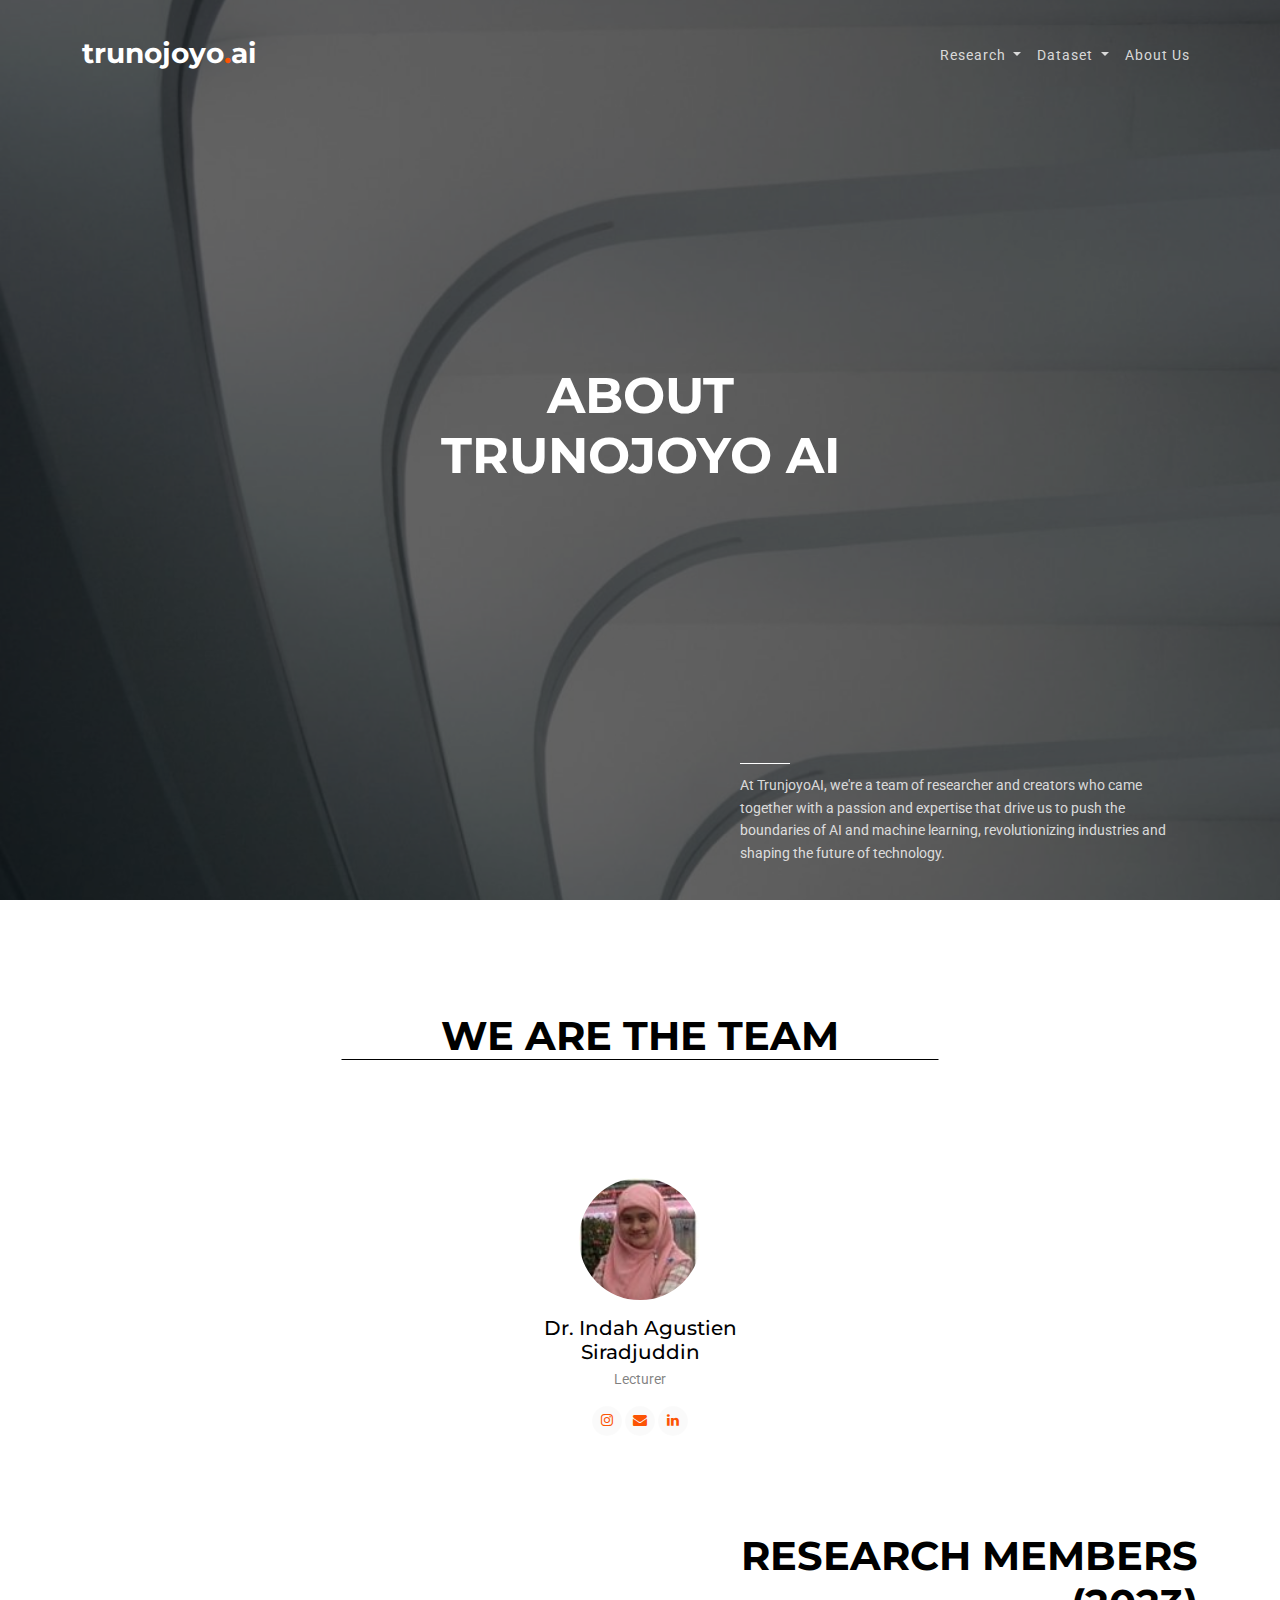
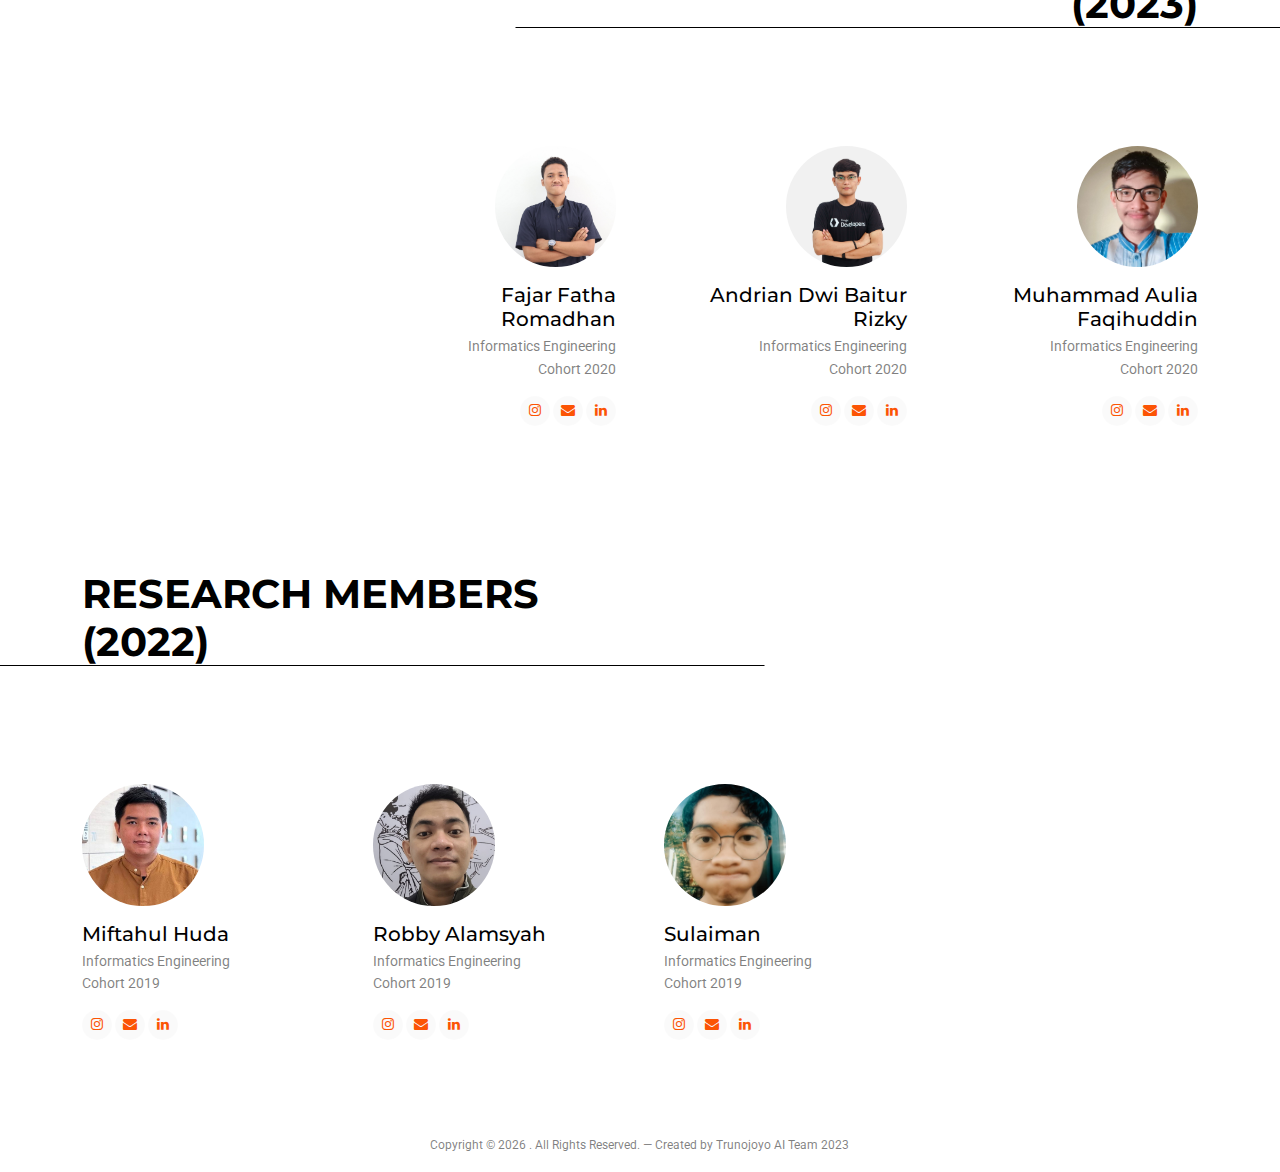
<file: static/about.html>
<!DOCTYPE html>
<html lang="en">
  <head>
    <!-- Required meta tags -->
    <meta charset="utf-8" />
    <meta name="viewport" content="width=device-width, initial-scale=1" />

    <meta name="author" content="Trunojoyo AI" />
    <link rel="shortcut icon" href="favicon.png" />

    <meta
      name="description"
      content="
At TrunjoyoAI, we're a team of researcher and creators who came together with a passion and expertise that drive us to push the boundaries of AI and machine learning, revolutionizing industries and shaping the future of technology."
    />
    <meta name="keywords" content="Machine Learning, Artificial Intelligence, Dataset, Trunojoyo University" />

    <link rel="preconnect" href="https://fonts.gstatic.com" />
    <link href="https://fonts.googleapis.com/css2?family=Montserrat:wght@400;700&family=Roboto&display=swap" rel="stylesheet" />

    <link rel="stylesheet" href="fonts/icomoon/style.css" />
    <link rel="stylesheet" href="fonts/flaticon/font/flaticon.css" />
    <link rel="stylesheet" href="css/tiny-slider.css" />
    <link rel="stylesheet" href="css/aos.css" />
    <link rel="stylesheet" href="css/glightbox.min.css" />
    <link rel="stylesheet" href="css/style.css" />

    <title>About Us &mdash; Trunojoyo AI</title>
  </head>
  <body>
    <div class="site-mobile-menu site-navbar-target">
      <div class="site-mobile-menu-header">
        <div class="site-mobile-menu-close">
          <span class="icofont-close js-menu-toggle"></span>
        </div>
      </div>
      <div class="site-mobile-menu-body"></div>
    </div>

    <nav class="navbar navbar-dark navbar-expand-lg site-nav">
      <div class="container">
        <a href="/" class="logo m-0 float-start fs-3">trunojoyo<span class="text-primary">.</span>ai </a>
        <button class="navbar-toggler" type="button" data-bs-toggle="collapse" data-bs-target="#navbarText" aria-controls="navbarText" aria-expanded="false" aria-label="Toggle navigation">
          <span class="navbar-toggler-icon"></span>
        </button>
        <div class="collapse navbar-collapse site-navigation" id="navbarText">
          <ul class="navbar-nav ms-auto mb-2 mt-3 mb-lg-0">
            <li class="nav-item dropdown">
              <a class="nav-link dropdown-toggle" style="letter-spacing: 1px; color: rgba(255, 255, 255, 0.8)" href="#" role="button" data-bs-toggle="dropdown" aria-expanded="false"> Research </a>
              <ul class="dropdown-menu" style="background-color: rgba(255, 255, 255, 0.2)">
                <li><a class="dropdown-item" style="color: rgba(255, 255, 255, 0.8)" href="FaceMasked/faceMasked.html">Masked Face Detection</a></li>
                <li><a class="dropdown-item" style="color: rgba(255, 255, 255, 0.8)" href="bisindo.html">BISINDO Recognition</a></li>
                <li><a class="dropdown-item" style="color: rgba(255, 255, 255, 0.8)" href="DriverDrowsiness/DriverDrowsiness.html">Driver Drowsiness Detection</a></li>
              </ul>
            </li>
            <li class="nav-item dropdown">
              <a class="nav-link dropdown-toggle" style="letter-spacing: 1px; color: rgba(255, 255, 255, 0.8)" href="#" role="button" data-bs-toggle="dropdown" aria-expanded="false"> Dataset </a>
              <ul class="dropdown-menu" style="background-color: rgba(255, 255, 255, 0.2)">
                <li><a class="dropdown-item" style="color: rgba(255, 255, 255, 0.8)" href="#">Masked Face</a></li>
                <li><a class="dropdown-item" style="color: rgba(255, 255, 255, 0.8)" href="dataset/bisindo.html">Indonesian Sign Language (BISINDO)</a></li>
                <li><a class="dropdown-item" style="color: rgba(255, 255, 255, 0.8)" href="#">Driver Drowsiness</a></li>
              </ul>
            </li>
            <li class="nav-item">
              <a class="nav-link" style="letter-spacing: 1px; color: rgba(255, 255, 255, 0.8)" href="about.html">About Us</a>
            </li>
          </ul>
        </div>
      </div>
    </nav>

    <div class="hero-2 overlay" style="background-image: url('images/img_3.jpg')">
      <div class="container">
        <div class="row align-items-center">
          <div class="col-lg-5 mx-auto">
            <h1 class="mb-5 text-center"><span>About Trunojoyo AI</span></h1>

            <div class="intro-desc text-left">
              <div class="line"></div>
              <p>
                At TrunjoyoAI, we're a team of researcher and creators who came together with a passion and expertise that drive us to push the boundaries of AI and machine learning, revolutionizing industries and shaping the
                future of technology.
              </p>
            </div>
          </div>
        </div>
      </div>
    </div>

    <div class="section sec-team sec-4 pb-5">
      <div class="container text-center">
        <div class="row mb-5">
          <div class="col-lg-6 mx-auto text-center">
            <h2 class="heading">We Are The Team</h2>
          </div>
        </div>
        <div class="row g-5 justify-content-center">
          <div class="col-xs-12 col-sm-6 col-md-6 col-lg-3 text-center">
            <div class="person">
              <img src="images/buindah.jpeg" alt="Image" class="img-fluid rounded-circle mx-auto w-50 mb-3" />
              <h3 class="mb-1">Dr. Indah Agustien <br />Siradjuddin</h3>
              <span class="d-block text-black-50 mb-3">Lecturer</span>
              <ul class="social-2 list-unstyled mb-5">
                <li>
                  <a href="#"><span class="icon-instagram"></span></a>
                </li>
                <li>
                  <a href="#"><span class="icon-envelope"></span></a>
                </li>
                <li>
                  <a href="#"><span class="icon-linkedin"></span></a>
                </li>
              </ul>
            </div>
          </div>
        </div>
        <div class="row mb-5 mt-5 justify-content-end">
          <div class="col-lg-6 text-lg-end">
            <h2 class="heading">Research Members (2023)</h2>
          </div>
        </div>
        <div class="row g-5 justify-content-end text-lg-end">
          <div class="col-xs-12 col-sm-6 col-md-6 col-lg-3">
            <div class="person">
              <img src="images/fajar.JPG" alt="Image" class="img-fluid rounded-circle mx-auto w-50 mb-3" />
              <h3 class="mb-1">Fajar Fatha<br />Romadhan</h3>
              <span class="d-block text-black-50 mb-3"
                >Informatics Engineering <br />
                Cohort 2020</span
              >
              <ul class="social-2 list-unstyled mb-5">
                <li>
                  <a href="https://www.instagram.com/fajar_fatha" target="_blank"><span class="icon-instagram"></span></a>
                </li>
                <li>
                  <a href="https://mail.google.com/mail/?view=cm&fs=1&to=fajarfathar@gmail.com&su=SUBJECT&body=BODY&bcc=fajarfathar@gmail.com " target="_blank"><span class="icon-envelope" target="_blank"></span></a>
                </li>
                <li>
                  <a href="https://www.linkedin.com/in/fajar-fatha" target="_blank"><span class="icon-linkedin"></span></a>
                </li>
              </ul>
            </div>
          </div>
          <div class="col-xs-12 col-sm-6 col-md-6 col-lg-3">
            <div class="person">
              <img src="images/andre.jpg" alt="Image" class="img-fluid rounded-circle mx-auto w-50 mb-3" />
              <h3 class="mb-1">Andrian Dwi Baitur <br />Rizky</h3>
              <span class="d-block text-black-50 mb-3"
                >Informatics Engineering <br />
                Cohort 2020</span
              >
              <ul class="social-2 list-unstyled mb-5">
                <li>
                  <a href="https://www.instagram.com/andreandriand" target="_blank"><span class="icon-instagram"></span></a>
                </li>
                <li>
                  <a href="https://mail.google.com/mail/?view=cm&fs=1&to=andreandrian565@gmail.com&su=SUBJECT&body=BODY&bcc=andreandrian565@gmail.com " target="_blank"><span class="icon-envelope" target="_blank"></span></a>
                </li>
                <li>
                  <a href="https://www.linkedin.com/in/andreandrian" target="_blank"><span class="icon-linkedin"></span></a>
                </li>
              </ul>
            </div>
          </div>

          <div class="col-xs-12 col-sm-6 col-md-6 col-lg-3">
            <div class="person">
              <img src="images/faqih.jpg" alt="Image" class="img-fluid rounded-circle mx-auto w-50 mb-3" />
              <h3 class="mb-1">Muhammad Aulia <br />Faqihuddin</h3>
              <span class="d-block text-black-50 mb-3"
                >Informatics Engineering <br />
                Cohort 2020</span
              >
              <ul class="social-2 list-unstyled mb-5">
                <li>
                  <a href="https://www.instagram.com/m4s_aul" target="_blank"><span class="icon-instagram"></span></a>
                </li>
                <li>
                  <a href="https://mail.google.com/mail/?view=cm&fs=1&to=aul.faqih31@gmail.com&su=SUBJECT&body=BODY&bcc=aul.faqih31@gmail.com " target="_blank"><span class="icon-envelope" target="_blank"></span></a>
                </li>
                <li>
                  <a href="https://www.linkedin.com/in/mauliafaqihuddin" target="_blank"><span class="icon-linkedin"></span></a>
                </li>
              </ul>
            </div>
          </div>
        </div>
        <div class="row mb-5 mt-5 pt-5">
          <div class="col-lg-6 text-lg-start">
            <h2 class="heading">Research Members (2022)</h2>
          </div>
        </div>
        <div class="row g-5 text-lg-start">
          <div class="col-xs-12 col-sm-6 col-md-6 col-lg-3">
            <div class="person">
              <img src="images/huda.jpg" alt="Image" class="img-fluid rounded-circle mx-auto w-50 mb-3" />
              <h3 class="mb-1">Miftahul Huda</h3>
              <span class="d-block text-black-50 mb-3"
                >Informatics Engineering <br />
                Cohort 2019</span
              >
              <ul class="social-2 list-unstyled mb-5">
                <li>
                  <a href="https://www.instagram.com/dahuudaa" target="_blank"><span class="icon-instagram"></span></a>
                </li>
                <li>
                  <a href="https://mail.google.com/mail/?view=cm&fs=1&to=iniakunhuda@gmail.com&su=SUBJECT&body=BODY&bcc=iniakunhuda@gmail.com " target="_blank"><span class="icon-envelope" target="_blank"></span></a>
                </li>
                <li>
                  <a href="https://www.linkedin.com/in/iniakunhuda" target="_blank"><span class="icon-linkedin"></span></a>
                </li>
              </ul>
            </div>
          </div>
          <div class="col-xs-12 col-sm-6 col-md-6 col-lg-3">
            <div class="person">
              <img src="images/robby.jpg" alt="Image" class="img-fluid rounded-circle mx-auto w-50 mb-3" />
              <h3 class="mb-1">Robby Alamsyah</h3>
              <span class="d-block text-black-50 mb-3"
                >Informatics Engineering <br />
                Cohort 2019</span
              >
              <ul class="social-2 list-unstyled mb-5">
                <li>
                  <a href="https://www.instagram.com/robbyalmsyh._" target="_blank"><span class="icon-instagram"></span></a>
                </li>
                <li>
                  <a href="https://mail.google.com/mail/?view=cm&fs=1&to=robbyalamsyah025@gmail.com&su=SUBJECT&body=BODY&bcc=robbyalamsyah025@gmail.com " target="_blank"><span class="icon-envelope" target="_blank"></span></a>
                </li>
                <li>
                  <a href="https://www.linkedin.com/in/robbyalamsyah" target="_blank"><span class="icon-linkedin"></span></a>
                </li>
              </ul>
            </div>
          </div>

          <div class="col-xs-12 col-sm-6 col-md-6 col-lg-3">
            <div class="person">
              <img src="images/sulaiman.jpg" alt="Image" class="img-fluid rounded-circle mx-auto w-50 mb-3" />
              <h3 class="mb-1">Sulaiman</h3>
              <span class="d-block text-black-50 mb-3"
                >Informatics Engineering <br />
                Cohort 2019</span
              >
              <ul class="social-2 list-unstyled mb-5">
                <li>
                  <a href="https://www.instagram.com/zyu_one" target="_blank"><span class="icon-instagram"></span></a>
                </li>
                <li>
                  <a href="https://mail.google.com/mail/?view=cm&fs=1&to=zyulineone@gmail.com&su=SUBJECT&body=BODY&bcc=zyulineone@gmail.com " target="_blank"><span class="icon-envelope" target="_blank"></span></a>
                </li>
                <li>
                  <a href="https://www.linkedin.com/in/sulaiman-b17132245" target="_blank"><span class="icon-linkedin"></span></a>
                </li>
              </ul>
            </div>
          </div>
        </div>
      </div>
    </div>

    <div class="row justify-content-center text-center copyright">
      <div class="col-md-8">
        <p class="small text-black-50">
          Copyright &copy;
          <script>
            document.write(new Date().getFullYear());
          </script>
          . All Rights Reserved. &mdash; Created by Trunojoyo AI Team 2023
        </p>
      </div>
    </div>

    <!-- Preloader -->
    <div id="overlayer"></div>
    <div class="loader">
      <div class="spinner-border" role="status">
        <span class="visually-hidden">Loading...</span>
      </div>
    </div>

    <script src="js/bootstrap.bundle.min.js"></script>
    <script src="js/tiny-slider.js"></script>
    <script src="js/aos.js"></script>
    <script src="js/glightbox.min.js"></script>
    <script src="js/navbar.js"></script>
    <script src="js/counter.js"></script>
    <script src="js/custom.js"></script>
  </body>
</html>
</file>
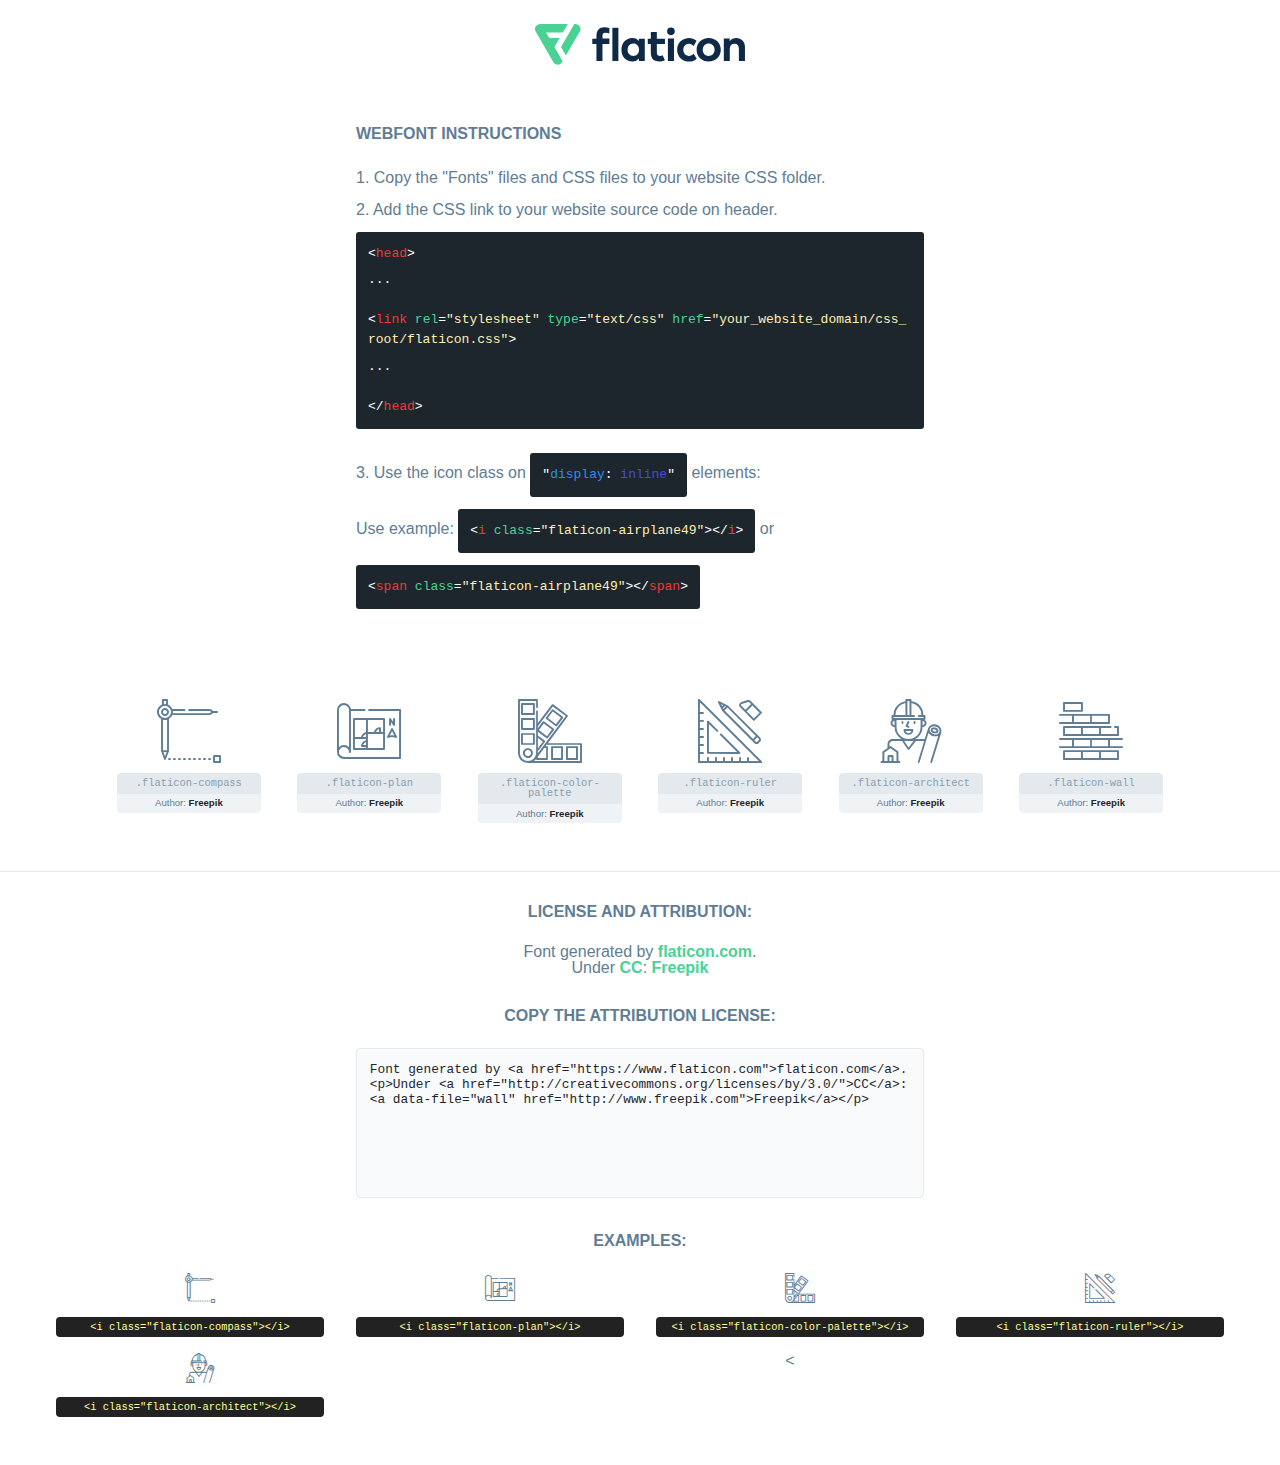
<file: static/fonts/flaticon/font/flaticon.html>
<!DOCTYPE html>
<html lang="en">
<head>
    <title>Flaticon Webfont</title>
    <link rel="stylesheet" type="text/css" href="flaticon.css"/>
    <meta charset="UTF-8">
    <style>
        html, body, div, span, applet, object, iframe,
        h1, h2, h3, h4, h5, h6, p, blockquote, pre,
        a, abbr, acronym, address, big, cite, code,
        del, dfn, em, img, ins, kbd, q, s, samp,
        small, strike, strong, sub, sup, tt, var,
        b, u, i, center,
        dl, dt, dd, ol, ul, li,
        fieldset, form, label, legend,
        table, caption, tbody, tfoot, thead, tr, th, td,
        article, aside, canvas, details, embed,
        figure, figcaption, footer, header, hgroup,
        menu, nav, output, ruby, section, summary,
        time, mark, audio, video {
            margin: 0;
            padding: 0;
            border: 0;
            font-size: 100%;
            font: inherit;
            vertical-align: baseline;
        }

        /* HTML5 display-role reset for older browsers */
        article, aside, details, figcaption, figure,
        footer, header, hgroup, menu, nav, section {
            display: block;
        }

        body {
            line-height: 1;
        }

        ol, ul {
            list-style: none;
        }

        blockquote, q {
            quotes: none;
        }

        blockquote:before, blockquote:after,
        q:before, q:after {
            content: '';
            content: none;
        }

        table {
            border-collapse: collapse;
            border-spacing: 0;
        }

        body {
            font-family: Helvetica, Arial, sans-serif;
            font-size: 16px;
            color: #5f7d95;
        }

        a {
            color: #4AD295;
            font-weight: bold;
            text-decoration: none;
        }

        * {
            -moz-box-sizing: border-box;
            -webkit-box-sizing: border-box;
            box-sizing: border-box;
            margin: 0;
            padding: 0;
        }

        [class^="flaticon-"]:before, [class*=" flaticon-"]:before, [class^="flaticon-"]:after, [class*=" flaticon-"]:after {
            font-family: Flaticon;
            font-size: 30px;
            font-style: normal;
            margin-left: 20px;
            color: #333;
        }

        .wrapper {
            max-width: 600px;
            margin: auto;
            padding: 0 1em;
        }

        .title {
            margin-bottom: 24px;
            text-transform: uppercase;
            font-weight: bold;
        }

        header {
            text-align: center;
            padding: 24px;
        }

        header .logo {
            width: 210px;
            height: auto;
            border: none;
            display: inline-block;
        }

        header strong {
            font-size: 28px;
            font-weight: 500;
            vertical-align: middle;
        }

        .demo {
            margin: 2em auto;
            line-height: 1.25em;
        }

        .demo ul li {
            margin-bottom: 12px;
        }

        .demo ul li code {
            background-color: #1D262D;
            border-radius: 3px;
            padding: 12px;
            display: inline-block;
            color: #fff;
            font-family: Consolas, Monaco, Lucida Console, Liberation Mono, DejaVu Sans Mono, Bitstream Vera Sans Mono, Courier New, monospace;
            font-weight: lighter;
            margin-top: 12px;
            font-size: 13px;
            word-break: break-all;
        }

        .demo ul li code .red {
            color: #EC3A3B;
        }

        .demo ul li code .green {
            color: #4AD295;
        }

        .demo ul li code .yellow {
            color: #FFEEB6;
        }

        .demo ul li code .blue {
            color: #2C8CF4;
        }

        .demo ul li code .purple {
            color: #4949E7;
        }

        .demo ul li code .dots {
            margin-top: 0.5em;
            display: block;
        }

        #glyphs {
            border-bottom: 1px solid #E3E9ED;
            padding: 2em 0;
            text-align: center;
        }

        .glyph {
            display: inline-block;
            width: 9em;
            margin: 1em;
            text-align: center;
            vertical-align: top;
            background: #FFF;
        }

        .glyph .flaticon {
            padding: 10px;
            display: block;
            font-family: "Flaticon";
            font-size: 64px;
            line-height: 1;
        }

        .glyph .flaticon:before {
            font-size: 64px;
            color: #5f7d95;
            margin-left: 0;
        }

        .class-name {
            font-size: 0.65em;
            background-color: #E3E9ED;
            color: #869FB2;
            border-radius: 4px 4px 0 0;
            padding: 0.5em;
            font-family: Consolas, Monaco, Lucida Console, Liberation Mono, DejaVu Sans Mono, Bitstream Vera Sans Mono, Courier New, monospace;
        }

        .author-name {
            font-size: 0.6em;
            background-color: #EFF3F6;
            border-top: 0;
            border-radius: 0 0 4px 4px;
            padding: 0.5em;
        }

        .author-name a {
            color: #1D262D;
        }

        .class-name:last-child {
            font-size: 10px;
            color: #888;
        }

        .class-name:last-child a {
            font-size: 10px;
            color: #555;
        }

        .glyph > input {
            display: block;
            width: 100px;
            margin: 5px auto;
            text-align: center;
            font-size: 12px;
            cursor: text;
        }

        .glyph > input.icon-input {
            font-family: "Flaticon";
            font-size: 16px;
            margin-bottom: 10px;
        }

        .attribution .title {
            margin-top: 2em;
        }

        .attribution textarea {
            background-color: #F8FAFB;
            color: #1D262D;
            padding: 1em;
            border: none;
            box-shadow: none;
            border: 1px solid #E3E9ED;
            border-radius: 4px;
            resize: none;
            width: 100%;
            height: 150px;
            font-size: 0.8em;
            font-family: Consolas, Monaco, Lucida Console, Liberation Mono, DejaVu Sans Mono, Bitstream Vera Sans Mono, Courier New, monospace;
            -webkit-appearance: none;
        }

        .attribution textarea:hover {
            border-color: #CFD9E0;
        }

        .attribution textarea:focus {
            border-color: #4AD295;
        }

        .iconsuse {
            margin: 2em auto;
            text-align: center;
            max-width: 1200px;
        }

        .iconsuse:after {
            content: '';
            display: table;
            clear: both;
        }

        .iconsuse .image {
            float: left;
            width: 25%;
            padding: 0 1em;
        }

        .iconsuse .image p {
            margin-bottom: 1em;
        }

        .iconsuse .image span {
            display: block;
            font-size: 0.65em;
            background-color: #222;
            color: #fff;
            border-radius: 4px;
            padding: 0.5em;
            color: #FFFF99;
            margin-top: 1em;
            font-family: Consolas, Monaco, Lucida Console, Liberation Mono, DejaVu Sans Mono, Bitstream Vera Sans Mono, Courier New, monospace;
        }

        .flaticon:before {
            color: #5f7d95;
        }

        #footer {
            text-align: center;
            background-color: #1D262D;
            color: #869FB2;
            padding: 12px;
            font-size: 14px;
        }

        #footer a {
            font-weight: normal;
        }

        @media (max-width: 960px) {
            .iconsuse .image {
                width: 50%;
            }
        }

        .preview {
            width: 100px;
            display: inline-block;
            margin: 10px;
        }

        .preview .inner {
            display: inline-block;
            width: 100%;
            text-align: center;
            background: #f5f5f5;
            -webkit-border-radius: 3px 3px 0 0;
            -moz-border-radius: 3px 3px 0 0;
            border-radius: 3px 3px 0 0;
        }

        .preview .inner  {
            line-height: 85px;
            font-size: 40px;
            color: #333;
        }

        .label {
            display: inline-block;
            width: 100%;
            box-sizing: border-box;
            padding: 5px;
            font-size: 10px;
            font-family: Monaco, monospace;
            color: #666;
            white-space: nowrap;
            overflow: hidden;
            text-overflow: ellipsis;
            background: #ddd;
            -webkit-border-radius: 0 0 3px 3px;
            -moz-border-radius: 0 0 3px 3px;
            border-radius: 0 0 3px 3px;
            color: #666;
        }
    </style>
</head>
<body>
    <header>
        <a href="https://www.flaticon.com/" target="_blank" class="logo">
            <svg xmlns="http://www.w3.org/2000/svg" viewBox="0 0 394.3 76.5">
                <path d="M156.6,69.4H145.3V7.1h11.3Z" style="fill:#0e2a47"/>
                <path d="M206.2,69.4h-11V64.8a15.4,15.4,0,0,1-12.6,5.7c-11.6,0-20.3-9.5-20.3-22.1s8.8-22.1,20.3-22.1a15.4,15.4,0,0,1,12.6,5.8V27.5h11Zm-32.4-21c0,6.4,4.2,11.6,10.8,11.6s10.8-4.9,10.8-11.6-4.4-11.6-10.8-11.6S173.9,42,173.9,48.4Z"
                      style="fill:#0e2a47"/>
                <path d="M262.5,13.7a7.2,7.2,0,0,1-14.4,0,7.2,7.2,0,1,1,14.4,0ZM261,69.4H249.6v-42H261Z"
                      style="fill:#0e2a47"/>
                <path id="_Trazado_" data-name="&lt;Trazado&gt;"
                      d="M139.6,17.8a16.6,16.6,0,0,0-8-1.4c-3.2.4-4.9,2-4.9,5.9v5.1h13V37.5h-13v32H115.4v-32h-7.8v-10h7.8V22.2c0-9.9,5.2-16.3,15-16.3a23.4,23.4,0,0,1,9.3,1.8Z"
                      style="fill:#0e2a47"/>
                <path d="M235.1,60c-3.5,0-6.3-1.9-6.3-7.1V37.5H244v-10H228.8V15H217.5V27.5h-5.7v10h5.7V53.7c0,10.9,5.3,16.8,15.7,16.8A22.9,22.9,0,0,0,244,68l-4.3-9.1A12.3,12.3,0,0,1,235.1,60Z"
                      style="fill:#0e2a47"/>
                <path d="M348.9,48.4c0,12.6-9.7,22.1-22.7,22.1s-22.7-9.4-22.7-22.1,9.6-22.1,22.7-22.1S348.9,35.8,348.9,48.4Zm-33.9,0c0,6.8,4.8,11.6,11.1,11.6s11.2-4.8,11.2-11.6-4.8-11.6-11.2-11.6S315.1,41.6,315.1,48.4Z"
                      style="fill:#0e2a47"/>
                <path d="M394.3,42.7V69.4H382.9V46.3c0-6.1-3-9.4-8.2-9.4s-8.9,3.2-8.9,9.5v23H354.6v-42h11v4.9c3-4.5,7.6-6.1,12.3-6.1C387.5,26.3,394.3,33,394.3,42.7Z"
                      style="fill:#0e2a47"/>
                <path d="M298,55.7h0a12.4,12.4,0,0,1-8.2,4.2h-.9l-1.8-.2a10,10,0,0,1-7.4-5.6,13.2,13.2,0,0,1-1.2-5.8,13,13,0,0,1,1.3-5.9,10.1,10.1,0,0,1,7.5-5.5h2.4a11.7,11.7,0,0,1,8.3,4.2l5.5-9.6a19.9,19.9,0,0,0-8.1-4.3,23.4,23.4,0,0,0-6.1-.8,25.2,25.2,0,0,0-7.5,1.1,20.9,20.9,0,0,0-8,4.6,21.9,21.9,0,0,0-6.8,16.4,21.9,21.9,0,0,0,6.7,16.3,20.9,20.9,0,0,0,8,4.6,25.2,25.2,0,0,0,7.7,1.2,23.6,23.6,0,0,0,6.2-.8,20,20,0,0,0,8.1-4.4Z"
                      style="fill:#0e2a47"/>
                <path d="M46.3,26.5H26.9L20.8,16H52.4L61.6,0H9.4A9.3,9.3,0,0,0,1.3,4.7a9.3,9.3,0,0,0,0,9.4L34.6,71.8a9.4,9.4,0,0,0,16.2,0l1.1-1.9L36.6,43.3Z"
                      style="fill:#4ad295"/>
                <path d="M84.2,4.7A9.3,9.3,0,0,0,76.1,0H73.8l-25,43.3,9.2,16L84.2,14A9.3,9.3,0,0,0,84.2,4.7Z"
                      style="fill:#4ad295"/>
            </svg>
        </a>
    </header>
    <section class="demo wrapper">

        <p class="title">Webfont Instructions</p>

        <ul>
            <li>
                <span class="num">1. </span>Copy the "Fonts" files and CSS files to your website CSS folder.
            </li>
            <li>
                <span class="num">2. </span>Add the CSS link to your website source code on header.
                <code class="big">
                    &lt;<span class="red">head</span>&gt;
                    <br/><span class="dots">...</span>
                    <br/>&lt;<span class="red">link</span> <span class="green">rel</span>=<span
                        class="yellow">"stylesheet"</span> <span class="green">type</span>=<span
                        class="yellow">"text/css"</span> <span class="green">href</span>=<span class="yellow">"your_website_domain/css_root/flaticon.css"</span>&gt;
                    <br/><span class="dots">...</span>
                    <br/>&lt;/<span class="red">head</span>&gt;
                </code>
            </li>

            <li>
                <p>
                    <span class="num">3. </span>Use the icon class on <code>"<span class="blue">display</span>:<span
                        class="purple"> inline</span>"</code> elements:
                    <br/>
                    Use example: <code>&lt;<span class="red">i</span> <span class="green">class</span>=<span class="yellow">&quot;flaticon-airplane49&quot;</span>&gt;&lt;/<span
                        class="red">i</span>&gt;</code> or <code>&lt;<span class="red">span</span> <span
                        class="green">class</span>=<span class="yellow">&quot;flaticon-airplane49&quot;</span>&gt;&lt;/<span
                        class="red">span</span>&gt;</code>
            </li>
        </ul>

    </section>
    <section id="glyphs">
            <div class="glyph">
                <i class="flaticon flaticon-compass"></i>
                <div class="class-name">.flaticon-compass</div>
                <div class="author-name">Author: <a data-file="compass" href="http://www.freepik.com">Freepik</a> </div>
            </div>

            <div class="glyph">
                <i class="flaticon flaticon-plan"></i>
                <div class="class-name">.flaticon-plan</div>
                <div class="author-name">Author: <a data-file="plan" href="http://www.freepik.com">Freepik</a> </div>
            </div>

            <div class="glyph">
                <i class="flaticon flaticon-color-palette"></i>
                <div class="class-name">.flaticon-color-palette</div>
                <div class="author-name">Author: <a data-file="color-palette" href="http://www.freepik.com">Freepik</a> </div>
            </div>

            <div class="glyph">
                <i class="flaticon flaticon-ruler"></i>
                <div class="class-name">.flaticon-ruler</div>
                <div class="author-name">Author: <a data-file="ruler" href="http://www.freepik.com">Freepik</a> </div>
            </div>

            <div class="glyph">
                <i class="flaticon flaticon-architect"></i>
                <div class="class-name">.flaticon-architect</div>
                <div class="author-name">Author: <a data-file="architect" href="http://www.freepik.com">Freepik</a> </div>
            </div>

            <div class="glyph">
                <i class="flaticon flaticon-wall"></i>
                <div class="class-name">.flaticon-wall</div>
                <div class="author-name">Author: <a data-file="wall" href="http://www.freepik.com">Freepik</a> </div>
            </div>

    </section>

    <section class="attribution wrapper"   style="text-align:center;">

        <div class="title">License and attribution:</div><div class="attrDiv">Font generated by <a href="https://www.flaticon.com">flaticon.com</a>. <div><p>Under <a href="http://creativecommons.org/licenses/by/3.0/">CC</a>: <a data-file="wall" href="http://www.freepik.com">Freepik</a></p>  </div>
        </div>
        <div class="title">Copy the Attribution License:</div>

        <textarea onclick="this.focus();this.select();">Font generated by &lt;a href=&quot;https://www.flaticon.com&quot;&gt;flaticon.com&lt;/a&gt;. <p>Under <a href="http://creativecommons.org/licenses/by/3.0/">CC</a>: <a data-file="wall" href="http://www.freepik.com">Freepik</a></p> 
        </textarea>

    </section>

    <section class="iconsuse">

        <div class="title">Examples:</div>
            <div class="image">
                <p>
                    <i class="flaticon flaticon-compass"></i>
                    <span>&lt;i class=&quot;flaticon-compass&quot;&gt;&lt;/i&gt;</span>
                </p>
            </div>
            <div class="image">
                <p>
                    <i class="flaticon flaticon-plan"></i>
                    <span>&lt;i class=&quot;flaticon-plan&quot;&gt;&lt;/i&gt;</span>
                </p>
            </div>
            <div class="image">
                <p>
                    <i class="flaticon flaticon-color-palette"></i>
                    <span>&lt;i class=&quot;flaticon-color-palette&quot;&gt;&lt;/i&gt;</span>
                </p>
            </div>
            <div class="image">
                <p>
                    <i class="flaticon flaticon-ruler"></i>
                    <span>&lt;i class=&quot;flaticon-ruler&quot;&gt;&lt;/i&gt;</span>
                </p>
            </div>
            <div class="image">
                <p>
                    <i class="flaticon flaticon-architect"></i>
                    <span>&lt;i class=&quot;flaticon-architect&quot;&gt;&lt;/i&gt;</span>
                </p>
            </div>
            <
</file>
<file: static/fonts/icomoon/style.css>
@font-face {
  font-family: 'icomoon';
  src:  url('fonts/icomoon.eot?10si43');
  src:  url('fonts/icomoon.eot?10si43#iefix') format('embedded-opentype'),
    url('fonts/icomoon.ttf?10si43') format('truetype'),
    url('fonts/icomoon.woff?10si43') format('woff'),
    url('fonts/icomoon.svg?10si43#icomoon') format('svg');
  font-weight: normal;
  font-style: normal;
}

[class^="icon-"], [class*=" icon-"] {
  /* use !important to prevent issues with browser extensions that change fonts */
  font-family: 'icomoon' !important;
  speak: none;
  font-style: normal;
  font-weight: normal;
  font-variant: normal;
  text-transform: none;
  line-height: 1;

  /* Better Font Rendering =========== */
  -webkit-font-smoothing: antialiased;
  -moz-osx-font-smoothing: grayscale;
}

.icon-asterisk:before {
  content: "\f069";
}
.icon-plus:before {
  content: "\f067";
}
.icon-question:before {
  content: "\f128";
}
.icon-minus:before {
  content: "\f068";
}
.icon-glass:before {
  content: "\f000";
}
.icon-music:before {
  content: "\f001";
}
.icon-search:before {
  content: "\f002";
}
.icon-envelope-o:before {
  content: "\f003";
}
.icon-heart:before {
  content: "\f004";
}
.icon-star:before {
  content: "\f005";
}
.icon-star-o:before {
  content: "\f006";
}
.icon-user:before {
  content: "\f007";
}
.icon-film:before {
  content: "\f008";
}
.icon-th-large:before {
  content: "\f009";
}
.icon-th:before {
  content: "\f00a";
}
.icon-th-list:before {
  content: "\f00b";
}
.icon-check:before {
  content: "\f00c";
}
.icon-close:before {
  content: "\f00d";
}
.icon-remove:before {
  content: "\f00d";
}
.icon-times:before {
  content: "\f00d";
}
.icon-search-plus:before {
  content: "\f00e";
}
.icon-search-minus:before {
  content: "\f010";
}
.icon-power-off:before {
  content: "\f011";
}
.icon-signal:before {
  content: "\f012";
}
.icon-cog:before {
  content: "\f013";
}
.icon-gear:before {
  content: "\f013";
}
.icon-trash-o:before {
  content: "\f014";
}
.icon-home:before {
  content: "\f015";
}
.icon-file-o:before {
  content: "\f016";
}
.icon-clock-o:before {
  content: "\f017";
}
.icon-road:before {
  content: "\f018";
}
.icon-download:before {
  content: "\f019";
}
.icon-arrow-circle-o-down:before {
  content: "\f01a";
}
.icon-arrow-circle-o-up:before {
  content: "\f01b";
}
.icon-inbox:before {
  content: "\f01c";
}
.icon-play-circle-o:before {
  content: "\f01d";
}
.icon-repeat:before {
  content: "\f01e";
}
.icon-rotate-right:before {
  content: "\f01e";
}
.icon-refresh:before {
  content: "\f021";
}
.icon-list-alt:before {
  content: "\f022";
}
.icon-lock:before {
  content: "\f023";
}
.icon-flag:before {
  content: "\f024";
}
.icon-headphones:before {
  content: "\f025";
}
.icon-volume-off:before {
  content: "\f026";
}
.icon-volume-down:before {
  content: "\f027";
}
.icon-volume-up:before {
  content: "\f028";
}
.icon-qrcode:before {
  content: "\f029";
}
.icon-barcode:before {
  content: "\f02a";
}
.icon-tag:before {
  content: "\f02b";
}
.icon-tags:before {
  content: "\f02c";
}
.icon-book:before {
  content: "\f02d";
}
.icon-bookmark:before {
  content: "\f02e";
}
.icon-print:before {
  content: "\f02f";
}
.icon-camera:before {
  content: "\f030";
}
.icon-font:before {
  content: "\f031";
}
.icon-bold:before {
  content: "\f032";
}
.icon-italic:before {
  content: "\f033";
}
.icon-text-height:before {
  content: "\f034";
}
.icon-text-width:before {
  content: "\f035";
}
.icon-align-left:before {
  content: "\f036";
}
.icon-align-center:before {
  content: "\f037";
}
.icon-align-right:before {
  content: "\f038";
}
.icon-align-justify:before {
  content: "\f039";
}
.icon-list:before {
  content: "\f03a";
}
.icon-dedent:before {
  content: "\f03b";
}
.icon-outdent:before {
  content: "\f03b";
}
.icon-indent:before {
  content: "\f03c";
}
.icon-video-camera:before {
  content: "\f03d";
}
.icon-image:before {
  content: "\f03e";
}
.icon-photo:before {
  content: "\f03e";
}
.icon-picture-o:before {
  content: "\f03e";
}
.icon-pencil:before {
  content: "\f040";
}
.icon-map-marker:before {
  content: "\f041";
}
.icon-adjust:before {
  content: "\f042";
}
.icon-tint:before {
  content: "\f043";
}
.icon-edit:before {
  content: "\f044";
}
.icon-pencil-square-o:before {
  content: "\f044";
}
.icon-share-square-o:before {
  content: "\f045";
}
.icon-check-square-o:before {
  content: "\f046";
}
.icon-arrows:before {
  content: "\f047";
}
.icon-step-backward:before {
  content: "\f048";
}
.icon-fast-backward:before {
  content: "\f049";
}
.icon-backward:before {
  content: "\f04a";
}
.icon-play:before {
  content: "\f04b";
}
.icon-pause:before {
  content: "\f04c";
}
.icon-stop:before {
  content: "\f04d";
}
.icon-forward:before {
  content: "\f04e";
}
.icon-fast-forward:before {
  content: "\f050";
}
.icon-step-forward:before {
  content: "\f051";
}
.icon-eject:before {
  content: "\f052";
}
.icon-chevron-left:before {
  content: "\f053";
}
.icon-chevron-right:before {
  content: "\f054";
}
.icon-plus-circle:before {
  content: "\f055";
}
.icon-minus-circle:before {
  content: "\f056";
}
.icon-times-circle:before {
  content: "\f057";
}
.icon-check-circle:before {
  content: "\f058";
}
.icon-question-circle:before {
  content: "\f059";
}
.icon-info-circle:before {
  content: "\f05a";
}
.icon-crosshairs:before {
  content: "\f05b";
}
.icon-times-circle-o:before {
  content: "\f05c";
}
.icon-check-circle-o:before {
  content: "\f05d";
}
.icon-ban:before {
  content: "\f05e";
}
.icon-arrow-left:before {
  content: "\f060";
}
.icon-arrow-right:before {
  content: "\f061";
}
.icon-arrow-up:before {
  content: "\f062";
}
.icon-arrow-down:before {
  content: "\f063";
}
.icon-mail-forward:before {
  content: "\f064";
}
.icon-share:before {
  content: "\f064";
}
.icon-expand:before {
  content: "\f065";
}
.icon-compress:before {
  content: "\f066";
}
.icon-exclamation-circle:before {
  content: "\f06a";
}
.icon-gift:before {
  content: "\f06b";
}
.icon-leaf:before {
  content: "\f06c";
}
.icon-fire:before {
  content: "\f06d";
}
.icon-eye:before {
  content: "\f06e";
}
.icon-eye-slash:before {
  content: "\f070";
}
.icon-exclamation-triangle:before {
  content: "\f071";
}
.icon-warning:before {
  content: "\f071";
}
.icon-plane:before {
  content: "\f072";
}
.icon-calendar:before {
  content: "\f073";
}
.icon-random:before {
  content: "\f074";
}
.icon-comment:before {
  content: "\f075";
}
.icon-magnet:before {
  content: "\f076";
}
.icon-chevron-up:before {
  content: "\f077";
}
.icon-chevron-down:before {
  content: "\f078";
}
.icon-retweet:before {
  content: "\f079";
}
.icon-shopping-cart:before {
  content: "\f07a";
}
.icon-folder:before {
  content: "\f07b";
}
.icon-folder-open:before {
  content: "\f07c";
}
.icon-arrows-v:before {
  content: "\f07d";
}
.icon-arrows-h:before {
  content: "\f07e";
}
.icon-bar-chart:before {
  content: "\f080";
}
.icon-bar-chart-o:before {
  content: "\f080";
}
.icon-twitter-square:before {
  content: "\f081";
}
.icon-facebook-square:before {
  content: "\f082";
}
.icon-camera-retro:before {
  content: "\f083";
}
.icon-key:before {
  content: "\f084";
}
.icon-cogs:before {
  content: "\f085";
}
.icon-gears:before {
  content: "\f085";
}
.icon-comments:before {
  content: "\f086";
}
.icon-thumbs-o-up:before {
  content: "\f087";
}
.icon-thumbs-o-down:before {
  content: "\f088";
}
.icon-star-half:before {
  content: "\f089";
}
.icon-heart-o:before {
  content: "\f08a";
}
.icon-sign-out:before {
  content: "\f08b";
}
.icon-linkedin-square:before {
  content: "\f08c";
}
.icon-thumb-tack:before {
  content: "\f08d";
}
.icon-external-link:before {
  content: "\f08e";
}
.icon-sign-in:before {
  content: "\f090";
}
.icon-trophy:before {
  content: "\f091";
}
.icon-github-square:before {
  content: "\f092";
}
.icon-upload:before {
  content: "\f093";
}
.icon-lemon-o:before {
  content: "\f094";
}
.icon-phone:before {
  content: "\f095";
}
.icon-square-o:before {
  content: "\f096";
}
.icon-bookmark-o:before {
  content: "\f097";
}
.icon-phone-square:before {
  content: "\f098";
}
.icon-twitter:before {
  content: "\f099";
}
.icon-facebook:before {
  content: "\f09a";
}
.icon-facebook-f:before {
  content: "\f09a";
}
.icon-github:before {
  content: "\f09b";
}
.icon-unlock:before {
  content: "\f09c";
}
.icon-credit-card:before {
  content: "\f09d";
}
.icon-feed:before {
  content: "\f09e";
}
.icon-rss:before {
  content: "\f09e";
}
.icon-hdd-o:before {
  content: "\f0a0";
}
.icon-bullhorn:before {
  content: "\f0a1";
}
.icon-bell-o:before {
  content: "\f0a2";
}
.icon-certificate:before {
  content: "\f0a3";
}
.icon-hand-o-right:before {
  content: "\f0a4";
}
.icon-hand-o-left:before {
  content: "\f0a5";
}
.icon-hand-o-up:before {
  content: "\f0a6";
}
.icon-hand-o-down:before {
  content: "\f0a7";
}
.icon-arrow-circle-left:before {
  content: "\f0a8";
}
.icon-arrow-circle-right:before {
  content: "\f0a9";
}
.icon-arrow-circle-up:before {
  content: "\f0aa";
}
.icon-arrow-circle-down:before {
  content: "\f0ab";
}
.icon-globe:before {
  content: "\f0ac";
}
.icon-wrench:before {
  content: "\f0ad";
}
.icon-tasks:before {
  content: "\f0ae";
}
.icon-filter:before {
  content: "\f0b0";
}
.icon-briefcase:before {
  content: "\f0b1";
}
.icon-arrows-alt:before {
  content: "\f0b2";
}
.icon-group:before {
  content: "\f0c0";
}
.icon-users:before {
  content: "\f0c0";
}
.icon-chain:before {
  content: "\f0c1";
}
.icon-link:before {
  content: "\f0c1";
}
.icon-cloud:before {
  content: "\f0c2";
}
.icon-flask:before {
  content: "\f0c3";
}
.icon-cut:before {
  content: "\f0c4";
}
.icon-scissors:before {
  content: "\f0c4";
}
.icon-copy:before {
  content: "\f0c5";
}
.icon-files-o:before {
  content: "\f0c5";
}
.icon-paperclip:before {
  content: "\f0c6";
}
.icon-floppy-o:before {
  content: "\f0c7";
}
.icon-save:before {
  content: "\f0c7";
}
.icon-square:before {
  content: "\f0c8";
}
.icon-bars:before {
  content: "\f0c9";
}
.icon-navicon:before {
  content: "\f0c9";
}
.icon-reorder:before {
  content: "\f0c9";
}
.icon-list-ul:before {
  content: "\f0ca";
}
.icon-list-ol:before {
  content: "\f0cb";
}
.icon-strikethrough:before {
  content: "\f0cc";
}
.icon-underline:before {
  content: "\f0cd";
}
.icon-table:before {
  content: "\f0ce";
}
.icon-magic:before {
  content: "\f0d0";
}
.icon-truck:before {
  content: "\f0d1";
}
.icon-pinterest:before {
  content: "\f0d2";
}
.icon-pinterest-square:before {
  content: "\f0d3";
}
.icon-google-plus-square:before {
  content: "\f0d4";
}
.icon-google-plus:before {
  content: "\f0d5";
}
.icon-money:before {
  content: "\f0d6";
}
.icon-caret-down:before {
  content: "\f0d7";
}
.icon-caret-up:before {
  content: "\f0d8";
}
.icon-caret-left:before {
  content: "\f0d9";
}
.icon-caret-right:before {
  content: "\f0da";
}
.icon-columns:before {
  content: "\f0db";
}
.icon-sort:before {
  content: "\f0dc";
}
.icon-unsorted:before {
  content: "\f0dc";
}
.icon-sort-desc:before {
  content: "\f0dd";
}
.icon-sort-down:before {
  content: "\f0dd";
}
.icon-sort-asc:before {
  content: "\f0de";
}
.icon-sort-up:before {
  content: "\f0de";
}
.icon-envelope:before {
  content: "\f0e0";
}
.icon-linkedin:before {
  content: "\f0e1";
}
.icon-rotate-left:before {
  content: "\f0e2";
}
.icon-undo:before {
  content: "\f0e2";
}
.icon-gavel:before {
  content: "\f0e3";
}
.icon-legal:before {
  content: "\f0e3";
}
.icon-dashboard:before {
  content: "\f0e4";
}
.icon-tachometer:before {
  content: "\f0e4";
}
.icon-comment-o:before {
  content: "\f0e5";
}
.icon-comments-o:before {
  content: "\f0e6";
}
.icon-bolt:before {
  content: "\f0e7";
}
.icon-flash:before {
  content: "\f0e7";
}
.icon-sitemap:before {
  content: "\f0e8";
}
.icon-umbrella:before {
  content: "\f0e9";
}
.icon-clipboard:before {
  content: "\f0ea";
}
.icon-paste:before {
  content: "\f0ea";
}
.icon-lightbulb-o:before {
  content: "\f0eb";
}
.icon-exchange:before {
  content: "\f0ec";
}
.icon-cloud-download:before {
  content: "\f0ed";
}
.icon-cloud-upload:before {
  content: "\f0ee";
}
.icon-user-md:before {
  content: "\f0f0";
}
.icon-stethoscope:before {
  content: "\f0f1";
}
.icon-suitcase:before {
  content: "\f0f2";
}
.icon-bell:before {
  content: "\f0f3";
}
.icon-coffee:before {
  content: "\f0f4";
}
.icon-cutlery:before {
  content: "\f0f5";
}
.icon-file-text-o:before {
  content: "\f0f6";
}
.icon-building-o:before {
  content: "\f0f7";
}
.icon-hospital-o:before {
  content: "\f0f8";
}
.icon-ambulance:before {
  content: "\f0f9";
}
.icon-medkit:before {
  content: "\f0fa";
}
.icon-fighter-jet:before {
  content: "\f0fb";
}
.icon-beer:before {
  content: "\f0fc";
}
.icon-h-square:before {
  content: "\f0fd";
}
.icon-plus-square:before {
  content: "\f0fe";
}
.icon-angle-double-left:before {
  content: "\f100";
}
.icon-angle-double-right:before {
  content: "\f101";
}
.icon-angle-double-up:before {
  content: "\f102";
}
.icon-angle-double-down:before {
  content: "\f103";
}
.icon-angle-left:before {
  content: "\f104";
}
.icon-angle-right:before {
  content: "\f105";
}
.icon-angle-up:before {
  content: "\f106";
}
.icon-angle-down:before {
  content: "\f107";
}
.icon-desktop:before {
  content: "\f108";
}
.icon-laptop:before {
  content: "\f109";
}
.icon-tablet:before {
  content: "\f10a";
}
.icon-mobile:before {
  content: "\f10b";
}
.icon-mobile-phone:before {
  content: "\f10b";
}
.icon-circle-o:before {
  content: "\f10c";
}
.icon-quote-left:before {
  content: "\f10d";
}
.icon-quote-right:before {
  content: "\f10e";
}
.icon-spinner:before {
  content: "\f110";
}
.icon-circle:before {
  content: "\f111";
}
.icon-mail-reply:before {
  content: "\f112";
}
.icon-reply:before {
  content: "\f112";
}
.icon-github-alt:before {
  content: "\f113";
}
.icon-folder-o:before {
  content: "\f114";
}
.icon-folder-open-o:before {
  content: "\f115";
}
.icon-smile-o:before {
  content: "\f118";
}
.icon-frown-o:before {
  content: "\f119";
}
.icon-meh-o:before {
  content: "\f11a";
}
.icon-gamepad:before {
  content: "\f11b";
}
.icon-keyboard-o:before {
  content: "\f11c";
}
.icon-flag-o:before {
  content: "\f11d";
}
.icon-flag-checkered:before {
  content: "\f11e";
}
.icon-terminal:before {
  content: "\f120";
}
.icon-code:before {
  content: "\f121";
}
.icon-mail-reply-all:before {
  content: "\f122";
}
.icon-reply-all:before {
  content: "\f122";
}
.icon-star-half-empty:before {
  content: "\f123";
}
.icon-star-half-full:before {
  content: "\f123";
}
.icon-star-half-o:before {
  content: "\f123";
}
.icon-location-arrow:before {
  content: "\f124";
}
.icon-crop:before {
  content: "\f125";
}
.icon-code-fork:before {
  content: "\f126";
}
.icon-chain-broken:before {
  content: "\f127";
}
.icon-unlink:before {
  content: "\f127";
}
.icon-info:before {
  content: "\f129";
}
.icon-exclamation:before {
  content: "\f12a";
}
.icon-superscript:before {
  content: "\f12b";
}
.icon-subscript:before {
  content: "\f12c";
}
.icon-eraser:before {
  content: "\f12d";
}
.icon-puzzle-piece:before {
  content: "\f12e";
}
.icon-microphone:before {
  content: "\f130";
}
.icon-microphone-slash:before {
  content: "\f131";
}
.icon-shield:before {
  content: "\f132";
}
.icon-calendar-o:before {
  content: "\f133";
}
.icon-fire-extinguisher:before {
  content: "\f134";
}
.icon-rocket:before {
  content: "\f135";
}
.icon-maxcdn:before {
  content: "\f136";
}
.icon-chevron-circle-left:before {
  content: "\f137";
}
.icon-chevron-circle-right:before {
  content: "\f138";
}
.icon-chevron-circle-up:before {
  content: "\f139";
}
.icon-chevron-circle-down:before {
  content: "\f13a";
}
.icon-html5:before {
  content: "\f13b";
}
.icon-css3:before {
  content: "\f13c";
}
.icon-anchor:before {
  content: "\f13d";
}
.icon-unlock-alt:before {
  content: "\f13e";
}
.icon-bullseye:before {
  content: "\f140";
}
.icon-ellipsis-h:before {
  content: "\f141";
}
.icon-ellipsis-v:before {
  content: "\f142";
}
.icon-rss-square:before {
  content: "\f143";
}
.icon-play-circle:before {
  content: "\f144";
}
.icon-ticket:before {
  content: "\f145";
}
.icon-minus-square:before {
  content: "\f146";
}
.icon-minus-square-o:before {
  content: "\f147";
}
.icon-level-up:before {
  content: "\f148";
}
.icon-level-down:before {
  content: "\f149";
}
.icon-check-square:before {
  content: "\f14a";
}
.icon-pencil-square:before {
  content: "\f14b";
}
.icon-external-link-square:before {
  content: "\f14c";
}
.icon-share-square:before {
  content: "\f14d";
}
.icon-compass:before {
  content: "\f14e";
}
.icon-caret-square-o-down:before {
  content: "\f150";
}
.icon-toggle-down:before {
  content: "\f150";
}
.icon-caret-square-o-up:before {
  content: "\f151";
}
.icon-toggle-up:before {
  content: "\f151";
}
.icon-caret-square-o-right:before {
  content: "\f152";
}
.icon-toggle-right:before {
  content: "\f152";
}
.icon-eur:before {
  content: "\f153";
}
.icon-euro:before {
  content: "\f153";
}
.icon-gbp:before {
  content: "\f154";
}
.icon-dollar:before {
  content: "\f155";
}
.icon-usd:before {
  content: "\f155";
}
.icon-inr:before {
  content: "\f156";
}
.icon-rupee:before {
  content: "\f156";
}
.icon-cny:before {
  content: "\f157";
}
.icon-jpy:before {
  content: "\f157";
}
.icon-rmb:before {
  content: "\f157";
}
.icon-yen:before {
  content: "\f157";
}
.icon-rouble:before {
  content: "\f158";
}
.icon-rub:before {
  content: "\f158";
}
.icon-ruble:before {
  content: "\f158";
}
.icon-krw:before {
  content: "\f159";
}
.icon-won:before {
  content: "\f159";
}
.icon-bitcoin:before {
  content: "\f15a";
}
.icon-btc:before {
  content: "\f15a";
}
.icon-file:before {
  content: "\f15b";
}
.icon-file-text:before {
  content: "\f15c";
}
.icon-sort-alpha-asc:before {
  content: "\f15d";
}
.icon-sort-alpha-desc:before {
  content: "\f15e";
}
.icon-sort-amount-asc:before {
  content: "\f160";
}
.icon-sort-amount-desc:before {
  content: "\f161";
}
.icon-sort-numeric-asc:before {
  content: "\f162";
}
.icon-sort-numeric-desc:before {
  content: "\f163";
}
.icon-thumbs-up:before {
  content: "\f164";
}
.icon-thumbs-down:before {
  content: "\f165";
}
.icon-youtube-square:before {
  content: "\f166";
}
.icon-youtube:before {
  content: "\f167";
}
.icon-xing:before {
  content: "\f168";
}
.icon-xing-square:before {
  content: "\f169";
}
.icon-youtube-play:before {
  content: "\f16a";
}
.icon-dropbox:before {
  content: "\f16b";
}
.icon-stack-overflow:before {
  content: "\f16c";
}
.icon-instagram:before {
  content: "\f16d";
}
.icon-flickr:before {
  content: "\f16e";
}
.icon-adn:before {
  content: "\f170";
}
.icon-bitbucket:before {
  content: "\f171";
}
.icon-bitbucket-square:before {
  content: "\f172";
}
.icon-tumblr:before {
  content: "\f173";
}
.icon-tumblr-square:before {
  content: "\f174";
}
.icon-long-arrow-down:before {
  content: "\f175";
}
.icon-long-arrow-up:before {
  content: "\f176";
}
.icon-long-arrow-left:before {
  content: "\f177";
}
.icon-long-arrow-right:before {
  content: "\f178";
}
.icon-apple:before {
  content: "\f179";
}
.icon-windows:before {
  content: "\f17a";
}
.icon-android:before {
  content: "\f17b";
}
.icon-linux:before {
  content: "\f17c";
}
.icon-dribbble:before {
  content: "\f17d";
}
.icon-skype:before {
  content: "\f17e";
}
.icon-foursquare:before {
  content: "\f180";
}
.icon-trello:before {
  content: "\f181";
}
.icon-female:before {
  content: "\f182";
}
.icon-male:before {
  content: "\f183";
}
.icon-gittip:before {
  content: "\f184";
}
.icon-gratipay:before {
  content: "\f184";
}
.icon-sun-o:before {
  content: "\f185";
}
.icon-moon-o:before {
  content: "\f186";
}
.icon-archive:before {
  content: "\f187";
}
.icon-bug:before {
  content: "\f188";
}
.icon-vk:before {
  content: "\f189";
}
.icon-weibo:before {
  content: "\f18a";
}
.icon-renren:before {
  content: "\f18b";
}
.icon-pagelines:before {
  content: "\f18c";
}
.icon-stack-exchange:before {
  content: "\f18d";
}
.icon-arrow-circle-o-right:before {
  content: "\f18e";
}
.icon-arrow-circle-o-left:before {
  content: "\f190";
}
.icon-caret-square-o-left:before {
  content: "\f191";
}
.icon-toggle-left:before {
  content: "\f191";
}
.icon-dot-circle-o:before {
  content: "\f192";
}
.icon-wheelchair:before {
  content: "\f193";
}
.icon-vimeo-square:before {
  content: "\f194";
}
.icon-try:before {
  content: "\f195";
}
.icon-turkish-lira:before {
  content: "\f195";
}
.icon-plus-square-o:before {
  content: "\f196";
}
.icon-space-shuttle:before {
  content: "\f197";
}
.icon-slack:before {
  content: "\f198";
}
.icon-envelope-square:before {
  content: "\f199";
}
.icon-wordpress:before {
  content: "\f19a";
}
.icon-openid:before {
  content: "\f19b";
}
.icon-bank:before {
  content: "\f19c";
}
.icon-institution:before {
  content: "\f19c";
}
.icon-university:before {
  content: "\f19c";
}
.icon-graduation-cap:before {
  content: "\f19d";
}
.icon-mortar-board:before {
  content: "\f19d";
}
.icon-yahoo:before {
  content: "\f19e";
}
.icon-google:before {
  content: "\f1a0";
}
.icon-reddit:before {
  content: "\f1a1";
}
.icon-reddit-square:before {
  content: "\f1a2";
}
.icon-stumbleupon-circle:before {
  content: "\f1a3";
}
.icon-stumbleupon:before {
  content: "\f1a4";
}
.icon-delicious:before {
  content: "\f1a5";
}
.icon-digg:before {
  content: "\f1a6";
}
.icon-pied-piper-pp:before {
  content: "\f1a7";
}
.icon-pied-piper-alt:before {
  content: "\f1a8";
}
.icon-drupal:before {
  content: "\f1a9";
}
.icon-joomla:before {
  content: "\f1aa";
}
.icon-language:before {
  content: "\f1ab";
}
.icon-fax:before {
  content: "\f1ac";
}
.icon-building:before {
  content: "\f1ad";
}
.icon-child:before {
  content: "\f1ae";
}
.icon-paw:before {
  content: "\f1b0";
}
.icon-spoon:before {
  content: "\f1b1";
}
.icon-cube:before {
  content: "\f1b2";
}
.icon-cubes:before {
  content: "\f1b3";
}
.icon-behance:before {
  content: "\f1b4";
}
.icon-behance-square:before {
  content: "\f1b5";
}
.icon-steam:before {
  content: "\f1b6";
}
.icon-steam-square:before {
  content: "\f1b7";
}
.icon-recycle:before {
  content: "\f1b8";
}
.icon-automobile:before {
  content: "\f1b9";
}
.icon-car:before {
  content: "\f1b9";
}
.icon-cab:before {
  content: "\f1ba";
}
.icon-taxi:before {
  content: "\f1ba";
}
.icon-tree:before {
  content: "\f1bb";
}
.icon-spotify:before {
  content: "\f1bc";
}
.icon-deviantart:before {
  content: "\f1bd";
}
.icon-soundcloud:before {
  content: "\f1be";
}
.icon-database:before {
  content: "\f1c0";
}
.icon-file-pdf-o:before {
  content: "\f1c1";
}
.icon-file-word-o:before {
  content: "\f1c2";
}
.icon-file-excel-o:before {
  content: "\f1c3";
}
.icon-file-powerpoint-o:before {
  content: "\f1c4";
}
.icon-file-image-o:before {
  content: "\f1c5";
}
.icon-file-photo-o:before {
  content: "\f1c5";
}
.icon-file-picture-o:before {
  content: "\f1c5";
}
.icon-file-archive-o:before {
  content: "\f1c6";
}
.icon-file-zip-o:before {
  content: "\f1c6";
}
.icon-file-audio-o:before {
  content: "\f1c7";
}
.icon-file-sound-o:before {
  content: "\f1c7";
}
.icon-file-movie-o:before {
  content: "\f1c8";
}
.icon-file-video-o:before {
  content: "\f1c8";
}
.icon-file-code-o:before {
  content: "\f1c9";
}
.icon-vine:before {
  content: "\f1ca";
}
.icon-codepen:before {
  content: "\f1cb";
}
.icon-jsfiddle:before {
  content: "\f1cc";
}
.icon-life-bouy:before {
  content: "\f1cd";
}
.icon-life-buoy:before {
  content: "\f1cd";
}
.icon-life-ring:before {
  content: "\f1cd";
}
.icon-life-saver:before {
  content: "\f1cd";
}
.icon-support:before {
  content: "\f1cd";
}
.icon-circle-o-notch:before {
  content: "\f1ce";
}
.icon-ra:before {
  content: "\f1d0";
}
.icon-rebel:before {
  content: "\f1d0";
}
.icon-resistance:before {
  content: "\f1d0";
}
.icon-empire:before {
  content: "\f1d1";
}
.icon-ge:before {
  content: "\f1d1";
}
.icon-git-square:before {
  content: "\f1d2";
}
.icon-git:before {
  content: "\f1d3";
}
.icon-hacker-news:before {
  content: "\f1d4";
}
.icon-y-combinator-square:before {
  content: "\f1d4";
}
.icon-yc-square:before {
  content: "\f1d4";
}
.icon-tencent-weibo:before {
  content: "\f1d5";
}
.icon-qq:before {
  content: "\f1d6";
}
.icon-wechat:before {
  content: "\f1d7";
}
.icon-weixin:before {
  content: "\f1d7";
}
.icon-paper-plane:before {
  content: "\f1d8";
}
.icon-send:before {
  content: "\f1d8";
}
.icon-paper-plane-o:before {
  content: "\f1d9";
}
.icon-send-o:before {
  content: "\f1d9";
}
.icon-history:before {
  content: "\f1da";
}
.icon-circle-thin:before {
  content: "\f1db";
}
.icon-header:before {
  content: "\f1dc";
}
.icon-paragraph:before {
  content: "\f1dd";
}
.icon-sliders:before {
  content: "\f1de";
}
.icon-share-alt:before {
  content: "\f1e0";
}
.icon-share-alt-square:before {
  content: "\f1e1";
}
.icon-bomb:before {
  content: "\f1e2";
}
.icon-futbol-o:before {
  content: "\f1e3";
}
.icon-soccer-ball-o:before {
  content: "\f1e3";
}
.icon-tty:before {
  content: "\f1e4";
}
.icon-binoculars:before {
  content: "\f1e5";
}
.icon-plug:before {
  content: "\f1e6";
}
.icon-slideshare:before {
  content: "\f1e7";
}
.icon-twitch:before {
  content: "\f1e8";
}
.icon-yelp:before {
  content: "\f1e9";
}
.icon-newspaper-o:before {
  content: "\f1ea";
}
.icon-wifi:before {
  content: "\f1eb";
}
.icon-calculator:before {
  content: "\f1ec";
}
.icon-paypal:before {
  content: "\f1ed";
}
.icon-google-wallet:before {
  content: "\f1ee";
}
.icon-cc-visa:before {
  content: "\f1f0";
}
.icon-cc-mastercard:before {
  content: "\f1f1";
}
.icon-cc-discover:before {
  content: "\f1f2";
}
.icon-cc-amex:before {
  content: "\f1f3";
}
.icon-cc-paypal:before {
  content: "\f1f4";
}
.icon-cc-stripe:before {
  content: "\f1f5";
}
.icon-bell-slash:before {
  content: "\f1f6";
}
.icon-bell-slash-o:before {
  content: "\f1f7";
}
.icon-trash:before {
  content: "\f1f8";
}
.icon-copyright:before {
  content: "\f1f9";
}
.icon-at:before {
  content: "\f1fa";
}
.icon-eyedropper:before {
  content: "\f1fb";
}
.icon-paint-brush:before {
  content: "\f1fc";
}
.icon-birthday-cake:before {
  content: "\f1fd";
}
.icon-area-chart:before {
  content: "\f1fe";
}
.icon-pie-chart:before {
  content: "\f200";
}
.icon-line-chart:before {
  content: "\f201";
}
.icon-lastfm:before {
  content: "\f202";
}
.icon-lastfm-square:before {
  content: "\f203";
}
.icon-toggle-off:before {
  content: "\f204";
}
.icon-toggle-on:before {
  content: "\f205";
}
.icon-bicycle:before {
  content: "\f206";
}
.icon-bus:before {
  content: "\f207";
}
.icon-ioxhost:before {
  content: "\f208";
}
.icon-angellist:before {
  content: "\f209";
}
.icon-cc:before {
  content: "\f20a";
}
.icon-ils:before {
  content: "\f20b";
}
.icon-shekel:before {
  content: "\f20b";
}
.icon-sheqel:before {
  content: "\f20b";
}
.icon-meanpath:before {
  content: "\f20c";
}
.icon-buysellads:before {
  content: "\f20d";
}
.icon-connectdevelop:before {
  content: "\f20e";
}
.icon-dashcube:before {
  content: "\f210";
}
.icon-forumbee:before {
  content: "\f211";
}
.icon-leanpub:before {
  content: "\f212";
}
.icon-sellsy:before {
  content: "\f213";
}
.icon-shirtsinbulk:before {
  content: "\f214";
}
.icon-simplybuilt:before {
  content: "\f215";
}
.icon-skyatlas:before {
  content: "\f216";
}
.icon-cart-plus:before {
  content: "\f217";
}
.icon-cart-arrow-down:before {
  content: "\f218";
}
.icon-diamond:before {
  content: "\f219";
}
.icon-ship:before {
  content: "\f21a";
}
.icon-user-secret:before {
  content: "\f21b";
}
.icon-motorcycle:before {
  content: "\f21c";
}
.icon-street-view:before {
  content: "\f21d";
}
.icon-heartbeat:before {
  content: "\f21e";
}
.icon-venus:before {
  content: "\f221";
}
.icon-mars:before {
  content: "\f222";
}
.icon-mercury:before {
  content: "\f223";
}
.icon-intersex:before {
  content: "\f224";
}
.icon-transgender:before {
  content: "\f224";
}
.icon-transgender-alt:before {
  content: "\f225";
}
.icon-venus-double:before {
  content: "\f226";
}
.icon-mars-double:before {
  content: "\f227";
}
.icon-venus-mars:before {
  content: "\f228";
}
.icon-mars-stroke:before {
  content: "\f229";
}
.icon-mars-stroke-v:before {
  content: "\f22a";
}
.icon-mars-stroke-h:before {
  content: "\f22b";
}
.icon-neuter:before {
  content: "\f22c";
}
.icon-genderless:before {
  content: "\f22d";
}
.icon-facebook-official:before {
  content: "\f230";
}
.icon-pinterest-p:before {
  content: "\f231";
}
.icon-whatsapp:before {
  content: "\f232";
}
.icon-server:before {
  content: "\f233";
}
.icon-user-plus:before {
  content: "\f234";
}
.icon-user-times:before {
  content: "\f235";
}
.icon-bed:before {
  content: "\f236";
}
.icon-hotel:before {
  content: "\f236";
}
.icon-viacoin:before {
  content: "\f237";
}
.icon-train:before {
  content: "\f238";
}
.icon-subway:before {
  content: "\f239";
}
.icon-medium:before {
  content: "\f23a";
}
.icon-y-combinator:before {
  content: "\f23b";
}
.icon-yc:before {
  content: "\f23b";
}
.icon-optin-monster:before {
  content: "\f23c";
}
.icon-opencart:before {
  content: "\f23d";
}
.icon-expeditedssl:before {
  content: "\f23e";
}
.icon-battery:before {
  content: "\f240";
}
.icon-battery-4:before {
  content: "\f240";
}
.icon-battery-full:before {
  content: "\f240";
}
.icon-battery-3:before {
  content: "\f241";
}
.icon-battery-three-quarters:before {
  content: "\f241";
}
.icon-battery-2:before {
  content: "\f242";
}
.icon-battery-half:before {
  content: "\f242";
}
.icon-battery-1:before {
  content: "\f243";
}
.icon-battery-quarter:before {
  content: "\f243";
}
.icon-battery-0:before {
  content: "\f244";
}
.icon-battery-empty:before {
  content: "\f244";
}
.icon-mouse-pointer:before {
  content: "\f245";
}
.icon-i-cursor:before {
  content: "\f246";
}
.icon-object-group:before {
  content: "\f247";
}
.icon-object-ungroup:before {
  content: "\f248";
}
.icon-sticky-note:before {
  content: "\f249";
}
.icon-sticky-note-o:before {
  content: "\f24a";
}
.icon-cc-jcb:before {
  content: "\f24b";
}
.icon-cc-diners-club:before {
  content: "\f24c";
}
.icon-clone:before {
  content: "\f24d";
}
.icon-balance-scale:before {
  content: "\f24e";
}
.icon-hourglass-o:before {
  content: "\f250";
}
.icon-hourglass-1:before {
  content: "\f251";
}
.icon-hourglass-start:before {
  content: "\f251";
}
.icon-hourglass-2:before {
  content: "\f252";
}
.icon-hourglass-half:before {
  content: "\f252";
}
.icon-hourglass-3:before {
  content: "\f253";
}
.icon-hourglass-end:before {
  content: "\f253";
}
.icon-hourglass:before {
  content: "\f254";
}
.icon-hand-grab-o:before {
  content: "\f255";
}
.icon-hand-rock-o:before {
  content: "\f255";
}
.icon-hand-paper-o:before {
  content: "\f256";
}
.icon-hand-stop-o:before {
  content: "\f256";
}
.icon-hand-scissors-o:before {
  content: "\f257";
}
.icon-hand-lizard-o:before {
  content: "\f258";
}
.icon-hand-spock-o:before {
  content: "\f259";
}
.icon-hand-pointer-o:before {
  content: "\f25a";
}
.icon-hand-peace-o:before {
  content: "\f25b";
}
.icon-trademark:before {
  content: "\f25c";
}
.icon-registered:before {
  content: "\f25d";
}
.icon-creative-commons:before {
  content: "\f25e";
}
.icon-gg:before {
  content: "\f260";
}
.icon-gg-circle:before {
  content: "\f261";
}
.icon-tripadvisor:before {
  content: "\f262";
}
.icon-odnoklassniki:before {
  content: "\f263";
}
.icon-odnoklassniki-square:before {
  content: "\f264";
}
.icon-get-pocket:before {
  content: "\f265";
}
.icon-wikipedia-w:before {
  content: "\f266";
}
.icon-safari:before {
  content: "\f267";
}
.icon-chrome:before {
  content: "\f268";
}
.icon-firefox:before {
  content: "\f269";
}
.icon-opera:before {
  content: "\f26a";
}
.icon-internet-explorer:before {
  content: "\f26b";
}
.icon-television:before {
  content: "\f26c";
}
.icon-tv:before {
  content: "\f26c";
}
.icon-contao:before {
  content: "\f26d";
}
.icon-500px:before {
  content: "\f26e";
}
.icon-amazon:before {
  content: "\f270";
}
.icon-calendar-plus-o:before {
  content: "\f271";
}
.icon-calendar-minus-o:before {
  content: "\f272";
}
.icon-calendar-times-o:before {
  content: "\f273";
}
.icon-calendar-check-o:before {
  content: "\f274";
}
.icon-industry:before {
  content: "\f275";
}
.icon-map-pin:before {
  content: "\f276";
}
.icon-map-signs:before {
  content: "\f277";
}
.icon-map-o:before {
  content: "\f278";
}
.icon-map:before {
  content: "\f279";
}
.icon-commenting:before {
  content: "\f27a";
}
.icon-commenting-o:before {
  content: "\f27b";
}
.icon-houzz:before {
  content: "\f27c";
}
.icon-vimeo:before {
  content: "\f27d";
}
.icon-black-tie:before {
  content: "\f27e";
}
.icon-fonticons:before {
  content: "\f280";
}
.icon-reddit-alien:before {
  content: "\f281";
}
.icon-edge:before {
  content: "\f282";
}
.icon-credit-card-alt:before {
  content: "\f283";
}
.icon-codiepie:before {
  content: "\f284";
}
.icon-modx:before {
  content: "\f285";
}
.icon-fort-awesome:before {
  content: "\f286";
}
.icon-usb:before {
  content: "\f287";
}
.icon-product-hunt:before {
  content: "\f288";
}
.icon-mixcloud:before {
  content: "\f289";
}
.icon-scribd:before {
  content: "\f28a";
}
.icon-pause-circle:before {
  content: "\f28b";
}
.icon-pause-circle-o:before {
  content: "\f28c";
}
.icon-stop-circle:before {
  content: "\f28d";
}
.icon-stop-circle-o:before {
  content: "\f28e";
}
.icon-shopping-bag:before {
  content: "\f290";
}
.icon-shopping-basket:before {
  content: "\f291";
}
.icon-hashtag:before {
  content: "\f292";
}
.icon-bluetooth:before {
  content: "\f293";
}
.icon-bluetooth-b:before {
  content: "\f294";
}
.icon-percent:before {
  content: "\f295";
}
.icon-gitlab:before {
  content: "\f296";
}
.icon-wpbeginner:before {
  content: "\f297";
}
.icon-wpforms:before {
  content: "\f298";
}
.icon-envira:before {
  content: "\f299";
}
.icon-universal-access:before {
  content: "\f29a";
}
.icon-wheelchair-alt:before {
  content: "\f29b";
}
.icon-question-circle-o:before {
  content: "\f29c";
}
.icon-blind:before {
  content: "\f29d";
}
.icon-audio-description:before {
  content: "\f29e";
}
.icon-volume-control-phone:before {
  content: "\f2a0";
}
.icon-braille:before {
  content: "\f2a1";
}
.icon-assistive-listening-systems:before {
  content: "\f2a2";
}
.icon-american-sign-language-interpreting:before {
  content: "\f2a3";
}
.icon-asl-interpreting:before {
  content: "\f2a3";
}
.icon-deaf:before {
  content: "\f2a4";
}
.icon-deafness:before {
  content: "\f2a4";
}
.icon-hard-of-hearing:before {
  content: "\f2a4";
}
.icon-glide:before {
  content: "\f2a5";
}
.icon-glide-g:before {
  content: "\f2a6";
}
.icon-sign-language:before {
  content: "\f2a7";
}
.icon-signing:before {
  content: "\f2a7";
}
.icon-low-vision:before {
  content: "\f2a8";
}
.icon-viadeo:before {
  content: "\f2a9";
}
.icon-viadeo-square:before {
  content: "\f2aa";
}
.icon-snapchat:before {
  content: "\f2ab";
}
.icon-snapchat-ghost:before {
  content: "\f2ac";
}
.icon-snapchat-square:before {
  content: "\f2ad";
}
.icon-pied-piper:before {
  content: "\f2ae";
}
.icon-first-order:before {
  content: "\f2b0";
}
.icon-yoast:before {
  content: "\f2b1";
}
.icon-themeisle:before {
  content: "\f2b2";
}
.icon-google-plus-circle:before {
  content: "\f2b3";
}
.icon-google-plus-official:before {
  content: "\f2b3";
}
.icon-fa:before {
  content: "\f2b4";
}
.icon-font-awesome:before {
  content: "\f2b4";
}
.icon-handshake-o:before {
  content: "\f2b5";
}
.icon-envelope-open:before {
  content: "\f2b6";
}
.icon-envelope-open-o:before {
  content: "\f2b7";
}
.icon-linode:before {
  content: "\f2b8";
}
.icon-address-book:before {
  content: "\f2b9";
}
.icon-address-book-o:before {
  content: "\f2ba";
}
.icon-address-card:before {
  content: "\f2bb";
}
.icon-vcard:before {
  content: "\f2bb";
}
.icon-address-card-o:before {
  content: "\f2bc";
}
.icon-vcard-o:before {
  content: "\f2bc";
}
.icon-user-circle:before {
  content: "\f2bd";
}
.icon-user-circle-o:before {
  content: "\f2be";
}
.icon-user-o:before {
  content: "\f2c0";
}
.icon-id-badge:before {
  content: "\f2c1";
}
.icon-drivers-license:before {
  content: "\f2c2";
}
.icon-id-card:before {
  content: "\f2c2";
}
.icon-drivers-license-o:before {
  content: "\f2c3";
}
.icon-id-card-o:before {
  content: "\f2c3";
}
.icon-quora:before {
  content: "\f2c4";
}
.icon-free-code-camp:before {
  content: "\f2c5";
}
.icon-telegram:before {
  content: "\f2c6";
}
.icon-thermometer:before {
  content: "\f2c7";
}
.icon-thermometer-4:before {
  content: "\f2c7";
}
.icon-thermometer-full:before {
  content: "\f2c7";
}
.icon-thermometer-3:before {
  content: "\f2c8";
}
.icon-thermometer-three-quarters:before {
  content: "\f2c8";
}
.icon-thermometer-2:before {
  content: "\f2c9";
}
.icon-thermometer-half:before {
  content: "\f2c9";
}
.icon-thermometer-1:before {
  content: "\f2ca";
}
.icon-thermometer-quarter:before {
  content: "\f2ca";
}
.icon-thermometer-0:before {
  content: "\f2cb";
}
.icon-thermometer-empty:before {
  content: "\f2cb";
}
.icon-shower:before {
  content: "\f2cc";
}
.icon-bath:before {
  content: "\f2cd";
}
.icon-bathtub:before {
  content: "\f2cd";
}
.icon-s15:before {
  content: "\f2cd";
}
.icon-podcast:before {
  content: "\f2ce";
}
.icon-window-maximize:before {
  content: "\f2d0";
}
.icon-window-minimize:before {
  content: "\f2d1";
}
.icon-window-restore:before {
  content: "\f2d2";
}
.icon-times-rectangle:before {
  content: "\f2d3";
}
.icon-window-close:before {
  content: "\f2d3";
}
.icon-times-rectangle-o:before {
  content: "\f2d4";
}
.icon-window-close-o:before {
  content: "\f2d4";
}
.icon-bandcamp:before {
  content: "\f2d5";
}
.icon-grav:before {
  content: "\f2d6";
}
.icon-etsy:before {
  content: "\f2d7";
}
.icon-imdb:before {
  content: "\f2d8";
}
.icon-ravelry:before {
  content: "\f2d9";
}
.icon-eercast:before {
  content: "\f2da";
}
.icon-microchip:before {
  content: "\f2db";
}
.icon-snowflake-o:before {
  content: "\f2dc";
}
.icon-superpowers:before {
  content: "\f2dd";
}
.icon-wpexplorer:before {
  content: "\f2de";
}
.icon-meetup:before {
  content: "\f2e0";
}
.icon-3d_rotation:before {
  content: "\e84d";
}
.icon-ac_unit:before {
  content: "\eb3b";
}
.icon-alarm:before {
  content: "\e855";
}
.icon-access_alarms:before {
  content: "\e191";
}
.icon-schedule:before {
  content: "\e8b5";
}
.icon-accessibility:before {
  content: "\e84e";
}
.icon-accessible:before {
  content: "\e914";
}
.icon-account_balance:before {
  content: "\e84f";
}
.icon-account_balance_wallet:before {
  content: "\e850";
}
.icon-account_box:before {
  content: "\e851";
}
.icon-account_circle:before {
  content: "\e853";
}
.icon-adb:before {
  content: "\e60e";
}
.icon-add:before {
  content: "\e145";
}
.icon-add_a_photo:before {
  content: "\e439";
}
.icon-alarm_add:before {
  content: "\e856";
}
.icon-add_alert:before {
  content: "\e003";
}
.icon-add_box:before {
  content: "\e146";
}
.icon-add_circle:before {
  content: "\e147";
}
.icon-control_point:before {
  content: "\e3ba";
}
.icon-add_location:before {
  content: "\e567";
}
.icon-add_shopping_cart:before {
  content: "\e854";
}
.icon-queue:before {
  content: "\e03c";
}
.icon-add_to_queue:before {
  content: "\e05c";
}
.icon-adjust2:before {
  content: "\e39e";
}
.icon-airline_seat_flat:before {
  content: "\e630";
}
.icon-airline_seat_flat_angled:before {
  content: "\e631";
}
.icon-airline_seat_individual_suite:before {
  content: "\e632";
}
.icon-airline_seat_legroom_extra:before {
  content: "\e633";
}
.icon-airline_seat_legroom_normal:before {
  content: "\e634";
}
.icon-airline_seat_legroom_reduced:before {
  content: "\e635";
}
.icon-airline_seat_recline_extra:before {
  content: "\e636";
}
.icon-airline_seat_recline_normal:before {
  content: "\e637";
}
.icon-flight:before {
  content: "\e539";
}
.icon-airplanemode_inactive:before {
  content: "\e194";
}
.icon-airplay:before {
  content: "\e055";
}
.icon-airport_shuttle:before {
  content: "\eb3c";
}
.icon-alarm_off:before {
  content: "\e857";
}
.icon-alarm_on:before {
  content: "\e858";
}
.icon-album:before {
  content: "\e019";
}
.icon-all_inclusive:before {
  content: "\eb3d";
}
.icon-all_out:before {
  content: "\e90b";
}
.icon-android2:before {
  content: "\e859";
}
.icon-announcement:before {
  content: "\e85a";
}
.icon-apps:before {
  content: "\e5c3";
}
.icon-archive2:before {
  content: "\e149";
}
.icon-arrow_back:before {
  content: "\e5c4";
}
.icon-arrow_downward:before {
  content: "\e5db";
}
.icon-arrow_drop_down:before {
  content: "\e5c5";
}
.icon-arrow_drop_down_circle:before {
  content: "\e5c6";
}
.icon-arrow_drop_up:before {
  content: "\e5c7";
}
.icon-arrow_forward:before {
  content: "\e5c8";
}
.icon-arrow_upward:before {
  content: "\e5d8";
}
.icon-art_track:before {
  content: "\e060";
}
.icon-aspect_ratio:before {
  content: "\e85b";
}
.icon-poll:before {
  content: "\e801";
}
.icon-assignment:before {
  content: "\e85d";
}
.icon-assignment_ind:before {
  content: "\e85e";
}
.icon-assignment_late:before {
  content: "\e85f";
}
.icon-assignment_return:before {
  content: "\e860";
}
.icon-assignment_returned:before {
  content: "\e861";
}
.icon-assignment_turned_in:before {
  content: "\e862";
}
.icon-assistant:before {
  content: "\e39f";
}
.icon-flag2:before {
  content: "\e153";
}
.icon-attach_file:before {
  content: "\e226";
}
.icon-attach_money:before {
  content: "\e227";
}
.icon-attachment:before {
  content: "\e2bc";
}
.icon-audiotrack:before {
  content: "\e3a1";
}
.icon-autorenew:before {
  content: "\e863";
}
.icon-av_timer:before {
  content: "\e01b";
}
.icon-backspace:before {
  content: "\e14a";
}
.icon-cloud_upload:before {
  content: "\e2c3";
}
.icon-battery_alert:before {
  content: "\e19c";
}
.icon-battery_charging_full:before {
  content: "\e1a3";
}
.icon-battery_std:before {
  content: "\e1a5";
}
.icon-battery_unknown:before {
  content: "\e1a6";
}
.icon-beach_access:before {
  content: "\eb3e";
}
.icon-beenhere:before {
  content: "\e52d";
}
.icon-block:before {
  content: "\e14b";
}
.icon-bluetooth2:before {
  content: "\e1a7";
}
.icon-bluetooth_searching:before {
  content: "\e1aa";
}
.icon-bluetooth_connected:before {
  content: "\e1a8";
}
.icon-bluetooth_disabled:before {
  content: "\e1a9";
}
.icon-blur_circular:before {
  content: "\e3a2";
}
.icon-blur_linear:before {
  content: "\e3a3";
}
.icon-blur_off:before {
  content: "\e3a4";
}
.icon-blur_on:before {
  content: "\e3a5";
}
.icon-class:before {
  content: "\e86e";
}
.icon-turned_in:before {
  content: "\e8e6";
}
.icon-turned_in_not:before {
  content: "\e8e7";
}
.icon-border_all:before {
  content: "\e228";
}
.icon-border_bottom:before {
  content: "\e229";
}
.icon-border_clear:before {
  content: "\e22a";
}
.icon-border_color:before {
  content: "\e22b";
}
.icon-border_horizontal:before {
  content: "\e22c";
}
.icon-border_inner:before {
  content: "\e22d";
}
.icon-border_left:before {
  content: "\e22e";
}
.icon-border_outer:before {
  content: "\e22f";
}
.icon-border_right:before {
  content: "\e230";
}
.icon-border_style:before {
  content: "\e231";
}
.icon-border_top:before {
  content: "\e232";
}
.icon-border_vertical:before {
  content: "\e233";
}
.icon-branding_watermark:before {
  content: "\e06b";
}
.icon-brightness_1:before {
  content: "\e3a6";
}
.icon-brightness_2:before {
  content: "\e3a7";
}
.icon-brightness_3:before {
  content: "\e3a8";
}
.icon-brightness_4:before {
  content: "\e3a9";
}
.icon-brightness_low:before {
  content: "\e1ad";
}
.icon-brightness_medium:before {
  content: "\e1ae";
}
.icon-brightness_high:before {
  content: "\e1ac";
}
.icon-brightness_auto:before {
  content: "\e1ab";
}
.icon-broken_image:before {
  content: "\e3ad";
}
.icon-brush:before {
  content: "\e3ae";
}
.icon-bubble_chart:before {
  content: "\e6dd";
}
.icon-bug_report:before {
  content: "\e868";
}
.icon-build:before {
  content: "\e869";
}
.icon-burst_mode:before {
  content: "\e43c";
}
.icon-domain:before {
  content: "\e7ee";
}
.icon-business_center:before {
  content: "\eb3f";
}
.icon-cached:before {
  content: "\e86a";
}
.icon-cake:before {
  content: "\e7e9";
}
.icon-phone2:before {
  content: "\e0cd";
}
.icon-call_end:before {
  content: "\e0b1";
}
.icon-call_made:before {
  content: "\e0b2";
}
.icon-merge_type:before {
  content: "\e252";
}
.icon-call_missed:before {
  content: "\e0b4";
}
.icon-call_missed_outgoing:before {
  content: "\e0e4";
}
.icon-call_received:before {
  content: "\e0b5";
}
.icon-call_split:before {
  content: "\e0b6";
}
.icon-call_to_action:before {
  content: "\e06c";
}
.icon-camera2:before {
  content: "\e3af";
}
.icon-photo_camera:before {
  content: "\e412";
}
.icon-camera_enhance:before {
  content: "\e8fc";
}
.icon-camera_front:before {
  content: "\e3b1";
}
.icon-camera_rear:before {
  content: "\e3b2";
}
.icon-camera_roll:before {
  content: "\e3b3";
}
.icon-cancel:before {
  content: "\e5c9";
}
.icon-redeem:before {
  content: "\e8b1";
}
.icon-card_membership:before {
  content: "\e8f7";
}
.icon-card_travel:before {
  content: "\e8f8";
}
.icon-casino:before {
  content: "\eb40";
}
.icon-cast:before {
  content: "\e307";
}
.icon-cast_connected:before {
  content: "\e308";
}
.icon-center_focus_strong:before {
  content: "\e3b4";
}
.icon-center_focus_weak:before {
  content: "\e3b5";
}
.icon-change_history:before {
  content: "\e86b";
}
.icon-chat:before {
  content: "\e0b7";
}
.icon-chat_bubble:before {
  content: "\e0ca";
}
.icon-chat_bubble_outline:before {
  content: "\e0cb";
}
.icon-check2:before {
  content: "\e5ca";
}
.icon-check_box:before {
  content: "\e834";
}
.icon-check_box_outline_blank:before {
  content: "\e835";
}
.icon-check_circle:before {
  content: "\e86c";
}
.icon-navigate_before:before {
  content: "\e408";
}
.icon-navigate_next:before {
  content: "\e409";
}
.icon-child_care:before {
  content: "\eb41";
}
.icon-child_friendly:before {
  content: "\eb42";
}
.icon-chrome_reader_mode:before {
  content: "\e86d";
}
.icon-close2:before {
  content: "\e5cd";
}
.icon-clear_all:before {
  content: "\e0b8";
}
.icon-closed_caption:before {
  content: "\e01c";
}
.icon-wb_cloudy:before {
  content: "\e42d";
}
.icon-cloud_circle:before {
  content: "\e2be";
}
.icon-cloud_done:before {
  content: "\e2bf";
}
.icon-cloud_download:before {
  content: "\e2c0";
}
.icon-cloud_off:before {
  content: "\e2c1";
}
.icon-cloud_queue:before {
  content: "\e2c2";
}
.icon-code2:before {
  content: "\e86f";
}
.icon-photo_library:before {
  content: "\e413";
}
.icon-collections_bookmark:before {
  content: "\e431";
}
.icon-palette:before {
  content: "\e40a";
}
.icon-colorize:before {
  content: "\e3b8";
}
.icon-comment2:before {
  content: "\e0b9";
}
.icon-compare:before {
  content: "\e3b9";
}
.icon-compare_arrows:before {
  content: "\e915";
}
.icon-laptop2:before {
  content: "\e31e";
}
.icon-confirmation_number:before {
  content: "\e638";
}
.icon-contact_mail:before {
  content: "\e0d0";
}
.icon-contact_phone:before {
  content: "\e0cf";
}
.icon-contacts:before {
  content: "\e0ba";
}
.icon-content_copy:before {
  content: "\e14d";
}
.icon-content_cut:before {
  content: "\e14e";
}
.icon-content_paste:before {
  content: "\e14f";
}
.icon-control_point_duplicate:before {
  content: "\e3bb";
}
.icon-copyright2:before {
  content: "\e90c";
}
.icon-mode_edit:before {
  content: "\e254";
}
.icon-create_new_folder:before {
  content: "\e2cc";
}
.icon-payment:before {
  content: "\e8a1";
}
.icon-crop2:before {
  content: "\e3be";
}
.icon-crop_16_9:before {
  content: "\e3bc";
}
.icon-crop_3_2:before {
  content: "\e3bd";
}
.icon-crop_landscape:before {
  content: "\e3c3";
}
.icon-crop_7_5:before {
  content: "\e3c0";
}
.icon-crop_din:before {
  content: "\e3c1";
}
.icon-crop_free:before {
  content: "\e3c2";
}
.icon-crop_original:before {
  content: "\e3c4";
}
.icon-crop_portrait:before {
  content: "\e3c5";
}
.icon-crop_rotate:before {
  content: "\e437";
}
.icon-crop_square:before {
  content: "\e3c6";
}
.icon-dashboard2:before {
  content: "\e871";
}
.icon-data_usage:before {
  content: "\e1af";
}
.icon-date_range:before {
  content: "\e916";
}
.icon-dehaze:before {
  content: "\e3c7";
}
.icon-delete:before {
  content: "\e872";
}
.icon-delete_forever:before {
  content: "\e92b";
}
.icon-delete_sweep:before {
  content: "\e16c";
}
.icon-description:before {
  content: "\e873";
}
.icon-desktop_mac:before {
  content: "\e30b";
}
.icon-desktop_windows:before {
  content: "\e30c";
}
.icon-details:before {
  content: "\e3c8";
}
.icon-developer_board:before {
  content: "\e30d";
}
.icon-developer_mode:before {
  content: "\e1b0";
}
.icon-device_hub:before {
  content: "\e335";
}
.icon-phonelink:before {
  content: "\e326";
}
.icon-devices_other:before {
  content: "\e337";
}
.icon-dialer_sip:before {
  content: "\e0bb";
}
.icon-dialpad:before {
  content: "\e0bc";
}
.icon-directions:before {
  content: "\e52e";
}
.icon-directions_bike:before {
  content: "\e52f";
}
.icon-directions_boat:before {
  content: "\e532";
}
.icon-directions_bus:before {
  content: "\e530";
}
.icon-directions_car:before {
  content: "\e531";
}
.icon-directions_railway:before {
  content: "\e534";
}
.icon-directions_run:before {
  content: "\e566";
}
.icon-directions_transit:before {
  content: "\e535";
}
.icon-directions_walk:before {
  content: "\e536";
}
.icon-disc_full:before {
  content: "\e610";
}
.icon-dns:before {
  content: "\e875";
}
.icon-not_interested:before {
  content: "\e033";
}
.icon-do_not_disturb_alt:before {
  content: "\e611";
}
.icon-do_not_disturb_off:before {
  content: "\e643";
}
.icon-remove_circle:before {
  content: "\e15c";
}
.icon-dock:before {
  content: "\e30e";
}
.icon-done:before {
  content: "\e876";
}
.icon-done_all:before {
  content: "\e877";
}
.icon-donut_large:before {
  content: "\e917";
}
.icon-donut_small:before {
  content: "\e918";
}
.icon-drafts:before {
  content: "\e151";
}
.icon-drag_handle:before {
  content: "\e25d";
}
.icon-time_to_leave:before {
  content: "\e62c";
}
.icon-dvr:before {
  content: "\e1b2";
}
.icon-edit_location:before {
  content: "\e568";
}
.icon-eject2:before {
  content: "\e8fb";
}
.icon-markunread:before {
  content: "\e159";
}
.icon-enhanced_encryption:before {
  content: "\e63f";
}
.icon-equalizer:before {
  content: "\e01d";
}
.icon-error:before {
  content: "\e000";
}
.icon-error_outline:before {
  content: "\e001";
}
.icon-euro_symbol:before {
  content: "\e926";
}
.icon-ev_station:before {
  content: "\e56d";
}
.icon-insert_invitation:before {
  content: "\e24f";
}
.icon-event_available:before {
  content: "\e614";
}
.icon-event_busy:before {
  content: "\e615";
}
.icon-event_note:before {
  content: "\e616";
}
.icon-event_seat:before {
  content: "\e903";
}
.icon-exit_to_app:before {
  content: "\e879";
}
.icon-expand_less:before {
  content: "\e5ce";
}
.icon-expand_more:before {
  content: "\e5cf";
}
.icon-explicit:before {
  content: "\e01e";
}
.icon-explore:before {
  content: "\e87a";
}
.icon-exposure:before {
  content: "\e3ca";
}
.icon-exposure_neg_1:before {
  content: "\e3cb";
}
.icon-exposure_neg_2:before {
  content: "\e3cc";
}
.icon-exposure_plus_1:before {
  content: "\e3cd";
}
.icon-exposure_plus_2:before {
  content: "\e3ce";
}
.icon-exposure_zero:before {
  content: "\e3cf";
}
.icon-extension:before {
  content: "\e87b";
}
.icon-face:before {
  content: "\e87c";
}
.icon-fast_forward:before {
  content: "\e01f";
}
.icon-fast_rewind:before {
  content: "\e020";
}
.icon-favorite:before {
  content: "\e87d";
}
.icon-favorite_border:before {
  content: "\e87e";
}
.icon-featured_play_list:before {
  content: "\e06d";
}
.icon-featured_video:before {
  content: "\e06e";
}
.icon-sms_failed:before {
  content: "\e626";
}
.icon-fiber_dvr:before {
  content: "\e05d";
}
.icon-fiber_manual_record:before {
  content: "\e061";
}
.icon-fiber_new:before {
  content: "\e05e";
}
.icon-fiber_pin:before {
  content: "\e06a";
}
.icon-fiber_smart_record:before {
  content: "\e062";
}
.icon-get_app:before {
  content: "\e884";
}
.icon-file_upload:before {
  content: "\e2c6";
}
.icon-filter2:before {
  content: "\e3d3";
}
.icon-filter_1:before {
  content: "\e3d0";
}
.icon-filter_2:before {
  content: "\e3d1";
}
.icon-filter_3:before {
  content: "\e3d2";
}
.icon-filter_4:before {
  content: "\e3d4";
}
.icon-filter_5:before {
  content: "\e3d5";
}
.icon-filter_6:before {
  content: "\e3d6";
}
.icon-filter_7:before {
  content: "\e3d7";
}
.icon-filter_8:before {
  content: "\e3d8";
}
.icon-filter_9:before {
  content: "\e3d9";
}
.icon-filter_9_plus:before {
  content: "\e3da";
}
.icon-filter_b_and_w:before {
  content: "\e3db";
}
.icon-filter_center_focus:before {
  content: "\e3dc";
}
.icon-filter_drama:before {
  content: "\e3dd";
}
.icon-filter_frames:before {
  content: "\e3de";
}
.icon-terrain:before {
  content: "\e564";
}
.icon-filter_list:before {
  content: "\e152";
}
.icon-filter_none:before {
  content: "\e3e0";
}
.icon-filter_tilt_shift:before {
  content: "\e3e2";
}
.icon-filter_vintage:before {
  content: "\e3e3";
}
.icon-find_in_page:before {
  content: "\e880";
}
.icon-find_replace:before {
  content: "\e881";
}
.icon-fingerprint:before {
  content: "\e90d";
}
.icon-first_page:before {
  content: "\e5dc";
}
.icon-fitness_center:before {
  content: "\eb43";
}
.icon-flare:before {
  content: "\e3e4";
}
.icon-flash_auto:before {
  content: "\e3e5";
}
.icon-flash_off:before {
  content: "\e3e6";
}
.icon-flash_on:before {
  content: "\e3e7";
}
.icon-flight_land:before {
  content: "\e904";
}
.icon-flight_takeoff:before {
  content: "\e905";
}
.icon-flip:before {
  content: "\e3e8";
}
.icon-flip_to_back:before {
  content: "\e882";
}
.icon-flip_to_front:before {
  content: "\e883";
}
.icon-folder2:before {
  content: "\e2c7";
}
.icon-folder_open:before {
  content: "\e2c8";
}
.icon-folder_shared:before {
  content: "\e2c9";
}
.icon-folder_special:before {
  content: "\e617";
}
.icon-font_download:before {
  content: "\e167";
}
.icon-format_align_center:before {
  content: "\e234";
}
.icon-format_align_justify:before {
  content: "\e235";
}
.icon-format_align_left:before {
  content: "\e236";
}
.icon-format_align_right:before {
  content: "\e237";
}
.icon-format_bold:before {
  content: "\e238";
}
.icon-format_clear:before {
  content: "\e239";
}
.icon-format_color_fill:before {
  content: "\e23a";
}
.icon-format_color_reset:before {
  content: "\e23b";
}
.icon-format_color_text:before {
  content: "\e23c";
}
.icon-format_indent_decrease:before {
  content: "\e23d";
}
.icon-format_indent_increase:before {
  content: "\e23e";
}
.icon-format_italic:before {
  content: "\e23f";
}
.icon-format_line_spacing:before {
  content: "\e240";
}
.icon-format_list_bulleted:before {
  content: "\e241";
}
.icon-format_list_numbered:before {
  content: "\e242";
}
.icon-format_paint:before {
  content: "\e243";
}
.icon-format_quote:before {
  content: "\e244";
}
.icon-format_shapes:before {
  content: "\e25e";
}
.icon-format_size:before {
  content: "\e245";
}
.icon-format_strikethrough:before {
  content: "\e246";
}
.icon-format_textdirection_l_to_r:before {
  content: "\e247";
}
.icon-format_textdirection_r_to_l:before {
  content: "\e248";
}
.icon-format_underlined:before {
  content: "\e249";
}
.icon-question_answer:before {
  content: "\e8af";
}
.icon-forward2:before {
  content: "\e154";
}
.icon-forward_10:before {
  content: "\e056";
}
.icon-forward_30:before {
  content: "\e057";
}
.icon-forward_5:before {
  content: "\e058";
}
.icon-free_breakfast:before {
  content: "\eb44";
}
.icon-fullscreen:before {
  content: "\e5d0";
}
.icon-fullscreen_exit:before {
  content: "\e5d1";
}
.icon-functions:before {
  content: "\e24a";
}
.icon-g_translate:before {
  content: "\e927";
}
.icon-games:before {
  content: "\e021";
}
.icon-gavel2:before {
  content: "\e90e";
}
.icon-gesture:before {
  content: "\e155";
}
.icon-gif:before {
  content: "\e908";
}
.icon-goat:before {
  content: "\e900";
}
.icon-golf_course:before {
  content: "\eb45";
}
.icon-my_location:before {
  content: "\e55c";
}
.icon-location_searching:before {
  content: "\e1b7";
}
.icon-location_disabled:before {
  content: "\e1b6";
}
.icon-star2:before {
  content: "\e838";
}
.icon-gradient:before {
  content: "\e3e9";
}
.icon-grain:before {
  content: "\e3ea";
}
.icon-graphic_eq:before {
  content: "\e1b8";
}
.icon-grid_off:before {
  content: "\e3eb";
}
.icon-grid_on:before {
  content: "\e3ec";
}
.icon-people:before {
  content: "\e7fb";
}
.icon-group_add:before {
  content: "\e7f0";
}
.icon-group_work:before {
  content: "\e886";
}
.icon-hd:before {
  content: "\e052";
}
.icon-hdr_off:before {
  content: "\e3ed";
}
.icon-hdr_on:before {
  content: "\e3ee";
}
.icon-hdr_strong:before {
  content: "\e3f1";
}
.icon-hdr_weak:before {
  content: "\e3f2";
}
.icon-headset:before {
  content: "\e310";
}
.icon-headset_mic:before {
  content: "\e311";
}
.icon-healing:before {
  content: "\e3f3";
}
.icon-hearing:before {
  content: "\e023";
}
.icon-help:before {
  content: "\e887";
}
.icon-help_outline:before {
  content: "\e8fd";
}
.icon-high_quality:before {
  content: "\e024";
}
.icon-highlight:before {
  content: "\e25f";
}
.icon-highlight_off:before {
  content: "\e888";
}
.icon-restore:before {
  content: "\e8b3";
}
.icon-home2:before {
  content: "\e88a";
}
.icon-hot_tub:before {
  content: "\eb46";
}
.icon-local_hotel:before {
  content: "\e549";
}
.icon-hourglass_empty:before {
  content: "\e88b";
}
.icon-hourglass_full:before {
  content: "\e88c";
}
.icon-http:before {
  content: "\e902";
}
.icon-lock2:before {
  content: "\e897";
}
.icon-photo2:before {
  content: "\e410";
}
.icon-image_aspect_ratio:before {
  content: "\e3f5";
}
.icon-import_contacts:before {
  content: "\e0e0";
}
.icon-import_export:before {
  content: "\e0c3";
}
.icon-important_devices:before {
  content: "\e912";
}
.icon-inbox2:before {
  content: "\e156";
}
.icon-indeterminate_check_box:before {
  content: "\e909";
}
.icon-info2:before {
  content: "\e88e";
}
.icon-info_outline:before {
  content: "\e88f";
}
.icon-input:before {
  content: "\e890";
}
.icon-insert_comment:before {
  content: "\e24c";
}
.icon-insert_drive_file:before {
  content: "\e24d";
}
.icon-tag_faces:before {
  content: "\e420";
}
.icon-link2:before {
  content: "\e157";
}
.icon-invert_colors:before {
  content: "\e891";
}
.icon-invert_colors_off:before {
  content: "\e0c4";
}
.icon-iso:before {
  content: "\e3f6";
}
.icon-keyboard:before {
  content: "\e312";
}
.icon-keyboard_arrow_down:before {
  content: "\e313";
}
.icon-keyboard_arrow_left:before {
  content: "\e314";
}
.icon-keyboard_arrow_right:before {
  content: "\e315";
}
.icon-keyboard_arrow_up:before {
  content: "\e316";
}
.icon-keyboard_backspace:before {
  content: "\e317";
}
.icon-keyboard_capslock:before {
  content: "\e318";
}
.icon-keyboard_hide:before {
  content: "\e31a";
}
.icon-keyboard_return:before {
  content: "\e31b";
}
.icon-keyboard_tab:before {
  content: "\e31c";
}
.icon-keyboard_voice:before {
  content: "\e31d";
}
.icon-kitchen:before {
  content: "\eb47";
}
.icon-label:before {
  content: "\e892";
}
.icon-label_outline:before {
  content: "\e893";
}
.icon-language2:before {
  content: "\e894";
}
.icon-laptop_chromebook:before {
  content: "\e31f";
}
.icon-laptop_mac:before {
  content: "\e320";
}
.icon-laptop_windows:before {
  content: "\e321";
}
.icon-last_page:before {
  content: "\e5dd";
}
.icon-open_in_new:before {
  content: "\e89e";
}
.icon-layers:before {
  content: "\e53b";
}
.icon-layers_clear:before {
  content: "\e53c";
}
.icon-leak_add:before {
  content: "\e3f8";
}
.icon-leak_remove:before {
  content: "\e3f9";
}
.icon-lens:before {
  content: "\e3fa";
}
.icon-library_books:before {
  content: "\e02f";
}
.icon-library_music:before {
  content: "\e030";
}
.icon-lightbulb_outline:before {
  content: "\e90f";
}
.icon-line_style:before {
  content: "\e919";
}
.icon-line_weight:before {
  content: "\e91a";
}
.icon-linear_scale:before {
  content: "\e260";
}
.icon-linked_camera:before {
  content: "\e438";
}
.icon-list2:before {
  content: "\e896";
}
.icon-live_help:before {
  content: "\e0c6";
}
.icon-live_tv:before {
  content: "\e639";
}
.icon-local_play:before {
  content: "\e553";
}
.icon-local_airport:before {
  content: "\e53d";
}
.icon-local_atm:before {
  content: "\e53e";
}
.icon-local_bar:before {
  content: "\e540";
}
.icon-local_cafe:before {
  content: "\e541";
}
.icon-local_car_wash:before {
  content: "\e542";
}
.icon-local_convenience_store:before {
  content: "\e543";
}
.icon-restaurant_menu:before {
  content: "\e561";
}
.icon-local_drink:before {
  content: "\e544";
}
.icon-local_florist:before {
  content: "\e545";
}
.icon-local_gas_station:before {
  content: "\e546";
}
.icon-shopping_cart:before {
  content: "\e8cc";
}
.icon-local_hospital:before {
  content: "\e548";
}
.icon-local_laundry_service:before {
  content: "\e54a";
}
.icon-local_library:before {
  content: "\e54b";
}
.icon-local_mall:before {
  content: "\e54c";
}
.icon-theaters:before {
  content: "\e8da";
}
.icon-local_offer:before {
  content: "\e54e";
}
.icon-local_parking:before {
  content: "\e54f";
}
.icon-local_pharmacy:before {
  content: "\e550";
}
.icon-local_pizza:before {
  content: "\e552";
}
.icon-print2:before {
  content: "\e8ad";
}
.icon-local_shipping:before {
  content: "\e558";
}
.icon-local_taxi:before {
  content: "\e559";
}
.icon-location_city:before {
  content: "\e7f1";
}
.icon-location_off:before {
  content: "\e0c7";
}
.icon-room:before {
  content: "\e8b4";
}
.icon-lock_open:before {
  content: "\e898";
}
.icon-lock_outline:before {
  content: "\e899";
}
.icon-looks:before {
  content: "\e3fc";
}
.icon-looks_3:before {
  content: "\e3fb";
}
.icon-looks_4:before {
  content: "\e3fd";
}
.icon-looks_5:before {
  content: "\e3fe";
}
.icon-looks_6:before {
  content: "\e3ff";
}
.icon-looks_one:before {
  content: "\e400";
}
.icon-looks_two:before {
  content: "\e401";
}
.icon-sync:before {
  content: "\e627";
}
.icon-loupe:before {
  content: "\e402";
}
.icon-low_priority:before {
  content: "\e16d";
}
.icon-loyalty:before {
  content: "\e89a";
}
.icon-mail_outline:before {
  content: "\e0e1";
}
.icon-map2:before {
  content: "\e55b";
}
.icon-markunread_mailbox:before {
  content: "\e89b";
}
.icon-memory:before {
  content: "\e322";
}
.icon-menu:before {
  content: "\e5d2";
}
.icon-message:before {
  content: "\e0c9";
}
.icon-mic:before {
  content: "\e029";
}
.icon-mic_none:before {
  content: "\e02a";
}
.icon-mic_off:before {
  content: "\e02b";
}
.icon-mms:before {
  content: "\e618";
}
.icon-mode_comment:before {
  content: "\e253";
}
.icon-monetization_on:before {
  content: "\e263";
}
.icon-money_off:before {
  content: "\e25c";
}
.icon-monochrome_photos:before {
  content: "\e403";
}
.icon-mood_bad:before {
  content: "\e7f3";
}
.icon-more:before {
  content: "\e619";
}
.icon-more_horiz:before {
  content: "\e5d3";
}
.icon-more_vert:before {
  content: "\e5d4";
}
.icon-motorcycle2:before {
  content: "\e91b";
}
.icon-mouse:before {
  content: "\e323";
}
.icon-move_to_inbox:before {
  content: "\e168";
}
.icon-movie_creation:before {
  content: "\e404";
}
.icon-movie_filter:before {
  content: "\e43a";
}
.icon-multiline_chart:before {
  content: "\e6df";
}
.icon-music_note:before {
  content: "\e405";
}
.icon-music_video:before {
  content: "\e063";
}
.icon-nature:before {
  content: "\e406";
}
.icon-nature_people:before {
  content: "\e407";
}
.icon-navigation:before {
  content: "\e55d";
}
.icon-near_me:before {
  content: "\e569";
}
.icon-network_cell:before {
  content: "\e1b9";
}
.icon-network_check:before {
  content: "\e640";
}
.icon-network_locked:before {
  content: "\e61a";
}
.icon-network_wifi:before {
  content: "\e1ba";
}
.icon-new_releases:before {
  content: "\e031";
}
.icon-next_week:before {
  content: "\e16a";
}
.icon-nfc:before {
  content: "\e1bb";
}
.icon-no_encryption:before {
  content: "\e641";
}
.icon-signal_cellular_no_sim:before {
  content: "\e1ce";
}
.icon-note:before {
  content: "\e06f";
}
.icon-note_add:before {
  content: "\e89c";
}
.icon-notifications:before {
  content: "\e7f4";
}
.icon-notifications_active:before {
  content: "\e7f7";
}
.icon-notifications_none:before {
  content: "\e7f5";
}
.icon-notifications_off:before {
  content: "\e7f6";
}
.icon-notifications_paused:before {
  content: "\e7f8";
}
.icon-offline_pin:before {
  content: "\e90a";
}
.icon-ondemand_video:before {
  content: "\e63a";
}
.icon-opacity:before {
  content: "\e91c";
}
.icon-open_in_browser:before {
  content: "\e89d";
}
.icon-open_with:before {
  content: "\e89f";
}
.icon-pages:before {
  content: "\e7f9";
}
.icon-pageview:before {
  content: "\e8a0";
}
.icon-pan_tool:before {
  content: "\e925";
}
.icon-panorama:before {
  content: "\e40b";
}
.icon-radio_button_unchecked:before {
  content: "\e836";
}
.icon-panorama_horizontal:before {
  content: "\e40d";
}
.icon-panorama_vertical:before {
  content: "\e40e";
}
.icon-panorama_wide_angle:before {
  content: "\e40f";
}
.icon-party_mode:before {
  content: "\e7fa";
}
.icon-pause2:before {
  content: "\e034";
}
.icon-pause_circle_filled:before {
  content: "\e035";
}
.icon-pause_circle_outline:before {
  content: "\e036";
}
.icon-people_outline:before {
  content: "\e7fc";
}
.icon-perm_camera_mic:before {
  content: "\e8a2";
}
.icon-perm_contact_calendar:before {
  content: "\e8a3";
}
.icon-perm_data_setting:before {
  content: "\e8a4";
}
.icon-perm_device_information:before {
  content: "\e8a5";
}
.icon-person_outline:before {
  content: "\e7ff";
}
.icon-perm_media:before {
  content: "\e8a7";
}
.icon-perm_phone_msg:before {
  content: "\e8a8";
}
.icon-perm_scan_wifi:before {
  content: "\e8a9";
}
.icon-person:before {
  content: "\e7fd";
}
.icon-person_add:before {
  content: "\e7fe";
}
.icon-person_pin:before {
  content: "\e55a";
}
.icon-person_pin_circle:before {
  content: "\e56a";
}
.icon-personal_video:before {
  content: "\e63b";
}
.icon-pets:before {
  content: "\e91d";
}
.icon-phone_android:before {
  content: "\e324";
}
.icon-phone_bluetooth_speaker:before {
  content: "\e61b";
}
.icon-phone_forwarded:before {
  content: "\e61c";
}
.icon-phone_in_talk:before {
  content: "\e61d";
}
.icon-phone_iphone:before {
  content: "\e325";
}
.icon-phone_locked:before {
  content: "\e61e";
}
.icon-phone_missed:before {
  content: "\e61f";
}
.icon-phone_paused:before {
  content: "\e620";
}
.icon-phonelink_erase:before {
  content: "\e0db";
}
.icon-phonelink_lock:before {
  content: "\e0dc";
}
.icon-phonelink_off:before {
  content: "\e327";
}
.icon-phonelink_ring:before {
  content: "\e0dd";
}
.icon-phonelink_setup:before {
  content: "\e0de";
}
.icon-photo_album:before {
  content: "\e411";
}
.icon-photo_filter:before {
  content: "\e43b";
}
.icon-photo_size_select_actual:before {
  content: "\e432";
}
.icon-photo_size_select_large:before {
  content: "\e433";
}
.icon-photo_size_select_small:before {
  content: "\e434";
}
.icon-picture_as_pdf:before {
  content: "\e415";
}
.icon-picture_in_picture:before {
  content: "\e8aa";
}
.icon-picture_in_picture_alt:before {
  content: "\e911";
}
.icon-pie_chart:before {
  content: "\e6c4";
}
.icon-pie_chart_outlined:before {
  content: "\e6c5";
}
.icon-pin_drop:before {
  content: "\e55e";
}
.icon-play_arrow:before {
  content: "\e037";
}
.icon-play_circle_filled:before {
  content: "\e038";
}
.icon-play_circle_outline:before {
  content: "\e039";
}
.icon-play_for_work:before {
  content: "\e906";
}
.icon-playlist_add:before {
  content: "\e03b";
}
.icon-playlist_add_check:before {
  content: "\e065";
}
.icon-playlist_play:before {
  content: "\e05f";
}
.icon-plus_one:before {
  content: "\e800";
}
.icon-polymer:before {
  content: "\e8ab";
}
.icon-pool:before {
  content: "\eb48";
}
.icon-portable_wifi_off:before {
  content: "\e0ce";
}
.icon-portrait:before {
  content: "\e416";
}
.icon-power:before {
  content: "\e63c";
}
.icon-power_input:before {
  content: "\e336";
}
.icon-power_settings_new:before {
  content: "\e8ac";
}
.icon-pregnant_woman:before {
  content: "\e91e";
}
.icon-present_to_all:before {
  content: "\e0df";
}
.icon-priority_high:before {
  content: "\e645";
}
.icon-public:before {
  content: "\e80b";
}
.icon-publish:before {
  content: "\e255";
}
.icon-queue_music:before {
  content: "\e03d";
}
.icon-queue_play_next:before {
  content: "\e066";
}
.icon-radio:before {
  content: "\e03e";
}
.icon-radio_button_checked:before {
  content: "\e837";
}
.icon-rate_review:before {
  content: "\e560";
}
.icon-receipt:before {
  content: "\e8b0";
}
.icon-recent_actors:before {
  content: "\e03f";
}
.icon-record_voice_over:before {
  content: "\e91f";
}
.icon-redo:before {
  content: "\e15a";
}
.icon-refresh2:before {
  content: "\e5d5";
}
.icon-remove2:before {
  content: "\e15b";
}
.icon-remove_circle_outline:before {
  content: "\e15d";
}
.icon-remove_from_queue:before {
  content: "\e067";
}
.icon-visibility:before {
  content: "\e8f4";
}
.icon-remove_shopping_cart:before {
  content: "\e928";
}
.icon-reorder2:before {
  content: "\e8fe";
}
.icon-repeat2:before {
  content: "\e040";
}
.icon-repeat_one:before {
  content: "\e041";
}
.icon-replay:before {
  content: "\e042";
}
.icon-replay_10:before {
  content: "\e059";
}
.icon-replay_30:before {
  content: "\e05a";
}
.icon-replay_5:before {
  content: "\e05b";
}
.icon-reply2:before {
  content: "\e15e";
}
.icon-reply_all:before {
  content: "\e15f";
}
.icon-report:before {
  content: "\e160";
}
.icon-warning2:before {
  content: "\e002";
}
.icon-restaurant:before {
  content: "\e56c";
}
.icon-restore_page:before {
  content: "\e929";
}
.icon-ring_volume:before {
  content: "\e0d1";
}
.icon-room_service:before {
  content: "\eb49";
}
.icon-rotate_90_degrees_ccw:before {
  content: "\e418";
}
.icon-rotate_left:before {
  content: "\e419";
}
.icon-rotate_right:before {
  content: "\e41a";
}
.icon-rounded_corner:before {
  content: "\e920";
}
.icon-router:before {
  content: "\e328";
}
.icon-rowing:before {
  content: "\e921";
}
.icon-rss_feed:before {
  content: "\e0e5";
}
.icon-rv_hookup:before {
  content: "\e642";
}
.icon-satellite:before {
  content: "\e562";
}
.icon-save2:before {
  content: "\e161";
}
.icon-scanner:before {
  content: "\e329";
}
.icon-school:before {
  content: "\e80c";
}
.icon-screen_lock_landscape:before {
  content: "\e1be";
}
.icon-screen_lock_portrait:before {
  content: "\e1bf";
}
.icon-screen_lock_rotation:before {
  content: "\e1c0";
}
.icon-screen_rotation:before {
  content: "\e1c1";
}
.icon-screen_share:before {
  content: "\e0e2";
}
.icon-sd_storage:before {
  content: "\e1c2";
}
.icon-search2:before {
  content: "\e8b6";
}
.icon-security:before {
  content: "\e32a";
}
.icon-select_all:before {
  content: "\e162";
}
.icon-send2:before {
  content: "\e163";
}
.icon-sentiment_dissatisfied:before {
  content: "\e811";
}
.icon-sentiment_neutral:before {
  content: "\e812";
}
.icon-sentiment_satisfied:before {
  content: "\e813";
}
.icon-sentiment_very_dissatisfied:before {
  content: "\e814";
}
.icon-sentiment_very_satisfied:before {
  content: "\e815";
}
.icon-settings:before {
  content: "\e8b8";
}
.icon-settings_applications:before {
  content: "\e8b9";
}
.icon-settings_backup_restore:before {
  content: "\e8ba";
}
.icon-settings_bluetooth:before {
  content: "\e8bb";
}
.icon-settings_brightness:before {
  content: "\e8bd";
}
.icon-settings_cell:before {
  content: "\e8bc";
}
.icon-settings_ethernet:before {
  content: "\e8be";
}
.icon-settings_input_antenna:before {
  content: "\e8bf";
}
.icon-settings_input_composite:before {
  content: "\e8c1";
}
.icon-settings_input_hdmi:before {
  content: "\e8c2";
}
.icon-settings_input_svideo:before {
  content: "\e8c3";
}
.icon-settings_overscan:before {
  content: "\e8c4";
}
.icon-settings_phone:before {
  content: "\e8c5";
}
.icon-settings_power:before {
  content: "\e8c6";
}
.icon-settings_remote:before {
  content: "\e8c7";
}
.icon-settings_system_daydream:before {
  content: "\e1c3";
}
.icon-settings_voice:before {
  content: "\e8c8";
}
.icon-share2:before {
  content: "\e80d";
}
.icon-shop:before {
  content: "\e8c9";
}
.icon-shop_two:before {
  content: "\e8ca";
}
.icon-shopping_basket:before {
  content: "\e8cb";
}
.icon-short_text:before {
  content: "\e261";
}
.icon-show_chart:before {
  content: "\e6e1";
}
.icon-shuffle:before {
  content: "\e043";
}
.icon-signal_cellular_4_bar:before {
  content: "\e1c8";
}
.icon-signal_cellular_connected_no_internet_4_bar:before {
  content: "\e1cd";
}
.icon-signal_cellular_null:before {
  content: "\e1cf";
}
.icon-signal_cellular_off:before {
  content: "\e1d0";
}
.icon-signal_wifi_4_bar:before {
  content: "\e1d8";
}
.icon-signal_wifi_4_bar_lock:before {
  content: "\e1d9";
}
.icon-signal_wifi_off:before {
  content: "\e1da";
}
.icon-sim_card:before {
  content: "\e32b";
}
.icon-sim_card_alert:before {
  content: "\e624";
}
.icon-skip_next:before {
  content: "\e044";
}
.icon-skip_previous:before {
  content: "\e045";
}
.icon-slideshow:before {
  content: "\e41b";
}
.icon-slow_motion_video:before {
  content: "\e068";
}
.icon-stay_primary_portrait:before {
  content: "\e0d6";
}
.icon-smoke_free:before {
  content: "\eb4a";
}
.icon-smoking_rooms:before {
  content: "\eb4b";
}
.icon-textsms:before {
  content: "\e0d8";
}
.icon-snooze:before {
  content: "\e046";
}
.icon-sort2:before {
  content: "\e164";
}
.icon-sort_by_alpha:before {
  content: "\e053";
}
.icon-spa:before {
  content: "\eb4c";
}
.icon-space_bar:before {
  content: "\e256";
}
.icon-speaker:before {
  content: "\e32d";
}
.icon-speaker_group:before {
  content: "\e32e";
}
.icon-speaker_notes:before {
  content: "\e8cd";
}
.icon-speaker_notes_off:before {
  content: "\e92a";
}
.icon-speaker_phone:before {
  content: "\e0d2";
}
.icon-spellcheck:before {
  content: "\e8ce";
}
.icon-star_border:before {
  content: "\e83a";
}
.icon-star_half:before {
  content: "\e839";
}
.icon-stars:before {
  content: "\e8d0";
}
.icon-stay_primary_landscape:before {
  content: "\e0d5";
}
.icon-stop2:before {
  content: "\e047";
}
.icon-stop_screen_share:before {
  content: "\e0e3";
}
.icon-storage:before {
  content: "\e1db";
}
.icon-store_mall_directory:before {
  content: "\e563";
}
.icon-straighten:before {
  content: "\e41c";
}
.icon-streetview:before {
  content: "\e56e";
}
.icon-strikethrough_s:before {
  content: "\e257";
}
.icon-style:before {
  content: "\e41d";
}
.icon-subdirectory_arrow_left:before {
  content: "\e5d9";
}
.icon-subdirectory_arrow_right:before {
  content: "\e5da";
}
.icon-subject:before {
  content: "\e8d2";
}
.icon-subscriptions:before {
  content: "\e064";
}
.icon-subtitles:before {
  content: "\e048";
}
.icon-subway2:before {
  content: "\e56f";
}
.icon-supervisor_account:before {
  content: "\e8d3";
}
.icon-surround_sound:before {
  content: "\e049";
}
.icon-swap_calls:before {
  content: "\e0d7";
}
.icon-swap_horiz:before {
  content: "\e8d4";
}
.icon-swap_vert:before {
  content: "\e8d5";
}
.icon-swap_vertical_circle:before {
  content: "\e8d6";
}
.icon-switch_camera:before {
  content: "\e41e";
}
.icon-switch_video:before {
  content: "\e41f";
}
.icon-sync_disabled:before {
  content: "\e628";
}
.icon-sync_problem:before {
  content: "\e629";
}
.icon-system_update:before {
  content: "\e62a";
}
.icon-system_update_alt:before {
  content: "\e8d7";
}
.icon-tab:before {
  content: "\e8d8";
}
.icon-tab_unselected:before {
  content: "\e8d9";
}
.icon-tablet2:before {
  content: "\e32f";
}
.icon-tablet_android:before {
  content: "\e330";
}
.icon-tablet_mac:before {
  content: "\e331";
}
.icon-tap_and_play:before {
  content: "\e62b";
}
.icon-text_fields:before {
  content: "\e262";
}
.icon-text_format:before {
  content: "\e165";
}
.icon-texture:before {
  content: "\e421";
}
.icon-thumb_down:before {
  content: "\e8db";
}
.icon-thumb_up:before {
  content: "\e8dc";
}
.icon-thumbs_up_down:before {
  content: "\e8dd";
}
.icon-timelapse:before {
  content: "\e422";
}
.icon-timeline:before {
  content: "\e922";
}
.icon-timer:before {
  content: "\e425";
}
.icon-timer_10:before {
  content: "\e423";
}
.icon-timer_3:before {
  content: "\e424";
}
.icon-timer_off:before {
  content: "\e426";
}
.icon-title:before {
  content: "\e264";
}
.icon-toc:before {
  content: "\e8de";
}
.icon-today:before {
  content: "\e8df";
}
.icon-toll:before {
  content: "\e8e0";
}
.icon-tonality:before {
  content: "\e427";
}
.icon-touch_app:before {
  content: "\e913";
}
.icon-toys:before {
  content: "\e332";
}
.icon-track_changes:before {
  content: "\e8e1";
}
.icon-traffic:before {
  content: "\e565";
}
.icon-train2:before {
  content: "\e570";
}
.icon-tram:before {
  content: "\e571";
}
.icon-transfer_within_a_station:before {
  content: "\e572";
}
.icon-transform:before {
  content: "\e428";
}
.icon-translate:before {
  content: "\e8e2";
}
.icon-trending_down:before {
  content: "\e8e3";
}
.icon-trending_flat:before {
  content: "\e8e4";
}
.icon-trending_up:before {
  content: "\e8e5";
}
.icon-tune:before {
  content: "\e429";
}
.icon-tv2:before {
  content: "\e333";
}
.icon-unarchive:before {
  content: "\e169";
}
.icon-undo2:before {
  content: "\e166";
}
.icon-unfold_less:before {
  content: "\e5d6";
}
.icon-unfold_more:before {
  content: "\e5d7";
}
.icon-update:before {
  content: "\e923";
}
.icon-usb2:before {
  content: "\e1e0";
}
.icon-verified_user:before {
  content: "\e8e8";
}
.icon-vertical_align_bottom:before {
  content: "\e258";
}
.icon-vertical_align_center:before {
  content: "\e259";
}
.icon-vertical_align_top:before {
  content: "\e25a";
}
.icon-vibration:before {
  content: "\e62d";
}
.icon-video_call:before {
  content: "\e070";
}
.icon-video_label:before {
  content: "\e071";
}
.icon-video_library:before {
  content: "\e04a";
}
.icon-videocam:before {
  content: "\e04b";
}
.icon-videocam_off:before {
  content: "\e04c";
}
.icon-videogame_asset:before {
  content: "\e338";
}
.icon-view_agenda:before {
  content: "\e8e9";
}
.icon-view_array:before {
  content: "\e8ea";
}
.icon-view_carousel:before {
  content: "\e8eb";
}
.icon-view_column:before {
  content: "\e8ec";
}
.icon-view_comfy:before {
  content: "\e42a";
}
.icon-view_compact:before {
  content: "\e42b";
}
.icon-view_day:before {
  content: "\e8ed";
}
.icon-view_headline:before {
  content: "\e8ee";
}
.icon-view_list:before {
  content: "\e8ef";
}
.icon-view_module:before {
  content: "\e8f0";
}
.icon-view_quilt:before {
  content: "\e8f1";
}
.icon-view_stream:before {
  content: "\e8f2";
}
.icon-view_week:before {
  content: "\e8f3";
}
.icon-vignette:before {
  content: "\e435";
}
.icon-visibility_off:before {
  content: "\e8f5";
}
.icon-voice_chat:before {
  content: "\e62e";
}
.icon-voicemail:before {
  content: "\e0d9";
}
.icon-volume_down:before {
  content: "\e04d";
}
.icon-volume_mute:before {
  content: "\e04e";
}
.icon-volume_off:before {
  content: "\e04f";
}
.icon-volume_up:before {
  content: "\e050";
}
.icon-vpn_key:before {
  content: "\e0da";
}
.icon-vpn_lock:before {
  content: "\e62f";
}
.icon-wallpaper:before {
  content: "\e1bc";
}
.icon-watch:before {
  content: "\e334";
}
.icon-watch_later:before {
  content: "\e924";
}
.icon-wb_auto:before {
  content: "\e42c";
}
.icon-wb_incandescent:before {
  content: "\e42e";
}
.icon-wb_iridescent:before {
  content: "\e436";
}
.icon-wb_sunny:before {
  content: "\e430";
}
.icon-wc:before {
  content: "\e63d";
}
.icon-web:before {
  content: "\e051";
}
.icon-web_asset:before {
  content: "\e069";
}
.icon-weekend:before {
  content: "\e16b";
}
.icon-whatshot:before {
  content: "\e80e";
}
.icon-widgets:before {
  content: "\e1bd";
}
.icon-wifi2:before {
  content: "\e63e";
}
.icon-wifi_lock:before {
  content: "\e1e1";
}
.icon-wifi_tethering:before {
  content: "\e1e2";
}
.icon-work:before {
  content: "\e8f9";
}
.icon-wrap_text:before {
  content: "\e25b";
}
.icon-youtube_searched_for:before {
  content: "\e8fa";
}
.icon-zoom_in:before {
  content: "\e8ff";
}
.icon-zoom_out:before {
  content: "\e901";
}
.icon-zoom_out_map:before {
  content: "\e56b";
}
</file>
<file: static/fonts/flaticon/font/flaticon.css>
@font-face {
    font-family: "flaticon";
    src: url("./flaticon.ttf?9890e4f6eddb23febd8c5e9ec37ab564") format("truetype"),
    url("./flaticon.woff?9890e4f6eddb23febd8c5e9ec37ab564") format("woff"),
    url("./flaticon.woff2?9890e4f6eddb23febd8c5e9ec37ab564") format("woff2"),
    url("./flaticon.eot?9890e4f6eddb23febd8c5e9ec37ab564#iefix") format("embedded-opentype"),
    url("./flaticon.svg?9890e4f6eddb23febd8c5e9ec37ab564#flaticon") format("svg");
}

i[class^="flaticon-"]:before, i[class*=" flaticon-"]:before {
    font-family: flaticon !important;
    font-style: normal;
    font-weight: normal !important;
    font-variant: normal;
    text-transform: none;
    line-height: 1;
    -webkit-font-smoothing: antialiased;
    -moz-osx-font-smoothing: grayscale;
}

.flaticon-compass:before {
    content: "\f101";
}
.flaticon-plan:before {
    content: "\f102";
}
.flaticon-color-palette:before {
    content: "\f103";
}
.flaticon-ruler:before {
    content: "\f104";
}
.flaticon-architect:before {
    content: "\f105";
}
.flaticon-wall:before {
    content: "\f106";
}
</file>
<file: static/css/tiny-slider.css>
.tns-outer{padding:0 !important}.tns-outer [hidden]{display:none !important}.tns-outer [aria-controls],.tns-outer [data-action]{cursor:pointer}.tns-slider{-webkit-transition:all 0s;-moz-transition:all 0s;transition:all 0s}.tns-slider>.tns-item{-webkit-box-sizing:border-box;-moz-box-sizing:border-box;box-sizing:border-box}.tns-horizontal.tns-subpixel{white-space:nowrap}.tns-horizontal.tns-subpixel>.tns-item{display:inline-block;vertical-align:top;white-space:normal}.tns-horizontal.tns-no-subpixel:after{content:'';display:table;clear:both}.tns-horizontal.tns-no-subpixel>.tns-item{float:left}.tns-horizontal.tns-carousel.tns-no-subpixel>.tns-item{margin-right:-100%}.tns-no-calc{position:relative;left:0}.tns-gallery{position:relative;left:0;min-height:1px}.tns-gallery>.tns-item{position:absolute;left:-100%;-webkit-transition:transform 0s, opacity 0s;-moz-transition:transform 0s, opacity 0s;transition:transform 0s, opacity 0s}.tns-gallery>.tns-slide-active{position:relative;left:auto !important}.tns-gallery>.tns-moving{-webkit-transition:all 0.25s;-moz-transition:all 0.25s;transition:all 0.25s}.tns-autowidth{display:inline-block}.tns-lazy-img{-webkit-transition:opacity 0.6s;-moz-transition:opacity 0.6s;transition:opacity 0.6s;opacity:0.6}.tns-lazy-img.tns-complete{opacity:1}.tns-ah{-webkit-transition:height 0s;-moz-transition:height 0s;transition:height 0s}.tns-ovh{overflow:hidden}.tns-visually-hidden{position:absolute;left:-10000em}.tns-transparent{opacity:0;visibility:hidden}.tns-fadeIn{opacity:1;filter:alpha(opacity=100);z-index:0}.tns-normal,.tns-fadeOut{opacity:0;filter:alpha(opacity=0);z-index:-1}.tns-vpfix{white-space:nowrap}.tns-vpfix>div,.tns-vpfix>li{display:inline-block}.tns-t-subp2{margin:0 auto;width:310px;position:relative;height:10px;overflow:hidden}.tns-t-ct{width:2333.3333333%;width:-webkit-calc(100% * 70 / 3);width:-moz-calc(100% * 70 / 3);width:calc(100% * 70 / 3);position:absolute;right:0}.tns-t-ct:after{content:'';display:table;clear:both}.tns-t-ct>div{width:1.4285714%;width:-webkit-calc(100% / 70);width:-moz-calc(100% / 70);width:calc(100% / 70);height:10px;float:left}
</file>
<file: static/css/style.css>
/*
* Template Name: Active
* Template Author: Untree.co
* Template License: https://creativecommons.org/licenses/by/3.0/
* Author URI: https://untree.co/

* Twitter: https://twitter.com/Untree_co
* Facebook: https://web.facebook.com/Untree.co/
*/
/*!
 * Bootstrap v5.0.0-beta1 (https://getbootstrap.com/)
 * Copyright 2011-2020 The Bootstrap Authors
 * Copyright 2011-2020 Twitter, Inc.
 * Licensed under MIT (https://github.com/twbs/bootstrap/blob/main/LICENSE)
 */
:root {
  --bs-blue: #0d6efd;
  --bs-indigo: #6610f2;
  --bs-purple: #6f42c1;
  --bs-pink: #d63384;
  --bs-red: #dc3545;
  --bs-orange: #fd7e14;
  --bs-yellow: #ffc107;
  --bs-green: #198754;
  --bs-teal: #20c997;
  --bs-cyan: #0dcaf0;
  --bs-white: #fff;
  --bs-gray: #6c757d;
  --bs-gray-dark: #343a40;
  --bs-primary: #fc5404;
  --bs-secondary: #6c757d;
  --bs-success: #198754;
  --bs-info: #0dcaf0;
  --bs-warning: #ffc107;
  --bs-danger: #dc3545;
  --bs-light: #f8f9fa;
  --bs-dark: #212529;
  --bs-font-sans-serif: "Roboto", sans-serif;
  --bs-font-monospace: SFMono-Regular, Menlo, Monaco, Consolas, "Liberation Mono", "Courier New", monospace;
  --bs-gradient: linear-gradient(180deg, rgba(255, 255, 255, 0.15), rgba(255, 255, 255, 0));
}

*,
*::before,
*::after {
  -webkit-box-sizing: border-box;
  box-sizing: border-box;
}

@media (prefers-reduced-motion: no-preference) {
  :root {
    scroll-behavior: smooth;
  }
}

body {
  margin: 0;
  font-family: var(--bs-font-sans-serif);
  font-size: 1rem;
  font-weight: 400;
  line-height: 1.5;
  color: #212529;
  background-color: #fff;
  -webkit-text-size-adjust: 100%;
  -webkit-tap-highlight-color: rgba(0, 0, 0, 0);
}

[tabindex="-1"]:focus:not(:focus-visible) {
  outline: 0 !important;
}

hr {
  margin: 1rem 0;
  color: inherit;
  background-color: currentColor;
  border: 0;
  opacity: 0.25;
}

hr:not([size]) {
  height: 1px;
}

h1,
.h1,
h2,
.h2,
h3,
.h3,
h4,
.h4,
h5,
.h5,
h6,
.h6 {
  margin-top: 0;
  margin-bottom: 0.5rem;
  font-weight: 500;
  line-height: 1.2;
}

h1,
.h1 {
  font-size: calc(1.375rem + 1.5vw);
}
@media (min-width: 1200px) {
  h1,
  .h1 {
    font-size: 2.5rem;
  }
}

h2,
.h2 {
  font-size: calc(1.325rem + 0.9vw);
}
@media (min-width: 1200px) {
  h2,
  .h2 {
    font-size: 2rem;
  }
}

h3,
.h3 {
  font-size: calc(1.3rem + 0.6vw);
}
@media (min-width: 1200px) {
  h3,
  .h3 {
    font-size: 1.75rem;
  }
}

h4,
.h4 {
  font-size: calc(1.275rem + 0.3vw);
}
@media (min-width: 1200px) {
  h4,
  .h4 {
    font-size: 1.5rem;
  }
}

h5,
.h5 {
  font-size: 1.25rem;
}

h6,
.h6 {
  font-size: 1rem;
}

p {
  margin-top: 0;
  margin-bottom: 1rem;
}

abbr[title],
abbr[data-bs-original-title] {
  text-decoration: underline;
  -webkit-text-decoration: underline dotted;
  text-decoration: underline dotted;
  cursor: help;
  text-decoration-skip-ink: none;
}

address {
  margin-bottom: 1rem;
  font-style: normal;
  line-height: inherit;
}

ol,
ul {
  padding-left: 2rem;
}

ol,
ul,
dl {
  margin-top: 0;
  margin-bottom: 1rem;
}

ol ol,
ul ul,
ol ul,
ul ol {
  margin-bottom: 0;
}

dt {
  font-weight: 700;
}

dd {
  margin-bottom: 0.5rem;
  margin-left: 0;
}

blockquote {
  margin: 0 0 1rem;
}

b,
strong {
  font-weight: bolder;
}

small,
.small {
  font-size: 0.875em;
}

mark,
.mark {
  padding: 0.2em;
  background-color: #fcf8e3;
}

sub,
sup {
  position: relative;
  font-size: 0.75em;
  line-height: 0;
  vertical-align: baseline;
}

sub {
  bottom: -0.25em;
}

sup {
  top: -0.5em;
}

a {
  color: #fc5404;
  text-decoration: underline;
}
a:hover {
  color: #ca4303;
}

a:not([href]):not([class]),
a:not([href]):not([class]):hover {
  color: inherit;
  text-decoration: none;
}

pre,
code,
kbd,
samp {
  font-family: var(--bs-font-monospace);
  font-size: 1em;
  direction: ltr /* rtl:ignore */;
  unicode-bidi: bidi-override;
}

pre {
  display: block;
  margin-top: 0;
  margin-bottom: 1rem;
  overflow: auto;
  font-size: 0.875em;
}
pre code {
  font-size: inherit;
  color: inherit;
  word-break: normal;
}

code {
  font-size: 0.875em;
  color: #d63384;
  word-wrap: break-word;
}
a > code {
  color: inherit;
}

kbd {
  padding: 0.2rem 0.4rem;
  font-size: 0.875em;
  color: #fff;
  background-color: #212529;
  border-radius: 0.2rem;
}
kbd kbd {
  padding: 0;
  font-size: 1em;
  font-weight: 700;
}

figure {
  margin: 0 0 1rem;
}

img,
svg {
  vertical-align: middle;
}

table {
  caption-side: bottom;
  border-collapse: collapse;
}

caption {
  padding-top: 0.5rem;
  padding-bottom: 0.5rem;
  color: #6c757d;
  text-align: left;
}

th {
  text-align: inherit;
  text-align: -webkit-match-parent;
}

thead,
tbody,
tfoot,
tr,
td,
th {
  border-color: inherit;
  border-style: solid;
  border-width: 0;
}

label {
  display: inline-block;
}

button {
  border-radius: 0;
}

button:focus {
  outline: dotted 1px;
  outline: -webkit-focus-ring-color auto 5px;
}

input,
button,
select,
optgroup,
textarea {
  margin: 0;
  font-family: inherit;
  font-size: inherit;
  line-height: inherit;
}

button,
select {
  text-transform: none;
}

[role="button"] {
  cursor: pointer;
}

select {
  word-wrap: normal;
}

[list]::-webkit-calendar-picker-indicator {
  display: none;
}

button,
[type="button"],
[type="reset"],
[type="submit"] {
  -webkit-appearance: button;
}
button:not(:disabled),
[type="button"]:not(:disabled),
[type="reset"]:not(:disabled),
[type="submit"]:not(:disabled) {
  cursor: pointer;
}

::-moz-focus-inner {
  padding: 0;
  border-style: none;
}

textarea {
  resize: vertical;
}

fieldset {
  min-width: 0;
  padding: 0;
  margin: 0;
  border: 0;
}

legend {
  float: left;
  width: 100%;
  padding: 0;
  margin-bottom: 0.5rem;
  font-size: calc(1.275rem + 0.3vw);
  line-height: inherit;
}
@media (min-width: 1200px) {
  legend {
    font-size: 1.5rem;
  }
}
legend + * {
  clear: left;
}

::-webkit-datetime-edit-fields-wrapper,
::-webkit-datetime-edit-text,
::-webkit-datetime-edit-minute,
::-webkit-datetime-edit-hour-field,
::-webkit-datetime-edit-day-field,
::-webkit-datetime-edit-month-field,
::-webkit-datetime-edit-year-field {
  padding: 0;
}

::-webkit-inner-spin-button {
  height: auto;
}

[type="search"] {
  outline-offset: -2px;
  -webkit-appearance: textfield;
}

/* rtl:raw:
[type="tel"],
[type="url"],
[type="email"],
[type="number"] {
  direction: ltr;
}
*/
::-webkit-search-decoration {
  -webkit-appearance: none;
}

::-webkit-color-swatch-wrapper {
  padding: 0;
}

::file-selector-button {
  font: inherit;
}

::-webkit-file-upload-button {
  font: inherit;
  -webkit-appearance: button;
}

output {
  display: inline-block;
}

iframe {
  border: 0;
}

summary {
  display: list-item;
  cursor: pointer;
}

progress {
  vertical-align: baseline;
}

[hidden] {
  display: none !important;
}

.lead {
  font-size: 1.25rem;
  font-weight: 300;
}

.display-1 {
  font-size: calc(1.625rem + 4.5vw);
  font-weight: 300;
  line-height: 1.2;
}
@media (min-width: 1200px) {
  .display-1 {
    font-size: 5rem;
  }
}

.display-2 {
  font-size: calc(1.575rem + 3.9vw);
  font-weight: 300;
  line-height: 1.2;
}
@media (min-width: 1200px) {
  .display-2 {
    font-size: 4.5rem;
  }
}

.display-3 {
  font-size: calc(1.525rem + 3.3vw);
  font-weight: 300;
  line-height: 1.2;
}
@media (min-width: 1200px) {
  .display-3 {
    font-size: 4rem;
  }
}

.display-4 {
  font-size: calc(1.475rem + 2.7vw);
  font-weight: 300;
  line-height: 1.2;
}
@media (min-width: 1200px) {
  .display-4 {
    font-size: 3.5rem;
  }
}

.display-5 {
  font-size: calc(1.425rem + 2.1vw);
  font-weight: 300;
  line-height: 1.2;
}
@media (min-width: 1200px) {
  .display-5 {
    font-size: 3rem;
  }
}

.display-6 {
  font-size: calc(1.375rem + 1.5vw);
  font-weight: 300;
  line-height: 1.2;
}
@media (min-width: 1200px) {
  .display-6 {
    font-size: 2.5rem;
  }
}

.list-unstyled {
  padding-left: 0;
  list-style: none;
}

.list-inline {
  padding-left: 0;
  list-style: none;
}

.list-inline-item {
  display: inline-block;
}
.list-inline-item:not(:last-child) {
  margin-right: 0.5rem;
}

.initialism {
  font-size: 0.875em;
  text-transform: uppercase;
}

.blockquote {
  margin-bottom: 1rem;
  font-size: 1.25rem;
}
.blockquote > :last-child {
  margin-bottom: 0;
}

.blockquote-footer {
  margin-top: -1rem;
  margin-bottom: 1rem;
  font-size: 0.875em;
  color: #6c757d;
}
.blockquote-footer::before {
  content: "\2014\00A0";
}

.img-fluid {
  max-width: 100%;
  height: auto;
}

.img-thumbnail {
  padding: 0.25rem;
  background-color: #fff;
  border: 1px solid #dee2e6;
  border-radius: 0.25rem;
  max-width: 100%;
  height: auto;
}

.figure {
  display: inline-block;
}

.figure-img {
  margin-bottom: 0.5rem;
  line-height: 1;
}

.figure-caption {
  font-size: 0.875em;
  color: #6c757d;
}

.container,
.container-fluid,
.container-sm,
.container-md,
.container-lg,
.container-xl,
.container-xxl {
  width: 100%;
  padding-right: var(--bs-gutter-x, 0.75rem);
  padding-left: var(--bs-gutter-x, 0.75rem);
  margin-right: auto;
  margin-left: auto;
}

@media (min-width: 576px) {
  .container,
  .container-sm {
    max-width: 540px;
  }
}

@media (min-width: 768px) {
  .container,
  .container-sm,
  .container-md {
    max-width: 720px;
  }
}

@media (min-width: 992px) {
  .container,
  .container-sm,
  .container-md,
  .container-lg {
    max-width: 960px;
  }
}

@media (min-width: 1200px) {
  .container,
  .container-sm,
  .container-md,
  .container-lg,
  .container-xl {
    max-width: 1140px;
  }
}

@media (min-width: 1400px) {
  .container,
  .container-sm,
  .container-md,
  .container-lg,
  .container-xl,
  .container-xxl {
    max-width: 1320px;
  }
}

.row {
  --bs-gutter-x: 1.5rem;
  --bs-gutter-y: 0;
  display: -webkit-box;
  display: -ms-flexbox;
  display: flex;
  -ms-flex-wrap: wrap;
  flex-wrap: wrap;
  margin-top: calc(var(--bs-gutter-y) * -1);
  margin-right: calc(var(--bs-gutter-x) / -2);
  margin-left: calc(var(--bs-gutter-x) / -2);
}
.row > * {
  -ms-flex-negative: 0;
  flex-shrink: 0;
  width: 100%;
  max-width: 100%;
  padding-right: calc(var(--bs-gutter-x) / 2);
  padding-left: calc(var(--bs-gutter-x) / 2);
  margin-top: var(--bs-gutter-y);
}

.col {
  -webkit-box-flex: 1;
  -ms-flex: 1 0 0%;
  flex: 1 0 0%;
}

.row-cols-auto > * {
  -webkit-box-flex: 0;
  -ms-flex: 0 0 auto;
  flex: 0 0 auto;
  width: auto;
}

.row-cols-1 > * {
  -webkit-box-flex: 0;
  -ms-flex: 0 0 auto;
  flex: 0 0 auto;
  width: 100%;
}

.row-cols-2 > * {
  -webkit-box-flex: 0;
  -ms-flex: 0 0 auto;
  flex: 0 0 auto;
  width: 50%;
}

.row-cols-3 > * {
  -webkit-box-flex: 0;
  -ms-flex: 0 0 auto;
  flex: 0 0 auto;
  width: 33.33333%;
}

.row-cols-4 > * {
  -webkit-box-flex: 0;
  -ms-flex: 0 0 auto;
  flex: 0 0 auto;
  width: 25%;
}

.row-cols-5 > * {
  -webkit-box-flex: 0;
  -ms-flex: 0 0 auto;
  flex: 0 0 auto;
  width: 20%;
}

.row-cols-6 > * {
  -webkit-box-flex: 0;
  -ms-flex: 0 0 auto;
  flex: 0 0 auto;
  width: 16.66667%;
}

.col-auto {
  -webkit-box-flex: 0;
  -ms-flex: 0 0 auto;
  flex: 0 0 auto;
  width: auto;
}

.col-1 {
  -webkit-box-flex: 0;
  -ms-flex: 0 0 auto;
  flex: 0 0 auto;
  width: 8.33333%;
}

.col-2 {
  -webkit-box-flex: 0;
  -ms-flex: 0 0 auto;
  flex: 0 0 auto;
  width: 16.66667%;
}

.col-3 {
  -webkit-box-flex: 0;
  -ms-flex: 0 0 auto;
  flex: 0 0 auto;
  width: 25%;
}

.col-4 {
  -webkit-box-flex: 0;
  -ms-flex: 0 0 auto;
  flex: 0 0 auto;
  width: 33.33333%;
}

.col-5 {
  -webkit-box-flex: 0;
  -ms-flex: 0 0 auto;
  flex: 0 0 auto;
  width: 41.66667%;
}

.col-6 {
  -webkit-box-flex: 0;
  -ms-flex: 0 0 auto;
  flex: 0 0 auto;
  width: 50%;
}

.col-7 {
  -webkit-box-flex: 0;
  -ms-flex: 0 0 auto;
  flex: 0 0 auto;
  width: 58.33333%;
}

.col-8 {
  -webkit-box-flex: 0;
  -ms-flex: 0 0 auto;
  flex: 0 0 auto;
  width: 66.66667%;
}

.col-9 {
  -webkit-box-flex: 0;
  -ms-flex: 0 0 auto;
  flex: 0 0 auto;
  width: 75%;
}

.col-10 {
  -webkit-box-flex: 0;
  -ms-flex: 0 0 auto;
  flex: 0 0 auto;
  width: 83.33333%;
}

.col-11 {
  -webkit-box-flex: 0;
  -ms-flex: 0 0 auto;
  flex: 0 0 auto;
  width: 91.66667%;
}

.col-12 {
  -webkit-box-flex: 0;
  -ms-flex: 0 0 auto;
  flex: 0 0 auto;
  width: 100%;
}

.offset-1 {
  margin-left: 8.33333%;
}

.offset-2 {
  margin-left: 16.66667%;
}

.offset-3 {
  margin-left: 25%;
}

.offset-4 {
  margin-left: 33.33333%;
}

.offset-5 {
  margin-left: 41.66667%;
}

.offset-6 {
  margin-left: 50%;
}

.offset-7 {
  margin-left: 58.33333%;
}

.offset-8 {
  margin-left: 66.66667%;
}

.offset-9 {
  margin-left: 75%;
}

.offset-10 {
  margin-left: 83.33333%;
}

.offset-11 {
  margin-left: 91.66667%;
}

.g-0,
.gx-0 {
  --bs-gutter-x: 0;
}

.g-0,
.gy-0 {
  --bs-gutter-y: 0;
}

.g-1,
.gx-1 {
  --bs-gutter-x: 0.25rem;
}

.g-1,
.gy-1 {
  --bs-gutter-y: 0.25rem;
}

.g-2,
.gx-2 {
  --bs-gutter-x: 0.5rem;
}

.g-2,
.gy-2 {
  --bs-gutter-y: 0.5rem;
}

.g-3,
.gx-3 {
  --bs-gutter-x: 1rem;
}

.g-3,
.gy-3 {
  --bs-gutter-y: 1rem;
}

.g-4,
.gx-4 {
  --bs-gutter-x: 1.5rem;
}

.g-4,
.gy-4 {
  --bs-gutter-y: 1.5rem;
}

.g-5,
.gx-5 {
  --bs-gutter-x: 3rem;
}

.g-5,
.gy-5 {
  --bs-gutter-y: 3rem;
}

@media (min-width: 576px) {
  .col-sm {
    -webkit-box-flex: 1;
    -ms-flex: 1 0 0%;
    flex: 1 0 0%;
  }
  .row-cols-sm-auto > * {
    -webkit-box-flex: 0;
    -ms-flex: 0 0 auto;
    flex: 0 0 auto;
    width: auto;
  }
  .row-cols-sm-1 > * {
    -webkit-box-flex: 0;
    -ms-flex: 0 0 auto;
    flex: 0 0 auto;
    width: 100%;
  }
  .row-cols-sm-2 > * {
    -webkit-box-flex: 0;
    -ms-flex: 0 0 auto;
    flex: 0 0 auto;
    width: 50%;
  }
  .row-cols-sm-3 > * {
    -webkit-box-flex: 0;
    -ms-flex: 0 0 auto;
    flex: 0 0 auto;
    width: 33.33333%;
  }
  .row-cols-sm-4 > * {
    -webkit-box-flex: 0;
    -ms-flex: 0 0 auto;
    flex: 0 0 auto;
    width: 25%;
  }
  .row-cols-sm-5 > * {
    -webkit-box-flex: 0;
    -ms-flex: 0 0 auto;
    flex: 0 0 auto;
    width: 20%;
  }
  .row-cols-sm-6 > * {
    -webkit-box-flex: 0;
    -ms-flex: 0 0 auto;
    flex: 0 0 auto;
    width: 16.66667%;
  }
  .col-sm-auto {
    -webkit-box-flex: 0;
    -ms-flex: 0 0 auto;
    flex: 0 0 auto;
    width: auto;
  }
  .col-sm-1 {
    -webkit-box-flex: 0;
    -ms-flex: 0 0 auto;
    flex: 0 0 auto;
    width: 8.33333%;
  }
  .col-sm-2 {
    -webkit-box-flex: 0;
    -ms-flex: 0 0 auto;
    flex: 0 0 auto;
    width: 16.66667%;
  }
  .col-sm-3 {
    -webkit-box-flex: 0;
    -ms-flex: 0 0 auto;
    flex: 0 0 auto;
    width: 25%;
  }
  .col-sm-4 {
    -webkit-box-flex: 0;
    -ms-flex: 0 0 auto;
    flex: 0 0 auto;
    width: 33.33333%;
  }
  .col-sm-5 {
    -webkit-box-flex: 0;
    -ms-flex: 0 0 auto;
    flex: 0 0 auto;
    width: 41.66667%;
  }
  .col-sm-6 {
    -webkit-box-flex: 0;
    -ms-flex: 0 0 auto;
    flex: 0 0 auto;
    width: 50%;
  }
  .col-sm-7 {
    -webkit-box-flex: 0;
    -ms-flex: 0 0 auto;
    flex: 0 0 auto;
    width: 58.33333%;
  }
  .col-sm-8 {
    -webkit-box-flex: 0;
    -ms-flex: 0 0 auto;
    flex: 0 0 auto;
    width: 66.66667%;
  }
  .col-sm-9 {
    -webkit-box-flex: 0;
    -ms-flex: 0 0 auto;
    flex: 0 0 auto;
    width: 75%;
  }
  .col-sm-10 {
    -webkit-box-flex: 0;
    -ms-flex: 0 0 auto;
    flex: 0 0 auto;
    width: 83.33333%;
  }
  .col-sm-11 {
    -webkit-box-flex: 0;
    -ms-flex: 0 0 auto;
    flex: 0 0 auto;
    width: 91.66667%;
  }
  .col-sm-12 {
    -webkit-box-flex: 0;
    -ms-flex: 0 0 auto;
    flex: 0 0 auto;
    width: 100%;
  }
  .offset-sm-0 {
    margin-left: 0;
  }
  .offset-sm-1 {
    margin-left: 8.33333%;
  }
  .offset-sm-2 {
    margin-left: 16.66667%;
  }
  .offset-sm-3 {
    margin-left: 25%;
  }
  .offset-sm-4 {
    margin-left: 33.33333%;
  }
  .offset-sm-5 {
    margin-left: 41.66667%;
  }
  .offset-sm-6 {
    margin-left: 50%;
  }
  .offset-sm-7 {
    margin-left: 58.33333%;
  }
  .offset-sm-8 {
    margin-left: 66.66667%;
  }
  .offset-sm-9 {
    margin-left: 75%;
  }
  .offset-sm-10 {
    margin-left: 83.33333%;
  }
  .offset-sm-11 {
    margin-left: 91.66667%;
  }
  .g-sm-0,
  .gx-sm-0 {
    --bs-gutter-x: 0;
  }
  .g-sm-0,
  .gy-sm-0 {
    --bs-gutter-y: 0;
  }
  .g-sm-1,
  .gx-sm-1 {
    --bs-gutter-x: 0.25rem;
  }
  .g-sm-1,
  .gy-sm-1 {
    --bs-gutter-y: 0.25rem;
  }
  .g-sm-2,
  .gx-sm-2 {
    --bs-gutter-x: 0.5rem;
  }
  .g-sm-2,
  .gy-sm-2 {
    --bs-gutter-y: 0.5rem;
  }
  .g-sm-3,
  .gx-sm-3 {
    --bs-gutter-x: 1rem;
  }
  .g-sm-3,
  .gy-sm-3 {
    --bs-gutter-y: 1rem;
  }
  .g-sm-4,
  .gx-sm-4 {
    --bs-gutter-x: 1.5rem;
  }
  .g-sm-4,
  .gy-sm-4 {
    --bs-gutter-y: 1.5rem;
  }
  .g-sm-5,
  .gx-sm-5 {
    --bs-gutter-x: 3rem;
  }
  .g-sm-5,
  .gy-sm-5 {
    --bs-gutter-y: 3rem;
  }
}

@media (min-width: 768px) {
  .col-md {
    -webkit-box-flex: 1;
    -ms-flex: 1 0 0%;
    flex: 1 0 0%;
  }
  .row-cols-md-auto > * {
    -webkit-box-flex: 0;
    -ms-flex: 0 0 auto;
    flex: 0 0 auto;
    width: auto;
  }
  .row-cols-md-1 > * {
    -webkit-box-flex: 0;
    -ms-flex: 0 0 auto;
    flex: 0 0 auto;
    width: 100%;
  }
  .row-cols-md-2 > * {
    -webkit-box-flex: 0;
    -ms-flex: 0 0 auto;
    flex: 0 0 auto;
    width: 50%;
  }
  .row-cols-md-3 > * {
    -webkit-box-flex: 0;
    -ms-flex: 0 0 auto;
    flex: 0 0 auto;
    width: 33.33333%;
  }
  .row-cols-md-4 > * {
    -webkit-box-flex: 0;
    -ms-flex: 0 0 auto;
    flex: 0 0 auto;
    width: 25%;
  }
  .row-cols-md-5 > * {
    -webkit-box-flex: 0;
    -ms-flex: 0 0 auto;
    flex: 0 0 auto;
    width: 20%;
  }
  .row-cols-md-6 > * {
    -webkit-box-flex: 0;
    -ms-flex: 0 0 auto;
    flex: 0 0 auto;
    width: 16.66667%;
  }
  .col-md-auto {
    -webkit-box-flex: 0;
    -ms-flex: 0 0 auto;
    flex: 0 0 auto;
    width: auto;
  }
  .col-md-1 {
    -webkit-box-flex: 0;
    -ms-flex: 0 0 auto;
    flex: 0 0 auto;
    width: 8.33333%;
  }
  .col-md-2 {
    -webkit-box-flex: 0;
    -ms-flex: 0 0 auto;
    flex: 0 0 auto;
    width: 16.66667%;
  }
  .col-md-3 {
    -webkit-box-flex: 0;
    -ms-flex: 0 0 auto;
    flex: 0 0 auto;
    width: 25%;
  }
  .col-md-4 {
    -webkit-box-flex: 0;
    -ms-flex: 0 0 auto;
    flex: 0 0 auto;
    width: 33.33333%;
  }
  .col-md-5 {
    -webkit-box-flex: 0;
    -ms-flex: 0 0 auto;
    flex: 0 0 auto;
    width: 41.66667%;
  }
  .col-md-6 {
    -webkit-box-flex: 0;
    -ms-flex: 0 0 auto;
    flex: 0 0 auto;
    width: 50%;
  }
  .col-md-7 {
    -webkit-box-flex: 0;
    -ms-flex: 0 0 auto;
    flex: 0 0 auto;
    width: 58.33333%;
  }
  .col-md-8 {
    -webkit-box-flex: 0;
    -ms-flex: 0 0 auto;
    flex: 0 0 auto;
    width: 66.66667%;
  }
  .col-md-9 {
    -webkit-box-flex: 0;
    -ms-flex: 0 0 auto;
    flex: 0 0 auto;
    width: 75%;
  }
  .col-md-10 {
    -webkit-box-flex: 0;
    -ms-flex: 0 0 auto;
    flex: 0 0 auto;
    width: 83.33333%;
  }
  .col-md-11 {
    -webkit-box-flex: 0;
    -ms-flex: 0 0 auto;
    flex: 0 0 auto;
    width: 91.66667%;
  }
  .col-md-12 {
    -webkit-box-flex: 0;
    -ms-flex: 0 0 auto;
    flex: 0 0 auto;
    width: 100%;
  }
  .offset-md-0 {
    margin-left: 0;
  }
  .offset-md-1 {
    margin-left: 8.33333%;
  }
  .offset-md-2 {
    margin-left: 16.66667%;
  }
  .offset-md-3 {
    margin-left: 25%;
  }
  .offset-md-4 {
    margin-left: 33.33333%;
  }
  .offset-md-5 {
    margin-left: 41.66667%;
  }
  .offset-md-6 {
    margin-left: 50%;
  }
  .offset-md-7 {
    margin-left: 58.33333%;
  }
  .offset-md-8 {
    margin-left: 66.66667%;
  }
  .offset-md-9 {
    margin-left: 75%;
  }
  .offset-md-10 {
    margin-left: 83.33333%;
  }
  .offset-md-11 {
    margin-left: 91.66667%;
  }
  .g-md-0,
  .gx-md-0 {
    --bs-gutter-x: 0;
  }
  .g-md-0,
  .gy-md-0 {
    --bs-gutter-y: 0;
  }
  .g-md-1,
  .gx-md-1 {
    --bs-gutter-x: 0.25rem;
  }
  .g-md-1,
  .gy-md-1 {
    --bs-gutter-y: 0.25rem;
  }
  .g-md-2,
  .gx-md-2 {
    --bs-gutter-x: 0.5rem;
  }
  .g-md-2,
  .gy-md-2 {
    --bs-gutter-y: 0.5rem;
  }
  .g-md-3,
  .gx-md-3 {
    --bs-gutter-x: 1rem;
  }
  .g-md-3,
  .gy-md-3 {
    --bs-gutter-y: 1rem;
  }
  .g-md-4,
  .gx-md-4 {
    --bs-gutter-x: 1.5rem;
  }
  .g-md-4,
  .gy-md-4 {
    --bs-gutter-y: 1.5rem;
  }
  .g-md-5,
  .gx-md-5 {
    --bs-gutter-x: 3rem;
  }
  .g-md-5,
  .gy-md-5 {
    --bs-gutter-y: 3rem;
  }
}

@media (min-width: 992px) {
  .col-lg {
    -webkit-box-flex: 1;
    -ms-flex: 1 0 0%;
    flex: 1 0 0%;
  }
  .row-cols-lg-auto > * {
    -webkit-box-flex: 0;
    -ms-flex: 0 0 auto;
    flex: 0 0 auto;
    width: auto;
  }
  .row-cols-lg-1 > * {
    -webkit-box-flex: 0;
    -ms-flex: 0 0 auto;
    flex: 0 0 auto;
    width: 100%;
  }
  .row-cols-lg-2 > * {
    -webkit-box-flex: 0;
    -ms-flex: 0 0 auto;
    flex: 0 0 auto;
    width: 50%;
  }
  .row-cols-lg-3 > * {
    -webkit-box-flex: 0;
    -ms-flex: 0 0 auto;
    flex: 0 0 auto;
    width: 33.33333%;
  }
  .row-cols-lg-4 > * {
    -webkit-box-flex: 0;
    -ms-flex: 0 0 auto;
    flex: 0 0 auto;
    width: 25%;
  }
  .row-cols-lg-5 > * {
    -webkit-box-flex: 0;
    -ms-flex: 0 0 auto;
    flex: 0 0 auto;
    width: 20%;
  }
  .row-cols-lg-6 > * {
    -webkit-box-flex: 0;
    -ms-flex: 0 0 auto;
    flex: 0 0 auto;
    width: 16.66667%;
  }
  .col-lg-auto {
    -webkit-box-flex: 0;
    -ms-flex: 0 0 auto;
    flex: 0 0 auto;
    width: auto;
  }
  .col-lg-1 {
    -webkit-box-flex: 0;
    -ms-flex: 0 0 auto;
    flex: 0 0 auto;
    width: 8.33333%;
  }
  .col-lg-2 {
    -webkit-box-flex: 0;
    -ms-flex: 0 0 auto;
    flex: 0 0 auto;
    width: 16.66667%;
  }
  .col-lg-3 {
    -webkit-box-flex: 0;
    -ms-flex: 0 0 auto;
    flex: 0 0 auto;
    width: 25%;
  }
  .col-lg-4 {
    -webkit-box-flex: 0;
    -ms-flex: 0 0 auto;
    flex: 0 0 auto;
    width: 33.33333%;
  }
  .col-lg-5 {
    -webkit-box-flex: 0;
    -ms-flex: 0 0 auto;
    flex: 0 0 auto;
    width: 41.66667%;
  }
  .col-lg-6 {
    -webkit-box-flex: 0;
    -ms-flex: 0 0 auto;
    flex: 0 0 auto;
    width: 50%;
  }
  .col-lg-7 {
    -webkit-box-flex: 0;
    -ms-flex: 0 0 auto;
    flex: 0 0 auto;
    width: 58.33333%;
  }
  .col-lg-8 {
    -webkit-box-flex: 0;
    -ms-flex: 0 0 auto;
    flex: 0 0 auto;
    width: 66.66667%;
  }
  .col-lg-9 {
    -webkit-box-flex: 0;
    -ms-flex: 0 0 auto;
    flex: 0 0 auto;
    width: 75%;
  }
  .col-lg-10 {
    -webkit-box-flex: 0;
    -ms-flex: 0 0 auto;
    flex: 0 0 auto;
    width: 83.33333%;
  }
  .col-lg-11 {
    -webkit-box-flex: 0;
    -ms-flex: 0 0 auto;
    flex: 0 0 auto;
    width: 91.66667%;
  }
  .col-lg-12 {
    -webkit-box-flex: 0;
    -ms-flex: 0 0 auto;
    flex: 0 0 auto;
    width: 100%;
  }
  .offset-lg-0 {
    margin-left: 0;
  }
  .offset-lg-1 {
    margin-left: 8.33333%;
  }
  .offset-lg-2 {
    margin-left: 16.66667%;
  }
  .offset-lg-3 {
    margin-left: 25%;
  }
  .offset-lg-4 {
    margin-left: 33.33333%;
  }
  .offset-lg-5 {
    margin-left: 41.66667%;
  }
  .offset-lg-6 {
    margin-left: 50%;
  }
  .offset-lg-7 {
    margin-left: 58.33333%;
  }
  .offset-lg-8 {
    margin-left: 66.66667%;
  }
  .offset-lg-9 {
    margin-left: 75%;
  }
  .offset-lg-10 {
    margin-left: 83.33333%;
  }
  .offset-lg-11 {
    margin-left: 91.66667%;
  }
  .g-lg-0,
  .gx-lg-0 {
    --bs-gutter-x: 0;
  }
  .g-lg-0,
  .gy-lg-0 {
    --bs-gutter-y: 0;
  }
  .g-lg-1,
  .gx-lg-1 {
    --bs-gutter-x: 0.25rem;
  }
  .g-lg-1,
  .gy-lg-1 {
    --bs-gutter-y: 0.25rem;
  }
  .g-lg-2,
  .gx-lg-2 {
    --bs-gutter-x: 0.5rem;
  }
  .g-lg-2,
  .gy-lg-2 {
    --bs-gutter-y: 0.5rem;
  }
  .g-lg-3,
  .gx-lg-3 {
    --bs-gutter-x: 1rem;
  }
  .g-lg-3,
  .gy-lg-3 {
    --bs-gutter-y: 1rem;
  }
  .g-lg-4,
  .gx-lg-4 {
    --bs-gutter-x: 1.5rem;
  }
  .g-lg-4,
  .gy-lg-4 {
    --bs-gutter-y: 1.5rem;
  }
  .g-lg-5,
  .gx-lg-5 {
    --bs-gutter-x: 3rem;
  }
  .g-lg-5,
  .gy-lg-5 {
    --bs-gutter-y: 3rem;
  }
}

@media (min-width: 1200px) {
  .col-xl {
    -webkit-box-flex: 1;
    -ms-flex: 1 0 0%;
    flex: 1 0 0%;
  }
  .row-cols-xl-auto > * {
    -webkit-box-flex: 0;
    -ms-flex: 0 0 auto;
    flex: 0 0 auto;
    width: auto;
  }
  .row-cols-xl-1 > * {
    -webkit-box-flex: 0;
    -ms-flex: 0 0 auto;
    flex: 0 0 auto;
    width: 100%;
  }
  .row-cols-xl-2 > * {
    -webkit-box-flex: 0;
    -ms-flex: 0 0 auto;
    flex: 0 0 auto;
    width: 50%;
  }
  .row-cols-xl-3 > * {
    -webkit-box-flex: 0;
    -ms-flex: 0 0 auto;
    flex: 0 0 auto;
    width: 33.33333%;
  }
  .row-cols-xl-4 > * {
    -webkit-box-flex: 0;
    -ms-flex: 0 0 auto;
    flex: 0 0 auto;
    width: 25%;
  }
  .row-cols-xl-5 > * {
    -webkit-box-flex: 0;
    -ms-flex: 0 0 auto;
    flex: 0 0 auto;
    width: 20%;
  }
  .row-cols-xl-6 > * {
    -webkit-box-flex: 0;
    -ms-flex: 0 0 auto;
    flex: 0 0 auto;
    width: 16.66667%;
  }
  .col-xl-auto {
    -webkit-box-flex: 0;
    -ms-flex: 0 0 auto;
    flex: 0 0 auto;
    width: auto;
  }
  .col-xl-1 {
    -webkit-box-flex: 0;
    -ms-flex: 0 0 auto;
    flex: 0 0 auto;
    width: 8.33333%;
  }
  .col-xl-2 {
    -webkit-box-flex: 0;
    -ms-flex: 0 0 auto;
    flex: 0 0 auto;
    width: 16.66667%;
  }
  .col-xl-3 {
    -webkit-box-flex: 0;
    -ms-flex: 0 0 auto;
    flex: 0 0 auto;
    width: 25%;
  }
  .col-xl-4 {
    -webkit-box-flex: 0;
    -ms-flex: 0 0 auto;
    flex: 0 0 auto;
    width: 33.33333%;
  }
  .col-xl-5 {
    -webkit-box-flex: 0;
    -ms-flex: 0 0 auto;
    flex: 0 0 auto;
    width: 41.66667%;
  }
  .col-xl-6 {
    -webkit-box-flex: 0;
    -ms-flex: 0 0 auto;
    flex: 0 0 auto;
    width: 50%;
  }
  .col-xl-7 {
    -webkit-box-flex: 0;
    -ms-flex: 0 0 auto;
    flex: 0 0 auto;
    width: 58.33333%;
  }
  .col-xl-8 {
    -webkit-box-flex: 0;
    -ms-flex: 0 0 auto;
    flex: 0 0 auto;
    width: 66.66667%;
  }
  .col-xl-9 {
    -webkit-box-flex: 0;
    -ms-flex: 0 0 auto;
    flex: 0 0 auto;
    width: 75%;
  }
  .col-xl-10 {
    -webkit-box-flex: 0;
    -ms-flex: 0 0 auto;
    flex: 0 0 auto;
    width: 83.33333%;
  }
  .col-xl-11 {
    -webkit-box-flex: 0;
    -ms-flex: 0 0 auto;
    flex: 0 0 auto;
    width: 91.66667%;
  }
  .col-xl-12 {
    -webkit-box-flex: 0;
    -ms-flex: 0 0 auto;
    flex: 0 0 auto;
    width: 100%;
  }
  .offset-xl-0 {
    margin-left: 0;
  }
  .offset-xl-1 {
    margin-left: 8.33333%;
  }
  .offset-xl-2 {
    margin-left: 16.66667%;
  }
  .offset-xl-3 {
    margin-left: 25%;
  }
  .offset-xl-4 {
    margin-left: 33.33333%;
  }
  .offset-xl-5 {
    margin-left: 41.66667%;
  }
  .offset-xl-6 {
    margin-left: 50%;
  }
  .offset-xl-7 {
    margin-left: 58.33333%;
  }
  .offset-xl-8 {
    margin-left: 66.66667%;
  }
  .offset-xl-9 {
    margin-left: 75%;
  }
  .offset-xl-10 {
    margin-left: 83.33333%;
  }
  .offset-xl-11 {
    margin-left: 91.66667%;
  }
  .g-xl-0,
  .gx-xl-0 {
    --bs-gutter-x: 0;
  }
  .g-xl-0,
  .gy-xl-0 {
    --bs-gutter-y: 0;
  }
  .g-xl-1,
  .gx-xl-1 {
    --bs-gutter-x: 0.25rem;
  }
  .g-xl-1,
  .gy-xl-1 {
    --bs-gutter-y: 0.25rem;
  }
  .g-xl-2,
  .gx-xl-2 {
    --bs-gutter-x: 0.5rem;
  }
  .g-xl-2,
  .gy-xl-2 {
    --bs-gutter-y: 0.5rem;
  }
  .g-xl-3,
  .gx-xl-3 {
    --bs-gutter-x: 1rem;
  }
  .g-xl-3,
  .gy-xl-3 {
    --bs-gutter-y: 1rem;
  }
  .g-xl-4,
  .gx-xl-4 {
    --bs-gutter-x: 1.5rem;
  }
  .g-xl-4,
  .gy-xl-4 {
    --bs-gutter-y: 1.5rem;
  }
  .g-xl-5,
  .gx-xl-5 {
    --bs-gutter-x: 3rem;
  }
  .g-xl-5,
  .gy-xl-5 {
    --bs-gutter-y: 3rem;
  }
}

@media (min-width: 1400px) {
  .col-xxl {
    -webkit-box-flex: 1;
    -ms-flex: 1 0 0%;
    flex: 1 0 0%;
  }
  .row-cols-xxl-auto > * {
    -webkit-box-flex: 0;
    -ms-flex: 0 0 auto;
    flex: 0 0 auto;
    width: auto;
  }
  .row-cols-xxl-1 > * {
    -webkit-box-flex: 0;
    -ms-flex: 0 0 auto;
    flex: 0 0 auto;
    width: 100%;
  }
  .row-cols-xxl-2 > * {
    -webkit-box-flex: 0;
    -ms-flex: 0 0 auto;
    flex: 0 0 auto;
    width: 50%;
  }
  .row-cols-xxl-3 > * {
    -webkit-box-flex: 0;
    -ms-flex: 0 0 auto;
    flex: 0 0 auto;
    width: 33.33333%;
  }
  .row-cols-xxl-4 > * {
    -webkit-box-flex: 0;
    -ms-flex: 0 0 auto;
    flex: 0 0 auto;
    width: 25%;
  }
  .row-cols-xxl-5 > * {
    -webkit-box-flex: 0;
    -ms-flex: 0 0 auto;
    flex: 0 0 auto;
    width: 20%;
  }
  .row-cols-xxl-6 > * {
    -webkit-box-flex: 0;
    -ms-flex: 0 0 auto;
    flex: 0 0 auto;
    width: 16.66667%;
  }
  .col-xxl-auto {
    -webkit-box-flex: 0;
    -ms-flex: 0 0 auto;
    flex: 0 0 auto;
    width: auto;
  }
  .col-xxl-1 {
    -webkit-box-flex: 0;
    -ms-flex: 0 0 auto;
    flex: 0 0 auto;
    width: 8.33333%;
  }
  .col-xxl-2 {
    -webkit-box-flex: 0;
    -ms-flex: 0 0 auto;
    flex: 0 0 auto;
    width: 16.66667%;
  }
  .col-xxl-3 {
    -webkit-box-flex: 0;
    -ms-flex: 0 0 auto;
    flex: 0 0 auto;
    width: 25%;
  }
  .col-xxl-4 {
    -webkit-box-flex: 0;
    -ms-flex: 0 0 auto;
    flex: 0 0 auto;
    width: 33.33333%;
  }
  .col-xxl-5 {
    -webkit-box-flex: 0;
    -ms-flex: 0 0 auto;
    flex: 0 0 auto;
    width: 41.66667%;
  }
  .col-xxl-6 {
    -webkit-box-flex: 0;
    -ms-flex: 0 0 auto;
    flex: 0 0 auto;
    width: 50%;
  }
  .col-xxl-7 {
    -webkit-box-flex: 0;
    -ms-flex: 0 0 auto;
    flex: 0 0 auto;
    width: 58.33333%;
  }
  .col-xxl-8 {
    -webkit-box-flex: 0;
    -ms-flex: 0 0 auto;
    flex: 0 0 auto;
    width: 66.66667%;
  }
  .col-xxl-9 {
    -webkit-box-flex: 0;
    -ms-flex: 0 0 auto;
    flex: 0 0 auto;
    width: 75%;
  }
  .col-xxl-10 {
    -webkit-box-flex: 0;
    -ms-flex: 0 0 auto;
    flex: 0 0 auto;
    width: 83.33333%;
  }
  .col-xxl-11 {
    -webkit-box-flex: 0;
    -ms-flex: 0 0 auto;
    flex: 0 0 auto;
    width: 91.66667%;
  }
  .col-xxl-12 {
    -webkit-box-flex: 0;
    -ms-flex: 0 0 auto;
    flex: 0 0 auto;
    width: 100%;
  }
  .offset-xxl-0 {
    margin-left: 0;
  }
  .offset-xxl-1 {
    margin-left: 8.33333%;
  }
  .offset-xxl-2 {
    margin-left: 16.66667%;
  }
  .offset-xxl-3 {
    margin-left: 25%;
  }
  .offset-xxl-4 {
    margin-left: 33.33333%;
  }
  .offset-xxl-5 {
    margin-left: 41.66667%;
  }
  .offset-xxl-6 {
    margin-left: 50%;
  }
  .offset-xxl-7 {
    margin-left: 58.33333%;
  }
  .offset-xxl-8 {
    margin-left: 66.66667%;
  }
  .offset-xxl-9 {
    margin-left: 75%;
  }
  .offset-xxl-10 {
    margin-left: 83.33333%;
  }
  .offset-xxl-11 {
    margin-left: 91.66667%;
  }
  .g-xxl-0,
  .gx-xxl-0 {
    --bs-gutter-x: 0;
  }
  .g-xxl-0,
  .gy-xxl-0 {
    --bs-gutter-y: 0;
  }
  .g-xxl-1,
  .gx-xxl-1 {
    --bs-gutter-x: 0.25rem;
  }
  .g-xxl-1,
  .gy-xxl-1 {
    --bs-gutter-y: 0.25rem;
  }
  .g-xxl-2,
  .gx-xxl-2 {
    --bs-gutter-x: 0.5rem;
  }
  .g-xxl-2,
  .gy-xxl-2 {
    --bs-gutter-y: 0.5rem;
  }
  .g-xxl-3,
  .gx-xxl-3 {
    --bs-gutter-x: 1rem;
  }
  .g-xxl-3,
  .gy-xxl-3 {
    --bs-gutter-y: 1rem;
  }
  .g-xxl-4,
  .gx-xxl-4 {
    --bs-gutter-x: 1.5rem;
  }
  .g-xxl-4,
  .gy-xxl-4 {
    --bs-gutter-y: 1.5rem;
  }
  .g-xxl-5,
  .gx-xxl-5 {
    --bs-gutter-x: 3rem;
  }
  .g-xxl-5,
  .gy-xxl-5 {
    --bs-gutter-y: 3rem;
  }
}

.table {
  --bs-table-bg: transparent;
  --bs-table-striped-color: #212529;
  --bs-table-striped-bg: rgba(0, 0, 0, 0.05);
  --bs-table-active-color: #212529;
  --bs-table-active-bg: rgba(0, 0, 0, 0.1);
  --bs-table-hover-color: #212529;
  --bs-table-hover-bg: rgba(0, 0, 0, 0.075);
  width: 100%;
  margin-bottom: 1rem;
  color: #212529;
  vertical-align: top;
  border-color: #dee2e6;
}
.table > :not(caption) > * > * {
  padding: 0.5rem 0.5rem;
  background-color: var(--bs-table-bg);
  background-image: -webkit-gradient(linear, left top, left bottom, from(var(--bs-table-accent-bg)), to(var(--bs-table-accent-bg)));
  background-image: -webkit-linear-gradient(var(--bs-table-accent-bg), var(--bs-table-accent-bg));
  background-image: -o-linear-gradient(var(--bs-table-accent-bg), var(--bs-table-accent-bg));
  background-image: linear-gradient(var(--bs-table-accent-bg), var(--bs-table-accent-bg));
  border-bottom-width: 1px;
}
.table > tbody {
  vertical-align: inherit;
}
.table > thead {
  vertical-align: bottom;
}
.table > :not(:last-child) > :last-child > * {
  border-bottom-color: currentColor;
}

.caption-top {
  caption-side: top;
}

.table-sm > :not(caption) > * > * {
  padding: 0.25rem 0.25rem;
}

.table-bordered > :not(caption) > * {
  border-width: 1px 0;
}
.table-bordered > :not(caption) > * > * {
  border-width: 0 1px;
}

.table-borderless > :not(caption) > * > * {
  border-bottom-width: 0;
}

.table-striped > tbody > tr:nth-of-type(odd) {
  --bs-table-accent-bg: var(--bs-table-striped-bg);
  color: var(--bs-table-striped-color);
}

.table-active {
  --bs-table-accent-bg: var(--bs-table-active-bg);
  color: var(--bs-table-active-color);
}

.table-hover > tbody > tr:hover {
  --bs-table-accent-bg: var(--bs-table-hover-bg);
  color: var(--bs-table-hover-color);
}

.table-primary {
  --bs-table-bg: #feddcd;
  --bs-table-striped-bg: #f1d2c3;
  --bs-table-striped-color: #000;
  --bs-table-active-bg: #e5c7b9;
  --bs-table-active-color: #000;
  --bs-table-hover-bg: #ebccbe;
  --bs-table-hover-color: #000;
  color: #000;
  border-color: #e5c7b9;
}

.table-secondary {
  --bs-table-bg: #e2e3e5;
  --bs-table-striped-bg: #d7d8da;
  --bs-table-striped-color: #000;
  --bs-table-active-bg: #cbccce;
  --bs-table-active-color: #000;
  --bs-table-hover-bg: #d1d2d4;
  --bs-table-hover-color: #000;
  color: #000;
  border-color: #cbccce;
}

.table-success {
  --bs-table-bg: #d1e7dd;
  --bs-table-striped-bg: #c7dbd2;
  --bs-table-striped-color: #000;
  --bs-table-active-bg: #bcd0c7;
  --bs-table-active-color: #000;
  --bs-table-hover-bg: #c1d6cc;
  --bs-table-hover-color: #000;
  color: #000;
  border-color: #bcd0c7;
}

.table-info {
  --bs-table-bg: #cff4fc;
  --bs-table-striped-bg: #c5e8ef;
  --bs-table-striped-color: #000;
  --bs-table-active-bg: #badce3;
  --bs-table-active-color: #000;
  --bs-table-hover-bg: #bfe2e9;
  --bs-table-hover-color: #000;
  color: #000;
  border-color: #badce3;
}

.table-warning {
  --bs-table-bg: #fff3cd;
  --bs-table-striped-bg: #f2e7c3;
  --bs-table-striped-color: #000;
  --bs-table-active-bg: #e6dbb9;
  --bs-table-active-color: #000;
  --bs-table-hover-bg: #ece1be;
  --bs-table-hover-color: #000;
  color: #000;
  border-color: #e6dbb9;
}

.table-danger {
  --bs-table-bg: #f8d7da;
  --bs-table-striped-bg: #eccccf;
  --bs-table-striped-color: #000;
  --bs-table-active-bg: #dfc2c4;
  --bs-table-active-color: #000;
  --bs-table-hover-bg: #e5c7ca;
  --bs-table-hover-color: #000;
  color: #000;
  border-color: #dfc2c4;
}

.table-light {
  --bs-table-bg: #f8f9fa;
  --bs-table-striped-bg: #ecedee;
  --bs-table-striped-color: #000;
  --bs-table-active-bg: #dfe0e1;
  --bs-table-active-color: #000;
  --bs-table-hover-bg: #e5e6e7;
  --bs-table-hover-color: #000;
  color: #000;
  border-color: #dfe0e1;
}

.table-dark {
  --bs-table-bg: #212529;
  --bs-table-striped-bg: #2c3034;
  --bs-table-striped-color: #fff;
  --bs-table-active-bg: #373b3e;
  --bs-table-active-color: #fff;
  --bs-table-hover-bg: #323539;
  --bs-table-hover-color: #fff;
  color: #fff;
  border-color: #373b3e;
}

.table-responsive {
  overflow-x: auto;
  -webkit-overflow-scrolling: touch;
}

@media (max-width: 575.98px) {
  .table-responsive-sm {
    overflow-x: auto;
    -webkit-overflow-scrolling: touch;
  }
}

@media (max-width: 767.98px) {
  .table-responsive-md {
    overflow-x: auto;
    -webkit-overflow-scrolling: touch;
  }
}

@media (max-width: 991.98px) {
  .table-responsive-lg {
    overflow-x: auto;
    -webkit-overflow-scrolling: touch;
  }
}

@media (max-width: 1199.98px) {
  .table-responsive-xl {
    overflow-x: auto;
    -webkit-overflow-scrolling: touch;
  }
}

@media (max-width: 1399.98px) {
  .table-responsive-xxl {
    overflow-x: auto;
    -webkit-overflow-scrolling: touch;
  }
}

.form-label {
  margin-bottom: 0.5rem;
}

.col-form-label {
  padding-top: calc(0.375rem + 1px);
  padding-bottom: calc(0.375rem + 1px);
  margin-bottom: 0;
  font-size: inherit;
  line-height: 1.5;
}

.col-form-label-lg {
  padding-top: calc(0.5rem + 1px);
  padding-bottom: calc(0.5rem + 1px);
  font-size: 1.25rem;
}

.col-form-label-sm {
  padding-top: calc(0.25rem + 1px);
  padding-bottom: calc(0.25rem + 1px);
  font-size: 0.875rem;
}

.form-text {
  margin-top: 0.25rem;
  font-size: 0.875em;
  color: #6c757d;
}

.form-control {
  display: block;
  width: 100%;
  padding: 0.375rem 0.75rem;
  font-size: 1rem;
  font-weight: 400;
  line-height: 1.5;
  color: #212529;
  background-color: #fff;
  background-clip: padding-box;
  border: 1px solid #ced4da;
  -webkit-appearance: none;
  -moz-appearance: none;
  appearance: none;
  border-radius: 0.25rem;
  -webkit-transition: border-color 0.15s ease-in-out, -webkit-box-shadow 0.15s ease-in-out;
  transition: border-color 0.15s ease-in-out, -webkit-box-shadow 0.15s ease-in-out;
  -o-transition: border-color 0.15s ease-in-out, box-shadow 0.15s ease-in-out;
  transition: border-color 0.15s ease-in-out, box-shadow 0.15s ease-in-out;
  transition: border-color 0.15s ease-in-out, box-shadow 0.15s ease-in-out, -webkit-box-shadow 0.15s ease-in-out;
}
@media (prefers-reduced-motion: reduce) {
  .form-control {
    -webkit-transition: none;
    -o-transition: none;
    transition: none;
  }
}
.form-control[type="file"] {
  overflow: hidden;
}
.form-control[type="file"]:not(:disabled):not([readonly]) {
  cursor: pointer;
}
.form-control:focus {
  color: #212529;
  background-color: #fff;
  border-color: #feaa82;
  outline: 0;
  -webkit-box-shadow: 0 0 0 0.25rem rgba(252, 84, 4, 0.25);
  box-shadow: 0 0 0 0.25rem rgba(252, 84, 4, 0.25);
}
.form-control::-webkit-date-and-time-value {
  height: 1.5em;
}
.form-control::-webkit-input-placeholder {
  color: #6c757d;
  opacity: 1;
}
.form-control:-ms-input-placeholder {
  color: #6c757d;
  opacity: 1;
}
.form-control::-ms-input-placeholder {
  color: #6c757d;
  opacity: 1;
}
.form-control::placeholder {
  color: #6c757d;
  opacity: 1;
}
.form-control:disabled,
.form-control[readonly] {
  background-color: #e9ecef;
  opacity: 1;
}
.form-control::file-selector-button {
  padding: 0.375rem 0.75rem;
  margin: -0.375rem -0.75rem;
  -webkit-margin-end: 0.75rem;
  margin-inline-end: 0.75rem;
  color: #212529;
  background-color: #e9ecef;
  pointer-events: none;
  border-color: inherit;
  border-style: solid;
  border-width: 0;
  border-inline-end-width: 1px;
  border-radius: 0;
  -webkit-transition: color 0.15s ease-in-out, background-color 0.15s ease-in-out, border-color 0.15s ease-in-out, -webkit-box-shadow 0.15s ease-in-out;
  transition: color 0.15s ease-in-out, background-color 0.15s ease-in-out, border-color 0.15s ease-in-out, -webkit-box-shadow 0.15s ease-in-out;
  -o-transition: color 0.15s ease-in-out, background-color 0.15s ease-in-out, border-color 0.15s ease-in-out, box-shadow 0.15s ease-in-out;
  transition: color 0.15s ease-in-out, background-color 0.15s ease-in-out, border-color 0.15s ease-in-out, box-shadow 0.15s ease-in-out;
  transition: color 0.15s ease-in-out, background-color 0.15s ease-in-out, border-color 0.15s ease-in-out, box-shadow 0.15s ease-in-out, -webkit-box-shadow 0.15s ease-in-out;
}
@media (prefers-reduced-motion: reduce) {
  .form-control::file-selector-button {
    -webkit-transition: none;
    -o-transition: none;
    transition: none;
  }
}
.form-control:hover:not(:disabled):not([readonly])::file-selector-button {
  background-color: #dde0e3;
}
.form-control::-webkit-file-upload-button {
  padding: 0.375rem 0.75rem;
  margin: -0.375rem -0.75rem;
  -webkit-margin-end: 0.75rem;
  margin-inline-end: 0.75rem;
  color: #212529;
  background-color: #e9ecef;
  pointer-events: none;
  border-color: inherit;
  border-style: solid;
  border-width: 0;
  border-inline-end-width: 1px;
  border-radius: 0;
  -webkit-transition: color 0.15s ease-in-out, background-color 0.15s ease-in-out, border-color 0.15s ease-in-out, -webkit-box-shadow 0.15s ease-in-out;
  transition: color 0.15s ease-in-out, background-color 0.15s ease-in-out, border-color 0.15s ease-in-out, -webkit-box-shadow 0.15s ease-in-out;
  -o-transition: color 0.15s ease-in-out, background-color 0.15s ease-in-out, border-color 0.15s ease-in-out, box-shadow 0.15s ease-in-out;
  transition: color 0.15s ease-in-out, background-color 0.15s ease-in-out, border-color 0.15s ease-in-out, box-shadow 0.15s ease-in-out;
  transition: color 0.15s ease-in-out, background-color 0.15s ease-in-out, border-color 0.15s ease-in-out, box-shadow 0.15s ease-in-out, -webkit-box-shadow 0.15s ease-in-out;
}
@media (prefers-reduced-motion: reduce) {
  .form-control::-webkit-file-upload-button {
    -webkit-transition: none;
    -o-transition: none;
    transition: none;
  }
}
.form-control:hover:not(:disabled):not([readonly])::-webkit-file-upload-button {
  background-color: #dde0e3;
}

.form-control-plaintext {
  display: block;
  width: 100%;
  padding: 0.375rem 0;
  margin-bottom: 0;
  line-height: 1.5;
  color: #212529;
  background-color: transparent;
  border: solid transparent;
  border-width: 1px 0;
}
.form-control-plaintext.form-control-sm,
.form-control-plaintext.form-control-lg {
  padding-right: 0;
  padding-left: 0;
}

.form-control-sm {
  min-height: calc(1.5em + 0.5rem + 2px);
  padding: 0.25rem 0.5rem;
  font-size: 0.875rem;
  border-radius: 0.2rem;
}
.form-control-sm::file-selector-button {
  padding: 0.25rem 0.5rem;
  margin: -0.25rem -0.5rem;
  -webkit-margin-end: 0.5rem;
  margin-inline-end: 0.5rem;
}
.form-control-sm::-webkit-file-upload-button {
  padding: 0.25rem 0.5rem;
  margin: -0.25rem -0.5rem;
  -webkit-margin-end: 0.5rem;
  margin-inline-end: 0.5rem;
}

.form-control-lg {
  min-height: calc(1.5em + 1rem + 2px);
  padding: 0.5rem 1rem;
  font-size: 1.25rem;
  border-radius: 0.3rem;
}
.form-control-lg::file-selector-button {
  padding: 0.5rem 1rem;
  margin: -0.5rem -1rem;
  -webkit-margin-end: 1rem;
  margin-inline-end: 1rem;
}
.form-control-lg::-webkit-file-upload-button {
  padding: 0.5rem 1rem;
  margin: -0.5rem -1rem;
  -webkit-margin-end: 1rem;
  margin-inline-end: 1rem;
}

textarea.form-control {
  min-height: calc(1.5em + 0.75rem + 2px);
}

textarea.form-control-sm {
  min-height: calc(1.5em + 0.5rem + 2px);
}

textarea.form-control-lg {
  min-height: calc(1.5em + 1rem + 2px);
}

.form-control-color {
  max-width: 3rem;
  height: auto;
  padding: 0.375rem;
}
.form-control-color:not(:disabled):not([readonly]) {
  cursor: pointer;
}
.form-control-color::-moz-color-swatch {
  height: 1.5em;
  border-radius: 0.25rem;
}
.form-control-color::-webkit-color-swatch {
  height: 1.5em;
  border-radius: 0.25rem;
}

.form-select {
  display: block;
  width: 100%;
  padding: 0.375rem 1.75rem 0.375rem 0.75rem;
  font-size: 1rem;
  font-weight: 400;
  line-height: 1.5;
  color: #212529;
  vertical-align: middle;
  background-color: #fff;
  background-image: url("data:image/svg+xml,%3csvg xmlns='http://www.w3.org/2000/svg' viewBox='0 0 16 16'%3e%3cpath fill='none' stroke='%23343a40' stroke-linecap='round' stroke-linejoin='round' stroke-width='2' d='M2 5l6 6 6-6'/%3e%3c/svg%3e");
  background-repeat: no-repeat;
  background-position: right 0.75rem center;
  background-size: 16px 12px;
  border: 1px solid #ced4da;
  border-radius: 0.25rem;
  -webkit-appearance: none;
  -moz-appearance: none;
  appearance: none;
}
.form-select:focus {
  border-color: #feaa82;
  outline: 0;
  -webkit-box-shadow: 0 0 0 0.25rem rgba(252, 84, 4, 0.25);
  box-shadow: 0 0 0 0.25rem rgba(252, 84, 4, 0.25);
}
.form-select[multiple],
.form-select[size]:not([size="1"]) {
  padding-right: 0.75rem;
  background-image: none;
}
.form-select:disabled {
  color: #6c757d;
  background-color: #e9ecef;
}
.form-select:-moz-focusring {
  color: transparent;
  text-shadow: 0 0 0 #212529;
}

.form-select-sm {
  padding-top: 0.25rem;
  padding-bottom: 0.25rem;
  padding-left: 0.5rem;
  font-size: 0.875rem;
}

.form-select-lg {
  padding-top: 0.5rem;
  padding-bottom: 0.5rem;
  padding-left: 1rem;
  font-size: 1.25rem;
}

.form-check {
  display: block;
  min-height: 1.5rem;
  padding-left: 1.5em;
  margin-bottom: 0.125rem;
}
.form-check .form-check-input {
  float: left;
  margin-left: -1.5em;
}

.form-check-input {
  width: 1em;
  height: 1em;
  margin-top: 0.25em;
  vertical-align: top;
  background-color: #fff;
  background-repeat: no-repeat;
  background-position: center;
  background-size: contain;
  border: 1px solid rgba(0, 0, 0, 0.25);
  -webkit-appearance: none;
  -moz-appearance: none;
  appearance: none;
  -webkit-print-color-adjust: exact;
  color-adjust: exact;
  -webkit-transition: background-color 0.15s ease-in-out, background-position 0.15s ease-in-out, border-color 0.15s ease-in-out, -webkit-box-shadow 0.15s ease-in-out;
  transition: background-color 0.15s ease-in-out, background-position 0.15s ease-in-out, border-color 0.15s ease-in-out, -webkit-box-shadow 0.15s ease-in-out;
  -o-transition: background-color 0.15s ease-in-out, background-position 0.15s ease-in-out, border-color 0.15s ease-in-out, box-shadow 0.15s ease-in-out;
  transition: background-color 0.15s ease-in-out, background-position 0.15s ease-in-out, border-color 0.15s ease-in-out, box-shadow 0.15s ease-in-out;
  transition: background-color 0.15s ease-in-out, background-position 0.15s ease-in-out, border-color 0.15s ease-in-out, box-shadow 0.15s ease-in-out, -webkit-box-shadow 0.15s ease-in-out;
}
@media (prefers-reduced-motion: reduce) {
  .form-check-input {
    -webkit-transition: none;
    -o-transition: none;
    transition: none;
  }
}
.form-check-input[type="checkbox"] {
  border-radius: 0.25em;
}
.form-check-input[type="radio"] {
  border-radius: 50%;
}
.form-check-input:active {
  -webkit-filter: brightness(90%);
  filter: brightness(90%);
}
.form-check-input:focus {
  border-color: #feaa82;
  outline: 0;
  -webkit-box-shadow: 0 0 0 0.25rem rgba(252, 84, 4, 0.25);
  box-shadow: 0 0 0 0.25rem rgba(252, 84, 4, 0.25);
}
.form-check-input:checked {
  background-color: #fc5404;
  border-color: #fc5404;
}
.form-check-input:checked[type="checkbox"] {
  background-image: url("data:image/svg+xml,%3csvg xmlns='http://www.w3.org/2000/svg' viewBox='0 0 20 20'%3e%3cpath fill='none' stroke='%23fff' stroke-linecap='round' stroke-linejoin='round' stroke-width='3' d='M6 10l3 3l6-6'/%3e%3c/svg%3e");
}
.form-check-input:checked[type="radio"] {
  background-image: url("data:image/svg+xml,%3csvg xmlns='http://www.w3.org/2000/svg' viewBox='-4 -4 8 8'%3e%3ccircle r='2' fill='%23fff'/%3e%3c/svg%3e");
}
.form-check-input[type="checkbox"]:indeterminate {
  background-color: #fc5404;
  border-color: #fc5404;
  background-image: url("data:image/svg+xml,%3csvg xmlns='http://www.w3.org/2000/svg' viewBox='0 0 20 20'%3e%3cpath fill='none' stroke='%23fff' stroke-linecap='round' stroke-linejoin='round' stroke-width='3' d='M6 10h8'/%3e%3c/svg%3e");
}
.form-check-input:disabled {
  pointer-events: none;
  -webkit-filter: none;
  filter: none;
  opacity: 0.5;
}
.form-check-input[disabled] ~ .form-check-label,
.form-check-input:disabled ~ .form-check-label {
  opacity: 0.5;
}

.form-switch {
  padding-left: 2.5em;
}
.form-switch .form-check-input {
  width: 2em;
  margin-left: -2.5em;
  background-image: url("data:image/svg+xml,%3csvg xmlns='http://www.w3.org/2000/svg' viewBox='-4 -4 8 8'%3e%3ccircle r='3' fill='rgba%280, 0, 0, 0.25%29'/%3e%3c/svg%3e");
  background-position: left center;
  border-radius: 2em;
}
.form-switch .form-check-input:focus {
  background-image: url("data:image/svg+xml,%3csvg xmlns='http://www.w3.org/2000/svg' viewBox='-4 -4 8 8'%3e%3ccircle r='3' fill='%23feaa82'/%3e%3c/svg%3e");
}
.form-switch .form-check-input:checked {
  background-position: right center;
  background-image: url("data:image/svg+xml,%3csvg xmlns='http://www.w3.org/2000/svg' viewBox='-4 -4 8 8'%3e%3ccircle r='3' fill='%23fff'/%3e%3c/svg%3e");
}

.form-check-inline {
  display: inline-block;
  margin-right: 1rem;
}

.btn-check {
  position: absolute;
  clip: rect(0, 0, 0, 0);
  pointer-events: none;
}
.btn-check[disabled] + .btn,
.btn-check:disabled + .btn {
  pointer-events: none;
  -webkit-filter: none;
  filter: none;
  opacity: 0.65;
}

.form-range {
  width: 100%;
  height: 1.5rem;
  padding: 0;
  background-color: transparent;
  -webkit-appearance: none;
  -moz-appearance: none;
  appearance: none;
}
.form-range:focus {
  outline: none;
}
.form-range:focus::-webkit-slider-thumb {
  -webkit-box-shadow: 0 0 0 1px #fff, 0 0 0 0.25rem rgba(252, 84, 4, 0.25);
  box-shadow: 0 0 0 1px #fff, 0 0 0 0.25rem rgba(252, 84, 4, 0.25);
}
.form-range:focus::-moz-range-thumb {
  box-shadow: 0 0 0 1px #fff, 0 0 0 0.25rem rgba(252, 84, 4, 0.25);
}
.form-range::-moz-focus-outer {
  border: 0;
}
.form-range::-webkit-slider-thumb {
  width: 1rem;
  height: 1rem;
  margin-top: -0.25rem;
  background-color: #fc5404;
  border: 0;
  border-radius: 1rem;
  -webkit-transition: background-color 0.15s ease-in-out, border-color 0.15s ease-in-out, -webkit-box-shadow 0.15s ease-in-out;
  transition: background-color 0.15s ease-in-out, border-color 0.15s ease-in-out, -webkit-box-shadow 0.15s ease-in-out;
  -o-transition: background-color 0.15s ease-in-out, border-color 0.15s ease-in-out, box-shadow 0.15s ease-in-out;
  transition: background-color 0.15s ease-in-out, border-color 0.15s ease-in-out, box-shadow 0.15s ease-in-out;
  transition: background-color 0.15s ease-in-out, border-color 0.15s ease-in-out, box-shadow 0.15s ease-in-out, -webkit-box-shadow 0.15s ease-in-out;
  -webkit-appearance: none;
  appearance: none;
}
@media (prefers-reduced-motion: reduce) {
  .form-range::-webkit-slider-thumb {
    -webkit-transition: none;
    -o-transition: none;
    transition: none;
  }
}
.form-range::-webkit-slider-thumb:active {
  background-color: #feccb4;
}
.form-range::-webkit-slider-runnable-track {
  width: 100%;
  height: 0.5rem;
  color: transparent;
  cursor: pointer;
  background-color: #dee2e6;
  border-color: transparent;
  border-radius: 1rem;
}
.form-range::-moz-range-thumb {
  width: 1rem;
  height: 1rem;
  background-color: #fc5404;
  border: 0;
  border-radius: 1rem;
  -webkit-transition: background-color 0.15s ease-in-out, border-color 0.15s ease-in-out, -webkit-box-shadow 0.15s ease-in-out;
  transition: background-color 0.15s ease-in-out, border-color 0.15s ease-in-out, -webkit-box-shadow 0.15s ease-in-out;
  -o-transition: background-color 0.15s ease-in-out, border-color 0.15s ease-in-out, box-shadow 0.15s ease-in-out;
  transition: background-color 0.15s ease-in-out, border-color 0.15s ease-in-out, box-shadow 0.15s ease-in-out;
  transition: background-color 0.15s ease-in-out, border-color 0.15s ease-in-out, box-shadow 0.15s ease-in-out, -webkit-box-shadow 0.15s ease-in-out;
  -moz-appearance: none;
  appearance: none;
}
@media (prefers-reduced-motion: reduce) {
  .form-range::-moz-range-thumb {
    -webkit-transition: none;
    -o-transition: none;
    transition: none;
  }
}
.form-range::-moz-range-thumb:active {
  background-color: #feccb4;
}
.form-range::-moz-range-track {
  width: 100%;
  height: 0.5rem;
  color: transparent;
  cursor: pointer;
  background-color: #dee2e6;
  border-color: transparent;
  border-radius: 1rem;
}
.form-range:disabled {
  pointer-events: none;
}
.form-range:disabled::-webkit-slider-thumb {
  background-color: #adb5bd;
}
.form-range:disabled::-moz-range-thumb {
  background-color: #adb5bd;
}

.form-floating {
  position: relative;
}
.form-floating > .form-control,
.form-floating > .form-select {
  height: calc(3.5rem + 2px);
  padding: 1rem 0.75rem;
}
.form-floating > label {
  position: absolute;
  top: 0;
  left: 0;
  height: 100%;
  padding: 1rem 0.75rem;
  pointer-events: none;
  border: 1px solid transparent;
  -webkit-transform-origin: 0 0;
  -ms-transform-origin: 0 0;
  transform-origin: 0 0;
  -webkit-transition: opacity 0.1s ease-in-out, -webkit-transform 0.1s ease-in-out;
  transition: opacity 0.1s ease-in-out, -webkit-transform 0.1s ease-in-out;
  -o-transition: opacity 0.1s ease-in-out, transform 0.1s ease-in-out;
  transition: opacity 0.1s ease-in-out, transform 0.1s ease-in-out;
  transition: opacity 0.1s ease-in-out, transform 0.1s ease-in-out, -webkit-transform 0.1s ease-in-out;
}
@media (prefers-reduced-motion: reduce) {
  .form-floating > label {
    -webkit-transition: none;
    -o-transition: none;
    transition: none;
  }
}
.form-floating > .form-control::-webkit-input-placeholder {
  color: transparent;
}
.form-floating > .form-control:-ms-input-placeholder {
  color: transparent;
}
.form-floating > .form-control::-ms-input-placeholder {
  color: transparent;
}
.form-floating > .form-control::placeholder {
  color: transparent;
}
.form-floating > .form-control:focus,
.form-floating > .form-control:not(:placeholder-shown) {
  padding-top: 1.625rem;
  padding-bottom: 0.625rem;
}
.form-floating > .form-control:-webkit-autofill {
  padding-top: 1.625rem;
  padding-bottom: 0.625rem;
}
.form-floating > .form-select {
  padding-top: 1.625rem;
  padding-bottom: 0.625rem;
}
.form-floating > .form-control:focus ~ label,
.form-floating > .form-control:not(:placeholder-shown) ~ label,
.form-floating > .form-select ~ label {
  opacity: 0.65;
  -webkit-transform: scale(0.85) translateY(-0.5rem) translateX(0.15rem);
  -ms-transform: scale(0.85) translateY(-0.5rem) translateX(0.15rem);
  transform: scale(0.85) translateY(-0.5rem) translateX(0.15rem);
}
.form-floating > .form-control:-webkit-autofill ~ label {
  opacity: 0.65;
  -webkit-transform: scale(0.85) translateY(-0.5rem) translateX(0.15rem);
  transform: scale(0.85) translateY(-0.5rem) translateX(0.15rem);
}

.input-group {
  position: relative;
  display: -webkit-box;
  display: -ms-flexbox;
  display: flex;
  -ms-flex-wrap: wrap;
  flex-wrap: wrap;
  -webkit-box-align: stretch;
  -ms-flex-align: stretch;
  align-items: stretch;
  width: 100%;
}
.input-group > .form-control,
.input-group > .form-select {
  position: relative;
  -webkit-box-flex: 1;
  -ms-flex: 1 1 auto;
  flex: 1 1 auto;
  width: 1%;
  min-width: 0;
}
.input-group > .form-control:focus,
.input-group > .form-select:focus {
  z-index: 3;
}
.input-group .btn {
  position: relative;
  z-index: 2;
}
.input-group .btn:focus {
  z-index: 3;
}

.input-group-text {
  display: -webkit-box;
  display: -ms-flexbox;
  display: flex;
  -webkit-box-align: center;
  -ms-flex-align: center;
  align-items: center;
  padding: 0.375rem 0.75rem;
  font-size: 1rem;
  font-weight: 400;
  line-height: 1.5;
  color: #212529;
  text-align: center;
  white-space: nowrap;
  background-color: #e9ecef;
  border: 1px solid #ced4da;
  border-radius: 0.25rem;
}

.input-group-lg > .form-control,
.input-group-lg > .form-select,
.input-group-lg > .input-group-text,
.input-group-lg > .btn {
  padding: 0.5rem 1rem;
  font-size: 1.25rem;
  border-radius: 0.3rem;
}

.input-group-sm > .form-control,
.input-group-sm > .form-select,
.input-group-sm > .input-group-text,
.input-group-sm > .btn {
  padding: 0.25rem 0.5rem;
  font-size: 0.875rem;
  border-radius: 0.2rem;
}

.input-group-lg > .form-select,
.input-group-sm > .form-select {
  padding-right: 1.75rem;
}

.input-group:not(.has-validation) > :not(:last-child):not(.dropdown-toggle):not(.dropdown-menu),
.input-group:not(.has-validation) > .dropdown-toggle:nth-last-child(n + 3) {
  border-top-right-radius: 0;
  border-bottom-right-radius: 0;
}

.input-group.has-validation > :nth-last-child(n + 3):not(.dropdown-toggle):not(.dropdown-menu),
.input-group.has-validation > .dropdown-toggle:nth-last-child(n + 4) {
  border-top-right-radius: 0;
  border-bottom-right-radius: 0;
}

.input-group > :not(:first-child):not(.dropdown-menu):not(.valid-tooltip):not(.valid-feedback):not(.invalid-tooltip):not(.invalid-feedback) {
  margin-left: -1px;
  border-top-left-radius: 0;
  border-bottom-left-radius: 0;
}

.valid-feedback {
  display: none;
  width: 100%;
  margin-top: 0.25rem;
  font-size: 0.875em;
  color: #198754;
}

.valid-tooltip {
  position: absolute;
  top: 100%;
  z-index: 5;
  display: none;
  max-width: 100%;
  padding: 0.25rem 0.5rem;
  margin-top: 0.1rem;
  font-size: 0.875rem;
  color: #fff;
  background-color: rgba(25, 135, 84, 0.9);
  border-radius: 0.25rem;
}

.was-validated :valid ~ .valid-feedback,
.was-validated :valid ~ .valid-tooltip,
.is-valid ~ .valid-feedback,
.is-valid ~ .valid-tooltip {
  display: block;
}

.was-validated .form-control:valid,
.form-control.is-valid {
  border-color: #198754;
  padding-right: calc(1.5em + 0.75rem);
  background-image: url("data:image/svg+xml,%3csvg xmlns='http://www.w3.org/2000/svg' viewBox='0 0 8 8'%3e%3cpath fill='%23198754' d='M2.3 6.73L.6 4.53c-.4-1.04.46-1.4 1.1-.8l1.1 1.4 3.4-3.8c.6-.63 1.6-.27 1.2.7l-4 4.6c-.43.5-.8.4-1.1.1z'/%3e%3c/svg%3e");
  background-repeat: no-repeat;
  background-position: right calc(0.375em + 0.1875rem) center;
  background-size: calc(0.75em + 0.375rem) calc(0.75em + 0.375rem);
}
.was-validated .form-control:valid:focus,
.form-control.is-valid:focus {
  border-color: #198754;
  -webkit-box-shadow: 0 0 0 0.25rem rgba(25, 135, 84, 0.25);
  box-shadow: 0 0 0 0.25rem rgba(25, 135, 84, 0.25);
}

.was-validated textarea.form-control:valid,
textarea.form-control.is-valid {
  padding-right: calc(1.5em + 0.75rem);
  background-position: top calc(0.375em + 0.1875rem) right calc(0.375em + 0.1875rem);
}

.was-validated .form-select:valid,
.form-select.is-valid {
  border-color: #198754;
  padding-right: calc(0.75em + 2.3125rem);
  background-image: url("data:image/svg+xml,%3csvg xmlns='http://www.w3.org/2000/svg' viewBox='0 0 16 16'%3e%3cpath fill='none' stroke='%23343a40' stroke-linecap='round' stroke-linejoin='round' stroke-width='2' d='M2 5l6 6 6-6'/%3e%3c/svg%3e"),
    url("data:image/svg+xml,%3csvg xmlns='http://www.w3.org/2000/svg' viewBox='0 0 8 8'%3e%3cpath fill='%23198754' d='M2.3 6.73L.6 4.53c-.4-1.04.46-1.4 1.1-.8l1.1 1.4 3.4-3.8c.6-.63 1.6-.27 1.2.7l-4 4.6c-.43.5-.8.4-1.1.1z'/%3e%3c/svg%3e");
  background-position: right 0.75rem center, center right 1.75rem;
  background-size: 16px 12px, calc(0.75em + 0.375rem) calc(0.75em + 0.375rem);
}
.was-validated .form-select:valid:focus,
.form-select.is-valid:focus {
  border-color: #198754;
  -webkit-box-shadow: 0 0 0 0.25rem rgba(25, 135, 84, 0.25);
  box-shadow: 0 0 0 0.25rem rgba(25, 135, 84, 0.25);
}

.was-validated .form-check-input:valid,
.form-check-input.is-valid {
  border-color: #198754;
}
.was-validated .form-check-input:valid:checked,
.form-check-input.is-valid:checked {
  background-color: #198754;
}
.was-validated .form-check-input:valid:focus,
.form-check-input.is-valid:focus {
  -webkit-box-shadow: 0 0 0 0.25rem rgba(25, 135, 84, 0.25);
  box-shadow: 0 0 0 0.25rem rgba(25, 135, 84, 0.25);
}
.was-validated .form-check-input:valid ~ .form-check-label,
.form-check-input.is-valid ~ .form-check-label {
  color: #198754;
}

.form-check-inline .form-check-input ~ .valid-feedback {
  margin-left: 0.5em;
}

.invalid-feedback {
  display: none;
  width: 100%;
  margin-top: 0.25rem;
  font-size: 0.875em;
  color: #dc3545;
}

.invalid-tooltip {
  position: absolute;
  top: 100%;
  z-index: 5;
  display: none;
  max-width: 100%;
  padding: 0.25rem 0.5rem;
  margin-top: 0.1rem;
  font-size: 0.875rem;
  color: #fff;
  background-color: rgba(220, 53, 69, 0.9);
  border-radius: 0.25rem;
}

.was-validated :invalid ~ .invalid-feedback,
.was-validated :invalid ~ .invalid-tooltip,
.is-invalid ~ .invalid-feedback,
.is-invalid ~ .invalid-tooltip {
  display: block;
}

.was-validated .form-control:invalid,
.form-control.is-invalid {
  border-color: #dc3545;
  padding-right: calc(1.5em + 0.75rem);
  background-image: url("data:image/svg+xml,%3csvg xmlns='http://www.w3.org/2000/svg' viewBox='0 0 12 12' width='12' height='12' fill='none' stroke='%23dc3545'%3e%3ccircle cx='6' cy='6' r='4.5'/%3e%3cpath stroke-linejoin='round' d='M5.8 3.6h.4L6 6.5z'/%3e%3ccircle cx='6' cy='8.2' r='.6' fill='%23dc3545' stroke='none'/%3e%3c/svg%3e");
  background-repeat: no-repeat;
  background-position: right calc(0.375em + 0.1875rem) center;
  background-size: calc(0.75em + 0.375rem) calc(0.75em + 0.375rem);
}
.was-validated .form-control:invalid:focus,
.form-control.is-invalid:focus {
  border-color: #dc3545;
  -webkit-box-shadow: 0 0 0 0.25rem rgba(220, 53, 69, 0.25);
  box-shadow: 0 0 0 0.25rem rgba(220, 53, 69, 0.25);
}

.was-validated textarea.form-control:invalid,
textarea.form-control.is-invalid {
  padding-right: calc(1.5em + 0.75rem);
  background-position: top calc(0.375em + 0.1875rem) right calc(0.375em + 0.1875rem);
}

.was-validated .form-select:invalid,
.form-select.is-invalid {
  border-color: #dc3545;
  padding-right: calc(0.75em + 2.3125rem);
  background-image: url("data:image/svg+xml,%3csvg xmlns='http://www.w3.org/2000/svg' viewBox='0 0 16 16'%3e%3cpath fill='none' stroke='%23343a40' stroke-linecap='round' stroke-linejoin='round' stroke-width='2' d='M2 5l6 6 6-6'/%3e%3c/svg%3e"),
    url("data:image/svg+xml,%3csvg xmlns='http://www.w3.org/2000/svg' viewBox='0 0 12 12' width='12' height='12' fill='none' stroke='%23dc3545'%3e%3ccircle cx='6' cy='6' r='4.5'/%3e%3cpath stroke-linejoin='round' d='M5.8 3.6h.4L6 6.5z'/%3e%3ccircle cx='6' cy='8.2' r='.6' fill='%23dc3545' stroke='none'/%3e%3c/svg%3e");
  background-position: right 0.75rem center, center right 1.75rem;
  background-size: 16px 12px, calc(0.75em + 0.375rem) calc(0.75em + 0.375rem);
}
.was-validated .form-select:invalid:focus,
.form-select.is-invalid:focus {
  border-color: #dc3545;
  -webkit-box-shadow: 0 0 0 0.25rem rgba(220, 53, 69, 0.25);
  box-shadow: 0 0 0 0.25rem rgba(220, 53, 69, 0.25);
}

.was-validated .form-check-input:invalid,
.form-check-input.is-invalid {
  border-color: #dc3545;
}
.was-validated .form-check-input:invalid:checked,
.form-check-input.is-invalid:checked {
  background-color: #dc3545;
}
.was-validated .form-check-input:invalid:focus,
.form-check-input.is-invalid:focus {
  -webkit-box-shadow: 0 0 0 0.25rem rgba(220, 53, 69, 0.25);
  box-shadow: 0 0 0 0.25rem rgba(220, 53, 69, 0.25);
}
.was-validated .form-check-input:invalid ~ .form-check-label,
.form-check-input.is-invalid ~ .form-check-label {
  color: #dc3545;
}

.form-check-inline .form-check-input ~ .invalid-feedback {
  margin-left: 0.5em;
}

.btn {
  display: inline-block;
  font-weight: 400;
  line-height: 1.5;
  color: #212529;
  text-align: center;
  text-decoration: none;
  vertical-align: middle;
  cursor: pointer;
  -webkit-user-select: none;
  -moz-user-select: none;
  -ms-user-select: none;
  user-select: none;
  background-color: transparent;
  border: 1px solid transparent;
  padding: 0.375rem 0.75rem;
  font-size: 1rem;
  border-radius: 0.25rem;
  -webkit-transition: color 0.15s ease-in-out, background-color 0.15s ease-in-out, border-color 0.15s ease-in-out, -webkit-box-shadow 0.15s ease-in-out;
  transition: color 0.15s ease-in-out, background-color 0.15s ease-in-out, border-color 0.15s ease-in-out, -webkit-box-shadow 0.15s ease-in-out;
  -o-transition: color 0.15s ease-in-out, background-color 0.15s ease-in-out, border-color 0.15s ease-in-out, box-shadow 0.15s ease-in-out;
  transition: color 0.15s ease-in-out, background-color 0.15s ease-in-out, border-color 0.15s ease-in-out, box-shadow 0.15s ease-in-out;
  transition: color 0.15s ease-in-out, background-color 0.15s ease-in-out, border-color 0.15s ease-in-out, box-shadow 0.15s ease-in-out, -webkit-box-shadow 0.15s ease-in-out;
}
@media (prefers-reduced-motion: reduce) {
  .btn {
    -webkit-transition: none;
    -o-transition: none;
    transition: none;
  }
}
.btn:hover {
  color: #212529;
}
.btn-check:focus + .btn,
.btn:focus {
  outline: 0;
  -webkit-box-shadow: 0 0 0 0.25rem rgba(252, 84, 4, 0.25);
  box-shadow: 0 0 0 0.25rem rgba(252, 84, 4, 0.25);
}
.btn:disabled,
.btn.disabled,
fieldset:disabled .btn {
  pointer-events: none;
  opacity: 0.65;
}

.btn-primary {
  color: #000;
  background-color: #fc5404;
  border-color: #fc5404;
}
.btn-primary:hover {
  color: #000;
  background-color: #fc6e2a;
  border-color: #fc651d;
}
.btn-check:focus + .btn-primary,
.btn-primary:focus {
  color: #000;
  background-color: #fc6e2a;
  border-color: #fc651d;
  -webkit-box-shadow: 0 0 0 0.25rem rgba(214, 71, 3, 0.5);
  box-shadow: 0 0 0 0.25rem rgba(214, 71, 3, 0.5);
}
.btn-check:checked + .btn-primary,
.btn-check:active + .btn-primary,
.btn-primary:active,
.btn-primary.active,
.show > .btn-primary.dropdown-toggle {
  color: #000;
  background-color: #fd7636;
  border-color: #fc651d;
}
.btn-check:checked + .btn-primary:focus,
.btn-check:active + .btn-primary:focus,
.btn-primary:active:focus,
.btn-primary.active:focus,
.show > .btn-primary.dropdown-toggle:focus {
  -webkit-box-shadow: 0 0 0 0.25rem rgba(214, 71, 3, 0.5);
  box-shadow: 0 0 0 0.25rem rgba(214, 71, 3, 0.5);
}
.btn-primary:disabled,
.btn-primary.disabled {
  color: #000;
  background-color: #fc5404;
  border-color: #fc5404;
}

.btn-secondary {
  color: #fff;
  background-color: #6c757d;
  border-color: #6c757d;
}
.btn-secondary:hover {
  color: #fff;
  background-color: #5c636a;
  border-color: #565e64;
}
.btn-check:focus + .btn-secondary,
.btn-secondary:focus {
  color: #fff;
  background-color: #5c636a;
  border-color: #565e64;
  -webkit-box-shadow: 0 0 0 0.25rem rgba(130, 138, 145, 0.5);
  box-shadow: 0 0 0 0.25rem rgba(130, 138, 145, 0.5);
}
.btn-check:checked + .btn-secondary,
.btn-check:active + .btn-secondary,
.btn-secondary:active,
.btn-secondary.active,
.show > .btn-secondary.dropdown-toggle {
  color: #fff;
  background-color: #565e64;
  border-color: #51585e;
}
.btn-check:checked + .btn-secondary:focus,
.btn-check:active + .btn-secondary:focus,
.btn-secondary:active:focus,
.btn-secondary.active:focus,
.show > .btn-secondary.dropdown-toggle:focus {
  -webkit-box-shadow: 0 0 0 0.25rem rgba(130, 138, 145, 0.5);
  box-shadow: 0 0 0 0.25rem rgba(130, 138, 145, 0.5);
}
.btn-secondary:disabled,
.btn-secondary.disabled {
  color: #fff;
  background-color: #6c757d;
  border-color: #6c757d;
}

.btn-success {
  color: #fff;
  background-color: #198754;
  border-color: #198754;
}
.btn-success:hover {
  color: #fff;
  background-color: #157347;
  border-color: #146c43;
}
.btn-check:focus + .btn-success,
.btn-success:focus {
  color: #fff;
  background-color: #157347;
  border-color: #146c43;
  -webkit-box-shadow: 0 0 0 0.25rem rgba(60, 153, 110, 0.5);
  box-shadow: 0 0 0 0.25rem rgba(60, 153, 110, 0.5);
}
.btn-check:checked + .btn-success,
.btn-check:active + .btn-success,
.btn-success:active,
.btn-success.active,
.show > .btn-success.dropdown-toggle {
  color: #fff;
  background-color: #146c43;
  border-color: #13653f;
}
.btn-check:checked + .btn-success:focus,
.btn-check:active + .btn-success:focus,
.btn-success:active:focus,
.btn-success.active:focus,
.show > .btn-success.dropdown-toggle:focus {
  -webkit-box-shadow: 0 0 0 0.25rem rgba(60, 153, 110, 0.5);
  box-shadow: 0 0 0 0.25rem rgba(60, 153, 110, 0.5);
}
.btn-success:disabled,
.btn-success.disabled {
  color: #fff;
  background-color: #198754;
  border-color: #198754;
}

.btn-info {
  color: #000;
  background-color: #0dcaf0;
  border-color: #0dcaf0;
}
.btn-info:hover {
  color: #000;
  background-color: #31d2f2;
  border-color: #25cff2;
}
.btn-check:focus + .btn-info,
.btn-info:focus {
  color: #000;
  background-color: #31d2f2;
  border-color: #25cff2;
  -webkit-box-shadow: 0 0 0 0.25rem rgba(11, 172, 204, 0.5);
  box-shadow: 0 0 0 0.25rem rgba(11, 172, 204, 0.5);
}
.btn-check:checked + .btn-info,
.btn-check:active + .btn-info,
.btn-info:active,
.btn-info.active,
.show > .btn-info.dropdown-toggle {
  color: #000;
  background-color: #3dd5f3;
  border-color: #25cff2;
}
.btn-check:checked + .btn-info:focus,
.btn-check:active + .btn-info:focus,
.btn-info:active:focus,
.btn-info.active:focus,
.show > .btn-info.dropdown-toggle:focus {
  -webkit-box-shadow: 0 0 0 0.25rem rgba(11, 172, 204, 0.5);
  box-shadow: 0 0 0 0.25rem rgba(11, 172, 204, 0.5);
}
.btn-info:disabled,
.btn-info.disabled {
  color: #000;
  background-color: #0dcaf0;
  border-color: #0dcaf0;
}

.btn-warning {
  color: #000;
  background-color: #ffc107;
  border-color: #ffc107;
}
.btn-warning:hover {
  color: #000;
  background-color: #ffca2c;
  border-color: #ffc720;
}
.btn-check:focus + .btn-warning,
.btn-warning:focus {
  color: #000;
  background-color: #ffca2c;
  border-color: #ffc720;
  -webkit-box-shadow: 0 0 0 0.25rem rgba(217, 164, 6, 0.5);
  box-shadow: 0 0 0 0.25rem rgba(217, 164, 6, 0.5);
}
.btn-check:checked + .btn-warning,
.btn-check:active + .btn-warning,
.btn-warning:active,
.btn-warning.active,
.show > .btn-warning.dropdown-toggle {
  color: #000;
  background-color: #ffcd39;
  border-color: #ffc720;
}
.btn-check:checked + .btn-warning:focus,
.btn-check:active + .btn-warning:focus,
.btn-warning:active:focus,
.btn-warning.active:focus,
.show > .btn-warning.dropdown-toggle:focus {
  -webkit-box-shadow: 0 0 0 0.25rem rgba(217, 164, 6, 0.5);
  box-shadow: 0 0 0 0.25rem rgba(217, 164, 6, 0.5);
}
.btn-warning:disabled,
.btn-warning.disabled {
  color: #000;
  background-color: #ffc107;
  border-color: #ffc107;
}

.btn-danger {
  color: #fff;
  background-color: #dc3545;
  border-color: #dc3545;
}
.btn-danger:hover {
  color: #fff;
  background-color: #bb2d3b;
  border-color: #b02a37;
}
.btn-check:focus + .btn-danger,
.btn-danger:focus {
  color: #fff;
  background-color: #bb2d3b;
  border-color: #b02a37;
  -webkit-box-shadow: 0 0 0 0.25rem rgba(225, 83, 97, 0.5);
  box-shadow: 0 0 0 0.25rem rgba(225, 83, 97, 0.5);
}
.btn-check:checked + .btn-danger,
.btn-check:active + .btn-danger,
.btn-danger:active,
.btn-danger.active,
.show > .btn-danger.dropdown-toggle {
  color: #fff;
  background-color: #b02a37;
  border-color: #a52834;
}
.btn-check:checked + .btn-danger:focus,
.btn-check:active + .btn-danger:focus,
.btn-danger:active:focus,
.btn-danger.active:focus,
.show > .btn-danger.dropdown-toggle:focus {
  -webkit-box-shadow: 0 0 0 0.25rem rgba(225, 83, 97, 0.5);
  box-shadow: 0 0 0 0.25rem rgba(225, 83, 97, 0.5);
}
.btn-danger:disabled,
.btn-danger.disabled {
  color: #fff;
  background-color: #dc3545;
  border-color: #dc3545;
}

.btn-light {
  color: #000;
  background-color: #f8f9fa;
  border-color: #f8f9fa;
}
.btn-light:hover {
  color: #000;
  background-color: #f9fafb;
  border-color: #f9fafb;
}
.btn-check:focus + .btn-light,
.btn-light:focus {
  color: #000;
  background-color: #f9fafb;
  border-color: #f9fafb;
  -webkit-box-shadow: 0 0 0 0.25rem rgba(211, 212, 213, 0.5);
  box-shadow: 0 0 0 0.25rem rgba(211, 212, 213, 0.5);
}
.btn-check:checked + .btn-light,
.btn-check:active + .btn-light,
.btn-light:active,
.btn-light.active,
.show > .btn-light.dropdown-toggle {
  color: #000;
  background-color: #f9fafb;
  border-color: #f9fafb;
}
.btn-check:checked + .btn-light:focus,
.btn-check:active + .btn-light:focus,
.btn-light:active:focus,
.btn-light.active:focus,
.show > .btn-light.dropdown-toggle:focus {
  -webkit-box-shadow: 0 0 0 0.25rem rgba(211, 212, 213, 0.5);
  box-shadow: 0 0 0 0.25rem rgba(211, 212, 213, 0.5);
}
.btn-light:disabled,
.btn-light.disabled {
  color: #000;
  background-color: #f8f9fa;
  border-color: #f8f9fa;
}

.btn-dark {
  color: #fff;
  background-color: #212529;
  border-color: #212529;
}
.btn-dark:hover {
  color: #fff;
  background-color: #1c1f23;
  border-color: #1a1e21;
}
.btn-check:focus + .btn-dark,
.btn-dark:focus {
  color: #fff;
  background-color: #1c1f23;
  border-color: #1a1e21;
  -webkit-box-shadow: 0 0 0 0.25rem rgba(66, 70, 73, 0.5);
  box-shadow: 0 0 0 0.25rem rgba(66, 70, 73, 0.5);
}
.btn-check:checked + .btn-dark,
.btn-check:active + .btn-dark,
.btn-dark:active,
.btn-dark.active,
.show > .btn-dark.dropdown-toggle {
  color: #fff;
  background-color: #1a1e21;
  border-color: #191c1f;
}
.btn-check:checked + .btn-dark:focus,
.btn-check:active + .btn-dark:focus,
.btn-dark:active:focus,
.btn-dark.active:focus,
.show > .btn-dark.dropdown-toggle:focus {
  -webkit-box-shadow: 0 0 0 0.25rem rgba(66, 70, 73, 0.5);
  box-shadow: 0 0 0 0.25rem rgba(66, 70, 73, 0.5);
}
.btn-dark:disabled,
.btn-dark.disabled {
  color: #fff;
  background-color: #212529;
  border-color: #212529;
}

.btn-outline-primary {
  color: #fc5404;
  border-color: #fc5404;
}
.btn-outline-primary:hover {
  color: #000;
  background-color: #fc5404;
  border-color: #fc5404;
}
.btn-check:focus + .btn-outline-primary,
.btn-outline-primary:focus {
  -webkit-box-shadow: 0 0 0 0.25rem rgba(252, 84, 4, 0.5);
  box-shadow: 0 0 0 0.25rem rgba(252, 84, 4, 0.5);
}
.btn-check:checked + .btn-outline-primary,
.btn-check:active + .btn-outline-primary,
.btn-outline-primary:active,
.btn-outline-primary.active,
.btn-outline-primary.dropdown-toggle.show {
  color: #000;
  background-color: #fc5404;
  border-color: #fc5404;
}
.btn-check:checked + .btn-outline-primary:focus,
.btn-check:active + .btn-outline-primary:focus,
.btn-outline-primary:active:focus,
.btn-outline-primary.active:focus,
.btn-outline-primary.dropdown-toggle.show:focus {
  -webkit-box-shadow: 0 0 0 0.25rem rgba(252, 84, 4, 0.5);
  box-shadow: 0 0 0 0.25rem rgba(252, 84, 4, 0.5);
}
.btn-outline-primary:disabled,
.btn-outline-primary.disabled {
  color: #fc5404;
  background-color: transparent;
}

.btn-outline-secondary {
  color: #6c757d;
  border-color: #6c757d;
}
.btn-outline-secondary:hover {
  color: #fff;
  background-color: #6c757d;
  border-color: #6c757d;
}
.btn-check:focus + .btn-outline-secondary,
.btn-outline-secondary:focus {
  -webkit-box-shadow: 0 0 0 0.25rem rgba(108, 117, 125, 0.5);
  box-shadow: 0 0 0 0.25rem rgba(108, 117, 125, 0.5);
}
.btn-check:checked + .btn-outline-secondary,
.btn-check:active + .btn-outline-secondary,
.btn-outline-secondary:active,
.btn-outline-secondary.active,
.btn-outline-secondary.dropdown-toggle.show {
  color: #fff;
  background-color: #6c757d;
  border-color: #6c757d;
}
.btn-check:checked + .btn-outline-secondary:focus,
.btn-check:active + .btn-outline-secondary:focus,
.btn-outline-secondary:active:focus,
.btn-outline-secondary.active:focus,
.btn-outline-secondary.dropdown-toggle.show:focus {
  -webkit-box-shadow: 0 0 0 0.25rem rgba(108, 117, 125, 0.5);
  box-shadow: 0 0 0 0.25rem rgba(108, 117, 125, 0.5);
}
.btn-outline-secondary:disabled,
.btn-outline-secondary.disabled {
  color: #6c757d;
  background-color: transparent;
}

.btn-outline-success {
  color: #198754;
  border-color: #198754;
}
.btn-outline-success:hover {
  color: #fff;
  background-color: #198754;
  border-color: #198754;
}
.btn-check:focus + .btn-outline-success,
.btn-outline-success:focus {
  -webkit-box-shadow: 0 0 0 0.25rem rgba(25, 135, 84, 0.5);
  box-shadow: 0 0 0 0.25rem rgba(25, 135, 84, 0.5);
}
.btn-check:checked + .btn-outline-success,
.btn-check:active + .btn-outline-success,
.btn-outline-success:active,
.btn-outline-success.active,
.btn-outline-success.dropdown-toggle.show {
  color: #fff;
  background-color: #198754;
  border-color: #198754;
}
.btn-check:checked + .btn-outline-success:focus,
.btn-check:active + .btn-outline-success:focus,
.btn-outline-success:active:focus,
.btn-outline-success.active:focus,
.btn-outline-success.dropdown-toggle.show:focus {
  -webkit-box-shadow: 0 0 0 0.25rem rgba(25, 135, 84, 0.5);
  box-shadow: 0 0 0 0.25rem rgba(25, 135, 84, 0.5);
}
.btn-outline-success:disabled,
.btn-outline-success.disabled {
  color: #198754;
  background-color: transparent;
}

.btn-outline-info {
  color: #0dcaf0;
  border-color: #0dcaf0;
}
.btn-outline-info:hover {
  color: #000;
  background-color: #0dcaf0;
  border-color: #0dcaf0;
}
.btn-check:focus + .btn-outline-info,
.btn-outline-info:focus {
  -webkit-box-shadow: 0 0 0 0.25rem rgba(13, 202, 240, 0.5);
  box-shadow: 0 0 0 0.25rem rgba(13, 202, 240, 0.5);
}
.btn-check:checked + .btn-outline-info,
.btn-check:active + .btn-outline-info,
.btn-outline-info:active,
.btn-outline-info.active,
.btn-outline-info.dropdown-toggle.show {
  color: #000;
  background-color: #0dcaf0;
  border-color: #0dcaf0;
}
.btn-check:checked + .btn-outline-info:focus,
.btn-check:active + .btn-outline-info:focus,
.btn-outline-info:active:focus,
.btn-outline-info.active:focus,
.btn-outline-info.dropdown-toggle.show:focus {
  -webkit-box-shadow: 0 0 0 0.25rem rgba(13, 202, 240, 0.5);
  box-shadow: 0 0 0 0.25rem rgba(13, 202, 240, 0.5);
}
.btn-outline-info:disabled,
.btn-outline-info.disabled {
  color: #0dcaf0;
  background-color: transparent;
}

.btn-outline-warning {
  color: #ffc107;
  border-color: #ffc107;
}
.btn-outline-warning:hover {
  color: #000;
  background-color: #ffc107;
  border-color: #ffc107;
}
.btn-check:focus + .btn-outline-warning,
.btn-outline-warning:focus {
  -webkit-box-shadow: 0 0 0 0.25rem rgba(255, 193, 7, 0.5);
  box-shadow: 0 0 0 0.25rem rgba(255, 193, 7, 0.5);
}
.btn-check:checked + .btn-outline-warning,
.btn-check:active + .btn-outline-warning,
.btn-outline-warning:active,
.btn-outline-warning.active,
.btn-outline-warning.dropdown-toggle.show {
  color: #000;
  background-color: #ffc107;
  border-color: #ffc107;
}
.btn-check:checked + .btn-outline-warning:focus,
.btn-check:active + .btn-outline-warning:focus,
.btn-outline-warning:active:focus,
.btn-outline-warning.active:focus,
.btn-outline-warning.dropdown-toggle.show:focus {
  -webkit-box-shadow: 0 0 0 0.25rem rgba(255, 193, 7, 0.5);
  box-shadow: 0 0 0 0.25rem rgba(255, 193, 7, 0.5);
}
.btn-outline-warning:disabled,
.btn-outline-warning.disabled {
  color: #ffc107;
  background-color: transparent;
}

.btn-outline-danger {
  color: #dc3545;
  border-color: #dc3545;
}
.btn-outline-danger:hover {
  color: #fff;
  background-color: #dc3545;
  border-color: #dc3545;
}
.btn-check:focus + .btn-outline-danger,
.btn-outline-danger:focus {
  -webkit-box-shadow: 0 0 0 0.25rem rgba(220, 53, 69, 0.5);
  box-shadow: 0 0 0 0.25rem rgba(220, 53, 69, 0.5);
}
.btn-check:checked + .btn-outline-danger,
.btn-check:active + .btn-outline-danger,
.btn-outline-danger:active,
.btn-outline-danger.active,
.btn-outline-danger.dropdown-toggle.show {
  color: #fff;
  background-color: #dc3545;
  border-color: #dc3545;
}
.btn-check:checked + .btn-outline-danger:focus,
.btn-check:active + .btn-outline-danger:focus,
.btn-outline-danger:active:focus,
.btn-outline-danger.active:focus,
.btn-outline-danger.dropdown-toggle.show:focus {
  -webkit-box-shadow: 0 0 0 0.25rem rgba(220, 53, 69, 0.5);
  box-shadow: 0 0 0 0.25rem rgba(220, 53, 69, 0.5);
}
.btn-outline-danger:disabled,
.btn-outline-danger.disabled {
  color: #dc3545;
  background-color: transparent;
}

.btn-outline-light {
  color: #f8f9fa;
  border-color: #f8f9fa;
}
.btn-outline-light:hover {
  color: #000;
  background-color: #f8f9fa;
  border-color: #f8f9fa;
}
.btn-check:focus + .btn-outline-light,
.btn-outline-light:focus {
  -webkit-box-shadow: 0 0 0 0.25rem rgba(248, 249, 250, 0.5);
  box-shadow: 0 0 0 0.25rem rgba(248, 249, 250, 0.5);
}
.btn-check:checked + .btn-outline-light,
.btn-check:active + .btn-outline-light,
.btn-outline-light:active,
.btn-outline-light.active,
.btn-outline-light.dropdown-toggle.show {
  color: #000;
  background-color: #f8f9fa;
  border-color: #f8f9fa;
}
.btn-check:checked + .btn-outline-light:focus,
.btn-check:active + .btn-outline-light:focus,
.btn-outline-light:active:focus,
.btn-outline-light.active:focus,
.btn-outline-light.dropdown-toggle.show:focus {
  -webkit-box-shadow: 0 0 0 0.25rem rgba(248, 249, 250, 0.5);
  box-shadow: 0 0 0 0.25rem rgba(248, 249, 250, 0.5);
}
.btn-outline-light:disabled,
.btn-outline-light.disabled {
  color: #f8f9fa;
  background-color: transparent;
}

.btn-outline-dark {
  color: #212529;
  border-color: #212529;
}
.btn-outline-dark:hover {
  color: #fff;
  background-color: #212529;
  border-color: #212529;
}
.btn-check:focus + .btn-outline-dark,
.btn-outline-dark:focus {
  -webkit-box-shadow: 0 0 0 0.25rem rgba(33, 37, 41, 0.5);
  box-shadow: 0 0 0 0.25rem rgba(33, 37, 41, 0.5);
}
.btn-check:checked + .btn-outline-dark,
.btn-check:active + .btn-outline-dark,
.btn-outline-dark:active,
.btn-outline-dark.active,
.btn-outline-dark.dropdown-toggle.show {
  color: #fff;
  background-color: #212529;
  border-color: #212529;
}
.btn-check:checked + .btn-outline-dark:focus,
.btn-check:active + .btn-outline-dark:focus,
.btn-outline-dark:active:focus,
.btn-outline-dark.active:focus,
.btn-outline-dark.dropdown-toggle.show:focus {
  -webkit-box-shadow: 0 0 0 0.25rem rgba(33, 37, 41, 0.5);
  box-shadow: 0 0 0 0.25rem rgba(33, 37, 41, 0.5);
}
.btn-outline-dark:disabled,
.btn-outline-dark.disabled {
  color: #212529;
  background-color: transparent;
}

.btn-link {
  font-weight: 400;
  color: #fc5404;
  text-decoration: underline;
}
.btn-link:hover {
  color: #ca4303;
}
.btn-link:disabled,
.btn-link.disabled {
  color: #6c757d;
}

.btn-lg,
.btn-group-lg > .btn {
  padding: 0.5rem 1rem;
  font-size: 1.25rem;
  border-radius: 0.3rem;
}

.btn-sm,
.btn-group-sm > .btn {
  padding: 0.25rem 0.5rem;
  font-size: 0.875rem;
  border-radius: 0.2rem;
}

.fade {
  -webkit-transition: opacity 0.15s linear;
  -o-transition: opacity 0.15s linear;
  transition: opacity 0.15s linear;
}
@media (prefers-reduced-motion: reduce) {
  .fade {
    -webkit-transition: none;
    -o-transition: none;
    transition: none;
  }
}
.fade:not(.show) {
  opacity: 0;
}

.collapse:not(.show) {
  display: none;
}

.collapsing {
  height: 0;
  overflow: hidden;
  -webkit-transition: height 0.35s ease;
  -o-transition: height 0.35s ease;
  transition: height 0.35s ease;
}
@media (prefers-reduced-motion: reduce) {
  .collapsing {
    -webkit-transition: none;
    -o-transition: none;
    transition: none;
  }
}

.dropup,
.dropend,
.dropdown,
.dropstart {
  position: relative;
}

.dropdown-toggle {
  white-space: nowrap;
}
.dropdown-toggle::after {
  display: inline-block;
  margin-left: 0.255em;
  vertical-align: 0.255em;
  content: "";
  border-top: 0.3em solid;
  border-right: 0.3em solid transparent;
  border-bottom: 0;
  border-left: 0.3em solid transparent;
}
.dropdown-toggle:empty::after {
  margin-left: 0;
}

.dropdown-menu {
  position: absolute;
  top: 100%;
  left: 0;
  z-index: 1000;
  display: none;
  min-width: 10rem;
  padding: 0.5rem 0;
  margin: 0.125rem 0 0;
  font-size: 1rem;
  color: #212529;
  text-align: left;
  list-style: none;
  background-color: #fff;
  background-clip: padding-box;
  border: 1px solid rgba(0, 0, 0, 0.15);
  border-radius: 0.25rem;
}
.dropdown-menu[style] {
  right: auto !important;
}

.dropdown-menu-start {
  --bs-position: start;
  right: auto /* rtl:ignore */;
  left: 0 /* rtl:ignore */;
}

.dropdown-menu-end {
  --bs-position: end;
  right: 0 /* rtl:ignore */;
  left: auto /* rtl:ignore */;
}

@media (min-width: 576px) {
  .dropdown-menu-sm-start {
    --bs-position: start;
    right: auto /* rtl:ignore */;
    left: 0 /* rtl:ignore */;
  }
  .dropdown-menu-sm-end {
    --bs-position: end;
    right: 0 /* rtl:ignore */;
    left: auto /* rtl:ignore */;
  }
}

@media (min-width: 768px) {
  .dropdown-menu-md-start {
    --bs-position: start;
    right: auto /* rtl:ignore */;
    left: 0 /* rtl:ignore */;
  }
  .dropdown-menu-md-end {
    --bs-position: end;
    right: 0 /* rtl:ignore */;
    left: auto /* rtl:ignore */;
  }
}

@media (min-width: 992px) {
  .dropdown-menu-lg-start {
    --bs-position: start;
    right: auto /* rtl:ignore */;
    left: 0 /* rtl:ignore */;
  }
  .dropdown-menu-lg-end {
    --bs-position: end;
    right: 0 /* rtl:ignore */;
    left: auto /* rtl:ignore */;
  }
}

@media (min-width: 1200px) {
  .dropdown-menu-xl-start {
    --bs-position: start;
    right: auto /* rtl:ignore */;
    left: 0 /* rtl:ignore */;
  }
  .dropdown-menu-xl-end {
    --bs-position: end;
    right: 0 /* rtl:ignore */;
    left: auto /* rtl:ignore */;
  }
}

@media (min-width: 1400px) {
  .dropdown-menu-xxl-start {
    --bs-position: start;
    right: auto /* rtl:ignore */;
    left: 0 /* rtl:ignore */;
  }
  .dropdown-menu-xxl-end {
    --bs-position: end;
    right: 0 /* rtl:ignore */;
    left: auto /* rtl:ignore */;
  }
}

.dropup .dropdown-menu {
  top: auto;
  bottom: 100%;
  margin-top: 0;
  margin-bottom: 0.125rem;
}

.dropup .dropdown-toggle::after {
  display: inline-block;
  margin-left: 0.255em;
  vertical-align: 0.255em;
  content: "";
  border-top: 0;
  border-right: 0.3em solid transparent;
  border-bottom: 0.3em solid;
  border-left: 0.3em solid transparent;
}

.dropup .dropdown-toggle:empty::after {
  margin-left: 0;
}

.dropend .dropdown-menu {
  top: 0;
  right: auto;
  left: 100%;
  margin-top: 0;
  margin-left: 0.125rem;
}

.dropend .dropdown-toggle::after {
  display: inline-block;
  margin-left: 0.255em;
  vertical-align: 0.255em;
  content: "";
  border-top: 0.3em solid transparent;
  border-right: 0;
  border-bottom: 0.3em solid transparent;
  border-left: 0.3em solid;
}

.dropend .dropdown-toggle:empty::after {
  margin-left: 0;
}

.dropend .dropdown-toggle::after {
  vertical-align: 0;
}

.dropstart .dropdown-menu {
  top: 0;
  right: 100%;
  left: auto;
  margin-top: 0;
  margin-right: 0.125rem;
}

.dropstart .dropdown-toggle::after {
  display: inline-block;
  margin-left: 0.255em;
  vertical-align: 0.255em;
  content: "";
}

.dropstart .dropdown-toggle::after {
  display: none;
}

.dropstart .dropdown-toggle::before {
  display: inline-block;
  margin-right: 0.255em;
  vertical-align: 0.255em;
  content: "";
  border-top: 0.3em solid transparent;
  border-right: 0.3em solid;
  border-bottom: 0.3em solid transparent;
}

.dropstart .dropdown-toggle:empty::after {
  margin-left: 0;
}

.dropstart .dropdown-toggle::before {
  vertical-align: 0;
}

.dropdown-divider {
  height: 0;
  margin: 0.5rem 0;
  overflow: hidden;
  border-top: 1px solid rgba(0, 0, 0, 0.15);
}

.dropdown-item {
  display: block;
  width: 100%;
  padding: 0.25rem 1rem;
  clear: both;
  font-weight: 400;
  color: #212529;
  text-align: inherit;
  text-decoration: none;
  white-space: nowrap;
  background-color: transparent;
  border: 0;
}
.dropdown-item:hover,
.dropdown-item:focus {
  color: rgb(255, 255, 255) !important;
  background-color: rgba(0, 0, 0, 0.5);
}
.dropdown-item.active,
.dropdown-item:active {
  color: #fff;
  text-decoration: none;
  background-color: #fc5404;
}
.dropdown-item.disabled,
.dropdown-item:disabled {
  color: #6c757d;
  pointer-events: none;
  background-color: transparent;
}

.dropdown-menu.show {
  display: block;
}

.dropdown-header {
  display: block;
  padding: 0.5rem 1rem;
  margin-bottom: 0;
  font-size: 0.875rem;
  color: #6c757d;
  white-space: nowrap;
}

.dropdown-item-text {
  display: block;
  padding: 0.25rem 1rem;
  color: #212529;
}

.dropdown-menu-dark {
  color: #dee2e6;
  background-color: #343a40;
  border-color: rgba(0, 0, 0, 0.15);
}
.dropdown-menu-dark .dropdown-item {
  color: #dee2e6;
}
.dropdown-menu-dark .dropdown-item:hover,
.dropdown-menu-dark .dropdown-item:focus {
  color: #fff;
  background-color: rgba(255, 255, 255, 0.15);
}
.dropdown-menu-dark .dropdown-item.active,
.dropdown-menu-dark .dropdown-item:active {
  color: #fff;
  background-color: #fc5404;
}
.dropdown-menu-dark .dropdown-item.disabled,
.dropdown-menu-dark .dropdown-item:disabled {
  color: #adb5bd;
}
.dropdown-menu-dark .dropdown-divider {
  border-color: rgba(0, 0, 0, 0.15);
}
.dropdown-menu-dark .dropdown-item-text {
  color: #dee2e6;
}
.dropdown-menu-dark .dropdown-header {
  color: #adb5bd;
}

.btn-group,
.btn-group-vertical {
  position: relative;
  display: -webkit-inline-box;
  display: -ms-inline-flexbox;
  display: inline-flex;
  vertical-align: middle;
}
.btn-group > .btn,
.btn-group-vertical > .btn {
  position: relative;
  -webkit-box-flex: 1;
  -ms-flex: 1 1 auto;
  flex: 1 1 auto;
}
.btn-group > .btn-check:checked + .btn,
.btn-group > .btn-check:focus + .btn,
.btn-group > .btn:hover,
.btn-group > .btn:focus,
.btn-group > .btn:active,
.btn-group > .btn.active,
.btn-group-vertical > .btn-check:checked + .btn,
.btn-group-vertical > .btn-check:focus + .btn,
.btn-group-vertical > .btn:hover,
.btn-group-vertical > .btn:focus,
.btn-group-vertical > .btn:active,
.btn-group-vertical > .btn.active {
  z-index: 1;
}

.btn-toolbar {
  display: -webkit-box;
  display: -ms-flexbox;
  display: flex;
  -ms-flex-wrap: wrap;
  flex-wrap: wrap;
  -webkit-box-pack: start;
  -ms-flex-pack: start;
  justify-content: flex-start;
}
.btn-toolbar .input-group {
  width: auto;
}

.btn-group > .btn:not(:first-child),
.btn-group > .btn-group:not(:first-child) {
  margin-left: -1px;
}

.btn-group > .btn:not(:last-child):not(.dropdown-toggle),
.btn-group > .btn-group:not(:last-child) > .btn {
  border-top-right-radius: 0;
  border-bottom-right-radius: 0;
}

.btn-group > .btn:nth-child(n + 3),
.btn-group > :not(.btn-check) + .btn,
.btn-group > .btn-group:not(:first-child) > .btn {
  border-top-left-radius: 0;
  border-bottom-left-radius: 0;
}

.dropdown-toggle-split {
  padding-right: 0.5625rem;
  padding-left: 0.5625rem;
}
.dropdown-toggle-split::after,
.dropup .dropdown-toggle-split::after,
.dropend .dropdown-toggle-split::after {
  margin-left: 0;
}
.dropstart .dropdown-toggle-split::before {
  margin-right: 0;
}

.btn-sm + .dropdown-toggle-split,
.btn-group-sm > .btn + .dropdown-toggle-split {
  padding-right: 0.375rem;
  padding-left: 0.375rem;
}

.btn-lg + .dropdown-toggle-split,
.btn-group-lg > .btn + .dropdown-toggle-split {
  padding-right: 0.75rem;
  padding-left: 0.75rem;
}

.btn-group-vertical {
  -webkit-box-orient: vertical;
  -webkit-box-direction: normal;
  -ms-flex-direction: column;
  flex-direction: column;
  -webkit-box-align: start;
  -ms-flex-align: start;
  align-items: flex-start;
  -webkit-box-pack: center;
  -ms-flex-pack: center;
  justify-content: center;
}
.btn-group-vertical > .btn,
.btn-group-vertical > .btn-group {
  width: 100%;
}
.btn-group-vertical > .btn:not(:first-child),
.btn-group-vertical > .btn-group:not(:first-child) {
  margin-top: -1px;
}
.btn-group-vertical > .btn:not(:last-child):not(.dropdown-toggle),
.btn-group-vertical > .btn-group:not(:last-child) > .btn {
  border-bottom-right-radius: 0;
  border-bottom-left-radius: 0;
}
.btn-group-vertical > .btn ~ .btn,
.btn-group-vertical > .btn-group:not(:first-child) > .btn {
  border-top-left-radius: 0;
  border-top-right-radius: 0;
}

.nav {
  display: -webkit-box;
  display: -ms-flexbox;
  display: flex;
  -ms-flex-wrap: wrap;
  flex-wrap: wrap;
  padding-left: 0;
  margin-bottom: 0;
  list-style: none;
}

.nav-link {
  display: block;
  padding: 0.5rem 1rem;
  text-decoration: none;
  -webkit-transition: color 0.15s ease-in-out, background-color 0.15s ease-in-out, border-color 0.15s ease-in-out;
  -o-transition: color 0.15s ease-in-out, background-color 0.15s ease-in-out, border-color 0.15s ease-in-out;
  transition: color 0.15s ease-in-out, background-color 0.15s ease-in-out, border-color 0.15s ease-in-out;
}
@media (prefers-reduced-motion: reduce) {
  .nav-link {
    -webkit-transition: none;
    -o-transition: none;
    transition: none;
  }
}
.nav-link.disabled {
  color: #6c757d;
  pointer-events: none;
  cursor: default;
}

.nav-tabs {
  border-bottom: 1px solid #dee2e6;
}
.nav-tabs .nav-link {
  margin-bottom: -1px;
  border: 1px solid transparent;
  border-top-left-radius: 0.25rem;
  border-top-right-radius: 0.25rem;
}
.nav-tabs .nav-link:hover,
.nav-tabs .nav-link:focus {
  border-color: #e9ecef #e9ecef #dee2e6;
}
.nav-tabs .nav-link.disabled {
  color: #6c757d;
  background-color: transparent;
  border-color: transparent;
}
.nav-tabs .nav-link.active,
.nav-tabs .nav-item.show .nav-link {
  color: #495057;
  background-color: #fff;
  border-color: #dee2e6 #dee2e6 #fff;
}
.nav-tabs .dropdown-menu {
  margin-top: -1px;
  border-top-left-radius: 0;
  border-top-right-radius: 0;
}

.nav-pills .nav-link {
  border-radius: 0.25rem;
}

.nav-pills .nav-link.active,
.nav-pills .show > .nav-link {
  color: #fff;
  background-color: #fc5404;
}

.nav-fill > .nav-link,
.nav-fill .nav-item {
  -webkit-box-flex: 1;
  -ms-flex: 1 1 auto;
  flex: 1 1 auto;
  text-align: center;
}

.nav-justified > .nav-link,
.nav-justified .nav-item {
  -ms-flex-preferred-size: 0;
  flex-basis: 0;
  -webkit-box-flex: 1;
  -ms-flex-positive: 1;
  flex-grow: 1;
  text-align: center;
}

.tab-content > .tab-pane {
  display: none;
}

.tab-content > .active {
  display: block;
}

.navbar {
  position: relative;
  display: -webkit-box;
  display: -ms-flexbox;
  display: flex;
  -ms-flex-wrap: wrap;
  flex-wrap: wrap;
  -webkit-box-align: center;
  -ms-flex-align: center;
  align-items: center;
  -webkit-box-pack: justify;
  -ms-flex-pack: justify;
  justify-content: space-between;
  padding-top: 0.5rem;
  padding-bottom: 0.5rem;
}
.navbar > .container,
.navbar > .container-fluid,
.navbar > .container-sm,
.navbar > .container-md,
.navbar > .container-lg,
.navbar > .container-xl,
.navbar > .container-xxl {
  display: -webkit-box;
  display: -ms-flexbox;
  display: flex;
  -ms-flex-wrap: inherit;
  flex-wrap: inherit;
  -webkit-box-align: center;
  -ms-flex-align: center;
  align-items: center;
  -webkit-box-pack: justify;
  -ms-flex-pack: justify;
  justify-content: space-between;
}

.navbar-brand {
  padding-top: 0.3125rem;
  padding-bottom: 0.3125rem;
  margin-right: 1rem;
  font-size: 1.25rem;
  text-decoration: none;
  white-space: nowrap;
}

.navbar-nav {
  display: -webkit-box;
  display: -ms-flexbox;
  display: flex;
  -webkit-box-orient: vertical;
  -webkit-box-direction: normal;
  -ms-flex-direction: column;
  flex-direction: column;
  padding-left: 0;
  margin-bottom: 0;
  list-style: none;
}
.navbar-nav .nav-link {
  padding-right: 0;
  padding-left: 0;
}
.navbar-nav .dropdown-menu {
  position: static;
}

.navbar-text {
  padding-top: 0.5rem;
  padding-bottom: 0.5rem;
}

.navbar-collapse {
  -webkit-box-align: center;
  -ms-flex-align: center;
  align-items: center;
  width: 100%;
}

.navbar-toggler {
  padding: 0.25rem 0.75rem;
  font-size: 1.25rem;
  line-height: 1;
  background-color: transparent;
  border: 1px solid transparent;
  border-radius: 0.25rem;
  -webkit-transition: -webkit-box-shadow 0.15s ease-in-out;
  transition: -webkit-box-shadow 0.15s ease-in-out;
  -o-transition: box-shadow 0.15s ease-in-out;
  transition: box-shadow 0.15s ease-in-out;
  transition: box-shadow 0.15s ease-in-out, -webkit-box-shadow 0.15s ease-in-out;
}
@media (prefers-reduced-motion: reduce) {
  .navbar-toggler {
    -webkit-transition: none;
    -o-transition: none;
    transition: none;
  }
}
.navbar-toggler:hover {
  text-decoration: none;
}
.navbar-toggler:focus {
  text-decoration: none;
  outline: 0;
  -webkit-box-shadow: 0 0 0 0.25rem;
  box-shadow: 0 0 0 0.25rem;
}

.navbar-toggler-icon {
  display: inline-block;
  width: 1.5em;
  height: 1.5em;
  vertical-align: middle;
  background-repeat: no-repeat;
  background-position: center;
  background-size: 100%;
}

@media (min-width: 576px) {
  .navbar-expand-sm {
    -ms-flex-wrap: nowrap;
    flex-wrap: nowrap;
    -webkit-box-pack: start;
    -ms-flex-pack: start;
    justify-content: flex-start;
  }
  .navbar-expand-sm .navbar-nav {
    -webkit-box-orient: horizontal;
    -webkit-box-direction: normal;
    -ms-flex-direction: row;
    flex-direction: row;
  }
  .navbar-expand-sm .navbar-nav .dropdown-menu {
    position: absolute;
  }
  .navbar-expand-sm .navbar-nav .nav-link {
    padding-right: 0.5rem;
    padding-left: 0.5rem;
  }
  .navbar-expand-sm .navbar-collapse {
    display: -webkit-box !important;
    display: -ms-flexbox !important;
    display: flex !important;
  }
  .navbar-expand-sm .navbar-toggler {
    display: none;
  }
}

@media (min-width: 768px) {
  .navbar-expand-md {
    -ms-flex-wrap: nowrap;
    flex-wrap: nowrap;
    -webkit-box-pack: start;
    -ms-flex-pack: start;
    justify-content: flex-start;
  }
  .navbar-expand-md .navbar-nav {
    -webkit-box-orient: horizontal;
    -webkit-box-direction: normal;
    -ms-flex-direction: row;
    flex-direction: row;
  }
  .navbar-expand-md .navbar-nav .dropdown-menu {
    position: absolute;
  }
  .navbar-expand-md .navbar-nav .nav-link {
    padding-right: 0.5rem;
    padding-left: 0.5rem;
  }
  .navbar-expand-md .navbar-collapse {
    display: -webkit-box !important;
    display: -ms-flexbox !important;
    display: flex !important;
  }
  .navbar-expand-md .navbar-toggler {
    display: none;
  }
}

@media (min-width: 992px) {
  .navbar-expand-lg {
    -ms-flex-wrap: nowrap;
    flex-wrap: nowrap;
    -webkit-box-pack: start;
    -ms-flex-pack: start;
    justify-content: flex-start;
  }
  .navbar-expand-lg .navbar-nav {
    -webkit-box-orient: horizontal;
    -webkit-box-direction: normal;
    -ms-flex-direction: row;
    flex-direction: row;
  }
  .navbar-expand-lg .navbar-nav .dropdown-menu {
    position: absolute;
  }
  .navbar-expand-lg .navbar-nav .nav-link {
    padding-right: 0.5rem;
    padding-left: 0.5rem;
  }
  .navbar-expand-lg .navbar-collapse {
    display: -webkit-box !important;
    display: -ms-flexbox !important;
    display: flex !important;
  }
  .navbar-expand-lg .navbar-toggler {
    display: none;
  }
}

@media (min-width: 1200px) {
  .navbar-expand-xl {
    -ms-flex-wrap: nowrap;
    flex-wrap: nowrap;
    -webkit-box-pack: start;
    -ms-flex-pack: start;
    justify-content: flex-start;
  }
  .navbar-expand-xl .navbar-nav {
    -webkit-box-orient: horizontal;
    -webkit-box-direction: normal;
    -ms-flex-direction: row;
    flex-direction: row;
  }
  .navbar-expand-xl .navbar-nav .dropdown-menu {
    position: absolute;
  }
  .navbar-expand-xl .navbar-nav .nav-link {
    padding-right: 0.5rem;
    padding-left: 0.5rem;
  }
  .navbar-expand-xl .navbar-collapse {
    display: -webkit-box !important;
    display: -ms-flexbox !important;
    display: flex !important;
  }
  .navbar-expand-xl .navbar-toggler {
    display: none;
  }
}

@media (min-width: 1400px) {
  .navbar-expand-xxl {
    -ms-flex-wrap: nowrap;
    flex-wrap: nowrap;
    -webkit-box-pack: start;
    -ms-flex-pack: start;
    justify-content: flex-start;
  }
  .navbar-expand-xxl .navbar-nav {
    -webkit-box-orient: horizontal;
    -webkit-box-direction: normal;
    -ms-flex-direction: row;
    flex-direction: row;
  }
  .navbar-expand-xxl .navbar-nav .dropdown-menu {
    position: absolute;
  }
  .navbar-expand-xxl .navbar-nav .nav-link {
    padding-right: 0.5rem;
    padding-left: 0.5rem;
  }
  .navbar-expand-xxl .navbar-collapse {
    display: -webkit-box !important;
    display: -ms-flexbox !important;
    display: flex !important;
  }
  .navbar-expand-xxl .navbar-toggler {
    display: none;
  }
}

.navbar-expand {
  -ms-flex-wrap: nowrap;
  flex-wrap: nowrap;
  -webkit-box-pack: start;
  -ms-flex-pack: start;
  justify-content: flex-start;
}
.navbar-expand .navbar-nav {
  -webkit-box-orient: horizontal;
  -webkit-box-direction: normal;
  -ms-flex-direction: row;
  flex-direction: row;
}
.navbar-expand .navbar-nav .dropdown-menu {
  position: absolute;
}
.navbar-expand .navbar-nav .nav-link {
  padding-right: 0.5rem;
  padding-left: 0.5rem;
}
.navbar-expand .navbar-collapse {
  display: -webkit-box !important;
  display: -ms-flexbox !important;
  display: flex !important;
}
.navbar-expand .navbar-toggler {
  display: none;
}

.navbar-light .navbar-brand {
  color: rgba(0, 0, 0, 0.9);
}
.navbar-light .navbar-brand:hover,
.navbar-light .navbar-brand:focus {
  color: rgba(0, 0, 0, 0.9);
}

.navbar-light .navbar-nav .nav-link {
  color: rgba(0, 0, 0, 0.55);
}
.navbar-light .navbar-nav .nav-link:hover,
.navbar-light .navbar-nav .nav-link:focus {
  color: rgba(0, 0, 0, 0.7);
}
.navbar-light .navbar-nav .nav-link.disabled {
  color: rgba(0, 0, 0, 0.3);
}

.navbar-light .navbar-nav .show > .nav-link,
.navbar-light .navbar-nav .nav-link.active {
  color: rgba(0, 0, 0, 0.9);
}

.navbar-light .navbar-toggler {
  color: rgba(0, 0, 0, 0.55);
  border-color: rgba(0, 0, 0, 0.1);
}

.navbar-light .navbar-toggler-icon {
  background-image: url("data:image/svg+xml,%3csvg xmlns='http://www.w3.org/2000/svg' viewBox='0 0 30 30'%3e%3cpath stroke='rgba%280, 0, 0, 0.55%29' stroke-linecap='round' stroke-miterlimit='10' stroke-width='2' d='M4 7h22M4 15h22M4 23h22'/%3e%3c/svg%3e");
}

.navbar-light .navbar-text {
  color: rgba(0, 0, 0, 0.55);
}
.navbar-light .navbar-text a,
.navbar-light .navbar-text a:hover,
.navbar-light .navbar-text a:focus {
  color: rgba(0, 0, 0, 0.9);
}

.navbar-dark .navbar-brand {
  color: #fff;
}
.navbar-dark .navbar-brand:hover,
.navbar-dark .navbar-brand:focus {
  color: #fff;
}

.navbar-dark .navbar-nav .nav-link {
  color: rgba(255, 255, 255, 0.55);
}
.navbar-dark .navbar-nav .nav-link:hover,
.navbar-dark .navbar-nav .nav-link:focus {
  color: rgba(255, 255, 255, 0.75);
}
.navbar-dark .navbar-nav .nav-link.disabled {
  color: rgba(255, 255, 255, 0.25);
}

.navbar-dark .navbar-nav .show > .nav-link,
.navbar-dark .navbar-nav .nav-link.active {
  color: #fff;
}

.navbar-dark .navbar-toggler {
  color: rgba(255, 255, 255, 0.55);
  border-color: rgba(255, 255, 255, 0.1);
}

.navbar-dark .navbar-toggler-icon {
  background-image: url("data:image/svg+xml,%3csvg xmlns='http://www.w3.org/2000/svg' viewBox='0 0 30 30'%3e%3cpath stroke='rgba%28255, 255, 255, 0.55%29' stroke-linecap='round' stroke-miterlimit='10' stroke-width='2' d='M4 7h22M4 15h22M4 23h22'/%3e%3c/svg%3e");
}

.navbar-dark .navbar-text {
  color: rgba(255, 255, 255, 0.55);
}
.navbar-dark .navbar-text a,
.navbar-dark .navbar-text a:hover,
.navbar-dark .navbar-text a:focus {
  color: #fff;
}

.card {
  position: relative;
  display: -webkit-box;
  display: -ms-flexbox;
  display: flex;
  -webkit-box-orient: vertical;
  -webkit-box-direction: normal;
  -ms-flex-direction: column;
  flex-direction: column;
  min-width: 0;
  word-wrap: break-word;
  background-color: #fff;
  background-clip: border-box;
  border: 1px solid rgba(0, 0, 0, 0.125);
  border-radius: 0.25rem;
}
.card > hr {
  margin-right: 0;
  margin-left: 0;
}
.card > .list-group {
  border-top: inherit;
  border-bottom: inherit;
}
.card > .list-group:first-child {
  border-top-width: 0;
  border-top-left-radius: calc(0.25rem - 1px);
  border-top-right-radius: calc(0.25rem - 1px);
}
.card > .list-group:last-child {
  border-bottom-width: 0;
  border-bottom-right-radius: calc(0.25rem - 1px);
  border-bottom-left-radius: calc(0.25rem - 1px);
}
.card > .card-header + .list-group,
.card > .list-group + .card-footer {
  border-top: 0;
}

.card-body {
  -webkit-box-flex: 1;
  -ms-flex: 1 1 auto;
  flex: 1 1 auto;
  padding: 1rem 1rem;
}

.card-title {
  margin-bottom: 0.5rem;
}

.card-subtitle {
  margin-top: -0.25rem;
  margin-bottom: 0;
}

.card-text:last-child {
  margin-bottom: 0;
}

.card-link:hover {
  text-decoration: none;
}

.card-link + .card-link {
  margin-left: 1rem /* rtl:ignore */;
}

.card-header {
  padding: 0.5rem 1rem;
  margin-bottom: 0;
  background-color: rgba(0, 0, 0, 0.03);
  border-bottom: 1px solid rgba(0, 0, 0, 0.125);
}
.card-header:first-child {
  border-radius: calc(0.25rem - 1px) calc(0.25rem - 1px) 0 0;
}

.card-footer {
  padding: 0.5rem 1rem;
  background-color: rgba(0, 0, 0, 0.03);
  border-top: 1px solid rgba(0, 0, 0, 0.125);
}
.card-footer:last-child {
  border-radius: 0 0 calc(0.25rem - 1px) calc(0.25rem - 1px);
}

.card-header-tabs {
  margin-right: -0.5rem;
  margin-bottom: -0.5rem;
  margin-left: -0.5rem;
  border-bottom: 0;
}

.card-header-pills {
  margin-right: -0.5rem;
  margin-left: -0.5rem;
}

.card-img-overlay {
  position: absolute;
  top: 0;
  right: 0;
  bottom: 0;
  left: 0;
  padding: 1rem;
  border-radius: calc(0.25rem - 1px);
}

.card-img,
.card-img-top,
.card-img-bottom {
  width: 100%;
}

.card-img,
.card-img-top {
  border-top-left-radius: calc(0.25rem - 1px);
  border-top-right-radius: calc(0.25rem - 1px);
}

.card-img,
.card-img-bottom {
  border-bottom-right-radius: calc(0.25rem - 1px);
  border-bottom-left-radius: calc(0.25rem - 1px);
}

.card-group > .card {
  margin-bottom: 0.75rem;
}

@media (min-width: 576px) {
  .card-group {
    display: -webkit-box;
    display: -ms-flexbox;
    display: flex;
    -webkit-box-orient: horizontal;
    -webkit-box-direction: normal;
    -ms-flex-flow: row wrap;
    flex-flow: row wrap;
  }
  .card-group > .card {
    -webkit-box-flex: 1;
    -ms-flex: 1 0 0%;
    flex: 1 0 0%;
    margin-bottom: 0;
  }
  .card-group > .card + .card {
    margin-left: 0;
    border-left: 0;
  }
  .card-group > .card:not(:last-child) {
    border-top-right-radius: 0;
    border-bottom-right-radius: 0;
  }
  .card-group > .card:not(:last-child) .card-img-top,
  .card-group > .card:not(:last-child) .card-header {
    border-top-right-radius: 0;
  }
  .card-group > .card:not(:last-child) .card-img-bottom,
  .card-group > .card:not(:last-child) .card-footer {
    border-bottom-right-radius: 0;
  }
  .card-group > .card:not(:first-child) {
    border-top-left-radius: 0;
    border-bottom-left-radius: 0;
  }
  .card-group > .card:not(:first-child) .card-img-top,
  .card-group > .card:not(:first-child) .card-header {
    border-top-left-radius: 0;
  }
  .card-group > .card:not(:first-child) .card-img-bottom,
  .card-group > .card:not(:first-child) .card-footer {
    border-bottom-left-radius: 0;
  }
}

.accordion-button {
  position: relative;
  display: -webkit-box;
  display: -ms-flexbox;
  display: flex;
  -webkit-box-align: center;
  -ms-flex-align: center;
  align-items: center;
  width: 100%;
  padding: 1rem 1.25rem;
  font-size: 1rem;
  color: #212529;
  background-color: transparent;
  border: 1px solid rgba(0, 0, 0, 0.125);
  border-radius: 0;
  overflow-anchor: none;
  -webkit-transition: color 0.15s ease-in-out, background-color 0.15s ease-in-out, border-color 0.15s ease-in-out, border-radius 0.15s ease, -webkit-box-shadow 0.15s ease-in-out;
  transition: color 0.15s ease-in-out, background-color 0.15s ease-in-out, border-color 0.15s ease-in-out, border-radius 0.15s ease, -webkit-box-shadow 0.15s ease-in-out;
  -o-transition: color 0.15s ease-in-out, background-color 0.15s ease-in-out, border-color 0.15s ease-in-out, box-shadow 0.15s ease-in-out, border-radius 0.15s ease;
  transition: color 0.15s ease-in-out, background-color 0.15s ease-in-out, border-color 0.15s ease-in-out, box-shadow 0.15s ease-in-out, border-radius 0.15s ease;
  transition: color 0.15s ease-in-out, background-color 0.15s ease-in-out, border-color 0.15s ease-in-out, box-shadow 0.15s ease-in-out, border-radius 0.15s ease, -webkit-box-shadow 0.15s ease-in-out;
}
@media (prefers-reduced-motion: reduce) {
  .accordion-button {
    -webkit-transition: none;
    -o-transition: none;
    transition: none;
  }
}
.accordion-button.collapsed {
  border-bottom-width: 0;
}
.accordion-button:not(.collapsed) {
  color: #e34c04;
  background-color: #ffeee6;
}
.accordion-button:not(.collapsed)::after {
  background-image: url("data:image/svg+xml,%3csvg xmlns='http://www.w3.org/2000/svg' viewBox='0 0 16 16' fill='%23e34c04'%3e%3cpath fill-rule='evenodd' d='M1.646 4.646a.5.5 0 0 1 .708 0L8 10.293l5.646-5.647a.5.5 0 0 1 .708.708l-6 6a.5.5 0 0 1-.708 0l-6-6a.5.5 0 0 1 0-.708z'/%3e%3c/svg%3e");
  -webkit-transform: rotate(180deg);
  -ms-transform: rotate(180deg);
  transform: rotate(180deg);
}
.accordion-button::after {
  -ms-flex-negative: 0;
  flex-shrink: 0;
  width: 1.25rem;
  height: 1.25rem;
  margin-left: auto;
  content: "";
  background-image: url("data:image/svg+xml,%3csvg xmlns='http://www.w3.org/2000/svg' viewBox='0 0 16 16' fill='%23212529'%3e%3cpath fill-rule='evenodd' d='M1.646 4.646a.5.5 0 0 1 .708 0L8 10.293l5.646-5.647a.5.5 0 0 1 .708.708l-6 6a.5.5 0 0 1-.708 0l-6-6a.5.5 0 0 1 0-.708z'/%3e%3c/svg%3e");
  background-repeat: no-repeat;
  background-size: 1.25rem;
  -webkit-transition: -webkit-transform 0.2s ease-in-out;
  transition: -webkit-transform 0.2s ease-in-out;
  -o-transition: transform 0.2s ease-in-out;
  transition: transform 0.2s ease-in-out;
  transition: transform 0.2s ease-in-out, -webkit-transform 0.2s ease-in-out;
}
@media (prefers-reduced-motion: reduce) {
  .accordion-button::after {
    -webkit-transition: none;
    -o-transition: none;
    transition: none;
  }
}
.accordion-button:hover {
  z-index: 2;
}
.accordion-button:focus {
  z-index: 3;
  border-color: #feaa82;
  outline: 0;
  -webkit-box-shadow: 0 0 0 0.25rem rgba(252, 84, 4, 0.25);
  box-shadow: 0 0 0 0.25rem rgba(252, 84, 4, 0.25);
}

.accordion-header {
  margin-bottom: 0;
}

.accordion-item:first-of-type .accordion-button {
  border-top-left-radius: 0.25rem;
  border-top-right-radius: 0.25rem;
}

.accordion-item:last-of-type .accordion-button.collapsed {
  border-bottom-width: 1px;
  border-bottom-right-radius: 0.25rem;
  border-bottom-left-radius: 0.25rem;
}

.accordion-item:last-of-type .accordion-collapse {
  border-bottom-width: 1px;
  border-bottom-right-radius: 0.25rem;
  border-bottom-left-radius: 0.25rem;
}

.accordion-collapse {
  border: solid rgba(0, 0, 0, 0.125);
  border-width: 0 1px;
}

.accordion-body {
  padding: 1rem 1.25rem;
}

.accordion-flush .accordion-button {
  border-right: 0;
  border-left: 0;
  border-radius: 0;
}

.accordion-flush .accordion-collapse {
  border-width: 0;
}

.accordion-flush .accordion-item:first-of-type .accordion-button {
  border-top-width: 0;
  border-top-left-radius: 0;
  border-top-right-radius: 0;
}

.accordion-flush .accordion-item:last-of-type .accordion-button.collapsed {
  border-bottom-width: 0;
  border-bottom-right-radius: 0;
  border-bottom-left-radius: 0;
}

.breadcrumb {
  display: -webkit-box;
  display: -ms-flexbox;
  display: flex;
  -ms-flex-wrap: wrap;
  flex-wrap: wrap;
  padding: 0 0;
  margin-bottom: 1rem;
  list-style: none;
}

.breadcrumb-item + .breadcrumb-item {
  padding-left: 0.5rem;
}
.breadcrumb-item + .breadcrumb-item::before {
  float: left;
  padding-right: 0.5rem;
  color: #6c757d;
  content: var(--bs-breadcrumb-divider, "/") /* rtl: var(--bs-breadcrumb-divider, "/") */;
}

.breadcrumb-item.active {
  color: #6c757d;
}

.pagination {
  display: -webkit-box;
  display: -ms-flexbox;
  display: flex;
  padding-left: 0;
  list-style: none;
}

.page-link {
  position: relative;
  display: block;
  color: #fc5404;
  text-decoration: none;
  background-color: #fff;
  border: 1px solid #dee2e6;
  -webkit-transition: color 0.15s ease-in-out, background-color 0.15s ease-in-out, border-color 0.15s ease-in-out, -webkit-box-shadow 0.15s ease-in-out;
  transition: color 0.15s ease-in-out, background-color 0.15s ease-in-out, border-color 0.15s ease-in-out, -webkit-box-shadow 0.15s ease-in-out;
  -o-transition: color 0.15s ease-in-out, background-color 0.15s ease-in-out, border-color 0.15s ease-in-out, box-shadow 0.15s ease-in-out;
  transition: color 0.15s ease-in-out, background-color 0.15s ease-in-out, border-color 0.15s ease-in-out, box-shadow 0.15s ease-in-out;
  transition: color 0.15s ease-in-out, background-color 0.15s ease-in-out, border-color 0.15s ease-in-out, box-shadow 0.15s ease-in-out, -webkit-box-shadow 0.15s ease-in-out;
}
@media (prefers-reduced-motion: reduce) {
  .page-link {
    -webkit-transition: none;
    -o-transition: none;
    transition: none;
  }
}
.page-link:hover {
  z-index: 2;
  color: #ca4303;
  background-color: #e9ecef;
  border-color: #dee2e6;
}
.page-link:focus {
  z-index: 3;
  color: #ca4303;
  background-color: #e9ecef;
  outline: 0;
  -webkit-box-shadow: 0 0 0 0.25rem rgba(252, 84, 4, 0.25);
  box-shadow: 0 0 0 0.25rem rgba(252, 84, 4, 0.25);
}

.page-item:not(:first-child) .page-link {
  margin-left: -1px;
}

.page-item.active .page-link {
  z-index: 3;
  color: #fff;
  background-color: #fc5404;
  border-color: #fc5404;
}

.page-item.disabled .page-link {
  color: #6c757d;
  pointer-events: none;
  background-color: #fff;
  border-color: #dee2e6;
}

.page-link {
  padding: 0.375rem 0.75rem;
}

.page-item:first-child .page-link {
  border-top-left-radius: 0.25rem;
  border-bottom-left-radius: 0.25rem;
}

.page-item:last-child .page-link {
  border-top-right-radius: 0.25rem;
  border-bottom-right-radius: 0.25rem;
}

.pagination-lg .page-link {
  padding: 0.75rem 1.5rem;
  font-size: 1.25rem;
}

.pagination-lg .page-item:first-child .page-link {
  border-top-left-radius: 0.3rem;
  border-bottom-left-radius: 0.3rem;
}

.pagination-lg .page-item:last-child .page-link {
  border-top-right-radius: 0.3rem;
  border-bottom-right-radius: 0.3rem;
}

.pagination-sm .page-link {
  padding: 0.25rem 0.5rem;
  font-size: 0.875rem;
}

.pagination-sm .page-item:first-child .page-link {
  border-top-left-radius: 0.2rem;
  border-bottom-left-radius: 0.2rem;
}

.pagination-sm .page-item:last-child .page-link {
  border-top-right-radius: 0.2rem;
  border-bottom-right-radius: 0.2rem;
}

.badge {
  display: inline-block;
  padding: 0.35em 0.65em;
  font-size: 0.75em;
  font-weight: 700;
  line-height: 1;
  color: #fff;
  text-align: center;
  white-space: nowrap;
  vertical-align: baseline;
  border-radius: 0.25rem;
}
.badge:empty {
  display: none;
}

.btn .badge {
  position: relative;
  top: -1px;
}

.alert {
  position: relative;
  padding: 1rem 1rem;
  margin-bottom: 1rem;
  border: 1px solid transparent;
  border-radius: 0.25rem;
}

.alert-heading {
  color: inherit;
}

.alert-link {
  font-weight: 700;
}

.alert-dismissible {
  padding-right: 3rem;
}
.alert-dismissible .btn-close {
  position: absolute;
  top: 0;
  right: 0;
  z-index: 2;
  padding: 1.25rem 1rem;
}

.alert-primary {
  color: #973202;
  background-color: #feddcd;
  border-color: #feccb4;
}
.alert-primary .alert-link {
  color: #792802;
}

.alert-secondary {
  color: #41464b;
  background-color: #e2e3e5;
  border-color: #d3d6d8;
}
.alert-secondary .alert-link {
  color: #34383c;
}

.alert-success {
  color: #0f5132;
  background-color: #d1e7dd;
  border-color: #badbcc;
}
.alert-success .alert-link {
  color: #0c4128;
}

.alert-info {
  color: #055160;
  background-color: #cff4fc;
  border-color: #b6effb;
}
.alert-info .alert-link {
  color: #04414d;
}

.alert-warning {
  color: #664d03;
  background-color: #fff3cd;
  border-color: #ffecb5;
}
.alert-warning .alert-link {
  color: #523e02;
}

.alert-danger {
  color: #842029;
  background-color: #f8d7da;
  border-color: #f5c2c7;
}
.alert-danger .alert-link {
  color: #6a1a21;
}

.alert-light {
  color: #636464;
  background-color: #fefefe;
  border-color: #fdfdfe;
}
.alert-light .alert-link {
  color: #4f5050;
}

.alert-dark {
  color: #141619;
  background-color: #d3d3d4;
  border-color: #bcbebf;
}
.alert-dark .alert-link {
  color: #101214;
}

@-webkit-keyframes progress-bar-stripes {
  0% {
    background-position-x: 1rem;
  }
}

@keyframes progress-bar-stripes {
  0% {
    background-position-x: 1rem;
  }
}

.progress {
  display: -webkit-box;
  display: -ms-flexbox;
  display: flex;
  height: 1rem;
  overflow: hidden;
  font-size: 0.75rem;
  background-color: #e9ecef;
  border-radius: 0.25rem;
}

.progress-bar {
  display: -webkit-box;
  display: -ms-flexbox;
  display: flex;
  -webkit-box-orient: vertical;
  -webkit-box-direction: normal;
  -ms-flex-direction: column;
  flex-direction: column;
  -webkit-box-pack: center;
  -ms-flex-pack: center;
  justify-content: center;
  overflow: hidden;
  color: #fff;
  text-align: center;
  white-space: nowrap;
  background-color: #fc5404;
  -webkit-transition: width 0.6s ease;
  -o-transition: width 0.6s ease;
  transition: width 0.6s ease;
}
@media (prefers-reduced-motion: reduce) {
  .progress-bar {
    -webkit-transition: none;
    -o-transition: none;
    transition: none;
  }
}

.progress-bar-striped {
  background-image: -webkit-linear-gradient(45deg, rgba(255, 255, 255, 0.15) 25%, transparent 25%, transparent 50%, rgba(255, 255, 255, 0.15) 50%, rgba(255, 255, 255, 0.15) 75%, transparent 75%, transparent);
  background-image: -o-linear-gradient(45deg, rgba(255, 255, 255, 0.15) 25%, transparent 25%, transparent 50%, rgba(255, 255, 255, 0.15) 50%, rgba(255, 255, 255, 0.15) 75%, transparent 75%, transparent);
  background-image: linear-gradient(45deg, rgba(255, 255, 255, 0.15) 25%, transparent 25%, transparent 50%, rgba(255, 255, 255, 0.15) 50%, rgba(255, 255, 255, 0.15) 75%, transparent 75%, transparent);
  background-size: 1rem 1rem;
}

.progress-bar-animated {
  -webkit-animation: 1s linear infinite progress-bar-stripes;
  animation: 1s linear infinite progress-bar-stripes;
}
@media (prefers-reduced-motion: reduce) {
  .progress-bar-animated {
    -webkit-animation: none;
    animation: none;
  }
}

.list-group {
  display: -webkit-box;
  display: -ms-flexbox;
  display: flex;
  -webkit-box-orient: vertical;
  -webkit-box-direction: normal;
  -ms-flex-direction: column;
  flex-direction: column;
  padding-left: 0;
  margin-bottom: 0;
  border-radius: 0.25rem;
}

.list-group-item-action {
  width: 100%;
  color: #495057;
  text-align: inherit;
}
.list-group-item-action:hover,
.list-group-item-action:focus {
  z-index: 1;
  color: #495057;
  text-decoration: none;
  background-color: #f8f9fa;
}
.list-group-item-action:active {
  color: #212529;
  background-color: #e9ecef;
}

.list-group-item {
  position: relative;
  display: block;
  padding: 0.5rem 1rem;
  text-decoration: none;
  background-color: #fff;
  border: 1px solid rgba(0, 0, 0, 0.125);
}
.list-group-item:first-child {
  border-top-left-radius: inherit;
  border-top-right-radius: inherit;
}
.list-group-item:last-child {
  border-bottom-right-radius: inherit;
  border-bottom-left-radius: inherit;
}
.list-group-item.disabled,
.list-group-item:disabled {
  color: #6c757d;
  pointer-events: none;
  background-color: #fff;
}
.list-group-item.active {
  z-index: 2;
  color: #fff;
  background-color: #fc5404;
  border-color: #fc5404;
}
.list-group-item + .list-group-item {
  border-top-width: 0;
}
.list-group-item + .list-group-item.active {
  margin-top: -1px;
  border-top-width: 1px;
}

.list-group-horizontal {
  -webkit-box-orient: horizontal;
  -webkit-box-direction: normal;
  -ms-flex-direction: row;
  flex-direction: row;
}
.list-group-horizontal > .list-group-item:first-child {
  border-bottom-left-radius: 0.25rem;
  border-top-right-radius: 0;
}
.list-group-horizontal > .list-group-item:last-child {
  border-top-right-radius: 0.25rem;
  border-bottom-left-radius: 0;
}
.list-group-horizontal > .list-group-item.active {
  margin-top: 0;
}
.list-group-horizontal > .list-group-item + .list-group-item {
  border-top-width: 1px;
  border-left-width: 0;
}
.list-group-horizontal > .list-group-item + .list-group-item.active {
  margin-left: -1px;
  border-left-width: 1px;
}

@media (min-width: 576px) {
  .list-group-horizontal-sm {
    -webkit-box-orient: horizontal;
    -webkit-box-direction: normal;
    -ms-flex-direction: row;
    flex-direction: row;
  }
  .list-group-horizontal-sm > .list-group-item:first-child {
    border-bottom-left-radius: 0.25rem;
    border-top-right-radius: 0;
  }
  .list-group-horizontal-sm > .list-group-item:last-child {
    border-top-right-radius: 0.25rem;
    border-bottom-left-radius: 0;
  }
  .list-group-horizontal-sm > .list-group-item.active {
    margin-top: 0;
  }
  .list-group-horizontal-sm > .list-group-item + .list-group-item {
    border-top-width: 1px;
    border-left-width: 0;
  }
  .list-group-horizontal-sm > .list-group-item + .list-group-item.active {
    margin-left: -1px;
    border-left-width: 1px;
  }
}

@media (min-width: 768px) {
  .list-group-horizontal-md {
    -webkit-box-orient: horizontal;
    -webkit-box-direction: normal;
    -ms-flex-direction: row;
    flex-direction: row;
  }
  .list-group-horizontal-md > .list-group-item:first-child {
    border-bottom-left-radius: 0.25rem;
    border-top-right-radius: 0;
  }
  .list-group-horizontal-md > .list-group-item:last-child {
    border-top-right-radius: 0.25rem;
    border-bottom-left-radius: 0;
  }
  .list-group-horizontal-md > .list-group-item.active {
    margin-top: 0;
  }
  .list-group-horizontal-md > .list-group-item + .list-group-item {
    border-top-width: 1px;
    border-left-width: 0;
  }
  .list-group-horizontal-md > .list-group-item + .list-group-item.active {
    margin-left: -1px;
    border-left-width: 1px;
  }
}

@media (min-width: 992px) {
  .list-group-horizontal-lg {
    -webkit-box-orient: horizontal;
    -webkit-box-direction: normal;
    -ms-flex-direction: row;
    flex-direction: row;
  }
  .list-group-horizontal-lg > .list-group-item:first-child {
    border-bottom-left-radius: 0.25rem;
    border-top-right-radius: 0;
  }
  .list-group-horizontal-lg > .list-group-item:last-child {
    border-top-right-radius: 0.25rem;
    border-bottom-left-radius: 0;
  }
  .list-group-horizontal-lg > .list-group-item.active {
    margin-top: 0;
  }
  .list-group-horizontal-lg > .list-group-item + .list-group-item {
    border-top-width: 1px;
    border-left-width: 0;
  }
  .list-group-horizontal-lg > .list-group-item + .list-group-item.active {
    margin-left: -1px;
    border-left-width: 1px;
  }
}

@media (min-width: 1200px) {
  .list-group-horizontal-xl {
    -webkit-box-orient: horizontal;
    -webkit-box-direction: normal;
    -ms-flex-direction: row;
    flex-direction: row;
  }
  .list-group-horizontal-xl > .list-group-item:first-child {
    border-bottom-left-radius: 0.25rem;
    border-top-right-radius: 0;
  }
  .list-group-horizontal-xl > .list-group-item:last-child {
    border-top-right-radius: 0.25rem;
    border-bottom-left-radius: 0;
  }
  .list-group-horizontal-xl > .list-group-item.active {
    margin-top: 0;
  }
  .list-group-horizontal-xl > .list-group-item + .list-group-item {
    border-top-width: 1px;
    border-left-width: 0;
  }
  .list-group-horizontal-xl > .list-group-item + .list-group-item.active {
    margin-left: -1px;
    border-left-width: 1px;
  }
}

@media (min-width: 1400px) {
  .list-group-horizontal-xxl {
    -webkit-box-orient: horizontal;
    -webkit-box-direction: normal;
    -ms-flex-direction: row;
    flex-direction: row;
  }
  .list-group-horizontal-xxl > .list-group-item:first-child {
    border-bottom-left-radius: 0.25rem;
    border-top-right-radius: 0;
  }
  .list-group-horizontal-xxl > .list-group-item:last-child {
    border-top-right-radius: 0.25rem;
    border-bottom-left-radius: 0;
  }
  .list-group-horizontal-xxl > .list-group-item.active {
    margin-top: 0;
  }
  .list-group-horizontal-xxl > .list-group-item + .list-group-item {
    border-top-width: 1px;
    border-left-width: 0;
  }
  .list-group-horizontal-xxl > .list-group-item + .list-group-item.active {
    margin-left: -1px;
    border-left-width: 1px;
  }
}

.list-group-flush {
  border-radius: 0;
}
.list-group-flush > .list-group-item {
  border-width: 0 0 1px;
}
.list-group-flush > .list-group-item:last-child {
  border-bottom-width: 0;
}

.list-group-item-primary {
  color: #973202;
  background-color: #feddcd;
}
.list-group-item-primary.list-group-item-action:hover,
.list-group-item-primary.list-group-item-action:focus {
  color: #973202;
  background-color: #e5c7b9;
}
.list-group-item-primary.list-group-item-action.active {
  color: #fff;
  background-color: #973202;
  border-color: #973202;
}

.list-group-item-secondary {
  color: #41464b;
  background-color: #e2e3e5;
}
.list-group-item-secondary.list-group-item-action:hover,
.list-group-item-secondary.list-group-item-action:focus {
  color: #41464b;
  background-color: #cbccce;
}
.list-group-item-secondary.list-group-item-action.active {
  color: #fff;
  background-color: #41464b;
  border-color: #41464b;
}

.list-group-item-success {
  color: #0f5132;
  background-color: #d1e7dd;
}
.list-group-item-success.list-group-item-action:hover,
.list-group-item-success.list-group-item-action:focus {
  color: #0f5132;
  background-color: #bcd0c7;
}
.list-group-item-success.list-group-item-action.active {
  color: #fff;
  background-color: #0f5132;
  border-color: #0f5132;
}

.list-group-item-info {
  color: #055160;
  background-color: #cff4fc;
}
.list-group-item-info.list-group-item-action:hover,
.list-group-item-info.list-group-item-action:focus {
  color: #055160;
  background-color: #badce3;
}
.list-group-item-info.list-group-item-action.active {
  color: #fff;
  background-color: #055160;
  border-color: #055160;
}

.list-group-item-warning {
  color: #664d03;
  background-color: #fff3cd;
}
.list-group-item-warning.list-group-item-action:hover,
.list-group-item-warning.list-group-item-action:focus {
  color: #664d03;
  background-color: #e6dbb9;
}
.list-group-item-warning.list-group-item-action.active {
  color: #fff;
  background-color: #664d03;
  border-color: #664d03;
}

.list-group-item-danger {
  color: #842029;
  background-color: #f8d7da;
}
.list-group-item-danger.list-group-item-action:hover,
.list-group-item-danger.list-group-item-action:focus {
  color: #842029;
  background-color: #dfc2c4;
}
.list-group-item-danger.list-group-item-action.active {
  color: #fff;
  background-color: #842029;
  border-color: #842029;
}

.list-group-item-light {
  color: #636464;
  background-color: #fefefe;
}
.list-group-item-light.list-group-item-action:hover,
.list-group-item-light.list-group-item-action:focus {
  color: #636464;
  background-color: #e5e5e5;
}
.list-group-item-light.list-group-item-action.active {
  color: #fff;
  background-color: #636464;
  border-color: #636464;
}

.list-group-item-dark {
  color: #141619;
  background-color: #d3d3d4;
}
.list-group-item-dark.list-group-item-action:hover,
.list-group-item-dark.list-group-item-action:focus {
  color: #141619;
  background-color: #bebebf;
}
.list-group-item-dark.list-group-item-action.active {
  color: #fff;
  background-color: #141619;
  border-color: #141619;
}

.btn-close {
  -webkit-box-sizing: content-box;
  box-sizing: content-box;
  width: 1em;
  height: 1em;
  padding: 0.25em 0.25em;
  color: #000;
  background: transparent
    url("data:image/svg+xml,%3csvg xmlns='http://www.w3.org/2000/svg' viewBox='0 0 16 16' fill='%23000'%3e%3cpath d='M.293.293a1 1 0 011.414 0L8 6.586 14.293.293a1 1 0 111.414 1.414L9.414 8l6.293 6.293a1 1 0 01-1.414 1.414L8 9.414l-6.293 6.293a1 1 0 01-1.414-1.414L6.586 8 .293 1.707a1 1 0 010-1.414z'/%3e%3c/svg%3e")
    center/1em auto no-repeat;
  border: 0;
  border-radius: 0.25rem;
  opacity: 0.5;
}
.btn-close:hover {
  color: #000;
  text-decoration: none;
  opacity: 0.75;
}
.btn-close:focus {
  outline: none;
  -webkit-box-shadow: 0 0 0 0.25rem rgba(252, 84, 4, 0.25);
  box-shadow: 0 0 0 0.25rem rgba(252, 84, 4, 0.25);
  opacity: 1;
}
.btn-close:disabled,
.btn-close.disabled {
  pointer-events: none;
  -webkit-user-select: none;
  -moz-user-select: none;
  -ms-user-select: none;
  user-select: none;
  opacity: 0.25;
}

.btn-close-white {
  -webkit-filter: invert(1) grayscale(100%) brightness(200%);
  filter: invert(1) grayscale(100%) brightness(200%);
}

.toast {
  width: 350px;
  max-width: 100%;
  font-size: 0.875rem;
  pointer-events: auto;
  background-color: rgba(255, 255, 255, 0.85);
  background-clip: padding-box;
  border: 1px solid rgba(0, 0, 0, 0.1);
  -webkit-box-shadow: 0 0.5rem 1rem rgba(0, 0, 0, 0.15);
  box-shadow: 0 0.5rem 1rem rgba(0, 0, 0, 0.15);
  border-radius: 0.25rem;
}
.toast:not(.showing):not(.show) {
  opacity: 0;
}
.toast.hide {
  display: none;
}

.toast-container {
  width: -webkit-max-content;
  width: -moz-max-content;
  width: max-content;
  max-width: 100%;
  pointer-events: none;
}
.toast-container > :not(:last-child) {
  margin-bottom: 0.75rem;
}

.toast-header {
  display: -webkit-box;
  display: -ms-flexbox;
  display: flex;
  -webkit-box-align: center;
  -ms-flex-align: center;
  align-items: center;
  padding: 0.5rem 0.75rem;
  color: #6c757d;
  background-color: rgba(255, 255, 255, 0.85);
  background-clip: padding-box;
  border-bottom: 1px solid rgba(0, 0, 0, 0.05);
  border-top-left-radius: calc(0.25rem - 1px);
  border-top-right-radius: calc(0.25rem - 1px);
}
.toast-header .btn-close {
  margin-right: -0.375rem;
  margin-left: 0.75rem;
}

.toast-body {
  padding: 0.75rem;
}

.modal-open {
  overflow: hidden;
}
.modal-open .modal {
  overflow-x: hidden;
  overflow-y: auto;
}

.modal {
  position: fixed;
  top: 0;
  left: 0;
  z-index: 1050;
  display: none;
  width: 100%;
  height: 100%;
  overflow: hidden;
  outline: 0;
}

.modal-dialog {
  position: relative;
  width: auto;
  margin: 0.5rem;
  pointer-events: none;
}
.modal.fade .modal-dialog {
  -webkit-transition: -webkit-transform 0.3s ease-out;
  transition: -webkit-transform 0.3s ease-out;
  -o-transition: transform 0.3s ease-out;
  transition: transform 0.3s ease-out;
  transition: transform 0.3s ease-out, -webkit-transform 0.3s ease-out;
  -webkit-transform: translate(0, -50px);
  -ms-transform: translate(0, -50px);
  transform: translate(0, -50px);
}
@media (prefers-reduced-motion: reduce) {
  .modal.fade .modal-dialog {
    -webkit-transition: none;
    -o-transition: none;
    transition: none;
  }
}
.modal.show .modal-dialog {
  -webkit-transform: none;
  -ms-transform: none;
  transform: none;
}
.modal.modal-static .modal-dialog {
  -webkit-transform: scale(1.02);
  -ms-transform: scale(1.02);
  transform: scale(1.02);
}

.modal-dialog-scrollable {
  height: calc(100% - 1rem);
}
.modal-dialog-scrollable .modal-content {
  max-height: 100%;
  overflow: hidden;
}
.modal-dialog-scrollable .modal-body {
  overflow-y: auto;
}

.modal-dialog-centered {
  display: -webkit-box;
  display: -ms-flexbox;
  display: flex;
  -webkit-box-align: center;
  -ms-flex-align: center;
  align-items: center;
  min-height: calc(100% - 1rem);
}

.modal-content {
  position: relative;
  display: -webkit-box;
  display: -ms-flexbox;
  display: flex;
  -webkit-box-orient: vertical;
  -webkit-box-direction: normal;
  -ms-flex-direction: column;
  flex-direction: column;
  width: 100%;
  pointer-events: auto;
  background-color: #fff;
  background-clip: padding-box;
  border: 1px solid rgba(0, 0, 0, 0.2);
  border-radius: 0.3rem;
  outline: 0;
}

.modal-backdrop {
  position: fixed;
  top: 0;
  left: 0;
  z-index: 1040;
  width: 100vw;
  height: 100vh;
  background-color: #000;
}
.modal-backdrop.fade {
  opacity: 0;
}
.modal-backdrop.show {
  opacity: 0.5;
}

.modal-header {
  display: -webkit-box;
  display: -ms-flexbox;
  display: flex;
  -ms-flex-negative: 0;
  flex-shrink: 0;
  -webkit-box-align: center;
  -ms-flex-align: center;
  align-items: center;
  -webkit-box-pack: justify;
  -ms-flex-pack: justify;
  justify-content: space-between;
  padding: 1rem 1rem;
  border-bottom: 1px solid #dee2e6;
  border-top-left-radius: calc(0.3rem - 1px);
  border-top-right-radius: calc(0.3rem - 1px);
}
.modal-header .btn-close {
  padding: 0.5rem 0.5rem;
  margin: -0.5rem -0.5rem -0.5rem auto;
}

.modal-title {
  margin-bottom: 0;
  line-height: 1.5;
}

.modal-body {
  position: relative;
  -webkit-box-flex: 1;
  -ms-flex: 1 1 auto;
  flex: 1 1 auto;
  padding: 1rem;
}

.modal-footer {
  display: -webkit-box;
  display: -ms-flexbox;
  display: flex;
  -ms-flex-wrap: wrap;
  flex-wrap: wrap;
  -ms-flex-negative: 0;
  flex-shrink: 0;
  -webkit-box-align: center;
  -ms-flex-align: center;
  align-items: center;
  -webkit-box-pack: end;
  -ms-flex-pack: end;
  justify-content: flex-end;
  padding: 0.75rem;
  border-top: 1px solid #dee2e6;
  border-bottom-right-radius: calc(0.3rem - 1px);
  border-bottom-left-radius: calc(0.3rem - 1px);
}
.modal-footer > * {
  margin: 0.25rem;
}

.modal-scrollbar-measure {
  position: absolute;
  top: -9999px;
  width: 50px;
  height: 50px;
  overflow: scroll;
}

@media (min-width: 576px) {
  .modal-dialog {
    max-width: 500px;
    margin: 1.75rem auto;
  }
  .modal-dialog-scrollable {
    height: calc(100% - 3.5rem);
  }
  .modal-dialog-centered {
    min-height: calc(100% - 3.5rem);
  }
  .modal-sm {
    max-width: 300px;
  }
}

@media (min-width: 992px) {
  .modal-lg,
  .modal-xl {
    max-width: 800px;
  }
}

@media (min-width: 1200px) {
  .modal-xl {
    max-width: 1140px;
  }
}

.modal-fullscreen {
  width: 100vw;
  max-width: none;
  height: 100%;
  margin: 0;
}
.modal-fullscreen .modal-content {
  height: 100%;
  border: 0;
  border-radius: 0;
}
.modal-fullscreen .modal-header {
  border-radius: 0;
}
.modal-fullscreen .modal-body {
  overflow-y: auto;
}
.modal-fullscreen .modal-footer {
  border-radius: 0;
}

@media (max-width: 575.98px) {
  .modal-fullscreen-sm-down {
    width: 100vw;
    max-width: none;
    height: 100%;
    margin: 0;
  }
  .modal-fullscreen-sm-down .modal-content {
    height: 100%;
    border: 0;
    border-radius: 0;
  }
  .modal-fullscreen-sm-down .modal-header {
    border-radius: 0;
  }
  .modal-fullscreen-sm-down .modal-body {
    overflow-y: auto;
  }
  .modal-fullscreen-sm-down .modal-footer {
    border-radius: 0;
  }
}

@media (max-width: 767.98px) {
  .modal-fullscreen-md-down {
    width: 100vw;
    max-width: none;
    height: 100%;
    margin: 0;
  }
  .modal-fullscreen-md-down .modal-content {
    height: 100%;
    border: 0;
    border-radius: 0;
  }
  .modal-fullscreen-md-down .modal-header {
    border-radius: 0;
  }
  .modal-fullscreen-md-down .modal-body {
    overflow-y: auto;
  }
  .modal-fullscreen-md-down .modal-footer {
    border-radius: 0;
  }
}

@media (max-width: 991.98px) {
  .modal-fullscreen-lg-down {
    width: 100vw;
    max-width: none;
    height: 100%;
    margin: 0;
  }
  .modal-fullscreen-lg-down .modal-content {
    height: 100%;
    border: 0;
    border-radius: 0;
  }
  .modal-fullscreen-lg-down .modal-header {
    border-radius: 0;
  }
  .modal-fullscreen-lg-down .modal-body {
    overflow-y: auto;
  }
  .modal-fullscreen-lg-down .modal-footer {
    border-radius: 0;
  }
}

@media (max-width: 1199.98px) {
  .modal-fullscreen-xl-down {
    width: 100vw;
    max-width: none;
    height: 100%;
    margin: 0;
  }
  .modal-fullscreen-xl-down .modal-content {
    height: 100%;
    border: 0;
    border-radius: 0;
  }
  .modal-fullscreen-xl-down .modal-header {
    border-radius: 0;
  }
  .modal-fullscreen-xl-down .modal-body {
    overflow-y: auto;
  }
  .modal-fullscreen-xl-down .modal-footer {
    border-radius: 0;
  }
}

@media (max-width: 1399.98px) {
  .modal-fullscreen-xxl-down {
    width: 100vw;
    max-width: none;
    height: 100%;
    margin: 0;
  }
  .modal-fullscreen-xxl-down .modal-content {
    height: 100%;
    border: 0;
    border-radius: 0;
  }
  .modal-fullscreen-xxl-down .modal-header {
    border-radius: 0;
  }
  .modal-fullscreen-xxl-down .modal-body {
    overflow-y: auto;
  }
  .modal-fullscreen-xxl-down .modal-footer {
    border-radius: 0;
  }
}

.tooltip {
  position: absolute;
  z-index: 1070;
  display: block;
  margin: 0;
  font-family: var(--bs-font-sans-serif);
  font-style: normal;
  font-weight: 400;
  line-height: 1.5;
  text-align: left;
  text-align: start;
  text-decoration: none;
  text-shadow: none;
  text-transform: none;
  letter-spacing: normal;
  word-break: normal;
  word-spacing: normal;
  white-space: normal;
  line-break: auto;
  font-size: 0.875rem;
  word-wrap: break-word;
  opacity: 0;
}
.tooltip.show {
  opacity: 0.9;
}
.tooltip .tooltip-arrow {
  position: absolute;
  display: block;
  width: 0.8rem;
  height: 0.4rem;
}
.tooltip .tooltip-arrow::before {
  position: absolute;
  content: "";
  border-color: transparent;
  border-style: solid;
}

.bs-tooltip-top,
.bs-tooltip-auto[data-popper-placement^="top"] {
  padding: 0.4rem 0;
}
.bs-tooltip-top .tooltip-arrow,
.bs-tooltip-auto[data-popper-placement^="top"] .tooltip-arrow {
  bottom: 0;
}
.bs-tooltip-top .tooltip-arrow::before,
.bs-tooltip-auto[data-popper-placement^="top"] .tooltip-arrow::before {
  top: -1px;
  border-width: 0.4rem 0.4rem 0;
  border-top-color: #000;
}

.bs-tooltip-end,
.bs-tooltip-auto[data-popper-placement^="right"] {
  padding: 0 0.4rem;
}
.bs-tooltip-end .tooltip-arrow,
.bs-tooltip-auto[data-popper-placement^="right"] .tooltip-arrow {
  left: 0;
  width: 0.4rem;
  height: 0.8rem;
}
.bs-tooltip-end .tooltip-arrow::before,
.bs-tooltip-auto[data-popper-placement^="right"] .tooltip-arrow::before {
  right: -1px;
  border-width: 0.4rem 0.4rem 0.4rem 0;
  border-right-color: #000;
}

.bs-tooltip-bottom,
.bs-tooltip-auto[data-popper-placement^="bottom"] {
  padding: 0.4rem 0;
}
.bs-tooltip-bottom .tooltip-arrow,
.bs-tooltip-auto[data-popper-placement^="bottom"] .tooltip-arrow {
  top: 0;
}
.bs-tooltip-bottom .tooltip-arrow::before,
.bs-tooltip-auto[data-popper-placement^="bottom"] .tooltip-arrow::before {
  bottom: -1px;
  border-width: 0 0.4rem 0.4rem;
  border-bottom-color: #000;
}

.bs-tooltip-start,
.bs-tooltip-auto[data-popper-placement^="left"] {
  padding: 0 0.4rem;
}
.bs-tooltip-start .tooltip-arrow,
.bs-tooltip-auto[data-popper-placement^="left"] .tooltip-arrow {
  right: 0;
  width: 0.4rem;
  height: 0.8rem;
}
.bs-tooltip-start .tooltip-arrow::before,
.bs-tooltip-auto[data-popper-placement^="left"] .tooltip-arrow::before {
  left: -1px;
  border-width: 0.4rem 0 0.4rem 0.4rem;
  border-left-color: #000;
}

.tooltip-inner {
  max-width: 200px;
  padding: 0.25rem 0.5rem;
  color: #fff;
  text-align: center;
  background-color: #000;
  border-radius: 0.25rem;
}

.popover {
  position: absolute;
  top: 0;
  left: 0 /* rtl:ignore */;
  z-index: 1060;
  display: block;
  max-width: 276px;
  font-family: var(--bs-font-sans-serif);
  font-style: normal;
  font-weight: 400;
  line-height: 1.5;
  text-align: left;
  text-align: start;
  text-decoration: none;
  text-shadow: none;
  text-transform: none;
  letter-spacing: normal;
  word-break: normal;
  word-spacing: normal;
  white-space: normal;
  line-break: auto;
  font-size: 0.875rem;
  word-wrap: break-word;
  background-color: #fff;
  background-clip: padding-box;
  border: 1px solid rgba(0, 0, 0, 0.2);
  border-radius: 0.3rem;
}
.popover .popover-arrow {
  position: absolute;
  display: block;
  width: 1rem;
  height: 0.5rem;
  margin: 0 0.3rem;
}
.popover .popover-arrow::before,
.popover .popover-arrow::after {
  position: absolute;
  display: block;
  content: "";
  border-color: transparent;
  border-style: solid;
}

.bs-popover-top,
.bs-popover-auto[data-popper-placement^="top"] {
  margin-bottom: 0.5rem !important;
}
.bs-popover-top > .popover-arrow,
.bs-popover-auto[data-popper-placement^="top"] > .popover-arrow {
  bottom: calc(-0.5rem - 1px);
}
.bs-popover-top > .popover-arrow::before,
.bs-popover-auto[data-popper-placement^="top"] > .popover-arrow::before {
  bottom: 0;
  border-width: 0.5rem 0.5rem 0;
  border-top-color: rgba(0, 0, 0, 0.25);
}
.bs-popover-top > .popover-arrow::after,
.bs-popover-auto[data-popper-placement^="top"] > .popover-arrow::after {
  bottom: 1px;
  border-width: 0.5rem 0.5rem 0;
  border-top-color: #fff;
}

.bs-popover-end,
.bs-popover-auto[data-popper-placement^="right"] {
  margin-left: 0.5rem !important;
}
.bs-popover-end > .popover-arrow,
.bs-popover-auto[data-popper-placement^="right"] > .popover-arrow {
  left: calc(-0.5rem - 1px);
  width: 0.5rem;
  height: 1rem;
  margin: 0.3rem 0;
}
.bs-popover-end > .popover-arrow::before,
.bs-popover-auto[data-popper-placement^="right"] > .popover-arrow::before {
  left: 0;
  border-width: 0.5rem 0.5rem 0.5rem 0;
  border-right-color: rgba(0, 0, 0, 0.25);
}
.bs-popover-end > .popover-arrow::after,
.bs-popover-auto[data-popper-placement^="right"] > .popover-arrow::after {
  left: 1px;
  border-width: 0.5rem 0.5rem 0.5rem 0;
  border-right-color: #fff;
}

.bs-popover-bottom,
.bs-popover-auto[data-popper-placement^="bottom"] {
  margin-top: 0.5rem !important;
}
.bs-popover-bottom > .popover-arrow,
.bs-popover-auto[data-popper-placement^="bottom"] > .popover-arrow {
  top: calc(-0.5rem - 1px);
}
.bs-popover-bottom > .popover-arrow::before,
.bs-popover-auto[data-popper-placement^="bottom"] > .popover-arrow::before {
  top: 0;
  border-width: 0 0.5rem 0.5rem 0.5rem;
  border-bottom-color: rgba(0, 0, 0, 0.25);
}
.bs-popover-bottom > .popover-arrow::after,
.bs-popover-auto[data-popper-placement^="bottom"] > .popover-arrow::after {
  top: 1px;
  border-width: 0 0.5rem 0.5rem 0.5rem;
  border-bottom-color: #fff;
}
.bs-popover-bottom .popover-header::before,
.bs-popover-auto[data-popper-placement^="bottom"] .popover-header::before {
  position: absolute;
  top: 0;
  left: 50%;
  display: block;
  width: 1rem;
  margin-left: -0.5rem;
  content: "";
  border-bottom: 1px solid #f0f0f0;
}

.bs-popover-start,
.bs-popover-auto[data-popper-placement^="left"] {
  margin-right: 0.5rem !important;
}
.bs-popover-start > .popover-arrow,
.bs-popover-auto[data-popper-placement^="left"] > .popover-arrow {
  right: calc(-0.5rem - 1px);
  width: 0.5rem;
  height: 1rem;
  margin: 0.3rem 0;
}
.bs-popover-start > .popover-arrow::before,
.bs-popover-auto[data-popper-placement^="left"] > .popover-arrow::before {
  right: 0;
  border-width: 0.5rem 0 0.5rem 0.5rem;
  border-left-color: rgba(0, 0, 0, 0.25);
}
.bs-popover-start > .popover-arrow::after,
.bs-popover-auto[data-popper-placement^="left"] > .popover-arrow::after {
  right: 1px;
  border-width: 0.5rem 0 0.5rem 0.5rem;
  border-left-color: #fff;
}

.popover-header {
  padding: 0.5rem 1rem;
  margin-bottom: 0;
  font-size: 1rem;
  background-color: #f0f0f0;
  border-bottom: 1px solid #d8d8d8;
  border-top-left-radius: calc(0.3rem - 1px);
  border-top-right-radius: calc(0.3rem - 1px);
}
.popover-header:empty {
  display: none;
}

.popover-body {
  padding: 1rem 1rem;
  color: #212529;
}

.carousel {
  position: relative;
}

.carousel.pointer-event {
  -ms-touch-action: pan-y;
  touch-action: pan-y;
}

.carousel-inner {
  position: relative;
  width: 100%;
  overflow: hidden;
}
.carousel-inner::after {
  display: block;
  clear: both;
  content: "";
}

.carousel-item {
  position: relative;
  display: none;
  float: left;
  width: 100%;
  margin-right: -100%;
  -webkit-backface-visibility: hidden;
  backface-visibility: hidden;
  -webkit-transition: -webkit-transform 0.6s ease-in-out;
  transition: -webkit-transform 0.6s ease-in-out;
  -o-transition: transform 0.6s ease-in-out;
  transition: transform 0.6s ease-in-out;
  transition: transform 0.6s ease-in-out, -webkit-transform 0.6s ease-in-out;
}
@media (prefers-reduced-motion: reduce) {
  .carousel-item {
    -webkit-transition: none;
    -o-transition: none;
    transition: none;
  }
}

.carousel-item.active,
.carousel-item-next,
.carousel-item-prev {
  display: block;
}

/* rtl:begin:ignore */
.carousel-item-next:not(.carousel-item-start),
.active.carousel-item-end {
  -webkit-transform: translateX(100%);
  -ms-transform: translateX(100%);
  transform: translateX(100%);
}

.carousel-item-prev:not(.carousel-item-end),
.active.carousel-item-start {
  -webkit-transform: translateX(-100%);
  -ms-transform: translateX(-100%);
  transform: translateX(-100%);
}

/* rtl:end:ignore */
.carousel-fade .carousel-item {
  opacity: 0;
  -webkit-transition-property: opacity;
  -o-transition-property: opacity;
  transition-property: opacity;
  -webkit-transform: none;
  -ms-transform: none;
  transform: none;
}

.carousel-fade .carousel-item.active,
.carousel-fade .carousel-item-next.carousel-item-start,
.carousel-fade .carousel-item-prev.carousel-item-end {
  z-index: 1;
  opacity: 1;
}

.carousel-fade .active.carousel-item-start,
.carousel-fade .active.carousel-item-end {
  z-index: 0;
  opacity: 0;
  -webkit-transition: opacity 0s 0.6s;
  -o-transition: opacity 0s 0.6s;
  transition: opacity 0s 0.6s;
}
@media (prefers-reduced-motion: reduce) {
  .carousel-fade .active.carousel-item-start,
  .carousel-fade .active.carousel-item-end {
    -webkit-transition: none;
    -o-transition: none;
    transition: none;
  }
}

.carousel-control-prev,
.carousel-control-next {
  position: absolute;
  top: 0;
  bottom: 0;
  z-index: 1;
  display: -webkit-box;
  display: -ms-flexbox;
  display: flex;
  -webkit-box-align: center;
  -ms-flex-align: center;
  align-items: center;
  -webkit-box-pack: center;
  -ms-flex-pack: center;
  justify-content: center;
  width: 15%;
  color: #fff;
  text-align: center;
  opacity: 0.5;
  -webkit-transition: opacity 0.15s ease;
  -o-transition: opacity 0.15s ease;
  transition: opacity 0.15s ease;
}
@media (prefers-reduced-motion: reduce) {
  .carousel-control-prev,
  .carousel-control-next {
    -webkit-transition: none;
    -o-transition: none;
    transition: none;
  }
}
.carousel-control-prev:hover,
.carousel-control-prev:focus,
.carousel-control-next:hover,
.carousel-control-next:focus {
  color: #fff;
  text-decoration: none;
  outline: 0;
  opacity: 0.9;
}

.carousel-control-prev {
  left: 0;
}

.carousel-control-next {
  right: 0;
}

.carousel-control-prev-icon,
.carousel-control-next-icon {
  display: inline-block;
  width: 2rem;
  height: 2rem;
  background-repeat: no-repeat;
  background-position: 50%;
  background-size: 100% 100%;
}

/* rtl:options: {
  "autoRename": true,
  "stringMap":[ {
    "name"    : "prev-next",
    "search"  : "prev",
    "replace" : "next"
  } ]
} */
.carousel-control-prev-icon {
  background-image: url("data:image/svg+xml,%3csvg xmlns='http://www.w3.org/2000/svg' viewBox='0 0 16 16' fill='%23fff'%3e%3cpath d='M11.354 1.646a.5.5 0 0 1 0 .708L5.707 8l5.647 5.646a.5.5 0 0 1-.708.708l-6-6a.5.5 0 0 1 0-.708l6-6a.5.5 0 0 1 .708 0z'/%3e%3c/svg%3e");
}

.carousel-control-next-icon {
  background-image: url("data:image/svg+xml,%3csvg xmlns='http://www.w3.org/2000/svg' viewBox='0 0 16 16' fill='%23fff'%3e%3cpath d='M4.646 1.646a.5.5 0 0 1 .708 0l6 6a.5.5 0 0 1 0 .708l-6 6a.5.5 0 0 1-.708-.708L10.293 8 4.646 2.354a.5.5 0 0 1 0-.708z'/%3e%3c/svg%3e");
}

.carousel-indicators {
  position: absolute;
  right: 0;
  bottom: 0;
  left: 0;
  z-index: 2;
  display: -webkit-box;
  display: -ms-flexbox;
  display: flex;
  -webkit-box-pack: center;
  -ms-flex-pack: center;
  justify-content: center;
  padding-left: 0;
  margin-right: 15%;
  margin-left: 15%;
  list-style: none;
}
.carousel-indicators li {
  -webkit-box-sizing: content-box;
  box-sizing: content-box;
  -webkit-box-flex: 0;
  -ms-flex: 0 1 auto;
  flex: 0 1 auto;
  width: 30px;
  height: 3px;
  margin-right: 3px;
  margin-left: 3px;
  text-indent: -999px;
  cursor: pointer;
  background-color: #fff;
  background-clip: padding-box;
  border-top: 10px solid transparent;
  border-bottom: 10px solid transparent;
  opacity: 0.5;
  -webkit-transition: opacity 0.6s ease;
  -o-transition: opacity 0.6s ease;
  transition: opacity 0.6s ease;
}
@media (prefers-reduced-motion: reduce) {
  .carousel-indicators li {
    -webkit-transition: none;
    -o-transition: none;
    transition: none;
  }
}
.carousel-indicators .active {
  opacity: 1;
}

.carousel-caption {
  position: absolute;
  right: 15%;
  bottom: 1.25rem;
  left: 15%;
  padding-top: 1.25rem;
  padding-bottom: 1.25rem;
  color: #fff;
  text-align: center;
}

.carousel-dark .carousel-control-prev-icon,
.carousel-dark .carousel-control-next-icon {
  -webkit-filter: invert(1) grayscale(100);
  filter: invert(1) grayscale(100);
}

.carousel-dark .carousel-indicators li {
  background-color: #000;
}

.carousel-dark .carousel-caption {
  color: #000;
}

@-webkit-keyframes spinner-border {
  to {
    -webkit-transform: rotate(360deg) /* rtl:ignore */;
    transform: rotate(360deg) /* rtl:ignore */;
  }
}

@keyframes spinner-border {
  to {
    -webkit-transform: rotate(360deg) /* rtl:ignore */;
    transform: rotate(360deg) /* rtl:ignore */;
  }
}

.spinner-border {
  display: inline-block;
  width: 2rem;
  height: 2rem;
  vertical-align: text-bottom;
  border: 0.25em solid currentColor;
  border-right-color: transparent;
  border-radius: 50%;
  -webkit-animation: 0.75s linear infinite spinner-border;
  animation: 0.75s linear infinite spinner-border;
}

.spinner-border-sm {
  width: 1rem;
  height: 1rem;
  border-width: 0.2em;
}

@-webkit-keyframes spinner-grow {
  0% {
    -webkit-transform: scale(0);
    transform: scale(0);
  }
  50% {
    opacity: 1;
    -webkit-transform: none;
    transform: none;
  }
}

@keyframes spinner-grow {
  0% {
    -webkit-transform: scale(0);
    transform: scale(0);
  }
  50% {
    opacity: 1;
    -webkit-transform: none;
    transform: none;
  }
}

.spinner-grow {
  display: inline-block;
  width: 2rem;
  height: 2rem;
  vertical-align: text-bottom;
  background-color: currentColor;
  border-radius: 50%;
  opacity: 0;
  -webkit-animation: 0.75s linear infinite spinner-grow;
  animation: 0.75s linear infinite spinner-grow;
}

.spinner-grow-sm {
  width: 1rem;
  height: 1rem;
}

@media (prefers-reduced-motion: reduce) {
  .spinner-border,
  .spinner-grow {
    -webkit-animation-duration: 1.5s;
    animation-duration: 1.5s;
  }
}

.clearfix::after {
  display: block;
  clear: both;
  content: "";
}

.link-primary {
  color: #fc5404;
}
.link-primary:hover,
.link-primary:focus {
  color: #fd7636;
}

.link-secondary {
  color: #6c757d;
}
.link-secondary:hover,
.link-secondary:focus {
  color: #565e64;
}

.link-success {
  color: #198754;
}
.link-success:hover,
.link-success:focus {
  color: #146c43;
}

.link-info {
  color: #0dcaf0;
}
.link-info:hover,
.link-info:focus {
  color: #3dd5f3;
}

.link-warning {
  color: #ffc107;
}
.link-warning:hover,
.link-warning:focus {
  color: #ffcd39;
}

.link-danger {
  color: #dc3545;
}
.link-danger:hover,
.link-danger:focus {
  color: #b02a37;
}

.link-light {
  color: #f8f9fa;
}
.link-light:hover,
.link-light:focus {
  color: #f9fafb;
}

.link-dark {
  color: #212529;
}
.link-dark:hover,
.link-dark:focus {
  color: #1a1e21;
}

.ratio {
  position: relative;
  width: 100%;
}
.ratio::before {
  display: block;
  padding-top: var(--aspect-ratio);
  content: "";
}
.ratio > * {
  position: absolute;
  top: 0;
  left: 0;
  width: 100%;
  height: 100%;
}

.ratio-1x1 {
  --aspect-ratio: 100%;
}

.ratio-4x3 {
  --aspect-ratio: calc(3 / 4 * 100%);
}

.ratio-16x9 {
  --aspect-ratio: calc(9 / 16 * 100%);
}

.ratio-21x9 {
  --aspect-ratio: calc(9 / 21 * 100%);
}

.fixed-top {
  position: fixed;
  top: 0;
  right: 0;
  left: 0;
  z-index: 1030;
}

.fixed-bottom {
  position: fixed;
  right: 0;
  bottom: 0;
  left: 0;
  z-index: 1030;
}

.sticky-top {
  position: -webkit-sticky;
  position: sticky;
  top: 0;
  z-index: 1020;
}

@media (min-width: 576px) {
  .sticky-sm-top {
    position: -webkit-sticky;
    position: sticky;
    top: 0;
    z-index: 1020;
  }
}

@media (min-width: 768px) {
  .sticky-md-top {
    position: -webkit-sticky;
    position: sticky;
    top: 0;
    z-index: 1020;
  }
}

@media (min-width: 992px) {
  .sticky-lg-top {
    position: -webkit-sticky;
    position: sticky;
    top: 0;
    z-index: 1020;
  }
}

@media (min-width: 1200px) {
  .sticky-xl-top {
    position: -webkit-sticky;
    position: sticky;
    top: 0;
    z-index: 1020;
  }
}

@media (min-width: 1400px) {
  .sticky-xxl-top {
    position: -webkit-sticky;
    position: sticky;
    top: 0;
    z-index: 1020;
  }
}

.visually-hidden,
.visually-hidden-focusable:not(:focus) {
  position: absolute !important;
  width: 1px !important;
  height: 1px !important;
  padding: 0 !important;
  margin: -1px !important;
  overflow: hidden !important;
  clip: rect(0, 0, 0, 0) !important;
  white-space: nowrap !important;
  border: 0 !important;
}

.stretched-link::after {
  position: absolute;
  top: 0;
  right: 0;
  bottom: 0;
  left: 0;
  z-index: 1;
  content: "";
}

.text-truncate {
  overflow: hidden;
  -o-text-overflow: ellipsis;
  text-overflow: ellipsis;
  white-space: nowrap;
}

.align-baseline {
  vertical-align: baseline !important;
}

.align-top {
  vertical-align: top !important;
}

.align-middle {
  vertical-align: middle !important;
}

.align-bottom {
  vertical-align: bottom !important;
}

.align-text-bottom {
  vertical-align: text-bottom !important;
}

.align-text-top {
  vertical-align: text-top !important;
}

.float-start {
  float: left !important;
}

.float-end {
  float: right !important;
}

.float-none {
  float: none !important;
}

.overflow-auto {
  overflow: auto !important;
}

.overflow-hidden {
  overflow: hidden !important;
}

.overflow-visible {
  overflow: visible !important;
}

.overflow-scroll {
  overflow: scroll !important;
}

.d-inline {
  display: inline !important;
}

.d-inline-block {
  display: inline-block !important;
}

.d-block {
  display: block !important;
}

.d-grid {
  display: -ms-grid !important;
  display: grid !important;
}

.d-table {
  display: table !important;
}

.d-table-row {
  display: table-row !important;
}

.d-table-cell {
  display: table-cell !important;
}

.d-flex {
  display: -webkit-box !important;
  display: -ms-flexbox !important;
  display: flex !important;
}

.d-inline-flex {
  display: -webkit-inline-box !important;
  display: -ms-inline-flexbox !important;
  display: inline-flex !important;
}

.d-none {
  display: none !important;
}

.shadow {
  -webkit-box-shadow: 0 0.5rem 1rem rgba(0, 0, 0, 0.15) !important;
  box-shadow: 0 0.5rem 1rem rgba(0, 0, 0, 0.15) !important;
}

.shadow-sm {
  -webkit-box-shadow: 0 0.125rem 0.25rem rgba(0, 0, 0, 0.075) !important;
  box-shadow: 0 0.125rem 0.25rem rgba(0, 0, 0, 0.075) !important;
}

.shadow-lg {
  -webkit-box-shadow: 0 1rem 3rem rgba(0, 0, 0, 0.175) !important;
  box-shadow: 0 1rem 3rem rgba(0, 0, 0, 0.175) !important;
}

.shadow-none {
  -webkit-box-shadow: none !important;
  box-shadow: none !important;
}

.position-static {
  position: static !important;
}

.position-relative {
  position: relative !important;
}

.position-absolute {
  position: absolute !important;
}

.position-fixed {
  position: fixed !important;
}

.position-sticky {
  position: -webkit-sticky !important;
  position: sticky !important;
}

.top-0 {
  top: 0 !important;
}

.top-50 {
  top: 50% !important;
}

.top-100 {
  top: 100% !important;
}

.bottom-0 {
  bottom: 0 !important;
}

.bottom-50 {
  bottom: 50% !important;
}

.bottom-100 {
  bottom: 100% !important;
}

.start-0 {
  left: 0 !important;
}

.start-50 {
  left: 50% !important;
}

.start-100 {
  left: 100% !important;
}

.end-0 {
  right: 0 !important;
}

.end-50 {
  right: 50% !important;
}

.end-100 {
  right: 100% !important;
}

.translate-middle {
  -webkit-transform: translate(-50%, -50%) !important;
  -ms-transform: translate(-50%, -50%) !important;
  transform: translate(-50%, -50%) !important;
}

.translate-middle-x {
  -webkit-transform: translateX(-50%) !important;
  -ms-transform: translateX(-50%) !important;
  transform: translateX(-50%) !important;
}

.translate-middle-y {
  -webkit-transform: translateY(-50%) !important;
  -ms-transform: translateY(-50%) !important;
  transform: translateY(-50%) !important;
}

.border {
  border: 1px solid #dee2e6 !important;
}

.border-0 {
  border: 0 !important;
}

.border-top {
  border-top: 1px solid #dee2e6 !important;
}

.border-top-0 {
  border-top: 0 !important;
}

.border-end {
  border-right: 1px solid #dee2e6 !important;
}

.border-end-0 {
  border-right: 0 !important;
}

.border-bottom {
  border-bottom: 1px solid #dee2e6 !important;
}

.border-bottom-0 {
  border-bottom: 0 !important;
}

.border-start {
  border-left: 1px solid #dee2e6 !important;
}

.border-start-0 {
  border-left: 0 !important;
}

.border-primary {
  border-color: #fc5404 !important;
}

.border-secondary {
  border-color: #6c757d !important;
}

.border-success {
  border-color: #198754 !important;
}

.border-info {
  border-color: #0dcaf0 !important;
}

.border-warning {
  border-color: #ffc107 !important;
}

.border-danger {
  border-color: #dc3545 !important;
}

.border-light {
  border-color: #f8f9fa !important;
}

.border-dark {
  border-color: #212529 !important;
}

.border-white {
  border-color: #fff !important;
}

.border-0 {
  border-width: 0 !important;
}

.border-1 {
  border-width: 1px !important;
}

.border-2 {
  border-width: 2px !important;
}

.border-3 {
  border-width: 3px !important;
}

.border-4 {
  border-width: 4px !important;
}

.border-5 {
  border-width: 5px !important;
}

.w-25 {
  width: 25% !important;
}

.w-50 {
  width: 50% !important;
}

.w-75 {
  width: 75% !important;
}

.w-100 {
  width: 100% !important;
}

.w-auto {
  width: auto !important;
}

.mw-100 {
  max-width: 100% !important;
}

.vw-100 {
  width: 100vw !important;
}

.min-vw-100 {
  min-width: 100vw !important;
}

.h-25 {
  height: 25% !important;
}

.h-50 {
  height: 50% !important;
}

.h-75 {
  height: 75% !important;
}

.h-100 {
  height: 100% !important;
}

.h-auto {
  height: auto !important;
}

.mh-100 {
  max-height: 100% !important;
}

.vh-100 {
  height: 100vh !important;
}

.min-vh-100 {
  min-height: 100vh !important;
}

.flex-fill {
  -webkit-box-flex: 1 !important;
  -ms-flex: 1 1 auto !important;
  flex: 1 1 auto !important;
}

.flex-row {
  -webkit-box-orient: horizontal !important;
  -webkit-box-direction: normal !important;
  -ms-flex-direction: row !important;
  flex-direction: row !important;
}

.flex-column {
  -webkit-box-orient: vertical !important;
  -webkit-box-direction: normal !important;
  -ms-flex-direction: column !important;
  flex-direction: column !important;
}

.flex-row-reverse {
  -webkit-box-orient: horizontal !important;
  -webkit-box-direction: reverse !important;
  -ms-flex-direction: row-reverse !important;
  flex-direction: row-reverse !important;
}

.flex-column-reverse {
  -webkit-box-orient: vertical !important;
  -webkit-box-direction: reverse !important;
  -ms-flex-direction: column-reverse !important;
  flex-direction: column-reverse !important;
}

.flex-grow-0 {
  -webkit-box-flex: 0 !important;
  -ms-flex-positive: 0 !important;
  flex-grow: 0 !important;
}

.flex-grow-1 {
  -webkit-box-flex: 1 !important;
  -ms-flex-positive: 1 !important;
  flex-grow: 1 !important;
}

.flex-shrink-0 {
  -ms-flex-negative: 0 !important;
  flex-shrink: 0 !important;
}

.flex-shrink-1 {
  -ms-flex-negative: 1 !important;
  flex-shrink: 1 !important;
}

.flex-wrap {
  -ms-flex-wrap: wrap !important;
  flex-wrap: wrap !important;
}

.flex-nowrap {
  -ms-flex-wrap: nowrap !important;
  flex-wrap: nowrap !important;
}

.flex-wrap-reverse {
  -ms-flex-wrap: wrap-reverse !important;
  flex-wrap: wrap-reverse !important;
}

.gap-0 {
  gap: 0 !important;
}

.gap-1 {
  gap: 0.25rem !important;
}

.gap-2 {
  gap: 0.5rem !important;
}

.gap-3 {
  gap: 1rem !important;
}

.gap-4 {
  gap: 1.5rem !important;
}

.gap-5 {
  gap: 3rem !important;
}

.justify-content-start {
  -webkit-box-pack: start !important;
  -ms-flex-pack: start !important;
  justify-content: flex-start !important;
}

.justify-content-end {
  -webkit-box-pack: end !important;
  -ms-flex-pack: end !important;
  justify-content: flex-end !important;
}

.justify-content-center {
  -webkit-box-pack: center !important;
  -ms-flex-pack: center !important;
  justify-content: center !important;
}

.justify-content-between {
  -webkit-box-pack: justify !important;
  -ms-flex-pack: justify !important;
  justify-content: space-between !important;
}

.justify-content-around {
  -ms-flex-pack: distribute !important;
  justify-content: space-around !important;
}

.justify-content-evenly {
  -webkit-box-pack: space-evenly !important;
  -ms-flex-pack: space-evenly !important;
  justify-content: space-evenly !important;
}

.align-items-start {
  -webkit-box-align: start !important;
  -ms-flex-align: start !important;
  align-items: flex-start !important;
}

.align-items-end {
  -webkit-box-align: end !important;
  -ms-flex-align: end !important;
  align-items: flex-end !important;
}

.align-items-center {
  -webkit-box-align: center !important;
  -ms-flex-align: center !important;
  align-items: center !important;
}

.align-items-baseline {
  -webkit-box-align: baseline !important;
  -ms-flex-align: baseline !important;
  align-items: baseline !important;
}

.align-items-stretch {
  -webkit-box-align: stretch !important;
  -ms-flex-align: stretch !important;
  align-items: stretch !important;
}

.align-content-start {
  -ms-flex-line-pack: start !important;
  align-content: flex-start !important;
}

.align-content-end {
  -ms-flex-line-pack: end !important;
  align-content: flex-end !important;
}

.align-content-center {
  -ms-flex-line-pack: center !important;
  align-content: center !important;
}

.align-content-between {
  -ms-flex-line-pack: justify !important;
  align-content: space-between !important;
}

.align-content-around {
  -ms-flex-line-pack: distribute !important;
  align-content: space-around !important;
}

.align-content-stretch {
  -ms-flex-line-pack: stretch !important;
  align-content: stretch !important;
}

.align-self-auto {
  -ms-flex-item-align: auto !important;
  -ms-grid-row-align: auto !important;
  align-self: auto !important;
}

.align-self-start {
  -ms-flex-item-align: start !important;
  align-self: flex-start !important;
}

.align-self-end {
  -ms-flex-item-align: end !important;
  align-self: flex-end !important;
}

.align-self-center {
  -ms-flex-item-align: center !important;
  -ms-grid-row-align: center !important;
  align-self: center !important;
}

.align-self-baseline {
  -ms-flex-item-align: baseline !important;
  align-self: baseline !important;
}

.align-self-stretch {
  -ms-flex-item-align: stretch !important;
  -ms-grid-row-align: stretch !important;
  align-self: stretch !important;
}

.order-first {
  -webkit-box-ordinal-group: 0 !important;
  -ms-flex-order: -1 !important;
  order: -1 !important;
}

.order-0 {
  -webkit-box-ordinal-group: 1 !important;
  -ms-flex-order: 0 !important;
  order: 0 !important;
}

.order-1 {
  -webkit-box-ordinal-group: 2 !important;
  -ms-flex-order: 1 !important;
  order: 1 !important;
}

.order-2 {
  -webkit-box-ordinal-group: 3 !important;
  -ms-flex-order: 2 !important;
  order: 2 !important;
}

.order-3 {
  -webkit-box-ordinal-group: 4 !important;
  -ms-flex-order: 3 !important;
  order: 3 !important;
}

.order-4 {
  -webkit-box-ordinal-group: 5 !important;
  -ms-flex-order: 4 !important;
  order: 4 !important;
}

.order-5 {
  -webkit-box-ordinal-group: 6 !important;
  -ms-flex-order: 5 !important;
  order: 5 !important;
}

.order-last {
  -webkit-box-ordinal-group: 7 !important;
  -ms-flex-order: 6 !important;
  order: 6 !important;
}

.m-0 {
  margin: 0 !important;
}

.m-1 {
  margin: 0.25rem !important;
}

.m-2 {
  margin: 0.5rem !important;
}

.m-3 {
  margin: 1rem !important;
}

.m-4 {
  margin: 1.5rem !important;
}

.m-5 {
  margin: 3rem !important;
}

.m-auto {
  margin: auto !important;
}

.mx-0 {
  margin-right: 0 !important;
  margin-left: 0 !important;
}

.mx-1 {
  margin-right: 0.25rem !important;
  margin-left: 0.25rem !important;
}

.mx-2 {
  margin-right: 0.5rem !important;
  margin-left: 0.5rem !important;
}

.mx-3 {
  margin-right: 1rem !important;
  margin-left: 1rem !important;
}

.mx-4 {
  margin-right: 1.5rem !important;
  margin-left: 1.5rem !important;
}

.mx-5 {
  margin-right: 3rem !important;
  margin-left: 3rem !important;
}

.mx-auto {
  margin-right: auto !important;
  margin-left: auto !important;
}

.my-0 {
  margin-top: 0 !important;
  margin-bottom: 0 !important;
}

.my-1 {
  margin-top: 0.25rem !important;
  margin-bottom: 0.25rem !important;
}

.my-2 {
  margin-top: 0.5rem !important;
  margin-bottom: 0.5rem !important;
}

.my-3 {
  margin-top: 1rem !important;
  margin-bottom: 1rem !important;
}

.my-4 {
  margin-top: 1.5rem !important;
  margin-bottom: 1.5rem !important;
}

.my-5 {
  margin-top: 3rem !important;
  margin-bottom: 3rem !important;
}

.my-auto {
  margin-top: auto !important;
  margin-bottom: auto !important;
}

.mt-0 {
  margin-top: 0 !important;
}

.mt-1 {
  margin-top: 0.25rem !important;
}

.mt-2 {
  margin-top: 0.5rem !important;
}

.mt-3 {
  margin-top: 1rem !important;
}

.mt-4 {
  margin-top: 1.5rem !important;
}

.mt-5 {
  margin-top: 3rem !important;
}

.mt-auto {
  margin-top: auto !important;
}

.me-0 {
  margin-right: 0 !important;
}

.me-1 {
  margin-right: 0.25rem !important;
}

.me-2 {
  margin-right: 0.5rem !important;
}

.me-3 {
  margin-right: 1rem !important;
}

.me-4 {
  margin-right: 1.5rem !important;
}

.me-5 {
  margin-right: 3rem !important;
}

.me-auto {
  margin-right: auto !important;
}

.mb-0 {
  margin-bottom: 0 !important;
}

.mb-1 {
  margin-bottom: 0.25rem !important;
}

.mb-2 {
  margin-bottom: 0.5rem !important;
}

.mb-3 {
  margin-bottom: 1rem !important;
}

.mb-4 {
  margin-bottom: 1.5rem !important;
}

.mb-5 {
  margin-bottom: 3rem !important;
}

.mb-auto {
  margin-bottom: auto !important;
}

.ms-0 {
  margin-left: 0 !important;
}

.ms-1 {
  margin-left: 0.25rem !important;
}

.ms-2 {
  margin-left: 0.5rem !important;
}

.ms-3 {
  margin-left: 1rem !important;
}

.ms-4 {
  margin-left: 1.5rem !important;
}

.ms-5 {
  margin-left: 3rem !important;
}

.ms-auto {
  margin-left: auto !important;
}

.p-0 {
  padding: 0 !important;
}

.p-1 {
  padding: 0.25rem !important;
}

.p-2 {
  padding: 0.5rem !important;
}

.p-3 {
  padding: 1rem !important;
}

.p-4 {
  padding: 1.5rem !important;
}

.p-5 {
  padding: 3rem !important;
}

.px-0 {
  padding-right: 0 !important;
  padding-left: 0 !important;
}

.px-1 {
  padding-right: 0.25rem !important;
  padding-left: 0.25rem !important;
}

.px-2 {
  padding-right: 0.5rem !important;
  padding-left: 0.5rem !important;
}

.px-3 {
  padding-right: 1rem !important;
  padding-left: 1rem !important;
}

.px-4 {
  padding-right: 1.5rem !important;
  padding-left: 1.5rem !important;
}

.px-5 {
  padding-right: 3rem !important;
  padding-left: 3rem !important;
}

.py-0 {
  padding-top: 0 !important;
  padding-bottom: 0 !important;
}

.py-1 {
  padding-top: 0.25rem !important;
  padding-bottom: 0.25rem !important;
}

.py-2 {
  padding-top: 0.5rem !important;
  padding-bottom: 0.5rem !important;
}

.py-3 {
  padding-top: 1rem !important;
  padding-bottom: 1rem !important;
}

.py-4 {
  padding-top: 1.5rem !important;
  padding-bottom: 1.5rem !important;
}

.py-5 {
  padding-top: 3rem !important;
  padding-bottom: 3rem !important;
}

.pt-0 {
  padding-top: 0 !important;
}

.pt-1 {
  padding-top: 0.25rem !important;
}

.pt-2 {
  padding-top: 0.5rem !important;
}

.pt-3 {
  padding-top: 1rem !important;
}

.pt-4 {
  padding-top: 1.5rem !important;
}

.pt-5 {
  padding-top: 3rem !important;
}

.pe-0 {
  padding-right: 0 !important;
}

.pe-1 {
  padding-right: 0.25rem !important;
}

.pe-2 {
  padding-right: 0.5rem !important;
}

.pe-3 {
  padding-right: 1rem !important;
}

.pe-4 {
  padding-right: 1.5rem !important;
}

.pe-5 {
  padding-right: 3rem !important;
}

.pb-0 {
  padding-bottom: 0 !important;
}

.pb-1 {
  padding-bottom: 0.25rem !important;
}

.pb-2 {
  padding-bottom: 0.5rem !important;
}

.pb-3 {
  padding-bottom: 1rem !important;
}

.pb-4 {
  padding-bottom: 1.5rem !important;
}

.pb-5 {
  padding-bottom: 3rem !important;
}

.ps-0 {
  padding-left: 0 !important;
}

.ps-1 {
  padding-left: 0.25rem !important;
}

.ps-2 {
  padding-left: 0.5rem !important;
}

.ps-3 {
  padding-left: 1rem !important;
}

.ps-4 {
  padding-left: 1.5rem !important;
}

.ps-5 {
  padding-left: 3rem !important;
}

.fs-1 {
  font-size: calc(1.375rem + 1.5vw) !important;
}

.fs-2 {
  font-size: calc(1.325rem + 0.9vw) !important;
}

.fs-3 {
  font-size: calc(1.3rem + 0.6vw) !important;
}

.fs-4 {
  font-size: calc(1.275rem + 0.3vw) !important;
}

.fs-5 {
  font-size: 1.25rem !important;
}

.fs-6 {
  font-size: 1rem !important;
}

.fst-italic {
  font-style: italic !important;
}

.fst-normal {
  font-style: normal !important;
}

.fw-light {
  font-weight: 300 !important;
}

.fw-lighter {
  font-weight: lighter !important;
}

.fw-normal {
  font-weight: 400 !important;
}

.fw-bold {
  font-weight: 700 !important;
}

.fw-bolder {
  font-weight: bolder !important;
}

.text-lowercase {
  text-transform: lowercase !important;
}

.text-uppercase {
  text-transform: uppercase !important;
}

.text-capitalize {
  text-transform: capitalize !important;
}

.text-start {
  text-align: left !important;
}

.text-end {
  text-align: right !important;
}

.text-center {
  text-align: center !important;
}

.text-primary {
  color: #fc5404 !important;
}

.text-secondary {
  color: #6c757d !important;
}

.text-success {
  color: #198754 !important;
}

.text-info {
  color: #0dcaf0 !important;
}

.text-warning {
  color: #ffc107 !important;
}

.text-danger {
  color: #dc3545 !important;
}

.text-light {
  color: #f8f9fa !important;
}

.text-dark {
  color: #212529 !important;
}

.text-white {
  color: #fff !important;
}

.text-body {
  color: #212529 !important;
}

.text-muted {
  color: #6c757d !important;
}

.text-black-50 {
  color: rgba(0, 0, 0, 0.5) !important;
}

.text-white-50 {
  color: rgba(255, 255, 255, 0.5) !important;
}

.text-reset {
  color: inherit !important;
}

.lh-1 {
  line-height: 1 !important;
}

.lh-sm {
  line-height: 1.25 !important;
}

.lh-base {
  line-height: 1.5 !important;
}

.lh-lg {
  line-height: 2 !important;
}

.bg-primary {
  background-color: #fc5404 !important;
}

.bg-secondary {
  background-color: #6c757d !important;
}

.bg-success {
  background-color: #198754 !important;
}

.bg-info {
  background-color: #0dcaf0 !important;
}

.bg-warning {
  background-color: #ffc107 !important;
}

.bg-danger {
  background-color: #dc3545 !important;
}

.bg-light {
  background-color: #f8f9fa !important;
}

.bg-dark {
  background-color: #212529 !important;
}

.bg-body {
  background-color: #fff !important;
}

.bg-white {
  background-color: #fff !important;
}

.bg-transparent {
  background-color: transparent !important;
}

.bg-gradient {
  background-image: var(--bs-gradient) !important;
}

.text-wrap {
  white-space: normal !important;
}

.text-nowrap {
  white-space: nowrap !important;
}

.text-decoration-none {
  text-decoration: none !important;
}

.text-decoration-underline {
  text-decoration: underline !important;
}

.text-decoration-line-through {
  text-decoration: line-through !important;
}

/* rtl:begin:remove */
.text-break {
  word-wrap: break-word !important;
  word-break: break-word !important;
}

/* rtl:end:remove */
.font-monospace {
  font-family: var(--bs-font-monospace) !important;
}

.user-select-all {
  -webkit-user-select: all !important;
  -moz-user-select: all !important;
  -ms-user-select: all !important;
  user-select: all !important;
}

.user-select-auto {
  -webkit-user-select: auto !important;
  -moz-user-select: auto !important;
  -ms-user-select: auto !important;
  user-select: auto !important;
}

.user-select-none {
  -webkit-user-select: none !important;
  -moz-user-select: none !important;
  -ms-user-select: none !important;
  user-select: none !important;
}

.pe-none {
  pointer-events: none !important;
}

.pe-auto {
  pointer-events: auto !important;
}

.rounded {
  border-radius: 0.25rem !important;
}

.rounded-0 {
  border-radius: 0 !important;
}

.rounded-1 {
  border-radius: 0.2rem !important;
}

.rounded-2 {
  border-radius: 0.25rem !important;
}

.rounded-3 {
  border-radius: 0.3rem !important;
}

.rounded-circle {
  border-radius: 50% !important;
}

.rounded-pill {
  border-radius: 50rem !important;
}

.rounded-top {
  border-top-left-radius: 0.25rem !important;
  border-top-right-radius: 0.25rem !important;
}

.rounded-end {
  border-top-right-radius: 0.25rem !important;
  border-bottom-right-radius: 0.25rem !important;
}

.rounded-bottom {
  border-bottom-right-radius: 0.25rem !important;
  border-bottom-left-radius: 0.25rem !important;
}

.rounded-start {
  border-bottom-left-radius: 0.25rem !important;
  border-top-left-radius: 0.25rem !important;
}

.visible {
  visibility: visible !important;
}

.invisible {
  visibility: hidden !important;
}

@media (min-width: 576px) {
  .float-sm-start {
    float: left !important;
  }
  .float-sm-end {
    float: right !important;
  }
  .float-sm-none {
    float: none !important;
  }
  .d-sm-inline {
    display: inline !important;
  }
  .d-sm-inline-block {
    display: inline-block !important;
  }
  .d-sm-block {
    display: block !important;
  }
  .d-sm-grid {
    display: -ms-grid !important;
    display: grid !important;
  }
  .d-sm-table {
    display: table !important;
  }
  .d-sm-table-row {
    display: table-row !important;
  }
  .d-sm-table-cell {
    display: table-cell !important;
  }
  .d-sm-flex {
    display: -webkit-box !important;
    display: -ms-flexbox !important;
    display: flex !important;
  }
  .d-sm-inline-flex {
    display: -webkit-inline-box !important;
    display: -ms-inline-flexbox !important;
    display: inline-flex !important;
  }
  .d-sm-none {
    display: none !important;
  }
  .flex-sm-fill {
    -webkit-box-flex: 1 !important;
    -ms-flex: 1 1 auto !important;
    flex: 1 1 auto !important;
  }
  .flex-sm-row {
    -webkit-box-orient: horizontal !important;
    -webkit-box-direction: normal !important;
    -ms-flex-direction: row !important;
    flex-direction: row !important;
  }
  .flex-sm-column {
    -webkit-box-orient: vertical !important;
    -webkit-box-direction: normal !important;
    -ms-flex-direction: column !important;
    flex-direction: column !important;
  }
  .flex-sm-row-reverse {
    -webkit-box-orient: horizontal !important;
    -webkit-box-direction: reverse !important;
    -ms-flex-direction: row-reverse !important;
    flex-direction: row-reverse !important;
  }
  .flex-sm-column-reverse {
    -webkit-box-orient: vertical !important;
    -webkit-box-direction: reverse !important;
    -ms-flex-direction: column-reverse !important;
    flex-direction: column-reverse !important;
  }
  .flex-sm-grow-0 {
    -webkit-box-flex: 0 !important;
    -ms-flex-positive: 0 !important;
    flex-grow: 0 !important;
  }
  .flex-sm-grow-1 {
    -webkit-box-flex: 1 !important;
    -ms-flex-positive: 1 !important;
    flex-grow: 1 !important;
  }
  .flex-sm-shrink-0 {
    -ms-flex-negative: 0 !important;
    flex-shrink: 0 !important;
  }
  .flex-sm-shrink-1 {
    -ms-flex-negative: 1 !important;
    flex-shrink: 1 !important;
  }
  .flex-sm-wrap {
    -ms-flex-wrap: wrap !important;
    flex-wrap: wrap !important;
  }
  .flex-sm-nowrap {
    -ms-flex-wrap: nowrap !important;
    flex-wrap: nowrap !important;
  }
  .flex-sm-wrap-reverse {
    -ms-flex-wrap: wrap-reverse !important;
    flex-wrap: wrap-reverse !important;
  }
  .gap-sm-0 {
    gap: 0 !important;
  }
  .gap-sm-1 {
    gap: 0.25rem !important;
  }
  .gap-sm-2 {
    gap: 0.5rem !important;
  }
  .gap-sm-3 {
    gap: 1rem !important;
  }
  .gap-sm-4 {
    gap: 1.5rem !important;
  }
  .gap-sm-5 {
    gap: 3rem !important;
  }
  .justify-content-sm-start {
    -webkit-box-pack: start !important;
    -ms-flex-pack: start !important;
    justify-content: flex-start !important;
  }
  .justify-content-sm-end {
    -webkit-box-pack: end !important;
    -ms-flex-pack: end !important;
    justify-content: flex-end !important;
  }
  .justify-content-sm-center {
    -webkit-box-pack: center !important;
    -ms-flex-pack: center !important;
    justify-content: center !important;
  }
  .justify-content-sm-between {
    -webkit-box-pack: justify !important;
    -ms-flex-pack: justify !important;
    justify-content: space-between !important;
  }
  .justify-content-sm-around {
    -ms-flex-pack: distribute !important;
    justify-content: space-around !important;
  }
  .justify-content-sm-evenly {
    -webkit-box-pack: space-evenly !important;
    -ms-flex-pack: space-evenly !important;
    justify-content: space-evenly !important;
  }
  .align-items-sm-start {
    -webkit-box-align: start !important;
    -ms-flex-align: start !important;
    align-items: flex-start !important;
  }
  .align-items-sm-end {
    -webkit-box-align: end !important;
    -ms-flex-align: end !important;
    align-items: flex-end !important;
  }
  .align-items-sm-center {
    -webkit-box-align: center !important;
    -ms-flex-align: center !important;
    align-items: center !important;
  }
  .align-items-sm-baseline {
    -webkit-box-align: baseline !important;
    -ms-flex-align: baseline !important;
    align-items: baseline !important;
  }
  .align-items-sm-stretch {
    -webkit-box-align: stretch !important;
    -ms-flex-align: stretch !important;
    align-items: stretch !important;
  }
  .align-content-sm-start {
    -ms-flex-line-pack: start !important;
    align-content: flex-start !important;
  }
  .align-content-sm-end {
    -ms-flex-line-pack: end !important;
    align-content: flex-end !important;
  }
  .align-content-sm-center {
    -ms-flex-line-pack: center !important;
    align-content: center !important;
  }
  .align-content-sm-between {
    -ms-flex-line-pack: justify !important;
    align-content: space-between !important;
  }
  .align-content-sm-around {
    -ms-flex-line-pack: distribute !important;
    align-content: space-around !important;
  }
  .align-content-sm-stretch {
    -ms-flex-line-pack: stretch !important;
    align-content: stretch !important;
  }
  .align-self-sm-auto {
    -ms-flex-item-align: auto !important;
    -ms-grid-row-align: auto !important;
    align-self: auto !important;
  }
  .align-self-sm-start {
    -ms-flex-item-align: start !important;
    align-self: flex-start !important;
  }
  .align-self-sm-end {
    -ms-flex-item-align: end !important;
    align-self: flex-end !important;
  }
  .align-self-sm-center {
    -ms-flex-item-align: center !important;
    -ms-grid-row-align: center !important;
    align-self: center !important;
  }
  .align-self-sm-baseline {
    -ms-flex-item-align: baseline !important;
    align-self: baseline !important;
  }
  .align-self-sm-stretch {
    -ms-flex-item-align: stretch !important;
    -ms-grid-row-align: stretch !important;
    align-self: stretch !important;
  }
  .order-sm-first {
    -webkit-box-ordinal-group: 0 !important;
    -ms-flex-order: -1 !important;
    order: -1 !important;
  }
  .order-sm-0 {
    -webkit-box-ordinal-group: 1 !important;
    -ms-flex-order: 0 !important;
    order: 0 !important;
  }
  .order-sm-1 {
    -webkit-box-ordinal-group: 2 !important;
    -ms-flex-order: 1 !important;
    order: 1 !important;
  }
  .order-sm-2 {
    -webkit-box-ordinal-group: 3 !important;
    -ms-flex-order: 2 !important;
    order: 2 !important;
  }
  .order-sm-3 {
    -webkit-box-ordinal-group: 4 !important;
    -ms-flex-order: 3 !important;
    order: 3 !important;
  }
  .order-sm-4 {
    -webkit-box-ordinal-group: 5 !important;
    -ms-flex-order: 4 !important;
    order: 4 !important;
  }
  .order-sm-5 {
    -webkit-box-ordinal-group: 6 !important;
    -ms-flex-order: 5 !important;
    order: 5 !important;
  }
  .order-sm-last {
    -webkit-box-ordinal-group: 7 !important;
    -ms-flex-order: 6 !important;
    order: 6 !important;
  }
  .m-sm-0 {
    margin: 0 !important;
  }
  .m-sm-1 {
    margin: 0.25rem !important;
  }
  .m-sm-2 {
    margin: 0.5rem !important;
  }
  .m-sm-3 {
    margin: 1rem !important;
  }
  .m-sm-4 {
    margin: 1.5rem !important;
  }
  .m-sm-5 {
    margin: 3rem !important;
  }
  .m-sm-auto {
    margin: auto !important;
  }
  .mx-sm-0 {
    margin-right: 0 !important;
    margin-left: 0 !important;
  }
  .mx-sm-1 {
    margin-right: 0.25rem !important;
    margin-left: 0.25rem !important;
  }
  .mx-sm-2 {
    margin-right: 0.5rem !important;
    margin-left: 0.5rem !important;
  }
  .mx-sm-3 {
    margin-right: 1rem !important;
    margin-left: 1rem !important;
  }
  .mx-sm-4 {
    margin-right: 1.5rem !important;
    margin-left: 1.5rem !important;
  }
  .mx-sm-5 {
    margin-right: 3rem !important;
    margin-left: 3rem !important;
  }
  .mx-sm-auto {
    margin-right: auto !important;
    margin-left: auto !important;
  }
  .my-sm-0 {
    margin-top: 0 !important;
    margin-bottom: 0 !important;
  }
  .my-sm-1 {
    margin-top: 0.25rem !important;
    margin-bottom: 0.25rem !important;
  }
  .my-sm-2 {
    margin-top: 0.5rem !important;
    margin-bottom: 0.5rem !important;
  }
  .my-sm-3 {
    margin-top: 1rem !important;
    margin-bottom: 1rem !important;
  }
  .my-sm-4 {
    margin-top: 1.5rem !important;
    margin-bottom: 1.5rem !important;
  }
  .my-sm-5 {
    margin-top: 3rem !important;
    margin-bottom: 3rem !important;
  }
  .my-sm-auto {
    margin-top: auto !important;
    margin-bottom: auto !important;
  }
  .mt-sm-0 {
    margin-top: 0 !important;
  }
  .mt-sm-1 {
    margin-top: 0.25rem !important;
  }
  .mt-sm-2 {
    margin-top: 0.5rem !important;
  }
  .mt-sm-3 {
    margin-top: 1rem !important;
  }
  .mt-sm-4 {
    margin-top: 1.5rem !important;
  }
  .mt-sm-5 {
    margin-top: 3rem !important;
  }
  .mt-sm-auto {
    margin-top: auto !important;
  }
  .me-sm-0 {
    margin-right: 0 !important;
  }
  .me-sm-1 {
    margin-right: 0.25rem !important;
  }
  .me-sm-2 {
    margin-right: 0.5rem !important;
  }
  .me-sm-3 {
    margin-right: 1rem !important;
  }
  .me-sm-4 {
    margin-right: 1.5rem !important;
  }
  .me-sm-5 {
    margin-right: 3rem !important;
  }
  .me-sm-auto {
    margin-right: auto !important;
  }
  .mb-sm-0 {
    margin-bottom: 0 !important;
  }
  .mb-sm-1 {
    margin-bottom: 0.25rem !important;
  }
  .mb-sm-2 {
    margin-bottom: 0.5rem !important;
  }
  .mb-sm-3 {
    margin-bottom: 1rem !important;
  }
  .mb-sm-4 {
    margin-bottom: 1.5rem !important;
  }
  .mb-sm-5 {
    margin-bottom: 3rem !important;
  }
  .mb-sm-auto {
    margin-bottom: auto !important;
  }
  .ms-sm-0 {
    margin-left: 0 !important;
  }
  .ms-sm-1 {
    margin-left: 0.25rem !important;
  }
  .ms-sm-2 {
    margin-left: 0.5rem !important;
  }
  .ms-sm-3 {
    margin-left: 1rem !important;
  }
  .ms-sm-4 {
    margin-left: 1.5rem !important;
  }
  .ms-sm-5 {
    margin-left: 3rem !important;
  }
  .ms-sm-auto {
    margin-left: auto !important;
  }
  .p-sm-0 {
    padding: 0 !important;
  }
  .p-sm-1 {
    padding: 0.25rem !important;
  }
  .p-sm-2 {
    padding: 0.5rem !important;
  }
  .p-sm-3 {
    padding: 1rem !important;
  }
  .p-sm-4 {
    padding: 1.5rem !important;
  }
  .p-sm-5 {
    padding: 3rem !important;
  }
  .px-sm-0 {
    padding-right: 0 !important;
    padding-left: 0 !important;
  }
  .px-sm-1 {
    padding-right: 0.25rem !important;
    padding-left: 0.25rem !important;
  }
  .px-sm-2 {
    padding-right: 0.5rem !important;
    padding-left: 0.5rem !important;
  }
  .px-sm-3 {
    padding-right: 1rem !important;
    padding-left: 1rem !important;
  }
  .px-sm-4 {
    padding-right: 1.5rem !important;
    padding-left: 1.5rem !important;
  }
  .px-sm-5 {
    padding-right: 3rem !important;
    padding-left: 3rem !important;
  }
  .py-sm-0 {
    padding-top: 0 !important;
    padding-bottom: 0 !important;
  }
  .py-sm-1 {
    padding-top: 0.25rem !important;
    padding-bottom: 0.25rem !important;
  }
  .py-sm-2 {
    padding-top: 0.5rem !important;
    padding-bottom: 0.5rem !important;
  }
  .py-sm-3 {
    padding-top: 1rem !important;
    padding-bottom: 1rem !important;
  }
  .py-sm-4 {
    padding-top: 1.5rem !important;
    padding-bottom: 1.5rem !important;
  }
  .py-sm-5 {
    padding-top: 3rem !important;
    padding-bottom: 3rem !important;
  }
  .pt-sm-0 {
    padding-top: 0 !important;
  }
  .pt-sm-1 {
    padding-top: 0.25rem !important;
  }
  .pt-sm-2 {
    padding-top: 0.5rem !important;
  }
  .pt-sm-3 {
    padding-top: 1rem !important;
  }
  .pt-sm-4 {
    padding-top: 1.5rem !important;
  }
  .pt-sm-5 {
    padding-top: 3rem !important;
  }
  .pe-sm-0 {
    padding-right: 0 !important;
  }
  .pe-sm-1 {
    padding-right: 0.25rem !important;
  }
  .pe-sm-2 {
    padding-right: 0.5rem !important;
  }
  .pe-sm-3 {
    padding-right: 1rem !important;
  }
  .pe-sm-4 {
    padding-right: 1.5rem !important;
  }
  .pe-sm-5 {
    padding-right: 3rem !important;
  }
  .pb-sm-0 {
    padding-bottom: 0 !important;
  }
  .pb-sm-1 {
    padding-bottom: 0.25rem !important;
  }
  .pb-sm-2 {
    padding-bottom: 0.5rem !important;
  }
  .pb-sm-3 {
    padding-bottom: 1rem !important;
  }
  .pb-sm-4 {
    padding-bottom: 1.5rem !important;
  }
  .pb-sm-5 {
    padding-bottom: 3rem !important;
  }
  .ps-sm-0 {
    padding-left: 0 !important;
  }
  .ps-sm-1 {
    padding-left: 0.25rem !important;
  }
  .ps-sm-2 {
    padding-left: 0.5rem !important;
  }
  .ps-sm-3 {
    padding-left: 1rem !important;
  }
  .ps-sm-4 {
    padding-left: 1.5rem !important;
  }
  .ps-sm-5 {
    padding-left: 3rem !important;
  }
  .text-sm-start {
    text-align: left !important;
  }
  .text-sm-end {
    text-align: right !important;
  }
  .text-sm-center {
    text-align: center !important;
  }
}

@media (min-width: 768px) {
  .float-md-start {
    float: left !important;
  }
  .float-md-end {
    float: right !important;
  }
  .float-md-none {
    float: none !important;
  }
  .d-md-inline {
    display: inline !important;
  }
  .d-md-inline-block {
    display: inline-block !important;
  }
  .d-md-block {
    display: block !important;
  }
  .d-md-grid {
    display: -ms-grid !important;
    display: grid !important;
  }
  .d-md-table {
    display: table !important;
  }
  .d-md-table-row {
    display: table-row !important;
  }
  .d-md-table-cell {
    display: table-cell !important;
  }
  .d-md-flex {
    display: -webkit-box !important;
    display: -ms-flexbox !important;
    display: flex !important;
  }
  .d-md-inline-flex {
    display: -webkit-inline-box !important;
    display: -ms-inline-flexbox !important;
    display: inline-flex !important;
  }
  .d-md-none {
    display: none !important;
  }
  .flex-md-fill {
    -webkit-box-flex: 1 !important;
    -ms-flex: 1 1 auto !important;
    flex: 1 1 auto !important;
  }
  .flex-md-row {
    -webkit-box-orient: horizontal !important;
    -webkit-box-direction: normal !important;
    -ms-flex-direction: row !important;
    flex-direction: row !important;
  }
  .flex-md-column {
    -webkit-box-orient: vertical !important;
    -webkit-box-direction: normal !important;
    -ms-flex-direction: column !important;
    flex-direction: column !important;
  }
  .flex-md-row-reverse {
    -webkit-box-orient: horizontal !important;
    -webkit-box-direction: reverse !important;
    -ms-flex-direction: row-reverse !important;
    flex-direction: row-reverse !important;
  }
  .flex-md-column-reverse {
    -webkit-box-orient: vertical !important;
    -webkit-box-direction: reverse !important;
    -ms-flex-direction: column-reverse !important;
    flex-direction: column-reverse !important;
  }
  .flex-md-grow-0 {
    -webkit-box-flex: 0 !important;
    -ms-flex-positive: 0 !important;
    flex-grow: 0 !important;
  }
  .flex-md-grow-1 {
    -webkit-box-flex: 1 !important;
    -ms-flex-positive: 1 !important;
    flex-grow: 1 !important;
  }
  .flex-md-shrink-0 {
    -ms-flex-negative: 0 !important;
    flex-shrink: 0 !important;
  }
  .flex-md-shrink-1 {
    -ms-flex-negative: 1 !important;
    flex-shrink: 1 !important;
  }
  .flex-md-wrap {
    -ms-flex-wrap: wrap !important;
    flex-wrap: wrap !important;
  }
  .flex-md-nowrap {
    -ms-flex-wrap: nowrap !important;
    flex-wrap: nowrap !important;
  }
  .flex-md-wrap-reverse {
    -ms-flex-wrap: wrap-reverse !important;
    flex-wrap: wrap-reverse !important;
  }
  .gap-md-0 {
    gap: 0 !important;
  }
  .gap-md-1 {
    gap: 0.25rem !important;
  }
  .gap-md-2 {
    gap: 0.5rem !important;
  }
  .gap-md-3 {
    gap: 1rem !important;
  }
  .gap-md-4 {
    gap: 1.5rem !important;
  }
  .gap-md-5 {
    gap: 3rem !important;
  }
  .justify-content-md-start {
    -webkit-box-pack: start !important;
    -ms-flex-pack: start !important;
    justify-content: flex-start !important;
  }
  .justify-content-md-end {
    -webkit-box-pack: end !important;
    -ms-flex-pack: end !important;
    justify-content: flex-end !important;
  }
  .justify-content-md-center {
    -webkit-box-pack: center !important;
    -ms-flex-pack: center !important;
    justify-content: center !important;
  }
  .justify-content-md-between {
    -webkit-box-pack: justify !important;
    -ms-flex-pack: justify !important;
    justify-content: space-between !important;
  }
  .justify-content-md-around {
    -ms-flex-pack: distribute !important;
    justify-content: space-around !important;
  }
  .justify-content-md-evenly {
    -webkit-box-pack: space-evenly !important;
    -ms-flex-pack: space-evenly !important;
    justify-content: space-evenly !important;
  }
  .align-items-md-start {
    -webkit-box-align: start !important;
    -ms-flex-align: start !important;
    align-items: flex-start !important;
  }
  .align-items-md-end {
    -webkit-box-align: end !important;
    -ms-flex-align: end !important;
    align-items: flex-end !important;
  }
  .align-items-md-center {
    -webkit-box-align: center !important;
    -ms-flex-align: center !important;
    align-items: center !important;
  }
  .align-items-md-baseline {
    -webkit-box-align: baseline !important;
    -ms-flex-align: baseline !important;
    align-items: baseline !important;
  }
  .align-items-md-stretch {
    -webkit-box-align: stretch !important;
    -ms-flex-align: stretch !important;
    align-items: stretch !important;
  }
  .align-content-md-start {
    -ms-flex-line-pack: start !important;
    align-content: flex-start !important;
  }
  .align-content-md-end {
    -ms-flex-line-pack: end !important;
    align-content: flex-end !important;
  }
  .align-content-md-center {
    -ms-flex-line-pack: center !important;
    align-content: center !important;
  }
  .align-content-md-between {
    -ms-flex-line-pack: justify !important;
    align-content: space-between !important;
  }
  .align-content-md-around {
    -ms-flex-line-pack: distribute !important;
    align-content: space-around !important;
  }
  .align-content-md-stretch {
    -ms-flex-line-pack: stretch !important;
    align-content: stretch !important;
  }
  .align-self-md-auto {
    -ms-flex-item-align: auto !important;
    -ms-grid-row-align: auto !important;
    align-self: auto !important;
  }
  .align-self-md-start {
    -ms-flex-item-align: start !important;
    align-self: flex-start !important;
  }
  .align-self-md-end {
    -ms-flex-item-align: end !important;
    align-self: flex-end !important;
  }
  .align-self-md-center {
    -ms-flex-item-align: center !important;
    -ms-grid-row-align: center !important;
    align-self: center !important;
  }
  .align-self-md-baseline {
    -ms-flex-item-align: baseline !important;
    align-self: baseline !important;
  }
  .align-self-md-stretch {
    -ms-flex-item-align: stretch !important;
    -ms-grid-row-align: stretch !important;
    align-self: stretch !important;
  }
  .order-md-first {
    -webkit-box-ordinal-group: 0 !important;
    -ms-flex-order: -1 !important;
    order: -1 !important;
  }
  .order-md-0 {
    -webkit-box-ordinal-group: 1 !important;
    -ms-flex-order: 0 !important;
    order: 0 !important;
  }
  .order-md-1 {
    -webkit-box-ordinal-group: 2 !important;
    -ms-flex-order: 1 !important;
    order: 1 !important;
  }
  .order-md-2 {
    -webkit-box-ordinal-group: 3 !important;
    -ms-flex-order: 2 !important;
    order: 2 !important;
  }
  .order-md-3 {
    -webkit-box-ordinal-group: 4 !important;
    -ms-flex-order: 3 !important;
    order: 3 !important;
  }
  .order-md-4 {
    -webkit-box-ordinal-group: 5 !important;
    -ms-flex-order: 4 !important;
    order: 4 !important;
  }
  .order-md-5 {
    -webkit-box-ordinal-group: 6 !important;
    -ms-flex-order: 5 !important;
    order: 5 !important;
  }
  .order-md-last {
    -webkit-box-ordinal-group: 7 !important;
    -ms-flex-order: 6 !important;
    order: 6 !important;
  }
  .m-md-0 {
    margin: 0 !important;
  }
  .m-md-1 {
    margin: 0.25rem !important;
  }
  .m-md-2 {
    margin: 0.5rem !important;
  }
  .m-md-3 {
    margin: 1rem !important;
  }
  .m-md-4 {
    margin: 1.5rem !important;
  }
  .m-md-5 {
    margin: 3rem !important;
  }
  .m-md-auto {
    margin: auto !important;
  }
  .mx-md-0 {
    margin-right: 0 !important;
    margin-left: 0 !important;
  }
  .mx-md-1 {
    margin-right: 0.25rem !important;
    margin-left: 0.25rem !important;
  }
  .mx-md-2 {
    margin-right: 0.5rem !important;
    margin-left: 0.5rem !important;
  }
  .mx-md-3 {
    margin-right: 1rem !important;
    margin-left: 1rem !important;
  }
  .mx-md-4 {
    margin-right: 1.5rem !important;
    margin-left: 1.5rem !important;
  }
  .mx-md-5 {
    margin-right: 3rem !important;
    margin-left: 3rem !important;
  }
  .mx-md-auto {
    margin-right: auto !important;
    margin-left: auto !important;
  }
  .my-md-0 {
    margin-top: 0 !important;
    margin-bottom: 0 !important;
  }
  .my-md-1 {
    margin-top: 0.25rem !important;
    margin-bottom: 0.25rem !important;
  }
  .my-md-2 {
    margin-top: 0.5rem !important;
    margin-bottom: 0.5rem !important;
  }
  .my-md-3 {
    margin-top: 1rem !important;
    margin-bottom: 1rem !important;
  }
  .my-md-4 {
    margin-top: 1.5rem !important;
    margin-bottom: 1.5rem !important;
  }
  .my-md-5 {
    margin-top: 3rem !important;
    margin-bottom: 3rem !important;
  }
  .my-md-auto {
    margin-top: auto !important;
    margin-bottom: auto !important;
  }
  .mt-md-0 {
    margin-top: 0 !important;
  }
  .mt-md-1 {
    margin-top: 0.25rem !important;
  }
  .mt-md-2 {
    margin-top: 0.5rem !important;
  }
  .mt-md-3 {
    margin-top: 1rem !important;
  }
  .mt-md-4 {
    margin-top: 1.5rem !important;
  }
  .mt-md-5 {
    margin-top: 3rem !important;
  }
  .mt-md-auto {
    margin-top: auto !important;
  }
  .me-md-0 {
    margin-right: 0 !important;
  }
  .me-md-1 {
    margin-right: 0.25rem !important;
  }
  .me-md-2 {
    margin-right: 0.5rem !important;
  }
  .me-md-3 {
    margin-right: 1rem !important;
  }
  .me-md-4 {
    margin-right: 1.5rem !important;
  }
  .me-md-5 {
    margin-right: 3rem !important;
  }
  .me-md-auto {
    margin-right: auto !important;
  }
  .mb-md-0 {
    margin-bottom: 0 !important;
  }
  .mb-md-1 {
    margin-bottom: 0.25rem !important;
  }
  .mb-md-2 {
    margin-bottom: 0.5rem !important;
  }
  .mb-md-3 {
    margin-bottom: 1rem !important;
  }
  .mb-md-4 {
    margin-bottom: 1.5rem !important;
  }
  .mb-md-5 {
    margin-bottom: 3rem !important;
  }
  .mb-md-auto {
    margin-bottom: auto !important;
  }
  .ms-md-0 {
    margin-left: 0 !important;
  }
  .ms-md-1 {
    margin-left: 0.25rem !important;
  }
  .ms-md-2 {
    margin-left: 0.5rem !important;
  }
  .ms-md-3 {
    margin-left: 1rem !important;
  }
  .ms-md-4 {
    margin-left: 1.5rem !important;
  }
  .ms-md-5 {
    margin-left: 3rem !important;
  }
  .ms-md-auto {
    margin-left: auto !important;
  }
  .p-md-0 {
    padding: 0 !important;
  }
  .p-md-1 {
    padding: 0.25rem !important;
  }
  .p-md-2 {
    padding: 0.5rem !important;
  }
  .p-md-3 {
    padding: 1rem !important;
  }
  .p-md-4 {
    padding: 1.5rem !important;
  }
  .p-md-5 {
    padding: 3rem !important;
  }
  .px-md-0 {
    padding-right: 0 !important;
    padding-left: 0 !important;
  }
  .px-md-1 {
    padding-right: 0.25rem !important;
    padding-left: 0.25rem !important;
  }
  .px-md-2 {
    padding-right: 0.5rem !important;
    padding-left: 0.5rem !important;
  }
  .px-md-3 {
    padding-right: 1rem !important;
    padding-left: 1rem !important;
  }
  .px-md-4 {
    padding-right: 1.5rem !important;
    padding-left: 1.5rem !important;
  }
  .px-md-5 {
    padding-right: 3rem !important;
    padding-left: 3rem !important;
  }
  .py-md-0 {
    padding-top: 0 !important;
    padding-bottom: 0 !important;
  }
  .py-md-1 {
    padding-top: 0.25rem !important;
    padding-bottom: 0.25rem !important;
  }
  .py-md-2 {
    padding-top: 0.5rem !important;
    padding-bottom: 0.5rem !important;
  }
  .py-md-3 {
    padding-top: 1rem !important;
    padding-bottom: 1rem !important;
  }
  .py-md-4 {
    padding-top: 1.5rem !important;
    padding-bottom: 1.5rem !important;
  }
  .py-md-5 {
    padding-top: 3rem !important;
    padding-bottom: 3rem !important;
  }
  .pt-md-0 {
    padding-top: 0 !important;
  }
  .pt-md-1 {
    padding-top: 0.25rem !important;
  }
  .pt-md-2 {
    padding-top: 0.5rem !important;
  }
  .pt-md-3 {
    padding-top: 1rem !important;
  }
  .pt-md-4 {
    padding-top: 1.5rem !important;
  }
  .pt-md-5 {
    padding-top: 3rem !important;
  }
  .pe-md-0 {
    padding-right: 0 !important;
  }
  .pe-md-1 {
    padding-right: 0.25rem !important;
  }
  .pe-md-2 {
    padding-right: 0.5rem !important;
  }
  .pe-md-3 {
    padding-right: 1rem !important;
  }
  .pe-md-4 {
    padding-right: 1.5rem !important;
  }
  .pe-md-5 {
    padding-right: 3rem !important;
  }
  .pb-md-0 {
    padding-bottom: 0 !important;
  }
  .pb-md-1 {
    padding-bottom: 0.25rem !important;
  }
  .pb-md-2 {
    padding-bottom: 0.5rem !important;
  }
  .pb-md-3 {
    padding-bottom: 1rem !important;
  }
  .pb-md-4 {
    padding-bottom: 1.5rem !important;
  }
  .pb-md-5 {
    padding-bottom: 3rem !important;
  }
  .ps-md-0 {
    padding-left: 0 !important;
  }
  .ps-md-1 {
    padding-left: 0.25rem !important;
  }
  .ps-md-2 {
    padding-left: 0.5rem !important;
  }
  .ps-md-3 {
    padding-left: 1rem !important;
  }
  .ps-md-4 {
    padding-left: 1.5rem !important;
  }
  .ps-md-5 {
    padding-left: 3rem !important;
  }
  .text-md-start {
    text-align: left !important;
  }
  .text-md-end {
    text-align: right !important;
  }
  .text-md-center {
    text-align: center !important;
  }
}

@media (min-width: 992px) {
  .float-lg-start {
    float: left !important;
  }
  .float-lg-end {
    float: right !important;
  }
  .float-lg-none {
    float: none !important;
  }
  .d-lg-inline {
    display: inline !important;
  }
  .d-lg-inline-block {
    display: inline-block !important;
  }
  .d-lg-block {
    display: block !important;
  }
  .d-lg-grid {
    display: -ms-grid !important;
    display: grid !important;
  }
  .d-lg-table {
    display: table !important;
  }
  .d-lg-table-row {
    display: table-row !important;
  }
  .d-lg-table-cell {
    display: table-cell !important;
  }
  .d-lg-flex {
    display: -webkit-box !important;
    display: -ms-flexbox !important;
    display: flex !important;
  }
  .d-lg-inline-flex {
    display: -webkit-inline-box !important;
    display: -ms-inline-flexbox !important;
    display: inline-flex !important;
  }
  .d-lg-none {
    display: none !important;
  }
  .flex-lg-fill {
    -webkit-box-flex: 1 !important;
    -ms-flex: 1 1 auto !important;
    flex: 1 1 auto !important;
  }
  .flex-lg-row {
    -webkit-box-orient: horizontal !important;
    -webkit-box-direction: normal !important;
    -ms-flex-direction: row !important;
    flex-direction: row !important;
  }
  .flex-lg-column {
    -webkit-box-orient: vertical !important;
    -webkit-box-direction: normal !important;
    -ms-flex-direction: column !important;
    flex-direction: column !important;
  }
  .flex-lg-row-reverse {
    -webkit-box-orient: horizontal !important;
    -webkit-box-direction: reverse !important;
    -ms-flex-direction: row-reverse !important;
    flex-direction: row-reverse !important;
  }
  .flex-lg-column-reverse {
    -webkit-box-orient: vertical !important;
    -webkit-box-direction: reverse !important;
    -ms-flex-direction: column-reverse !important;
    flex-direction: column-reverse !important;
  }
  .flex-lg-grow-0 {
    -webkit-box-flex: 0 !important;
    -ms-flex-positive: 0 !important;
    flex-grow: 0 !important;
  }
  .flex-lg-grow-1 {
    -webkit-box-flex: 1 !important;
    -ms-flex-positive: 1 !important;
    flex-grow: 1 !important;
  }
  .flex-lg-shrink-0 {
    -ms-flex-negative: 0 !important;
    flex-shrink: 0 !important;
  }
  .flex-lg-shrink-1 {
    -ms-flex-negative: 1 !important;
    flex-shrink: 1 !important;
  }
  .flex-lg-wrap {
    -ms-flex-wrap: wrap !important;
    flex-wrap: wrap !important;
  }
  .flex-lg-nowrap {
    -ms-flex-wrap: nowrap !important;
    flex-wrap: nowrap !important;
  }
  .flex-lg-wrap-reverse {
    -ms-flex-wrap: wrap-reverse !important;
    flex-wrap: wrap-reverse !important;
  }
  .gap-lg-0 {
    gap: 0 !important;
  }
  .gap-lg-1 {
    gap: 0.25rem !important;
  }
  .gap-lg-2 {
    gap: 0.5rem !important;
  }
  .gap-lg-3 {
    gap: 1rem !important;
  }
  .gap-lg-4 {
    gap: 1.5rem !important;
  }
  .gap-lg-5 {
    gap: 3rem !important;
  }
  .justify-content-lg-start {
    -webkit-box-pack: start !important;
    -ms-flex-pack: start !important;
    justify-content: flex-start !important;
  }
  .justify-content-lg-end {
    -webkit-box-pack: end !important;
    -ms-flex-pack: end !important;
    justify-content: flex-end !important;
  }
  .justify-content-lg-center {
    -webkit-box-pack: center !important;
    -ms-flex-pack: center !important;
    justify-content: center !important;
  }
  .justify-content-lg-between {
    -webkit-box-pack: justify !important;
    -ms-flex-pack: justify !important;
    justify-content: space-between !important;
  }
  .justify-content-lg-around {
    -ms-flex-pack: distribute !important;
    justify-content: space-around !important;
  }
  .justify-content-lg-evenly {
    -webkit-box-pack: space-evenly !important;
    -ms-flex-pack: space-evenly !important;
    justify-content: space-evenly !important;
  }
  .align-items-lg-start {
    -webkit-box-align: start !important;
    -ms-flex-align: start !important;
    align-items: flex-start !important;
  }
  .align-items-lg-end {
    -webkit-box-align: end !important;
    -ms-flex-align: end !important;
    align-items: flex-end !important;
  }
  .align-items-lg-center {
    -webkit-box-align: center !important;
    -ms-flex-align: center !important;
    align-items: center !important;
  }
  .align-items-lg-baseline {
    -webkit-box-align: baseline !important;
    -ms-flex-align: baseline !important;
    align-items: baseline !important;
  }
  .align-items-lg-stretch {
    -webkit-box-align: stretch !important;
    -ms-flex-align: stretch !important;
    align-items: stretch !important;
  }
  .align-content-lg-start {
    -ms-flex-line-pack: start !important;
    align-content: flex-start !important;
  }
  .align-content-lg-end {
    -ms-flex-line-pack: end !important;
    align-content: flex-end !important;
  }
  .align-content-lg-center {
    -ms-flex-line-pack: center !important;
    align-content: center !important;
  }
  .align-content-lg-between {
    -ms-flex-line-pack: justify !important;
    align-content: space-between !important;
  }
  .align-content-lg-around {
    -ms-flex-line-pack: distribute !important;
    align-content: space-around !important;
  }
  .align-content-lg-stretch {
    -ms-flex-line-pack: stretch !important;
    align-content: stretch !important;
  }
  .align-self-lg-auto {
    -ms-flex-item-align: auto !important;
    -ms-grid-row-align: auto !important;
    align-self: auto !important;
  }
  .align-self-lg-start {
    -ms-flex-item-align: start !important;
    align-self: flex-start !important;
  }
  .align-self-lg-end {
    -ms-flex-item-align: end !important;
    align-self: flex-end !important;
  }
  .align-self-lg-center {
    -ms-flex-item-align: center !important;
    -ms-grid-row-align: center !important;
    align-self: center !important;
  }
  .align-self-lg-baseline {
    -ms-flex-item-align: baseline !important;
    align-self: baseline !important;
  }
  .align-self-lg-stretch {
    -ms-flex-item-align: stretch !important;
    -ms-grid-row-align: stretch !important;
    align-self: stretch !important;
  }
  .order-lg-first {
    -webkit-box-ordinal-group: 0 !important;
    -ms-flex-order: -1 !important;
    order: -1 !important;
  }
  .order-lg-0 {
    -webkit-box-ordinal-group: 1 !important;
    -ms-flex-order: 0 !important;
    order: 0 !important;
  }
  .order-lg-1 {
    -webkit-box-ordinal-group: 2 !important;
    -ms-flex-order: 1 !important;
    order: 1 !important;
  }
  .order-lg-2 {
    -webkit-box-ordinal-group: 3 !important;
    -ms-flex-order: 2 !important;
    order: 2 !important;
  }
  .order-lg-3 {
    -webkit-box-ordinal-group: 4 !important;
    -ms-flex-order: 3 !important;
    order: 3 !important;
  }
  .order-lg-4 {
    -webkit-box-ordinal-group: 5 !important;
    -ms-flex-order: 4 !important;
    order: 4 !important;
  }
  .order-lg-5 {
    -webkit-box-ordinal-group: 6 !important;
    -ms-flex-order: 5 !important;
    order: 5 !important;
  }
  .order-lg-last {
    -webkit-box-ordinal-group: 7 !important;
    -ms-flex-order: 6 !important;
    order: 6 !important;
  }
  .m-lg-0 {
    margin: 0 !important;
  }
  .m-lg-1 {
    margin: 0.25rem !important;
  }
  .m-lg-2 {
    margin: 0.5rem !important;
  }
  .m-lg-3 {
    margin: 1rem !important;
  }
  .m-lg-4 {
    margin: 1.5rem !important;
  }
  .m-lg-5 {
    margin: 3rem !important;
  }
  .m-lg-auto {
    margin: auto !important;
  }
  .mx-lg-0 {
    margin-right: 0 !important;
    margin-left: 0 !important;
  }
  .mx-lg-1 {
    margin-right: 0.25rem !important;
    margin-left: 0.25rem !important;
  }
  .mx-lg-2 {
    margin-right: 0.5rem !important;
    margin-left: 0.5rem !important;
  }
  .mx-lg-3 {
    margin-right: 1rem !important;
    margin-left: 1rem !important;
  }
  .mx-lg-4 {
    margin-right: 1.5rem !important;
    margin-left: 1.5rem !important;
  }
  .mx-lg-5 {
    margin-right: 3rem !important;
    margin-left: 3rem !important;
  }
  .mx-lg-auto {
    margin-right: auto !important;
    margin-left: auto !important;
  }
  .my-lg-0 {
    margin-top: 0 !important;
    margin-bottom: 0 !important;
  }
  .my-lg-1 {
    margin-top: 0.25rem !important;
    margin-bottom: 0.25rem !important;
  }
  .my-lg-2 {
    margin-top: 0.5rem !important;
    margin-bottom: 0.5rem !important;
  }
  .my-lg-3 {
    margin-top: 1rem !important;
    margin-bottom: 1rem !important;
  }
  .my-lg-4 {
    margin-top: 1.5rem !important;
    margin-bottom: 1.5rem !important;
  }
  .my-lg-5 {
    margin-top: 3rem !important;
    margin-bottom: 3rem !important;
  }
  .my-lg-auto {
    margin-top: auto !important;
    margin-bottom: auto !important;
  }
  .mt-lg-0 {
    margin-top: 0 !important;
  }
  .mt-lg-1 {
    margin-top: 0.25rem !important;
  }
  .mt-lg-2 {
    margin-top: 0.5rem !important;
  }
  .mt-lg-3 {
    margin-top: 1rem !important;
  }
  .mt-lg-4 {
    margin-top: 1.5rem !important;
  }
  .mt-lg-5 {
    margin-top: 3rem !important;
  }
  .mt-lg-auto {
    margin-top: auto !important;
  }
  .me-lg-0 {
    margin-right: 0 !important;
  }
  .me-lg-1 {
    margin-right: 0.25rem !important;
  }
  .me-lg-2 {
    margin-right: 0.5rem !important;
  }
  .me-lg-3 {
    margin-right: 1rem !important;
  }
  .me-lg-4 {
    margin-right: 1.5rem !important;
  }
  .me-lg-5 {
    margin-right: 3rem !important;
  }
  .me-lg-auto {
    margin-right: auto !important;
  }
  .mb-lg-0 {
    margin-bottom: 0 !important;
  }
  .mb-lg-1 {
    margin-bottom: 0.25rem !important;
  }
  .mb-lg-2 {
    margin-bottom: 0.5rem !important;
  }
  .mb-lg-3 {
    margin-bottom: 1rem !important;
  }
  .mb-lg-4 {
    margin-bottom: 1.5rem !important;
  }
  .mb-lg-5 {
    margin-bottom: 3rem !important;
  }
  .mb-lg-auto {
    margin-bottom: auto !important;
  }
  .ms-lg-0 {
    margin-left: 0 !important;
  }
  .ms-lg-1 {
    margin-left: 0.25rem !important;
  }
  .ms-lg-2 {
    margin-left: 0.5rem !important;
  }
  .ms-lg-3 {
    margin-left: 1rem !important;
  }
  .ms-lg-4 {
    margin-left: 1.5rem !important;
  }
  .ms-lg-5 {
    margin-left: 3rem !important;
  }
  .ms-lg-auto {
    margin-left: auto !important;
  }
  .p-lg-0 {
    padding: 0 !important;
  }
  .p-lg-1 {
    padding: 0.25rem !important;
  }
  .p-lg-2 {
    padding: 0.5rem !important;
  }
  .p-lg-3 {
    padding: 1rem !important;
  }
  .p-lg-4 {
    padding: 1.5rem !important;
  }
  .p-lg-5 {
    padding: 3rem !important;
  }
  .px-lg-0 {
    padding-right: 0 !important;
    padding-left: 0 !important;
  }
  .px-lg-1 {
    padding-right: 0.25rem !important;
    padding-left: 0.25rem !important;
  }
  .px-lg-2 {
    padding-right: 0.5rem !important;
    padding-left: 0.5rem !important;
  }
  .px-lg-3 {
    padding-right: 1rem !important;
    padding-left: 1rem !important;
  }
  .px-lg-4 {
    padding-right: 1.5rem !important;
    padding-left: 1.5rem !important;
  }
  .px-lg-5 {
    padding-right: 3rem !important;
    padding-left: 3rem !important;
  }
  .py-lg-0 {
    padding-top: 0 !important;
    padding-bottom: 0 !important;
  }
  .py-lg-1 {
    padding-top: 0.25rem !important;
    padding-bottom: 0.25rem !important;
  }
  .py-lg-2 {
    padding-top: 0.5rem !important;
    padding-bottom: 0.5rem !important;
  }
  .py-lg-3 {
    padding-top: 1rem !important;
    padding-bottom: 1rem !important;
  }
  .py-lg-4 {
    padding-top: 1.5rem !important;
    padding-bottom: 1.5rem !important;
  }
  .py-lg-5 {
    padding-top: 3rem !important;
    padding-bottom: 3rem !important;
  }
  .pt-lg-0 {
    padding-top: 0 !important;
  }
  .pt-lg-1 {
    padding-top: 0.25rem !important;
  }
  .pt-lg-2 {
    padding-top: 0.5rem !important;
  }
  .pt-lg-3 {
    padding-top: 1rem !important;
  }
  .pt-lg-4 {
    padding-top: 1.5rem !important;
  }
  .pt-lg-5 {
    padding-top: 3rem !important;
  }
  .pe-lg-0 {
    padding-right: 0 !important;
  }
  .pe-lg-1 {
    padding-right: 0.25rem !important;
  }
  .pe-lg-2 {
    padding-right: 0.5rem !important;
  }
  .pe-lg-3 {
    padding-right: 1rem !important;
  }
  .pe-lg-4 {
    padding-right: 1.5rem !important;
  }
  .pe-lg-5 {
    padding-right: 3rem !important;
  }
  .pb-lg-0 {
    padding-bottom: 0 !important;
  }
  .pb-lg-1 {
    padding-bottom: 0.25rem !important;
  }
  .pb-lg-2 {
    padding-bottom: 0.5rem !important;
  }
  .pb-lg-3 {
    padding-bottom: 1rem !important;
  }
  .pb-lg-4 {
    padding-bottom: 1.5rem !important;
  }
  .pb-lg-5 {
    padding-bottom: 3rem !important;
  }
  .ps-lg-0 {
    padding-left: 0 !important;
  }
  .ps-lg-1 {
    padding-left: 0.25rem !important;
  }
  .ps-lg-2 {
    padding-left: 0.5rem !important;
  }
  .ps-lg-3 {
    padding-left: 1rem !important;
  }
  .ps-lg-4 {
    padding-left: 1.5rem !important;
  }
  .ps-lg-5 {
    padding-left: 3rem !important;
  }
  .text-lg-start {
    text-align: left !important;
  }
  .text-lg-end {
    text-align: right !important;
  }
  .text-lg-center {
    text-align: center !important;
  }
}

@media (min-width: 1200px) {
  .float-xl-start {
    float: left !important;
  }
  .float-xl-end {
    float: right !important;
  }
  .float-xl-none {
    float: none !important;
  }
  .d-xl-inline {
    display: inline !important;
  }
  .d-xl-inline-block {
    display: inline-block !important;
  }
  .d-xl-block {
    display: block !important;
  }
  .d-xl-grid {
    display: -ms-grid !important;
    display: grid !important;
  }
  .d-xl-table {
    display: table !important;
  }
  .d-xl-table-row {
    display: table-row !important;
  }
  .d-xl-table-cell {
    display: table-cell !important;
  }
  .d-xl-flex {
    display: -webkit-box !important;
    display: -ms-flexbox !important;
    display: flex !important;
  }
  .d-xl-inline-flex {
    display: -webkit-inline-box !important;
    display: -ms-inline-flexbox !important;
    display: inline-flex !important;
  }
  .d-xl-none {
    display: none !important;
  }
  .flex-xl-fill {
    -webkit-box-flex: 1 !important;
    -ms-flex: 1 1 auto !important;
    flex: 1 1 auto !important;
  }
  .flex-xl-row {
    -webkit-box-orient: horizontal !important;
    -webkit-box-direction: normal !important;
    -ms-flex-direction: row !important;
    flex-direction: row !important;
  }
  .flex-xl-column {
    -webkit-box-orient: vertical !important;
    -webkit-box-direction: normal !important;
    -ms-flex-direction: column !important;
    flex-direction: column !important;
  }
  .flex-xl-row-reverse {
    -webkit-box-orient: horizontal !important;
    -webkit-box-direction: reverse !important;
    -ms-flex-direction: row-reverse !important;
    flex-direction: row-reverse !important;
  }
  .flex-xl-column-reverse {
    -webkit-box-orient: vertical !important;
    -webkit-box-direction: reverse !important;
    -ms-flex-direction: column-reverse !important;
    flex-direction: column-reverse !important;
  }
  .flex-xl-grow-0 {
    -webkit-box-flex: 0 !important;
    -ms-flex-positive: 0 !important;
    flex-grow: 0 !important;
  }
  .flex-xl-grow-1 {
    -webkit-box-flex: 1 !important;
    -ms-flex-positive: 1 !important;
    flex-grow: 1 !important;
  }
  .flex-xl-shrink-0 {
    -ms-flex-negative: 0 !important;
    flex-shrink: 0 !important;
  }
  .flex-xl-shrink-1 {
    -ms-flex-negative: 1 !important;
    flex-shrink: 1 !important;
  }
  .flex-xl-wrap {
    -ms-flex-wrap: wrap !important;
    flex-wrap: wrap !important;
  }
  .flex-xl-nowrap {
    -ms-flex-wrap: nowrap !important;
    flex-wrap: nowrap !important;
  }
  .flex-xl-wrap-reverse {
    -ms-flex-wrap: wrap-reverse !important;
    flex-wrap: wrap-reverse !important;
  }
  .gap-xl-0 {
    gap: 0 !important;
  }
  .gap-xl-1 {
    gap: 0.25rem !important;
  }
  .gap-xl-2 {
    gap: 0.5rem !important;
  }
  .gap-xl-3 {
    gap: 1rem !important;
  }
  .gap-xl-4 {
    gap: 1.5rem !important;
  }
  .gap-xl-5 {
    gap: 3rem !important;
  }
  .justify-content-xl-start {
    -webkit-box-pack: start !important;
    -ms-flex-pack: start !important;
    justify-content: flex-start !important;
  }
  .justify-content-xl-end {
    -webkit-box-pack: end !important;
    -ms-flex-pack: end !important;
    justify-content: flex-end !important;
  }
  .justify-content-xl-center {
    -webkit-box-pack: center !important;
    -ms-flex-pack: center !important;
    justify-content: center !important;
  }
  .justify-content-xl-between {
    -webkit-box-pack: justify !important;
    -ms-flex-pack: justify !important;
    justify-content: space-between !important;
  }
  .justify-content-xl-around {
    -ms-flex-pack: distribute !important;
    justify-content: space-around !important;
  }
  .justify-content-xl-evenly {
    -webkit-box-pack: space-evenly !important;
    -ms-flex-pack: space-evenly !important;
    justify-content: space-evenly !important;
  }
  .align-items-xl-start {
    -webkit-box-align: start !important;
    -ms-flex-align: start !important;
    align-items: flex-start !important;
  }
  .align-items-xl-end {
    -webkit-box-align: end !important;
    -ms-flex-align: end !important;
    align-items: flex-end !important;
  }
  .align-items-xl-center {
    -webkit-box-align: center !important;
    -ms-flex-align: center !important;
    align-items: center !important;
  }
  .align-items-xl-baseline {
    -webkit-box-align: baseline !important;
    -ms-flex-align: baseline !important;
    align-items: baseline !important;
  }
  .align-items-xl-stretch {
    -webkit-box-align: stretch !important;
    -ms-flex-align: stretch !important;
    align-items: stretch !important;
  }
  .align-content-xl-start {
    -ms-flex-line-pack: start !important;
    align-content: flex-start !important;
  }
  .align-content-xl-end {
    -ms-flex-line-pack: end !important;
    align-content: flex-end !important;
  }
  .align-content-xl-center {
    -ms-flex-line-pack: center !important;
    align-content: center !important;
  }
  .align-content-xl-between {
    -ms-flex-line-pack: justify !important;
    align-content: space-between !important;
  }
  .align-content-xl-around {
    -ms-flex-line-pack: distribute !important;
    align-content: space-around !important;
  }
  .align-content-xl-stretch {
    -ms-flex-line-pack: stretch !important;
    align-content: stretch !important;
  }
  .align-self-xl-auto {
    -ms-flex-item-align: auto !important;
    -ms-grid-row-align: auto !important;
    align-self: auto !important;
  }
  .align-self-xl-start {
    -ms-flex-item-align: start !important;
    align-self: flex-start !important;
  }
  .align-self-xl-end {
    -ms-flex-item-align: end !important;
    align-self: flex-end !important;
  }
  .align-self-xl-center {
    -ms-flex-item-align: center !important;
    -ms-grid-row-align: center !important;
    align-self: center !important;
  }
  .align-self-xl-baseline {
    -ms-flex-item-align: baseline !important;
    align-self: baseline !important;
  }
  .align-self-xl-stretch {
    -ms-flex-item-align: stretch !important;
    -ms-grid-row-align: stretch !important;
    align-self: stretch !important;
  }
  .order-xl-first {
    -webkit-box-ordinal-group: 0 !important;
    -ms-flex-order: -1 !important;
    order: -1 !important;
  }
  .order-xl-0 {
    -webkit-box-ordinal-group: 1 !important;
    -ms-flex-order: 0 !important;
    order: 0 !important;
  }
  .order-xl-1 {
    -webkit-box-ordinal-group: 2 !important;
    -ms-flex-order: 1 !important;
    order: 1 !important;
  }
  .order-xl-2 {
    -webkit-box-ordinal-group: 3 !important;
    -ms-flex-order: 2 !important;
    order: 2 !important;
  }
  .order-xl-3 {
    -webkit-box-ordinal-group: 4 !important;
    -ms-flex-order: 3 !important;
    order: 3 !important;
  }
  .order-xl-4 {
    -webkit-box-ordinal-group: 5 !important;
    -ms-flex-order: 4 !important;
    order: 4 !important;
  }
  .order-xl-5 {
    -webkit-box-ordinal-group: 6 !important;
    -ms-flex-order: 5 !important;
    order: 5 !important;
  }
  .order-xl-last {
    -webkit-box-ordinal-group: 7 !important;
    -ms-flex-order: 6 !important;
    order: 6 !important;
  }
  .m-xl-0 {
    margin: 0 !important;
  }
  .m-xl-1 {
    margin: 0.25rem !important;
  }
  .m-xl-2 {
    margin: 0.5rem !important;
  }
  .m-xl-3 {
    margin: 1rem !important;
  }
  .m-xl-4 {
    margin: 1.5rem !important;
  }
  .m-xl-5 {
    margin: 3rem !important;
  }
  .m-xl-auto {
    margin: auto !important;
  }
  .mx-xl-0 {
    margin-right: 0 !important;
    margin-left: 0 !important;
  }
  .mx-xl-1 {
    margin-right: 0.25rem !important;
    margin-left: 0.25rem !important;
  }
  .mx-xl-2 {
    margin-right: 0.5rem !important;
    margin-left: 0.5rem !important;
  }
  .mx-xl-3 {
    margin-right: 1rem !important;
    margin-left: 1rem !important;
  }
  .mx-xl-4 {
    margin-right: 1.5rem !important;
    margin-left: 1.5rem !important;
  }
  .mx-xl-5 {
    margin-right: 3rem !important;
    margin-left: 3rem !important;
  }
  .mx-xl-auto {
    margin-right: auto !important;
    margin-left: auto !important;
  }
  .my-xl-0 {
    margin-top: 0 !important;
    margin-bottom: 0 !important;
  }
  .my-xl-1 {
    margin-top: 0.25rem !important;
    margin-bottom: 0.25rem !important;
  }
  .my-xl-2 {
    margin-top: 0.5rem !important;
    margin-bottom: 0.5rem !important;
  }
  .my-xl-3 {
    margin-top: 1rem !important;
    margin-bottom: 1rem !important;
  }
  .my-xl-4 {
    margin-top: 1.5rem !important;
    margin-bottom: 1.5rem !important;
  }
  .my-xl-5 {
    margin-top: 3rem !important;
    margin-bottom: 3rem !important;
  }
  .my-xl-auto {
    margin-top: auto !important;
    margin-bottom: auto !important;
  }
  .mt-xl-0 {
    margin-top: 0 !important;
  }
  .mt-xl-1 {
    margin-top: 0.25rem !important;
  }
  .mt-xl-2 {
    margin-top: 0.5rem !important;
  }
  .mt-xl-3 {
    margin-top: 1rem !important;
  }
  .mt-xl-4 {
    margin-top: 1.5rem !important;
  }
  .mt-xl-5 {
    margin-top: 3rem !important;
  }
  .mt-xl-auto {
    margin-top: auto !important;
  }
  .me-xl-0 {
    margin-right: 0 !important;
  }
  .me-xl-1 {
    margin-right: 0.25rem !important;
  }
  .me-xl-2 {
    margin-right: 0.5rem !important;
  }
  .me-xl-3 {
    margin-right: 1rem !important;
  }
  .me-xl-4 {
    margin-right: 1.5rem !important;
  }
  .me-xl-5 {
    margin-right: 3rem !important;
  }
  .me-xl-auto {
    margin-right: auto !important;
  }
  .mb-xl-0 {
    margin-bottom: 0 !important;
  }
  .mb-xl-1 {
    margin-bottom: 0.25rem !important;
  }
  .mb-xl-2 {
    margin-bottom: 0.5rem !important;
  }
  .mb-xl-3 {
    margin-bottom: 1rem !important;
  }
  .mb-xl-4 {
    margin-bottom: 1.5rem !important;
  }
  .mb-xl-5 {
    margin-bottom: 3rem !important;
  }
  .mb-xl-auto {
    margin-bottom: auto !important;
  }
  .ms-xl-0 {
    margin-left: 0 !important;
  }
  .ms-xl-1 {
    margin-left: 0.25rem !important;
  }
  .ms-xl-2 {
    margin-left: 0.5rem !important;
  }
  .ms-xl-3 {
    margin-left: 1rem !important;
  }
  .ms-xl-4 {
    margin-left: 1.5rem !important;
  }
  .ms-xl-5 {
    margin-left: 3rem !important;
  }
  .ms-xl-auto {
    margin-left: auto !important;
  }
  .p-xl-0 {
    padding: 0 !important;
  }
  .p-xl-1 {
    padding: 0.25rem !important;
  }
  .p-xl-2 {
    padding: 0.5rem !important;
  }
  .p-xl-3 {
    padding: 1rem !important;
  }
  .p-xl-4 {
    padding: 1.5rem !important;
  }
  .p-xl-5 {
    padding: 3rem !important;
  }
  .px-xl-0 {
    padding-right: 0 !important;
    padding-left: 0 !important;
  }
  .px-xl-1 {
    padding-right: 0.25rem !important;
    padding-left: 0.25rem !important;
  }
  .px-xl-2 {
    padding-right: 0.5rem !important;
    padding-left: 0.5rem !important;
  }
  .px-xl-3 {
    padding-right: 1rem !important;
    padding-left: 1rem !important;
  }
  .px-xl-4 {
    padding-right: 1.5rem !important;
    padding-left: 1.5rem !important;
  }
  .px-xl-5 {
    padding-right: 3rem !important;
    padding-left: 3rem !important;
  }
  .py-xl-0 {
    padding-top: 0 !important;
    padding-bottom: 0 !important;
  }
  .py-xl-1 {
    padding-top: 0.25rem !important;
    padding-bottom: 0.25rem !important;
  }
  .py-xl-2 {
    padding-top: 0.5rem !important;
    padding-bottom: 0.5rem !important;
  }
  .py-xl-3 {
    padding-top: 1rem !important;
    padding-bottom: 1rem !important;
  }
  .py-xl-4 {
    padding-top: 1.5rem !important;
    padding-bottom: 1.5rem !important;
  }
  .py-xl-5 {
    padding-top: 3rem !important;
    padding-bottom: 3rem !important;
  }
  .pt-xl-0 {
    padding-top: 0 !important;
  }
  .pt-xl-1 {
    padding-top: 0.25rem !important;
  }
  .pt-xl-2 {
    padding-top: 0.5rem !important;
  }
  .pt-xl-3 {
    padding-top: 1rem !important;
  }
  .pt-xl-4 {
    padding-top: 1.5rem !important;
  }
  .pt-xl-5 {
    padding-top: 3rem !important;
  }
  .pe-xl-0 {
    padding-right: 0 !important;
  }
  .pe-xl-1 {
    padding-right: 0.25rem !important;
  }
  .pe-xl-2 {
    padding-right: 0.5rem !important;
  }
  .pe-xl-3 {
    padding-right: 1rem !important;
  }
  .pe-xl-4 {
    padding-right: 1.5rem !important;
  }
  .pe-xl-5 {
    padding-right: 3rem !important;
  }
  .pb-xl-0 {
    padding-bottom: 0 !important;
  }
  .pb-xl-1 {
    padding-bottom: 0.25rem !important;
  }
  .pb-xl-2 {
    padding-bottom: 0.5rem !important;
  }
  .pb-xl-3 {
    padding-bottom: 1rem !important;
  }
  .pb-xl-4 {
    padding-bottom: 1.5rem !important;
  }
  .pb-xl-5 {
    padding-bottom: 3rem !important;
  }
  .ps-xl-0 {
    padding-left: 0 !important;
  }
  .ps-xl-1 {
    padding-left: 0.25rem !important;
  }
  .ps-xl-2 {
    padding-left: 0.5rem !important;
  }
  .ps-xl-3 {
    padding-left: 1rem !important;
  }
  .ps-xl-4 {
    padding-left: 1.5rem !important;
  }
  .ps-xl-5 {
    padding-left: 3rem !important;
  }
  .text-xl-start {
    text-align: left !important;
  }
  .text-xl-end {
    text-align: right !important;
  }
  .text-xl-center {
    text-align: center !important;
  }
}

@media (min-width: 1400px) {
  .float-xxl-start {
    float: left !important;
  }
  .float-xxl-end {
    float: right !important;
  }
  .float-xxl-none {
    float: none !important;
  }
  .d-xxl-inline {
    display: inline !important;
  }
  .d-xxl-inline-block {
    display: inline-block !important;
  }
  .d-xxl-block {
    display: block !important;
  }
  .d-xxl-grid {
    display: -ms-grid !important;
    display: grid !important;
  }
  .d-xxl-table {
    display: table !important;
  }
  .d-xxl-table-row {
    display: table-row !important;
  }
  .d-xxl-table-cell {
    display: table-cell !important;
  }
  .d-xxl-flex {
    display: -webkit-box !important;
    display: -ms-flexbox !important;
    display: flex !important;
  }
  .d-xxl-inline-flex {
    display: -webkit-inline-box !important;
    display: -ms-inline-flexbox !important;
    display: inline-flex !important;
  }
  .d-xxl-none {
    display: none !important;
  }
  .flex-xxl-fill {
    -webkit-box-flex: 1 !important;
    -ms-flex: 1 1 auto !important;
    flex: 1 1 auto !important;
  }
  .flex-xxl-row {
    -webkit-box-orient: horizontal !important;
    -webkit-box-direction: normal !important;
    -ms-flex-direction: row !important;
    flex-direction: row !important;
  }
  .flex-xxl-column {
    -webkit-box-orient: vertical !important;
    -webkit-box-direction: normal !important;
    -ms-flex-direction: column !important;
    flex-direction: column !important;
  }
  .flex-xxl-row-reverse {
    -webkit-box-orient: horizontal !important;
    -webkit-box-direction: reverse !important;
    -ms-flex-direction: row-reverse !important;
    flex-direction: row-reverse !important;
  }
  .flex-xxl-column-reverse {
    -webkit-box-orient: vertical !important;
    -webkit-box-direction: reverse !important;
    -ms-flex-direction: column-reverse !important;
    flex-direction: column-reverse !important;
  }
  .flex-xxl-grow-0 {
    -webkit-box-flex: 0 !important;
    -ms-flex-positive: 0 !important;
    flex-grow: 0 !important;
  }
  .flex-xxl-grow-1 {
    -webkit-box-flex: 1 !important;
    -ms-flex-positive: 1 !important;
    flex-grow: 1 !important;
  }
  .flex-xxl-shrink-0 {
    -ms-flex-negative: 0 !important;
    flex-shrink: 0 !important;
  }
  .flex-xxl-shrink-1 {
    -ms-flex-negative: 1 !important;
    flex-shrink: 1 !important;
  }
  .flex-xxl-wrap {
    -ms-flex-wrap: wrap !important;
    flex-wrap: wrap !important;
  }
  .flex-xxl-nowrap {
    -ms-flex-wrap: nowrap !important;
    flex-wrap: nowrap !important;
  }
  .flex-xxl-wrap-reverse {
    -ms-flex-wrap: wrap-reverse !important;
    flex-wrap: wrap-reverse !important;
  }
  .gap-xxl-0 {
    gap: 0 !important;
  }
  .gap-xxl-1 {
    gap: 0.25rem !important;
  }
  .gap-xxl-2 {
    gap: 0.5rem !important;
  }
  .gap-xxl-3 {
    gap: 1rem !important;
  }
  .gap-xxl-4 {
    gap: 1.5rem !important;
  }
  .gap-xxl-5 {
    gap: 3rem !important;
  }
  .justify-content-xxl-start {
    -webkit-box-pack: start !important;
    -ms-flex-pack: start !important;
    justify-content: flex-start !important;
  }
  .justify-content-xxl-end {
    -webkit-box-pack: end !important;
    -ms-flex-pack: end !important;
    justify-content: flex-end !important;
  }
  .justify-content-xxl-center {
    -webkit-box-pack: center !important;
    -ms-flex-pack: center !important;
    justify-content: center !important;
  }
  .justify-content-xxl-between {
    -webkit-box-pack: justify !important;
    -ms-flex-pack: justify !important;
    justify-content: space-between !important;
  }
  .justify-content-xxl-around {
    -ms-flex-pack: distribute !important;
    justify-content: space-around !important;
  }
  .justify-content-xxl-evenly {
    -webkit-box-pack: space-evenly !important;
    -ms-flex-pack: space-evenly !important;
    justify-content: space-evenly !important;
  }
  .align-items-xxl-start {
    -webkit-box-align: start !important;
    -ms-flex-align: start !important;
    align-items: flex-start !important;
  }
  .align-items-xxl-end {
    -webkit-box-align: end !important;
    -ms-flex-align: end !important;
    align-items: flex-end !important;
  }
  .align-items-xxl-center {
    -webkit-box-align: center !important;
    -ms-flex-align: center !important;
    align-items: center !important;
  }
  .align-items-xxl-baseline {
    -webkit-box-align: baseline !important;
    -ms-flex-align: baseline !important;
    align-items: baseline !important;
  }
  .align-items-xxl-stretch {
    -webkit-box-align: stretch !important;
    -ms-flex-align: stretch !important;
    align-items: stretch !important;
  }
  .align-content-xxl-start {
    -ms-flex-line-pack: start !important;
    align-content: flex-start !important;
  }
  .align-content-xxl-end {
    -ms-flex-line-pack: end !important;
    align-content: flex-end !important;
  }
  .align-content-xxl-center {
    -ms-flex-line-pack: center !important;
    align-content: center !important;
  }
  .align-content-xxl-between {
    -ms-flex-line-pack: justify !important;
    align-content: space-between !important;
  }
  .align-content-xxl-around {
    -ms-flex-line-pack: distribute !important;
    align-content: space-around !important;
  }
  .align-content-xxl-stretch {
    -ms-flex-line-pack: stretch !important;
    align-content: stretch !important;
  }
  .align-self-xxl-auto {
    -ms-flex-item-align: auto !important;
    -ms-grid-row-align: auto !important;
    align-self: auto !important;
  }
  .align-self-xxl-start {
    -ms-flex-item-align: start !important;
    align-self: flex-start !important;
  }
  .align-self-xxl-end {
    -ms-flex-item-align: end !important;
    align-self: flex-end !important;
  }
  .align-self-xxl-center {
    -ms-flex-item-align: center !important;
    -ms-grid-row-align: center !important;
    align-self: center !important;
  }
  .align-self-xxl-baseline {
    -ms-flex-item-align: baseline !important;
    align-self: baseline !important;
  }
  .align-self-xxl-stretch {
    -ms-flex-item-align: stretch !important;
    -ms-grid-row-align: stretch !important;
    align-self: stretch !important;
  }
  .order-xxl-first {
    -webkit-box-ordinal-group: 0 !important;
    -ms-flex-order: -1 !important;
    order: -1 !important;
  }
  .order-xxl-0 {
    -webkit-box-ordinal-group: 1 !important;
    -ms-flex-order: 0 !important;
    order: 0 !important;
  }
  .order-xxl-1 {
    -webkit-box-ordinal-group: 2 !important;
    -ms-flex-order: 1 !important;
    order: 1 !important;
  }
  .order-xxl-2 {
    -webkit-box-ordinal-group: 3 !important;
    -ms-flex-order: 2 !important;
    order: 2 !important;
  }
  .order-xxl-3 {
    -webkit-box-ordinal-group: 4 !important;
    -ms-flex-order: 3 !important;
    order: 3 !important;
  }
  .order-xxl-4 {
    -webkit-box-ordinal-group: 5 !important;
    -ms-flex-order: 4 !important;
    order: 4 !important;
  }
  .order-xxl-5 {
    -webkit-box-ordinal-group: 6 !important;
    -ms-flex-order: 5 !important;
    order: 5 !important;
  }
  .order-xxl-last {
    -webkit-box-ordinal-group: 7 !important;
    -ms-flex-order: 6 !important;
    order: 6 !important;
  }
  .m-xxl-0 {
    margin: 0 !important;
  }
  .m-xxl-1 {
    margin: 0.25rem !important;
  }
  .m-xxl-2 {
    margin: 0.5rem !important;
  }
  .m-xxl-3 {
    margin: 1rem !important;
  }
  .m-xxl-4 {
    margin: 1.5rem !important;
  }
  .m-xxl-5 {
    margin: 3rem !important;
  }
  .m-xxl-auto {
    margin: auto !important;
  }
  .mx-xxl-0 {
    margin-right: 0 !important;
    margin-left: 0 !important;
  }
  .mx-xxl-1 {
    margin-right: 0.25rem !important;
    margin-left: 0.25rem !important;
  }
  .mx-xxl-2 {
    margin-right: 0.5rem !important;
    margin-left: 0.5rem !important;
  }
  .mx-xxl-3 {
    margin-right: 1rem !important;
    margin-left: 1rem !important;
  }
  .mx-xxl-4 {
    margin-right: 1.5rem !important;
    margin-left: 1.5rem !important;
  }
  .mx-xxl-5 {
    margin-right: 3rem !important;
    margin-left: 3rem !important;
  }
  .mx-xxl-auto {
    margin-right: auto !important;
    margin-left: auto !important;
  }
  .my-xxl-0 {
    margin-top: 0 !important;
    margin-bottom: 0 !important;
  }
  .my-xxl-1 {
    margin-top: 0.25rem !important;
    margin-bottom: 0.25rem !important;
  }
  .my-xxl-2 {
    margin-top: 0.5rem !important;
    margin-bottom: 0.5rem !important;
  }
  .my-xxl-3 {
    margin-top: 1rem !important;
    margin-bottom: 1rem !important;
  }
  .my-xxl-4 {
    margin-top: 1.5rem !important;
    margin-bottom: 1.5rem !important;
  }
  .my-xxl-5 {
    margin-top: 3rem !important;
    margin-bottom: 3rem !important;
  }
  .my-xxl-auto {
    margin-top: auto !important;
    margin-bottom: auto !important;
  }
  .mt-xxl-0 {
    margin-top: 0 !important;
  }
  .mt-xxl-1 {
    margin-top: 0.25rem !important;
  }
  .mt-xxl-2 {
    margin-top: 0.5rem !important;
  }
  .mt-xxl-3 {
    margin-top: 1rem !important;
  }
  .mt-xxl-4 {
    margin-top: 1.5rem !important;
  }
  .mt-xxl-5 {
    margin-top: 3rem !important;
  }
  .mt-xxl-auto {
    margin-top: auto !important;
  }
  .me-xxl-0 {
    margin-right: 0 !important;
  }
  .me-xxl-1 {
    margin-right: 0.25rem !important;
  }
  .me-xxl-2 {
    margin-right: 0.5rem !important;
  }
  .me-xxl-3 {
    margin-right: 1rem !important;
  }
  .me-xxl-4 {
    margin-right: 1.5rem !important;
  }
  .me-xxl-5 {
    margin-right: 3rem !important;
  }
  .me-xxl-auto {
    margin-right: auto !important;
  }
  .mb-xxl-0 {
    margin-bottom: 0 !important;
  }
  .mb-xxl-1 {
    margin-bottom: 0.25rem !important;
  }
  .mb-xxl-2 {
    margin-bottom: 0.5rem !important;
  }
  .mb-xxl-3 {
    margin-bottom: 1rem !important;
  }
  .mb-xxl-4 {
    margin-bottom: 1.5rem !important;
  }
  .mb-xxl-5 {
    margin-bottom: 3rem !important;
  }
  .mb-xxl-auto {
    margin-bottom: auto !important;
  }
  .ms-xxl-0 {
    margin-left: 0 !important;
  }
  .ms-xxl-1 {
    margin-left: 0.25rem !important;
  }
  .ms-xxl-2 {
    margin-left: 0.5rem !important;
  }
  .ms-xxl-3 {
    margin-left: 1rem !important;
  }
  .ms-xxl-4 {
    margin-left: 1.5rem !important;
  }
  .ms-xxl-5 {
    margin-left: 3rem !important;
  }
  .ms-xxl-auto {
    margin-left: auto !important;
  }
  .p-xxl-0 {
    padding: 0 !important;
  }
  .p-xxl-1 {
    padding: 0.25rem !important;
  }
  .p-xxl-2 {
    padding: 0.5rem !important;
  }
  .p-xxl-3 {
    padding: 1rem !important;
  }
  .p-xxl-4 {
    padding: 1.5rem !important;
  }
  .p-xxl-5 {
    padding: 3rem !important;
  }
  .px-xxl-0 {
    padding-right: 0 !important;
    padding-left: 0 !important;
  }
  .px-xxl-1 {
    padding-right: 0.25rem !important;
    padding-left: 0.25rem !important;
  }
  .px-xxl-2 {
    padding-right: 0.5rem !important;
    padding-left: 0.5rem !important;
  }
  .px-xxl-3 {
    padding-right: 1rem !important;
    padding-left: 1rem !important;
  }
  .px-xxl-4 {
    padding-right: 1.5rem !important;
    padding-left: 1.5rem !important;
  }
  .px-xxl-5 {
    padding-right: 3rem !important;
    padding-left: 3rem !important;
  }
  .py-xxl-0 {
    padding-top: 0 !important;
    padding-bottom: 0 !important;
  }
  .py-xxl-1 {
    padding-top: 0.25rem !important;
    padding-bottom: 0.25rem !important;
  }
  .py-xxl-2 {
    padding-top: 0.5rem !important;
    padding-bottom: 0.5rem !important;
  }
  .py-xxl-3 {
    padding-top: 1rem !important;
    padding-bottom: 1rem !important;
  }
  .py-xxl-4 {
    padding-top: 1.5rem !important;
    padding-bottom: 1.5rem !important;
  }
  .py-xxl-5 {
    padding-top: 3rem !important;
    padding-bottom: 3rem !important;
  }
  .pt-xxl-0 {
    padding-top: 0 !important;
  }
  .pt-xxl-1 {
    padding-top: 0.25rem !important;
  }
  .pt-xxl-2 {
    padding-top: 0.5rem !important;
  }
  .pt-xxl-3 {
    padding-top: 1rem !important;
  }
  .pt-xxl-4 {
    padding-top: 1.5rem !important;
  }
  .pt-xxl-5 {
    padding-top: 3rem !important;
  }
  .pe-xxl-0 {
    padding-right: 0 !important;
  }
  .pe-xxl-1 {
    padding-right: 0.25rem !important;
  }
  .pe-xxl-2 {
    padding-right: 0.5rem !important;
  }
  .pe-xxl-3 {
    padding-right: 1rem !important;
  }
  .pe-xxl-4 {
    padding-right: 1.5rem !important;
  }
  .pe-xxl-5 {
    padding-right: 3rem !important;
  }
  .pb-xxl-0 {
    padding-bottom: 0 !important;
  }
  .pb-xxl-1 {
    padding-bottom: 0.25rem !important;
  }
  .pb-xxl-2 {
    padding-bottom: 0.5rem !important;
  }
  .pb-xxl-3 {
    padding-bottom: 1rem !important;
  }
  .pb-xxl-4 {
    padding-bottom: 1.5rem !important;
  }
  .pb-xxl-5 {
    padding-bottom: 3rem !important;
  }
  .ps-xxl-0 {
    padding-left: 0 !important;
  }
  .ps-xxl-1 {
    padding-left: 0.25rem !important;
  }
  .ps-xxl-2 {
    padding-left: 0.5rem !important;
  }
  .ps-xxl-3 {
    padding-left: 1rem !important;
  }
  .ps-xxl-4 {
    padding-left: 1.5rem !important;
  }
  .ps-xxl-5 {
    padding-left: 3rem !important;
  }
  .text-xxl-start {
    text-align: left !important;
  }
  .text-xxl-end {
    text-align: right !important;
  }
  .text-xxl-center {
    text-align: center !important;
  }
}

@media (min-width: 1200px) {
  .fs-1 {
    font-size: 2.5rem !important;
  }
  .fs-2 {
    font-size: 2rem !important;
  }
  .fs-3 {
    font-size: 1.75rem !important;
  }
  .fs-4 {
    font-size: 1.5rem !important;
  }
  .fs-sm-1 {
    font-size: 2.5rem !important;
  }
  .fs-sm-2 {
    font-size: 2rem !important;
  }
  .fs-sm-3 {
    font-size: 1.75rem !important;
  }
  .fs-sm-4 {
    font-size: 1.5rem !important;
  }
  .fs-md-1 {
    font-size: 2.5rem !important;
  }
  .fs-md-2 {
    font-size: 2rem !important;
  }
  .fs-md-3 {
    font-size: 1.75rem !important;
  }
  .fs-md-4 {
    font-size: 1.5rem !important;
  }
  .fs-lg-1 {
    font-size: 2.5rem !important;
  }
  .fs-lg-2 {
    font-size: 2rem !important;
  }
  .fs-lg-3 {
    font-size: 1.75rem !important;
  }
  .fs-lg-4 {
    font-size: 1.5rem !important;
  }
}

@media print {
  .d-print-inline {
    display: inline !important;
  }
  .d-print-inline-block {
    display: inline-block !important;
  }
  .d-print-block {
    display: block !important;
  }
  .d-print-grid {
    display: -ms-grid !important;
    display: grid !important;
  }
  .d-print-table {
    display: table !important;
  }
  .d-print-table-row {
    display: table-row !important;
  }
  .d-print-table-cell {
    display: table-cell !important;
  }
  .d-print-flex {
    display: -webkit-box !important;
    display: -ms-flexbox !important;
    display: flex !important;
  }
  .d-print-inline-flex {
    display: -webkit-inline-box !important;
    display: -ms-inline-flexbox !important;
    display: inline-flex !important;
  }
  .d-print-none {
    display: none !important;
  }
}

.position-relative {
  position: relative;
}

.logo {
  font-size: 20px;
  color: #fff;
  font-weight: 700;
  top: 6px;
  position: relative;
}
.logo:hover {
  color: #fff;
}

.site-nav {
  position: absolute;
  top: 0;
  z-index: 9;
  width: 100%;
}

.site-nav {
  padding-top: 20px;
  padding-bottom: 20px;
}
.site-nav h1,
.site-nav .h1 {
  margin: 0;
  padding: 0;
  font-size: 24px;
}
.site-nav .site-navigation .site-menu {
  margin-bottom: 0;
}
.site-nav .site-navigation .site-menu > li {
  display: inline-block;
}
.site-nav .site-navigation .site-menu > li > a {
  font-size: 14px;
  padding: 10px 15px;
  display: inline-block;
  text-decoration: none !important;
  color: rgba(255, 255, 255, 0.7);
}
.site-nav .site-navigation .site-menu > li > a:hover {
  color: #fff;
}
.site-nav .site-navigation .site-menu > li.cta-button a {
  padding: 6px 20px;
  border: 2px solid rgba(255, 255, 255, 0.1);
  color: #fff;
  border-radius: 30px;
}
.site-nav .site-navigation .site-menu > li.cta-button a:hover {
  color: #000;
  background: #fc5404;
  border-color: #fc5404;
}
.site-nav .site-navigation .site-menu > li.active > a {
  color: #fff;
}
.site-nav .site-navigation .site-menu .has-children {
  position: relative;
}
.site-nav .site-navigation .site-menu .has-children > a {
  position: relative;
  padding-right: 20px;
}
.site-nav .site-navigation .site-menu .has-children > a:before {
  position: absolute;
  content: "\e313";
  font-size: 14px;
  top: 50%;
  right: 0;
  -webkit-transform: translateY(-50%);
  -ms-transform: translateY(-50%);
  transform: translateY(-50%);
  font-family: "icomoon";
}
.site-nav .site-navigation .site-menu .has-children .dropdown {
  visibility: hidden;
  opacity: 0;
  top: 100%;
  z-index: 999;
  position: absolute;
  text-align: left;
  -webkit-box-shadow: 0 2px 10px -2px rgba(0, 0, 0, 0.1);
  box-shadow: 0 2px 10px -2px rgba(0, 0, 0, 0.1);
  padding: 20px 0;
  margin-top: 20px;
  margin-left: 0px;
  background: #fff;
  -webkit-transition: 0.2s 0s;
  -o-transition: 0.2s 0s;
  transition: 0.2s 0s;
}
.site-nav .site-navigation .site-menu .has-children .dropdown.arrow-top {
  position: absolute;
}
.site-nav .site-navigation .site-menu .has-children .dropdown.arrow-top:before {
  display: none;
  bottom: 100%;
  left: 20%;
  border: solid transparent;
  content: " ";
  height: 0;
  width: 0;
  position: absolute;
  pointer-events: none;
}
.site-nav .site-navigation .site-menu .has-children .dropdown.arrow-top:before {
  display: none;
  border-color: rgba(136, 183, 213, 0);
  border-bottom-color: #fff;
  border-width: 10px;
  margin-left: -10px;
}
.site-nav .site-navigation .site-menu .has-children .dropdown a {
  font-size: 14px;
  text-transform: none;
  letter-spacing: normal;
  -webkit-transition: 0s all;
  -o-transition: 0s all;
  transition: 0s all;
  color: #000;
}
.site-nav .site-navigation .site-menu .has-children .dropdown .active a {
  color: #fff !important;
}
.site-nav .site-navigation .site-menu .has-children .dropdown > li {
  list-style: none;
  padding: 0;
  margin: 0;
  min-width: 180px;
}
.site-nav .site-navigation .site-menu .has-children .dropdown > li > a {
  padding: 5px 20px;
  display: block;
}
.site-nav .site-navigation .site-menu .has-children .dropdown > li > a:hover {
  color: #fc5404;
}
.site-nav .site-navigation .site-menu .has-children .dropdown > li.has-children > a:before {
  content: "\e315";
  right: 20px;
}
.site-nav .site-navigation .site-menu .has-children .dropdown > li.has-children > .dropdown,
.site-nav .site-navigation .site-menu .has-children .dropdown > li.has-children > ul {
  left: 100%;
  top: 0;
}
.site-nav .site-navigation .site-menu .has-children .dropdown > li.has-children > .dropdown li a:hover,
.site-nav .site-navigation .site-menu .has-children .dropdown > li.has-children > ul li a:hover {
  color: #fc5404;
}
.site-nav .site-navigation .site-menu .has-children .dropdown > li.has-children:hover > a,
.site-nav .site-navigation .site-menu .has-children .dropdown > li.has-children:active > a,
.site-nav .site-navigation .site-menu .has-children .dropdown > li.has-children:focus > a {
  color: #fc5404;
}
.site-nav .site-navigation .site-menu .has-children:hover > a,
.site-nav .site-navigation .site-menu .has-children:focus > a,
.site-nav .site-navigation .site-menu .has-children:active > a {
  color: #fff;
}
.site-nav .site-navigation .site-menu .has-children:hover,
.site-nav .site-navigation .site-menu .has-children:focus,
.site-nav .site-navigation .site-menu .has-children:active {
  cursor: pointer;
}
.site-nav .site-navigation .site-menu .has-children:hover > .dropdown,
.site-nav .site-navigation .site-menu .has-children:focus > .dropdown,
.site-nav .site-navigation .site-menu .has-children:active > .dropdown {
  -webkit-transition-delay: 0s;
  -o-transition-delay: 0s;
  transition-delay: 0s;
  margin-top: 0px;
  visibility: visible;
  opacity: 1;
}

.site-mobile-menu-close {
  display: block;
  position: relative;
  height: 30px;
  width: 30px;
  z-index: 99;
  cursor: pointer;
  top: -20px;
}
.site-mobile-menu-close > span {
  cursor: pointer;
  display: block;
  position: absolute;
  height: 30px;
  width: 30px;
}
.site-mobile-menu-close > span:before,
.site-mobile-menu-close > span:after {
  position: absolute;
  content: "";
  width: 2px;
  height: 30px;
  background: #000;
}
.site-mobile-menu-close > span:before {
  -webkit-transform: rotate(45deg);
  -ms-transform: rotate(45deg);
  transform: rotate(45deg);
}
.site-mobile-menu-close > span:after {
  -webkit-transform: rotate(-45deg);
  -ms-transform: rotate(-45deg);
  transform: rotate(-45deg);
}

.site-mobile-menu {
  width: 300px;
  position: fixed;
  right: 0;
  z-index: 2000;
  padding-top: 20px;
  background: #fff;
  height: calc(100vh);
  -webkit-transform: translateX(100%);
  -ms-transform: translateX(100%);
  transform: translateX(100%);
  -webkit-transition: 0.8s all cubic-bezier(0.23, 1, 0.32, 1);
  -o-transition: 0.8s all cubic-bezier(0.23, 1, 0.32, 1);
  transition: 0.8s all cubic-bezier(0.23, 1, 0.32, 1);
}
.offcanvas-menu .site-mobile-menu {
  -webkit-box-shadow: -10px 0 20px -10px rgba(0, 0, 0, 0.1);
  box-shadow: -10px 0 20px -10px rgba(0, 0, 0, 0.1);
  -webkit-transform: translateX(0%);
  -ms-transform: translateX(0%);
  transform: translateX(0%);
}
.site-mobile-menu .site-mobile-menu-header {
  width: 100%;
  float: left;
  padding-left: 20px;
  padding-right: 20px;
}
.site-mobile-menu .site-mobile-menu-header .site-mobile-menu-close {
  float: right;
  margin-top: 8px;
}
.site-mobile-menu .site-mobile-menu-header .site-mobile-menu-close span {
  font-size: 30px;
  display: inline-block;
  padding-left: 10px;
  padding-right: 0px;
  line-height: 1;
  cursor: pointer;
  -webkit-transition: 0.3s all ease;
  -o-transition: 0.3s all ease;
  transition: 0.3s all ease;
}
.site-mobile-menu .site-mobile-menu-header .site-mobile-menu-logo {
  float: left;
  margin-top: 10px;
  margin-left: 0px;
}
.site-mobile-menu .site-mobile-menu-header .site-mobile-menu-logo a {
  display: inline-block;
  text-transform: uppercase;
}
.site-mobile-menu .site-mobile-menu-header .site-mobile-menu-logo a img {
  max-width: 70px;
}
.site-mobile-menu .site-mobile-menu-header .site-mobile-menu-logo a:hover {
  text-decoration: none;
}
.site-mobile-menu .site-mobile-menu-body {
  overflow-y: scroll;
  -webkit-overflow-scrolling: touch;
  position: relative;
  padding: 0 20px 20px 20px;
  height: calc(100vh - 52px);
  padding-bottom: 150px;
}
.site-mobile-menu .site-nav-wrap {
  padding: 0;
  margin: 0;
  list-style: none;
  position: relative;
}
.site-mobile-menu .site-nav-wrap a {
  padding: 5px 20px;
  display: block;
  position: relative;
  color: #000;
}
.site-mobile-menu .site-nav-wrap a:hover {
  color: #fc5404;
}
.site-mobile-menu .site-nav-wrap li {
  position: relative;
  display: block;
}
.site-mobile-menu .site-nav-wrap li.active > a {
  color: #fc5404;
}
.site-mobile-menu .site-nav-wrap .arrow-collapse {
  position: absolute;
  right: 0px;
  top: 0px;
  z-index: 20;
  width: 36px;
  height: 36px;
  text-align: center;
  cursor: pointer;
  border-radius: 50%;
  border: 1px solid #f8f9fa;
}
.site-mobile-menu .site-nav-wrap .arrow-collapse:before {
  font-size: 14px;
  z-index: 20;
  font-family: "icomoon";
  content: "\e313";
  position: absolute;
  top: 50%;
  left: 50%;
  -webkit-transform: translate(-50%, -50%) rotate(-180deg);
  -ms-transform: translate(-50%, -50%) rotate(-180deg);
  transform: translate(-50%, -50%) rotate(-180deg);
  -webkit-transition: 0.3s all ease;
  -o-transition: 0.3s all ease;
  transition: 0.3s all ease;
}
.site-mobile-menu .site-nav-wrap .arrow-collapse.collapsed:before {
  -webkit-transform: translate(-50%, -50%);
  -ms-transform: translate(-50%, -50%);
  transform: translate(-50%, -50%);
}
.site-mobile-menu .site-nav-wrap > li {
  display: block;
  position: relative;
  float: left;
  width: 100%;
}
.site-mobile-menu .site-nav-wrap > li > a {
  padding-left: 20px;
  font-size: 14px;
}
.site-mobile-menu .site-nav-wrap > li > ul {
  padding: 0;
  margin: 0;
  list-style: none;
}
.site-mobile-menu .site-nav-wrap > li > ul > li {
  display: block;
}
.site-mobile-menu .site-nav-wrap > li > ul > li > a {
  padding-left: 40px;
  font-size: 14px;
}
.site-mobile-menu .site-nav-wrap > li > ul > li > ul {
  padding: 0;
  margin: 0;
}
.site-mobile-menu .site-nav-wrap > li > ul > li > ul > li {
  display: block;
}
.site-mobile-menu .site-nav-wrap > li > ul > li > ul > li > a {
  font-size: 14px;
  padding-left: 60px;
}

.sticky-wrapper {
  position: absolute;
  z-index: 100;
  width: 100%;
}
.sticky-wrapper .site-navbar {
  -webkit-transition: 0.3s all ease;
  -o-transition: 0.3s all ease;
  transition: 0.3s all ease;
}
.sticky-wrapper .site-navbar .site-menu-toggle {
  color: #000;
}
.sticky-wrapper .site-navbar .site-logo a {
  color: #000;
}
.sticky-wrapper .site-navbar .site-menu > li > a {
  color: rgba(0, 0, 0, 0.8) !important;
}
.sticky-wrapper .site-navbar .site-menu > li > a:hover,
.sticky-wrapper .site-navbar .site-menu > li > a.active {
  color: #000 !important;
}
.sticky-wrapper.is-sticky .burger:before,
.sticky-wrapper.is-sticky .burger span,
.sticky-wrapper.is-sticky .burger:after {
  background: #000;
  -webkit-transition: 0s all ease;
  -o-transition: 0s all ease;
  transition: 0s all ease;
}
.sticky-wrapper.is-sticky .site-navbar {
  background: #000;
  border-bottom: 1px solid transparent;
  -webkit-box-shadow: 4px 0 20px -5px rgba(0, 0, 0, 0.1);
  box-shadow: 4px 0 20px -5px rgba(0, 0, 0, 0.1);
}
.sticky-wrapper.is-sticky .site-navbar .site-logo a {
  color: #000 !important;
}
.sticky-wrapper.is-sticky .site-navbar .site-menu > li > a {
  color: #000 !important;
}
.sticky-wrapper.is-sticky .site-navbar .site-menu > li > a:hover,
.sticky-wrapper.is-sticky .site-navbar .site-menu > li > a.active {
  color: #fc5404 !important;
}
.sticky-wrapper.is-sticky .site-navbar .site-menu > li.active a {
  color: #fc5404 !important;
}
.sticky-wrapper .shrink {
  padding-top: 0px !important;
  padding-bottom: 0px !important;
}

/* Burger */
.burger {
  width: 28px;
  height: 32px;
  cursor: pointer;
  position: relative;
}
.burger.light:before,
.burger.light span,
.burger.light:after {
  background: #fff;
}

.burger:before,
.burger span,
.burger:after {
  width: 100%;
  height: 2px;
  display: block;
  background: #000;
  border-radius: 2px;
  position: absolute;
  opacity: 1;
}

.burger:before,
.burger:after {
  -webkit-transition: top 0.35s cubic-bezier(0.23, 1, 0.32, 1), opacity 0.35s cubic-bezier(0.23, 1, 0.32, 1), background-color 1.15s cubic-bezier(0.86, 0, 0.07, 1), -webkit-transform 0.35s cubic-bezier(0.23, 1, 0.32, 1);
  transition: top 0.35s cubic-bezier(0.23, 1, 0.32, 1), opacity 0.35s cubic-bezier(0.23, 1, 0.32, 1), background-color 1.15s cubic-bezier(0.86, 0, 0.07, 1), -webkit-transform 0.35s cubic-bezier(0.23, 1, 0.32, 1);
  -o-transition: top 0.35s cubic-bezier(0.23, 1, 0.32, 1), transform 0.35s cubic-bezier(0.23, 1, 0.32, 1), opacity 0.35s cubic-bezier(0.23, 1, 0.32, 1), background-color 1.15s cubic-bezier(0.86, 0, 0.07, 1);
  transition: top 0.35s cubic-bezier(0.23, 1, 0.32, 1), transform 0.35s cubic-bezier(0.23, 1, 0.32, 1), opacity 0.35s cubic-bezier(0.23, 1, 0.32, 1), background-color 1.15s cubic-bezier(0.86, 0, 0.07, 1);
  transition: top 0.35s cubic-bezier(0.23, 1, 0.32, 1), transform 0.35s cubic-bezier(0.23, 1, 0.32, 1), opacity 0.35s cubic-bezier(0.23, 1, 0.32, 1), background-color 1.15s cubic-bezier(0.86, 0, 0.07, 1),
    -webkit-transform 0.35s cubic-bezier(0.23, 1, 0.32, 1);
  -webkit-transition: top 0.35s cubic-bezier(0.23, 1, 0.32, 1), -webkit-transform 0.35s cubic-bezier(0.23, 1, 0.32, 1), opacity 0.35s cubic-bezier(0.23, 1, 0.32, 1), background-color 1.15s cubic-bezier(0.86, 0, 0.07, 1);
  content: "";
}

.burger:before {
  top: 4px;
}

.burger span {
  top: 15px;
}

.burger:after {
  top: 26px;
}

/* Hover */
.burger:hover:before {
  top: 7px;
}

.burger:hover:after {
  top: 23px;
}

/* Click */
.burger.active span {
  opacity: 0;
}

.burger.active:before,
.burger.active:after {
  top: 40%;
}

.burger.active:before {
  -webkit-transform: rotate(45deg);
  -moz-transform: rotate(45deg);
  filter: progid:DXImageTransform.Microsoft.BasicImage(rotation=5);
  /*for IE*/
}

.burger.active:after {
  -webkit-transform: rotate(-45deg);
  -moz-transform: rotate(-45deg);
  filter: progid:DXImageTransform.Microsoft.BasicImage(rotation=-5);
  /*for IE*/
}

.burger:focus {
  outline: none;
}

html,
body {
  overflow-x: hidden;
}

body {
  font-family: "Roboto", sans-serif;
  font-weight: 400;
  font-size: 14px;
  color: #7a7a7a;
  line-height: 1.6;
}

h1,
.h1,
h2,
.h2,
h3,
.h3,
h4,
.h4,
h5,
.h5,
.logo {
  font-family: "Montserrat", sans-serif;
}

h1,
.h1,
h2,
.h2,
h3,
.h3,
h4,
.h4,
h5,
.h5 {
  color: #000;
}

a {
  -webkit-transition: 0.3s all ease;
  -o-transition: 0.3s all ease;
  transition: 0.3s all ease;
  text-decoration: none;
}

.btn {
  padding: 12px 20px;
  border-radius: 0;
}
.btn.btn-primary {
  background-color: #000;
  color: #fff;
  border: 2px solid transparent;
}
.btn.btn-primary:hover {
  border: 2px solid #000;
  background-color: transparent;
  color: #000;
}

#overlayer {
  width: 100%;
  height: 100%;
  position: fixed;
  z-index: 7100;
  background: #fff;
  top: 0;
  left: 0;
  right: 0;
  bottom: 0;
}

.loader {
  z-index: 7700;
  position: fixed;
  top: 50%;
  left: 50%;
  -webkit-transform: translate(-50%, -50%);
  -ms-transform: translate(-50%, -50%);
  transform: translate(-50%, -50%);
}

.hero-2 {
  background-size: cover;
  background-position: center center;
  background-repeat: no-repeat;
  position: relative;
}
.hero-2.overlay:before {
  content: "";
  position: absolute;
  top: 0;
  right: 0;
  left: 0;
  bottom: 0;
  background: rgba(0, 0, 0, 0.6);
  z-index: 1;
}
.hero-2 > .container {
  position: relative;
  z-index: 2;
}
.hero-2,
.hero-2 > .container > .row {
  height: 100vh;
  min-height: 670px;
}
.hero-2 h1,
.hero-2 .h1 {
  font-size: 50px;
  color: #fff;
  text-transform: uppercase;
  font-weight: bold;
}
@media (max-width: 767.98px) {
  .hero-2 h1,
  .hero-2 .h1 {
    font-size: 30px;
  }
}
.hero-2 .intro-desc {
  position: absolute;
  bottom: 20px;
  right: 20px;
  max-width: 450px;
}
@media (max-width: 767.98px) {
  .hero-2 .intro-desc {
    left: 20px;
  }
}
.hero-2 .intro-desc p {
  color: rgba(255, 255, 255, 0.8);
}

.play-vid .play {
  display: inline-block;
  width: 80px;
  height: 80px;
  border-radius: 50%;
  border: 1px solid rgba(255, 255, 255, 0.2);
  position: relative;
}
.play-vid .play span {
  position: absolute;
  top: 50%;
  left: 52%;
  -webkit-transform: translate(-50%, -50%);
  -ms-transform: translate(-50%, -50%);
  transform: translate(-50%, -50%);
  color: #fff;
  font-size: 18px;
}
.play-vid .play:hover {
  border: 1px solid rgba(255, 255, 255, 0.7);
}

.line {
  width: 50px;
  height: 1px;
  background: #fff;
  margin-bottom: 10px;
}

.sec-1 .heading {
  margin-bottom: 70px;
  font-weight: bold;
  position: relative;
  display: inline-block;
}
@media (max-width: 767.98px) {
  .sec-1 .heading {
    font-size: 30px;
    margin-bottom: 30px;
  }
}
.sec-1 .heading:after {
  content: "";
  position: absolute;
  height: 1px;
  width: 300%;
  background: #000;
  right: 0;
  bottom: 0;
}

.sec-1 .img-r {
  position: relative;
  right: -100px;
}
@media (max-width: 767.98px) {
  .sec-1 .img-r {
    right: auto !important;
  }
}

.section {
  padding: 7rem 0;
}
.section .heading {
  font-size: 40px;
  font-weight: bold;
  text-transform: uppercase;
}
@media (max-width: 767.98px) {
  .section {
    padding: 2rem 0;
  }
}

.sec-2 .heading {
  margin-bottom: 60px;
  position: relative;
  text-transform: uppercase;
  font-size: 14px;
  font-weight: bold;
  padding-bottom: 5px;
  display: inline-block;
}
@media (max-width: 767.98px) {
  .sec-2 .heading {
    font-size: 24px;
    margin-bottom: 30px;
  }
}
.sec-2 .heading:after {
  content: "";
  position: absolute;
  height: 1px;
  width: 300%;
  background: #000;
  left: 0;
  bottom: 0;
}

.sec-3 .heading {
  margin-bottom: 60px;
  position: relative;
  text-transform: uppercase;
  font-size: 14px;
  font-weight: bold;
  padding-bottom: 5px;
  display: inline-block;
}
@media (max-width: 767.98px) {
  .sec-3 .heading {
    font-size: 24px;
    margin-bottom: 30px;
  }
}
.sec-3 .heading:before {
  content: "";
  position: absolute;
  height: 1px;
  width: 300%;
  background: #000;
  right: 0;
  bottom: 0;
}

.accordion-1 .accordion-item button {
  background-color: transparent !important;
  color: #000;
  outline: none;
  -webkit-box-shadow: none;
  box-shadow: none;
  border-color: rgba(0, 0, 0, 0.1);
  border-bottom: none;
  text-transform: uppercase;
  font-size: 12px;
  padding-left: 0;
  padding-right: 0;
  font-weight: bold;
  color: #fc5404;
}
.accordion-1 .accordion-item button:after {
  -webkit-filter: brightness(0.5) sepia(1) hue-rotate(29deg) saturate(6);
  filter: brightness(0.5) sepia(1) hue-rotate(29deg) saturate(6);
}
.accordion-1 .accordion-item button.collapsed {
  background-color: transparent !important;
  border-color: rgba(0, 0, 0, 0.1);
  -webkit-box-shadow: none;
  box-shadow: none;
  color: #000;
}

.accordion-1 .accordion-collapse {
  border-top: none;
}

.accordion-1 .accordion-body {
  padding-left: 0;
  padding-top: 0;
  padding-right: 0;
}

.more-2 {
  position: relative;
  padding-right: 30px;
  display: inline-block;
}
.more-2 span {
  position: absolute;
  top: 50%;
  right: 0;
  font-size: 12px;
  -webkit-transform: translateY(-50%);
  -ms-transform: translateY(-50%);
  transform: translateY(-50%);
  width: 20px;
  height: 20px;
  background: transparent;
  color: #fc5404;
  line-height: 1.6;
  text-align: center;
  -webkit-transition: 0.3s all ease;
  -o-transition: 0.3s all ease;
  transition: 0.3s all ease;
}
.more-2:hover {
  color: #fc5404;
}
.more-2:hover span {
  background: #fc5404;
  color: #fff;
}
.more-2.dark {
  color: #000;
}
.more-2.dark > span {
  color: #000;
}
.more-2.dark:hover {
  color: #fc5404;
}
.more-2.dark:hover span {
  color: #fff;
  background: #fc5404;
}

.sec-4 .heading,
.sec-5 .heading,
.sec-news .heading {
  margin-bottom: 70px;
  font-weight: bold;
  position: relative;
  display: inline-block;
}
@media (max-width: 767.98px) {
  .sec-4 .heading,
  .sec-5 .heading,
  .sec-news .heading {
    margin-bottom: 30px;
  }
}
.sec-4 .heading:after,
.sec-5 .heading:after,
.sec-news .heading:after {
  content: "";
  position: absolute;
  height: 1px;
  width: 150%;
  background: #000;
  left: 50%;
  transform: translateX(-50%);
  right: 0;
  bottom: 0;
}

.testimonial-item {
  text-align: center;
}
.testimonial-item .testimonial-item-inner {
  padding: 50px 30px;
  background: #fff;
  border-radius: 10px;
  -webkit-transition: 0.3s all ease;
  -o-transition: 0.3s all ease;
  transition: 0.3s all ease;
}
.testimonial-item .testimonial-heading {
  font-size: 18px;
  font-weight: 700;
  margin-bottom: 30px;
}
.testimonial-item blockquote {
  font-size: 18px;
  font-style: italic;
  color: #777;
  margin-bottom: 30px;
}
.testimonial-item .testimonial-author {
  text-anchor: center;
}
.testimonial-item .testimonial-author img {
  width: 80px;
  margin: 0 auto 20px auto;
  border-radius: 50%;
}
.testimonial-item .testimonial-author strong {
  font-size: 16px;
  font-weight: 400;
  color: #000;
}
.testimonial-item .testimonial-author span {
  font-size: 14px;
}

.testimonial-slide-center-wrap {
  position: relative;
}
.testimonial-slide-center-wrap .tns-outer .tns-inner {
  padding-bottom: 100px !important;
}
.testimonial-slide-center-wrap .tns-item {
  opacity: 0.3;
  -webkit-transition: 0.3s all ease;
  -o-transition: 0.3s all ease;
  transition: 0.3s all ease;
  -webkit-transform: scale(0.9);
  -ms-transform: scale(0.9);
  transform: scale(0.9);
}
.testimonial-slide-center-wrap .tns-item:not(.tns-slide-active) + .tns-slide-active + .tns-slide-active {
  opacity: 1;
  -webkit-transform: scale(1);
  -ms-transform: scale(1);
  transform: scale(1);
}
.testimonial-slide-center-wrap .tns-item:not(.tns-slide-active) + .tns-slide-active + .tns-slide-active .testimonial-item-inner {
  background: #000;
}
.testimonial-slide-center-wrap .tns-item:not(.tns-slide-active) + .tns-slide-active + .tns-slide-active .testimonial-item-inner strong {
  color: #fff;
}
@media (max-width: 767.98px) {
  .testimonial-slide-center-wrap .tns-item:not(.tns-slide-active) + .tns-slide-active {
    opacity: 1;
  }
}
.testimonial-slide-center-wrap .tns-nav {
  position: absolute;
  left: 50%;
  -webkit-transform: translateX(-50%);
  -ms-transform: translateX(-50%);
  transform: translateX(-50%);
  bottom: 0px;
  z-index: 2;
}
.testimonial-slide-center-wrap .tns-nav button {
  background: none;
  border: none;
  display: inline-block;
  margin: 2px;
  position: relative;
}
.testimonial-slide-center-wrap .tns-nav button:active,
.testimonial-slide-center-wrap .tns-nav button:focus {
  outline: none;
}
.testimonial-slide-center-wrap .tns-nav button:before {
  position: absolute;
  content: "";
  width: 7px;
  height: 7px;
  border-radius: 50%;
  background-color: rgba(0, 0, 0, 0.2);
  right: 0;
  -webkit-transition: 0.3s all ease;
  -o-transition: 0.3s all ease;
  transition: 0.3s all ease;
}
.testimonial-slide-center-wrap .tns-nav button.tns-nav-active:before {
  background-color: #fc5404;
}

.custom-card .img {
  -webkit-box-flex: 0;
  -ms-flex: 0 0 50px;
  flex: 0 0 50px;
  margin-right: 30px;
}
.custom-card .img [class^="flaticon-"] {
  font-size: 50px;
  color: #fc5404;
}

.video-wrap {
  position: relative;
  display: block;
}
.video-wrap [class^="icon-"] {
  position: absolute;
  z-index: 9;
  left: 50%;
  top: 50%;
  -webkit-transform: translate(-50%, -50%);
  -ms-transform: translate(-50%, -50%);
  transform: translate(-50%, -50%);
  width: 50px;
  height: 50px;
  line-height: 50px;
  border-radius: 50%;
  background-color: white;
  text-align: center;
}
.video-wrap img {
  position: relative;
  z-index: 1;
}
.video-wrap:after {
  content: "";
  position: absolute;
  top: 0;
  left: 0;
  right: 0;
  bottom: 0;
  z-index: 2;
  background: rgba(0, 0, 0, 0.5);
}

.post-entry-1 .meta {
  color: #ccc;
}

.post-entry-1 .post-entry-1-contents {
  background: #fff;
  padding: 30px;
}
.post-entry-1 .post-entry-1-contents h2,
.post-entry-1 .post-entry-1-contents .h2 {
  font-size: 20px;
  margin-bottom: 20px;
  font-weight: bold;
}
.post-entry-1 .post-entry-1-contents h2 a,
.post-entry-1 .post-entry-1-contents .h2 a {
  color: #000;
}
.post-entry-1 .post-entry-1-contents h2 a:hover,
.post-entry-1 .post-entry-1-contents .h2 a:hover {
  color: #fc5404;
}

.post-entry-1.person-1 {
  text-align: center;
}
.post-entry-1.person-1 img {
  width: 90px;
  border-radius: 50%;
  margin: 0 auto -45px auto;
}
.post-entry-1.person-1 .post-entry-1-contents {
  padding-top: 4rem;
}

.sidebar-box {
  margin-bottom: 30px;
  padding: 25px;
  font-size: 15px;
  width: 100%;
  float: left;
  background: #fff;
}
.sidebar-box *:last-child {
  margin-bottom: 0;
}
.sidebar-box h3,
.sidebar-box .h3 {
  font-size: 18px;
  margin-bottom: 15px;
}

.categories li,
.sidelink li {
  position: relative;
  margin-bottom: 10px;
  padding-bottom: 10px;
  border-bottom: 1px dotted gray("300");
  list-style: none;
}
.categories li:last-child,
.sidelink li:last-child {
  margin-bottom: 0;
  border-bottom: none;
  padding-bottom: 0;
}
.categories li a,
.sidelink li a {
  display: block;
}
.categories li a span,
.sidelink li a span {
  position: absolute;
  right: 0;
  top: 0;
  color: #ccc;
}
.categories li.active a,
.sidelink li.active a {
  color: #000;
  font-style: italic;
}

.comment-form-wrap {
  clear: both;
}

.comment-list {
  padding: 0;
  margin: 0;
}
.comment-list .children {
  padding: 50px 0 0 40px;
  margin: 0;
  float: left;
  width: 100%;
}
.comment-list li {
  padding: 0;
  margin: 0 0 30px 0;
  float: left;
  width: 100%;
  clear: both;
  list-style: none;
}
.comment-list li .vcard {
  width: 80px;
  float: left;
}
.comment-list li .vcard img {
  width: 50px;
  border-radius: 50%;
}
.comment-list li .comment-body {
  float: right;
  width: calc(100% - 80px);
}
.comment-list li .comment-body h3,
.comment-list li .comment-body .h3 {
  font-size: 16px;
  font-weight: bold;
  color: #000;
}
.comment-list li .comment-body .meta {
  text-transform: uppercase;
  font-size: 13px;
  letter-spacing: 0.1em;
  color: #ccc;
  margin-bottom: 20px;
}
.comment-list li .comment-body .reply {
  padding: 5px 10px;
  background: #e6e6e6;
  color: #000;
  text-transform: uppercase;
  font-size: 14px;
}
.comment-list li .comment-body .reply:hover {
  color: #000;
  background: #e3e3e3;
}

.search-form {
  background: #f7f7f7;
  padding: 10px;
}
.search-form .form-group {
  position: relative;
}
.search-form .form-group input {
  padding-right: 50px;
}
.search-form .icon {
  position: absolute;
  top: 50%;
  right: 20px;
  -webkit-transform: translateY(-50%);
  -ms-transform: translateY(-50%);
  transform: translateY(-50%);
}

.post-meta {
  font-size: 13px;
  text-transform: uppercase;
  letter-spacing: 0.2em;
}
.post-meta a {
  color: #fff;
  border-bottom: 1px solid rgba(255, 255, 255, 0.5);
}

.custom-pagination a {
  display: inline-block;
  width: 40px;
  height: 40px;
  line-height: 40px;
  font-weight: 700;
  border-radius: 50%;
  background: rgba(252, 84, 4, 0.1);
  color: #fc5404;
  text-align: center;
}
.custom-pagination a:hover,
.custom-pagination a.active {
  background: #fc5404;
  color: #fff;
}

.sidebar-box {
  margin-bottom: 30px;
  padding: 25px;
  font-size: 15px;
  width: 100%;
  float: left;
  background: #fff;
}
.sidebar-box *:last-child {
  margin-bottom: 0;
}
.sidebar-box h3,
.sidebar-box .h3 {
  font-size: 18px;
  margin-bottom: 15px;
}

.categories li,
.sidelink li {
  position: relative;
  margin-bottom: 10px;
  padding-bottom: 10px;
  border-bottom: 1px dotted gray("300");
  list-style: none;
}
.categories li:last-child,
.sidelink li:last-child {
  margin-bottom: 0;
  border-bottom: none;
  padding-bottom: 0;
}
.categories li a,
.sidelink li a {
  display: block;
}
.categories li a span,
.sidelink li a span {
  position: absolute;
  right: 0;
  top: 0;
  color: #ccc;
}
.categories li.active a,
.sidelink li.active a {
  color: #000;
  font-style: italic;
}

.comment-form-wrap {
  clear: both;
}

.comment-list {
  padding: 0;
  margin: 0;
}
.comment-list .children {
  padding: 50px 0 0 40px;
  margin: 0;
  float: left;
  width: 100%;
}
.comment-list li {
  padding: 0;
  margin: 0 0 30px 0;
  float: left;
  width: 100%;
  clear: both;
  list-style: none;
}
.comment-list li .vcard {
  width: 80px;
  float: left;
}
.comment-list li .vcard img {
  width: 50px;
  border-radius: 50%;
}
.comment-list li .comment-body {
  float: right;
  width: calc(100% - 80px);
}
.comment-list li .comment-body h3,
.comment-list li .comment-body .h3 {
  font-size: 20px;
  color: #000;
}
.comment-list li .comment-body .meta {
  text-transform: uppercase;
  font-size: 13px;
  letter-spacing: 0.1em;
  color: #ccc;
}
.comment-list li .comment-body .reply {
  padding: 5px 10px;
  background: #e6e6e6;
  color: #000;
  text-transform: uppercase;
  font-size: 14px;
}
.comment-list li .comment-body .reply:hover {
  color: #000;
  background: #e3e3e3;
}

.search-form {
  background: #f7f7f7;
  padding: 10px;
}
.search-form .form-group {
  position: relative;
}
.search-form .form-group input {
  padding-right: 50px;
}
.search-form .icon {
  position: absolute;
  top: 50%;
  right: 20px;
  -webkit-transform: translateY(-50%);
  -ms-transform: translateY(-50%);
  transform: translateY(-50%);
}

.post-meta {
  font-size: 13px;
  text-transform: uppercase;
  letter-spacing: 0.2em;
}
.post-meta a {
  color: #fff;
  border-bottom: 1px solid rgba(255, 255, 255, 0.5);
}

.single-portfolio {
  border-radius: 5px;
  overflow: hidden;
  color: #fff;
}
.single-portfolio > a {
  overflow: hidden;
  position: relative;
  display: block;
}
.single-portfolio > a:before {
  position: absolute;
  content: "";
  top: 0;
  bottom: 0;
  left: 0;
  right: 0;
  width: 100%;
  opacity: 0;
  visibility: hidden;
  height: 100%;
  z-index: 2;
  -webkit-transition: 0.3s all ease;
  -o-transition: 0.3s all ease;
  transition: 0.3s all ease;
  background: rgba(0, 0, 0, 0.5);
}
.single-portfolio > a .contents {
  margin-top: 20px;
  visibility: visible;
  margin-top: 20px;
  z-index: 3;
}
.single-portfolio > a .contents h3,
.single-portfolio > a .contents .h3 {
  font-size: 16px;
  font-weight: bold;
  color: #fff;
}
.single-portfolio > a img {
  -webkit-transition: 0.3s all ease;
  -o-transition: 0.3s all ease;
  transition: 0.3s all ease;
  -webkit-transform: scale(1);
  -ms-transform: scale(1);
  transform: scale(1);
}
.single-portfolio > a:hover:before {
  visibility: visible;
  opacity: 1;
}
.single-portfolio > a:hover img {
  -webkit-transform: scale(1.05);
  -ms-transform: scale(1.05);
  transform: scale(1.05);
}
.single-portfolio > a:hover .contents {
  margin-top: 0px;
  opacity: 1;
  visibility: visible;
}
.single-portfolio .contents {
  position: absolute;
  top: 50%;
  left: 50%;
  width: 100%;
  opacity: 0;
  visibility: hidden;
  -webkit-transform: translate(-50%, -50%);
  -ms-transform: translate(-50%, -50%);
  transform: translate(-50%, -50%);
  text-align: center;
  -webkit-transition: 0.3s all ease;
  -o-transition: 0.3s all ease;
  transition: 0.3s all ease;
}
.single-portfolio .contents h3,
.single-portfolio .contents .h3 {
  color: #fff;
}
.single-portfolio .contents .cat {
  color: rgba(255, 255, 255, 0.5);
}

.person h3,
.person .h3 {
  font-size: 20px;
}

.social-2 li {
  display: inline-block;
}
.social-2 li a {
  display: inline-block;
  width: 30px;
  height: 30px;
  line-height: 30px;
  text-align: center;
  background: rgba(0, 0, 0, 0.02);
  border-radius: 50%;
}

#testimonial-nav {
  position: absolute;
  z-index: 1;
  top: -80px;
  left: 50%;
  -webkit-transform: translateX(-50%);
  -ms-transform: translateX(-50%);
  transform: translateX(-50%);
}
#testimonial-nav > span {
  border: 1px solid rgba(0, 0, 0, 0.1);
  border-radius: 4px;
}
#testimonial-nav span {
  cursor: pointer;
  display: inline-block;
  padding: 10px;
}

.site-footer {
  padding-top: 70px;
  padding-bottom: 30px;
  font-size: 14px;
}
@media (max-width: 767.98px) {
  .site-footer {
    padding-top: 30px;
  }
}
.site-footer a {
  color: #000;
}
.site-footer a:hover {
  color: #fc5404;
}
.site-footer .widget {
  margin-bottom: 30px;
}
.site-footer .widget h3,
.site-footer .widget .h3 {
  font-size: 16px;
  font-weight: 700;
  margin-bottom: 30px;
}
.site-footer .widget .social li {
  display: inline-block;
}
.site-footer .widget .social li a {
  width: 50px;
  height: 50px;
  border-radius: 50%;
  background: #f8f9fa;
  display: inline-block;
  position: relative;
  color: black;
}
.site-footer .widget .social li a span {
  font-size: 20px;
  position: absolute;
  top: 50%;
  left: 50%;
  -webkit-transform: translate(-50%, -50%);
  -ms-transform: translate(-50%, -50%);
  transform: translate(-50%, -50%);
}
.site-footer .widget .social li a:hover {
  background-color: #fc5404;
  color: #fff;
}
.site-footer .widget .links li {
  display: block;
  margin-bottom: 10px;
}
.site-footer .widget .links li a {
  color: #000;
}
.site-footer .widget .links li a:hover {
  color: #fc5404;
}
.site-footer .copyright {
  position: relative;
  padding-top: 40px;
  margin-top: 40px;
}
.site-footer .copyright:before {
  top: 0;
  position: absolute;
  left: 0px;
  right: 0px;
  content: "";
  height: 1px;
  background: #d3d8dc;
}
</file>
